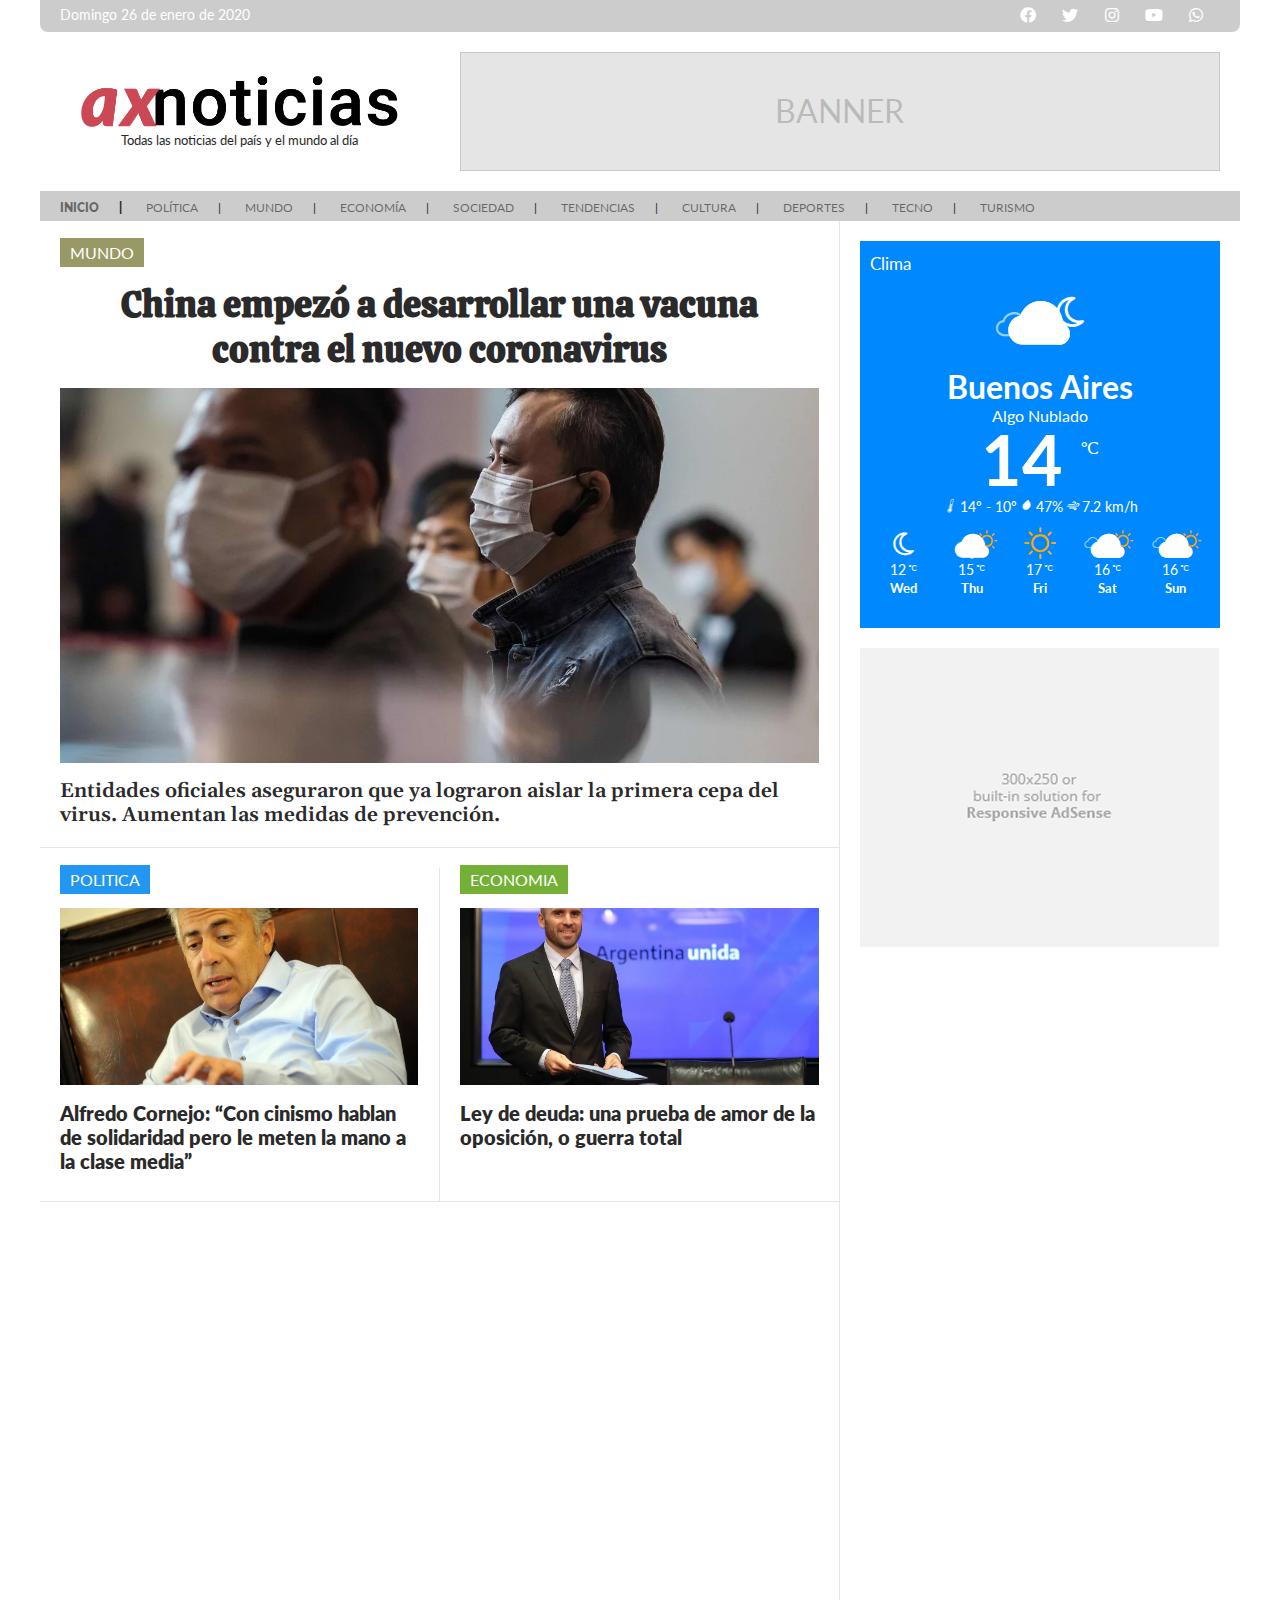
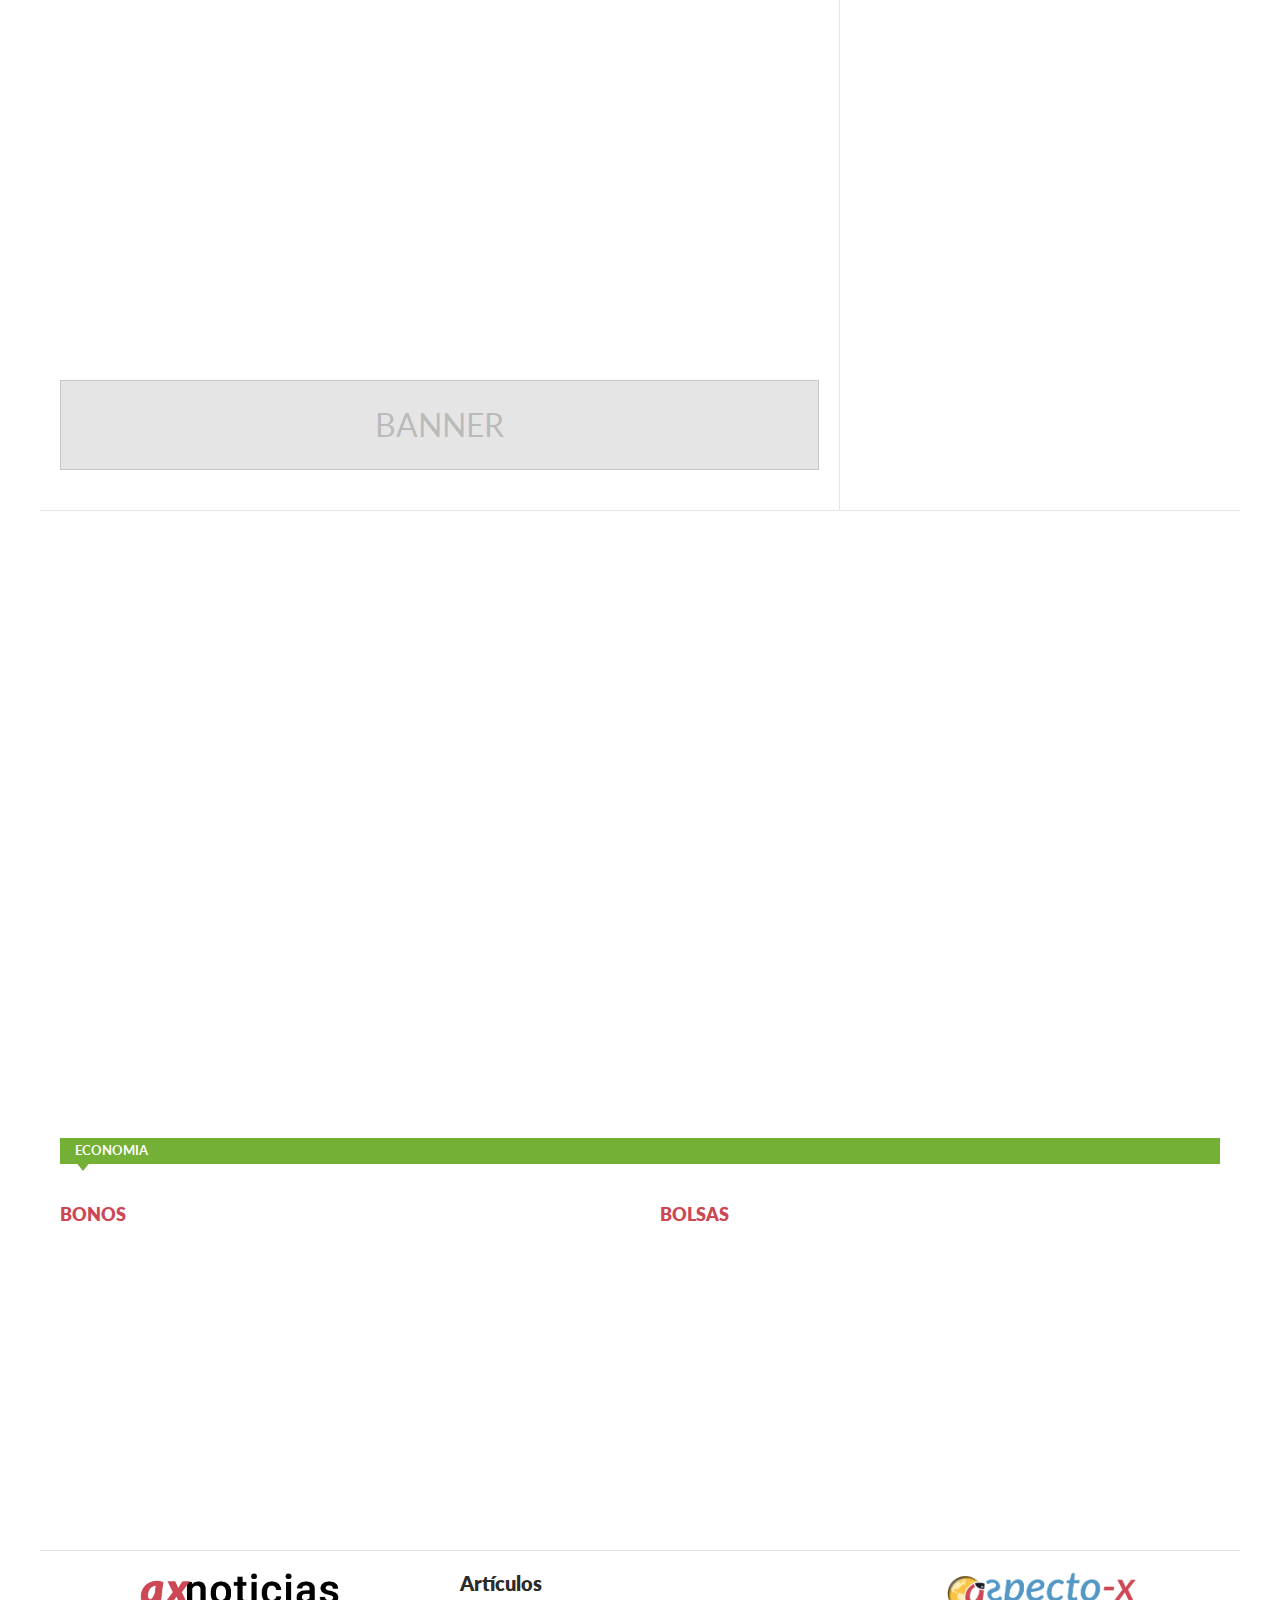
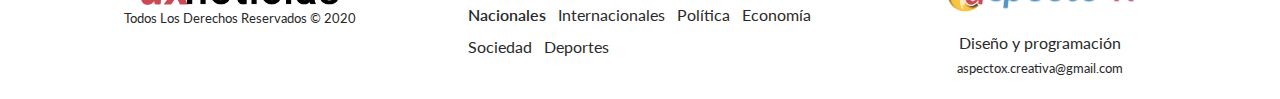
<file: index.html>
<!DOCTYPE html>
<html lang="es">

<head>
    <meta charset="UTF-8">
    <meta name="viewport" content="width=device-width, initial-scale=1.0">
    <meta http-equiv="X-UA-Compatible" content="ie=edge">

    <title>AxNoticias - Template 10</title>

    <!-- Descripcion del sitio -->
    <meta name="description" content="Descripción de página. No más de 155 caracteres." />

    <!-- Google Authorship and Publisher Markup -->
    <link rel="author" href=" https://plus.google.com/[Perfil_de_Google+]/posts" />
    <link rel="publisher" href="https://plus.google.com/[Google+_Perfil_de_Página]" />

    <!-- Schema.org markup for Google+ -->
    <meta itemprop="name" content="Nombre o título acá">
    <meta itemprop="description" content="Esta es la descripción de la página">
    <meta itemprop="image" content="http://www.ejemplo.com/imagen.jpg">

    <!-- Twitter Card data -->
    <meta name="twitter:card" content="summary_large_image">
    <meta name="twitter:site" content="@publisher_handle">
    <meta name="twitter:title" content="Título de la página">
    <meta name="twitter:description" content="Descripción de la página menor a 200 caracteres">
    <meta name="twitter:creator " content="@author_handle">
    <!-- Imagen de sumario de Twitter debe al menos tener 280x150px -->
    <meta name="twitter:image:src" content="http://www.ejemplo.com/imagen.html">

    <!-- Open Graph data -->
    <meta property="og:title" content="Título aquí" />
    <meta property="og:type" content="article" />
    <meta property="og:url" content=" http://www.ejemplo.com/" />
    <meta property="og:image" content=" http://ejemplo.com/imagen.jpg" />
    <meta property="og:description" content="Descripcion aquí" />
    <meta property="og:site_name" content="Nombre del sitio, ej. MiTienda" />
    <meta property="article:published_time" content="2013-09-17T05:59:00+01:00" />
    <meta property="article:modified_time" content="2013-09-16T19:08:47+01:00" />
    <meta property="article:section" content="Sección del artículo" />
    <meta property="article:tag" content="Etiqueta del artículo" />
    <meta property="fb:admins" content="Número de ID de Facebook" />

    <!-- Fonts -->
    <!-- Open Sans -->
    <link href="https://fonts.googleapis.com/css?family=Open+Sans:300,300i,400,400i,600,600i,700,700i,800,800i&display=swap " rel="stylesheet ">

    <!-- Calistoga -->
    <link href="https://fonts.googleapis.com/css?family=Calistoga&display=swap" rel="stylesheet">

    <!-- Galasio -->
    <link href="https://fonts.googleapis.com/css?family=Gelasio:400,500,600,700&display=swap" rel="stylesheet">

    <!-- Lato -->
    <link href="https://fonts.googleapis.com/css?family=Lato:100,100i,300,300i,400,400i,700,700i,900,900i&display=swap " rel="stylesheet ">

    <!-- Estilos Css -->
    <link rel="stylesheet " href="css/ax-portenio.css ">
    <link rel="stylesheet " href="css/ax-fonts.css ">
    <link rel="stylesheet " href="css/ax-logos.css ">
    <link rel="stylesheet " href="css/extras.css ">
    <link rel="stylesheet " href="css/template.css ">
    <link rel="stylesheet " href="css/animate.css ">
    <link rel="stylesheet " href="css/widgets.min.css ">

</head>

<body>

    <!-- Contenedor general -->
    <div class="container general">
        <div class="row ">

            <!-- Header -->
            <header class="header ">
                <div class="container">
                    <div class="row">

                        <div class="col-12 header-top d-flex align-items-baseline">
                            <div class="date">Domingo 26 de enero de 2020</div>
                            <ul class="header-social-lista">
                                <li class="header-social_item"><a href="https://facebook.com" class="btn transparent circle"><i class="axl axl-facebook"></i></a></li>
                                <li class="header-social_item"><a href="https://twitter.com" class="btn transparent circle"><i class="axl axl-twitter"></i></a></li>
                                <li class="header-social_item"><a href="https://instagram.com" class="btn transparent circle"><i class="axl axl-instagram"></i></a></li>
                                <li class="header-social_item"><a href="https://youtube.com" class="btn transparent circle"><i class="axl axl-youtube"></i></a></li>
                                <li class="header-social_item"><a href="https://web.whatsapp.com" class="btn transparent circle"><i class="axl axl-whatsapp"></i></a></li>
                            </ul>
                        </div>

                        <div class="d-sm-none d-md-flex col-md-4">
                            <div class="header-logo">
                                <img src="images/logo.png" alt="" class="header-logo_img">
                                <small>Todas las noticias del país y el mundo al día</small>
                            </div>
                        </div>

                        <div class="d-sm-none d-md-flex col-md-8">
                            <div class="header-banner">banner</div>
                        </div>

                    </div>
                </div>
            </header>
            <!-- Fin Header -->

            <!-- Navbar -->
            <nav class="navbar">
                <ul class="menu" style="touch-action: auto;">
                    <li class="menu-item active"><a href="#">Inicio</a></li>
                    <li class="menu-item"><a href="#">Política</a></li>
                    <li class="menu-item"><a href="#">Mundo</a></li>
                    <li class="menu-item"><a href="#">Economía</a></li>
                    <li class="menu-item"><a href="#">Sociedad</a></li>
                    <li class="menu-item"><a href="#">Tendencias</a></li>
                    <li class="menu-item"><a href="#">Cultura</a></li>
                    <li class="menu-item"><a href="#">Deportes</a></li>
                    <li class="menu-item"><a href="#">Tecno</a></li>
                    <li class="menu-item"><a href="#">Turismo</a></li>
                </ul>
            </nav>
            <!-- Fin Navbar -->

            <!-- Main -->
            <main class="main ">
                <div class="container ">
                    <div class="row ">

                        <!-- Columna Main -->
                        <div class="col-sm-12 col-md-8 colum-main">

                            <div class="row">
                                <article class="col-12 article-item_uno wow fadeInUp">
                                    <span class="seccion mundo">mundo</span>
                                    <h1 class="title"><a href="#">China empezó a desarrollar una vacuna<br>contra el nuevo coronavirus</a></h1>
                                    <img src="fotos/virus-china.webp" alt="" class="img-responsive">
                                    <p class="article-item_copete">Entidades oficiales aseguraron que ya lograron aislar la primera cepa del virus. Aumentan las medidas de prevención.</p>
                                </article>

                                <article class="col-sm-12 col-md-6 article-item_x2 wow fadeInUp">
                                    <span class="seccion politica">politica</span>
                                    <img src="fotos/alfredo-cornejo.webp" alt="" class="img-responsive">
                                    <h3 class="title"><a href="#">Alfredo Cornejo: “Con cinismo hablan de solidaridad pero le meten la mano a la clase media”</a></h3>
                                </article>

                                <article class="col-sm-12 col-md-6 article-item_x2 wow fadeInUp">
                                    <span class="seccion economia">economia</span>
                                    <img src="fotos/ministro-martin.webp" alt="" class="img-responsive">
                                    <h3 class="title"><a href="#">Ley de deuda: una prueba de amor de la oposición, o guerra total</a></h3>
                                </article>

                                <artile class="col-12">
                                    <ul class="news-list">
                                        <li class="news-item wow fadeInUp">
                                            <img src="fotos/fernandez.webp" alt="" class="img-responsive news-images">
                                            <div class="news-list-text">
                                                <span class="section-list colorPolitica">politica</span>
                                                <h3 class="title"><a href="#">Alberto Fernández: “Necesitamos una definición medianamente rápida sobre el problema de la deuda”</a></h3>
                                                <p class="copete">El Jefe de Estado se refirió al viaje a Estados Unidos del ministro de Economía, Martín Guzman, para reunirse con autoridades del FMI.</p>
                                            </div>
                                        </li>
                                        <li class="news-item wow fadeInUp">
                                            <img src="fotos/uvaswebp.webp" alt="" class="img-responsive news-images">
                                            <div class="news-list-text">
                                                <span class="section-list colorEconomia">economia</span>
                                                <h3 class="title"><a href="#">Ley de alquileres, créditos UVA y Procrear: qué planea hacer el Gobierno</a></h3>
                                                <p class="copete">La ministra de Desarrollo Territorial y Hábitat, María Eugenia Bielsa, consideró que “necesitamos un Estados menos burocrático y con más acción”.</p>
                                            </div>
                                        </li>
                                        <li class="news-item wow fadeInUp">
                                            <img src="fotos/trump.jpg" alt="" class="img-responsive news-images">
                                            <div class="news-list-text">
                                                <span class="section-list colorMundo">mundo</span>
                                                <h3 class="title"><a href="#">Estados Unidos no restituirá los aranceles a la importación de los productos derivados del acero y el aluminio provenientes de la Argentina</a></h3>
                                                <p class="copete">La medida comenzará a regir el 8 de febrero y alcanza a los artículos cuyo precio supera en por lo menos dos tercios el costo total de los materiales.</p>
                                            </div>
                                        </li>
                                    </ul>
                                </artile>

                                <div class="d-sm-none d-md-flex col-md-12">
                                    <div class="main-banner">banner</div>
                                </div>

                            </div>

                        </div>
                        <!-- Fin Columna Main -->

                        <!-- Columna Aside -->
                        <aside class="d-sm-none col-sm-12 d-md-block col-md-4 colum-aside" data-sticky-container style="margin-bottom: 1.25rem;">
                            <div class="sticky">
                                <div class="weather-widget">
                                    <div class="widget-title">
                                        Clima
                                    </div>
                                    <div class="weather-wrap is-animated">
                                        <div class="weather-icon-and-city">
                                            <div class="weather-icon">
                                                <div class="icon-cloud"></div>
                                                <div class="icon-cloud-behind"></div>
                                                <div class="icon-basecloud-bg"></div>
                                                <div class="icon-moon-animi"></div>
                                            </div>
                                            <div class="weather-name">Buenos Aires</div>
                                            <div class="weather-desc">Algo nublado</div>
                                        </div>
                                        <div class="weather-todays-stats">
                                            <div class="weather-current-temp"> 14 <sup>℃</sup> </div>
                                            <div class="weather-more-todays-stats">
                                                <div class="weather_highlow"> <i aria-hidden="true" class="icon-tie tie-icon-thermometer-half"></i> 14º - 10º </div>
                                                <div class="weather_humidty"> <i aria-hidden="true" class="icon-tie tie-icon-raindrop"></i> <span class="screen-reader-text"></span> 47% </div>
                                                <div class="weather_wind"> <i aria-hidden="true" class="icon-tie tie-icon-wind"></i> <span class="screen-reader-text"></span> 7.2 km/h</div>
                                            </div>
                                        </div>
                                        <div class="weather-forecast small-weather-icons weather_days_5">
                                            <div class="weather-forecast-day">
                                                <div class="weather-icon">
                                                    <div class="icon-moon"></div>
                                                </div>
                                                <div class="weather-forecast-day-temp">12<sup>℃</sup></div>
                                                <div class="weather-forecast-day-abbr">Wed</div>
                                            </div>
                                            <div class="weather-forecast-day">
                                                <div class="weather-icon">
                                                    <div class="basecloud"></div>
                                                    <div class="icon-basecloud-bg"></div>
                                                    <div class="animi-icons-wrap">
                                                        <div class="icon-rainy-animi"></div>
                                                        <div class="icon-rainy-animi-2"></div>
                                                        <div class="icon-rainy-animi-4"></div>
                                                        <div class="icon-rainy-animi-5"></div>
                                                    </div>
                                                    <div class="icon-sun-animi"></div>
                                                </div>
                                                <div class="weather-forecast-day-temp">15<sup>℃</sup></div>
                                                <div class="weather-forecast-day-abbr">Thu</div>
                                            </div>
                                            <div class="weather-forecast-day">
                                                <div class="weather-icon">
                                                    <div class="icon-sun"></div>
                                                </div>
                                                <div class="weather-forecast-day-temp">17<sup>℃</sup></div>
                                                <div class="weather-forecast-day-abbr">Fri</div>
                                            </div>
                                            <div class="weather-forecast-day">
                                                <div class="weather-icon">
                                                    <div class="icon-cloud"></div>
                                                    <div class="icon-cloud-behind"></div>
                                                    <div class="icon-basecloud-bg"></div>
                                                    <div class="icon-sun-animi"></div>
                                                </div>
                                                <div class="weather-forecast-day-temp">16<sup>℃</sup></div>
                                                <div class="weather-forecast-day-abbr">Sat</div>
                                            </div>
                                            <div class="weather-forecast-day">
                                                <div class="weather-icon">
                                                    <div class="icon-cloud"></div>
                                                    <div class="icon-cloud-behind"></div>
                                                    <div class="icon-basecloud-bg"></div>
                                                    <div class="icon-sun-animi"></div>
                                                </div>
                                                <div class="weather-forecast-day-temp">16<sup>℃</sup></div>
                                                <div class="weather-forecast-day-abbr">Sun</div>
                                            </div>
                                        </div>
                                    </div>
                                    <div class="clearfix"></div>
                                </div>

                                <div class="d-sm-none d-md-block banner-aside">
                                    <img src="images/ad_300x250.png" alt="" class="img-responsive">
                                </div>

                            </div>

                        </aside>
                        <!-- Fin Columna Aside -->

                        <!-- Columna12 -->
                        <div class="col-12 columna12">

                            <div class="contenedor-news">

                                <div class="row">

                                    <div class="col-sm-12 col-md-3 news-whiteItem wow fadeInUp">
                                        <img src="fotos/kove-bryant.webp" alt="" class="img-responsive news-whiteItem_img">
                                        <div class="news-whiteItem_content">
                                            <span class="colorDeporte">deporte</span>
                                            <h3 class="news-whiteItem_title"><a href="#">El momento en el que informan la muerte de Kobe Bryant en un partido de NBA</a></h3>
                                            <p class="copete">Ocurrió en el duelo entre Denver Nuggets y Houston Rockets. Además, en el partido de Toronto Raptors y San Antonio Spurs, los jugadores le rindieron un homenaje.</p>
                                        </div>
                                    </div>

                                    <div class="col-sm-12 col-md-3 news-whiteItem wow fadeInUp">
                                        <img src="fotos/fmi.webp" alt="" class="img-responsive news-whiteItem_img">
                                        <div class="news-whiteItem_content">
                                            <span class="colorEconomia">economia</span>
                                            <h3 class="news-whiteItem_title"><a href="#">El Gobierno creó una unidad técnica que elaborará la estrategia de negociación con el FMI</a></h3>
                                            <p class="copete">Como había adelantado Infobae, el organismo estará a cargo de Emiliano Libman, quien cuenta con experiencia en el campo internacional, a partir de sus actividades en Massachusetts. La medida fue anunciada a
                                                través de la Resolución 17/2020 publicada en el Boletín Oficial.</p>
                                        </div>
                                    </div>

                                    <div class="col-sm-12 col-md-3 news-whiteItem wow fadeInUp">
                                        <img src="fotos/Auschwitz.webp" alt="" class="img-responsive news-whiteItem_img">
                                        <div class="news-whiteItem_content">
                                            <span class="colorSociedad">sociedad</span>
                                            <h3 class="news-whiteItem_title"><a href="#">La liberación de Auschwitz, la fábrica de muerte: espectros y pilas de cadáveres</a></h3>
                                            <p class="copete">l 27 de enero de 1945, hace 75 años, el ejército soviético ingresaba al campo de exterminio en Polonia. Se encontraron con el horror, Quedaban sólo 7 mil personas desfallecientes, que ya no tenían aspecto humano.
                                                y los muertos se multiplicaban en cada rincón. Cómo fue la creación del campo, los métodos asesinos, el horror de los nazis. Y el final.</p>
                                        </div>
                                    </div>

                                    <div class="col-sm-12 col-md-3 news-whiteItem wow fadeInUp">
                                        <img src="fotos/bala.webp" alt="" class="img-responsive news-whiteItem_img">
                                        <div class="news-whiteItem_content">
                                            <span class="colorEspectaculo">espectaculo</span>
                                            <h3 class="news-whiteItem_title"><a href="#">Carlitos Balá reunió a varias generaciones en Mar del Plata y cantó sus mayores éxitos</a></h3>
                                            <p class="copete">El artista infantil brilló ante familias enteras que lo ovacionaron y acompañaron entonando sus clásicos más conocidos.</p>
                                        </div>
                                    </div>

                                    <div class="col-12 m-t-20">
                                        <div class="title-section-separator">
                                            <h5 class="title economia">economia</h5>
                                            <div class="arrow-down-widget triang-economia"></div>
                                        </div>
                                    </div>

                                    <div class="col-sm-12 col-md-6 cotizaciones">
                                        <h6>BONOS</h6>
                                        <style>
                                            .embed-responsive-item {
                                                max-width: 100%;
                                                width: 100%;
                                                border: none!important;
                                                -webkit-overflow-scrolling: touch!important;
                                                transition: height 150ms ease-in-out;
                                                min-height: 240px
                                            }
                                        </style>
                                        <div class="wrapper clearfix pb-feature pb-layout-item pb-f-global-blank-html no-align">
                                            <iframe scrolling="no" class="embed-responsive-item" src="https://widget.economico.infobae.com/#/BONDS01/AO20D?range=now" id="iFrameResizer2" style="overflow: hidden; height: 270px;"></iframe>
                                        </div>
                                    </div>
                                    <div class="col-sm-12 col-md-6 cotizaciones">
                                        <h6>BOLSAS</h6>
                                        <div class="wrapper clearfix pb-feature pb-layout-item pb-f-global-blank-html no-align">
                                            <iframe scrolling="no" class="embed-responsive-item" src="https://widget.economico.infobae.com/#/STOCKMARKET01/MERVAL?range=now" id="iFrameResizer3" style="overflow: hidden; height: 270px;"></iframe>
                                        </div>
                                    </div>

                                </div>

                            </div>

                        </div>
                        <!-- Fin Columna12 -->

                    </div>
                </div>
            </main>
            <!-- Fin Main -->

            <!-- Footer -->
            <footer class="footer ">
                <div class="container ">
                    <div class="row ">

                        <div class="col-sm-12 col-md-4 text-center">
                            <img src="images/logo.png" alt="" class="img-responsive m-b-1" width="200px">
                            <small class="d-block">Todos Los Derechos Reservados © 2020</small>
                        </div>
                        <div class="col-sm-12 col-md-4">
                            <h5>Artículos</h5>
                            <a href="#" class="footer-menu-item active">Nacionales</a>
                            <a href="#" class="footer-menu-item">Internacionales</a>
                            <a href="#" class="footer-menu-item">Política</a>
                            <a href="#" class="footer-menu-item">Economía</a>
                            <a href="#" class="footer-menu-item">Sociedad</a>
                            <a href="#" class="footer-menu-item">Deportes</a>
                        </div>
                        <div class="col-sm-12 col-md-4 text-center">
                            <img src="images/LogoN.png" alt="" class="img-responsive" width="200px">
                            <p style="margin-bottom: 0;">Diseño y programación</p>
                            <small>aspectox.creativa@gmail.com</small>
                        </div>
                    </div>

                </div>
            </footer>
            <!-- Fin Footer -->

        </div>
    </div>
    <!-- Fin Contenedor general -->

    <!-- Archivos Js -->
    <script src="js/sticky.min.js"></script>
    <script>
        var sticky = new Sticky('.sticky');
    </script>


    <script src="js/jquery.min.js "></script>

    <script src="js/wow.min.js"></script>
    <script>
        new WOW().init();
    </script>

</body>

</html>
</file>
<file: css/ax-portenio.css>
/*------------------------------------------
**           Ax-Portenio 1.5
**             01/06/2018
**        Realizado por: AspectoX
**        http://aspectox.esy.es/
**      aspectox.creativa@gmail.com
**------------------------------------------*/
:root {
  --facebook: #0561AF;
  --twitter: #00BFF3;
  --youtube: #CC181E;
  --linkedin: #0077B5;
  --pinterest: #BD081C;
  --instagram: #CD486B;
  --whatsapp: #65D64A;
  --default: #f0f2f4;
  --primary: #2980b9;
  --secondary: #9C28B1;
  --tertiary: #3E52B1;
  --success: #75b036;
  --info: #2196F3;
  --warning: #FDC109;
  --danger: #F94139;
  --light: #F8F9FA;
  --dark: #545B62;
  --blue: #33ccff;
  --breakpoint-xs: 0;
  --breakpoint-sm: 610px;
  --breakpoint-md: 816px;
  --breakpoint-lg: 1024px;
  --breakpoint-xl: 1260px;
  --font-family-sans-serif: -apple-system, BlinkMacSystemFont, "Segoe UI", Roboto, "Helvetica Neue", Arial, sans-serif, "Apple Color Emoji", "Segoe UI Emoji", "Segoe UI Symbol";
  --font-family-monospace: SFMono-Regular, Menlo, Monaco, Consolas, "Liberation Mono", "Courier New", monospace;
}

*,
*::before,
*::after {
  -webkit-box-sizing: border-box;
          box-sizing: border-box;
}

html {
  font-family: sans-serif;
  line-height: 1.15;
  -webkit-text-size-adjust: 100%;
  -ms-text-size-adjust: 100%;
  -ms-overflow-style: scrollbar;
  -webkit-tap-highlight-color: rgba(42, 42, 42, 0);
}

@-ms-viewport {
  width: device-width;
}

article,
aside,
figcaption,
figure,
footer,
header,
hgroup,
main,
nav,
section {
  display: block;
}

body {
  margin: 0;
  font-family: -apple-system, BlinkMacSystemFont, "Segoe UI", Roboto, "Helvetica Neue", Arial, sans-serif, "Apple Color Emoji", "Segoe UI Emoji", "Segoe UI Symbol";
  font-size: 1rem;
  font-weight: 400;
  line-height: 1.5;
  color: #2A2A2A;
  text-align: left;
  background-color: #ffffff;
}

[tabindex="-1"]:focus {
  outline: 0 !important;
}

hr {
  -webkit-box-sizing: content-box;
          box-sizing: content-box;
  height: 0;
  overflow: visible;
}

h1,
h2,
h3,
h4,
h5,
h6 {
  margin-top: 0;
  margin-bottom: 0.5rem;
}

p {
  margin-top: 0;
  margin-bottom: 1rem;
}

abbr[title],
abbr[data-original-title] {
  text-decoration: underline;
  -webkit-text-decoration: underline dotted;
          text-decoration: underline dotted;
  cursor: help;
  border-bottom: 0;
}

address {
  margin-bottom: 1rem;
  font-style: normal;
  line-height: inherit;
}

ol,
ul,
dl {
  margin-top: 0;
  margin-bottom: 1rem;
}

ol ol,
ul ul,
ol ul,
ul ol {
  margin-bottom: 0;
}

dt {
  font-weight: 700;
}

dd {
  margin-bottom: .5rem;
  margin-left: 0;
}

blockquote {
  margin: 0 0 1rem;
}

dfn {
  font-style: italic;
}

b,
strong {
  font-weight: bolder;
}

small {
  font-size: 80%;
}

sub,
sup {
  position: relative;
  font-size: 75%;
  line-height: 0;
  vertical-align: baseline;
}

sub {
  bottom: -.25em;
}

sup {
  top: -.5em;
}

a {
  color: #2A2A2A;
  text-decoration: none;
  background-color: transparent;
  -webkit-text-decoration-skip: objects;
}

a:hover {
  color: #CB4854;
  text-decoration: underline;
}

a:not([href]):not([tabindex]) {
  color: inherit;
  text-decoration: none;
}

a:not([href]):not([tabindex]):hover, a:not([href]):not([tabindex]):focus {
  color: inherit;
  text-decoration: none;
}

a:not([href]):not([tabindex]):focus {
  outline: 0;
}

pre,
code,
kbd,
samp {
  font-family: SFMono-Regular, Menlo, Monaco, Consolas, "Liberation Mono", "Courier New", monospace;
  font-size: 1em;
}

pre {
  margin-top: 0;
  margin-bottom: 1rem;
  overflow: auto;
  -ms-overflow-style: scrollbar;
}

figure {
  margin: 0 0 1rem;
}

img {
  vertical-align: middle;
  border-style: none;
}

svg:not(:root) {
  overflow: hidden;
  vertical-align: middle;
}

table {
  border-collapse: collapse;
}

caption {
  padding-top: .75rem;
  padding-bottom: .75rem;
  color: #BFBFBF;
  text-align: left;
  caption-side: bottom;
}

th {
  text-align: inherit;
}

label {
  display: inline-block;
  margin-bottom: .5rem;
}

button {
  border-radius: 0;
}

button:focus {
  outline: 1px dotted;
  outline: 5px auto -webkit-focus-ring-color;
}

input,
button,
select,
optgroup,
textarea {
  margin: 0;
  font-family: inherit;
  font-size: inherit;
  line-height: inherit;
}

button,
input {
  overflow: visible;
}

button,
select {
  text-transform: none;
}

button,
html [type="button"],
[type="reset"],
[type="submit"] {
  -webkit-appearance: button;
}

button::-moz-focus-inner,
[type="button"]::-moz-focus-inner,
[type="reset"]::-moz-focus-inner,
[type="submit"]::-moz-focus-inner {
  padding: 0;
  border-style: none;
}

input[type="radio"],
input[type="checkbox"] {
  -webkit-box-sizing: border-box;
          box-sizing: border-box;
  padding: 0;
}

input[type="date"],
input[type="time"],
input[type="datetime-local"],
input[type="month"] {
  -webkit-appearance: listbox;
}

textarea {
  overflow: auto;
  resize: vertical;
}

fieldset {
  min-width: 0;
  padding: 0;
  margin: 0;
  border: 0;
}

legend {
  display: block;
  width: 100%;
  max-width: 100%;
  padding: 0;
  margin-bottom: .5rem;
  font-size: 1.5rem;
  line-height: inherit;
  color: inherit;
  white-space: normal;
}

progress {
  vertical-align: baseline;
}

[type="number"]::-webkit-inner-spin-button,
[type="number"]::-webkit-outer-spin-button {
  height: auto;
}

[type="search"] {
  outline-offset: -2px;
  -webkit-appearance: none;
}

[type="search"]::-webkit-search-cancel-button,
[type="search"]::-webkit-search-decoration {
  -webkit-appearance: none;
}

::-webkit-file-upload-button {
  font: inherit;
  -webkit-appearance: button;
}

output {
  display: inline-block;
}

summary {
  display: list-item;
  cursor: pointer;
}

template {
  display: none;
}

[hidden] {
  display: none !important;
}

h1,
h2,
h3,
h4,
h5,
h6,
.h1,
.h2,
.h3,
.h4,
.h5,
.h6 {
  margin-bottom: 0.5rem;
  font-family: inherit;
  font-weight: 500;
  line-height: 1.2;
  color: inherit;
}

h1,
.h1 {
  font-size: 2.375em;
}

h2,
.h2 {
  font-size: 2.25em;
}

h3,
.h3 {
  font-size: 1.875em;
}

h4,
.h4 {
  font-size: 1.625em;
}

h5,
.h5 {
  font-size: 1.25em;
}

h6,
.h6 {
  font-size: 1.125em;
}

.lead {
  font-size: 1.25rem;
  font-weight: 300;
}

.display-1 {
  font-size: 2.375em;
  font-weight: 300;
  line-height: 1.2;
}

.display-2 {
  font-size: 2.25em;
  font-weight: 300;
  line-height: 1.2;
}

.display-3 {
  font-size: 1.875em;
  font-weight: 300;
  line-height: 1.2;
}

.display-4 {
  font-size: 1.625em;
  font-weight: 300;
  line-height: 1.2;
}

.display-5 {
  font-size: 1.25em;
  font-weight: 300;
  line-height: 1.2;
}

.display-6 {
  font-size: 1.125em;
  font-weight: 300;
  line-height: 1.2;
}

hr {
  margin-top: 1rem;
  margin-bottom: 1rem;
  border: 0;
  border-top: 1px solid rgba(42, 42, 42, 0.1);
}

small,
.small {
  font-size: 80%;
  font-weight: 400;
}

mark,
.mark {
  padding: .2em;
  background-color: #99ffdd;
}

.list-unstyled {
  padding-left: 0;
  list-style: none;
}

.list-inline {
  padding-left: 0;
  list-style: none;
}

.list-inline-item {
  display: inline-block;
}

.list-inline-item:not(:last-child) {
  margin-right: .5rem;
}

.initialism {
  font-size: 90%;
  text-transform: uppercase;
}

blockquote,
.blockquote {
  margin-bottom: 1rem;
  font-size: 1.25rem;
  color: #808080;
  quotes: "\201C" "\201D";
}

blockquote::before,
.blockquote::before {
  content: open-quote;
  font-size: 4rem;
  color: #BFBFBF;
}

blockquote::after,
.blockquote::after {
  content: close-quote;
  font-size: 4rem;
  color: #BFBFBF;
}

.blockquote-footer {
  display: block;
  font-size: 80%;
  color: #CCCCCC;
}

.blockquote-footer::before {
  content: "\2014 \00A0";
}

.hll {
  background-color: #ffc;
}

.c {
  color: #999;
}

.k {
  color: #069;
}

.o {
  color: #555;
}

.cm {
  color: #999;
}

.cp {
  color: #099;
}

.c1 {
  color: #999;
}

.cs {
  color: #999;
}

.gd {
  background-color: #fcc;
  border: 1px solid #c00;
}

.ge {
  font-style: italic;
}

.gr {
  color: #f00;
}

.gh {
  color: #030;
}

.gi {
  background-color: #cfc;
  border: 1px solid #0c0;
}

.go {
  color: #aaa;
}

.gp {
  color: #009;
}

.gu {
  color: #030;
}

.gt {
  color: #9c6;
}

.kc {
  color: #069;
}

.kd {
  color: #069;
}

.kn {
  color: #069;
}

.kp {
  color: #069;
}

.kr {
  color: #069;
}

.kt {
  color: #078;
}

.m {
  color: #f60;
}

.s {
  color: #d44950;
}

.na {
  color: #4f9fcf;
}

.nb {
  color: #366;
}

.nc {
  color: #0a8;
}

.no {
  color: #360;
}

.nd {
  color: #99f;
}

.ni {
  color: #999;
}

.ne {
  color: #c00;
}

.nf {
  color: #c0f;
}

.nl {
  color: #99f;
}

.nn {
  color: #0cf;
}

.nt {
  color: #2f6f9f;
}

.nv {
  color: #033;
}

.ow {
  color: #000;
}

.w {
  color: #bbb;
}

.mf {
  color: #f60;
}

.mh {
  color: #f60;
}

.mi {
  color: #f60;
}

.mo {
  color: #f60;
}

.sb {
  color: #c30;
}

.sc {
  color: #c30;
}

.sd {
  font-style: italic;
  color: #c30;
}

.s2 {
  color: #c30;
}

.se {
  color: #c30;
}

.sh {
  color: #c30;
}

.si {
  color: #a00;
}

.sx {
  color: #c30;
}

.sr {
  color: #3aa;
}

.s1 {
  color: #c30;
}

.ss {
  color: #fc3;
}

.bp {
  color: #366;
}

.vc {
  color: #033;
}

.vg {
  color: #033;
}

.vi {
  color: #033;
}

.il {
  color: #f60;
}

.css .o,
.css .o + .nt,
.css .nt + .nt {
  color: #999;
}

.language-bash::before,
.language-sh::before {
  color: #009;
  content: "$ ";
  -webkit-user-select: none;
     -moz-user-select: none;
      -ms-user-select: none;
          user-select: none;
}

.language-powershell::before {
  color: #009;
  content: "PM> ";
  -webkit-user-select: none;
     -moz-user-select: none;
      -ms-user-select: none;
          user-select: none;
}

.highlight {
  padding: 1rem;
  margin-top: 1rem;
  margin-bottom: 1rem;
  background-color: #f8f9fa;
  -ms-overflow-style: -ms-autohiding-scrollbar;
  border-radius: 4px;
}

.highlight pre code {
  font-size: inherit;
  color: #212529;
}

.highlight pre {
  display: block;
  font-size: 87.5%;
  padding: 0;
  margin-top: 0;
  margin-bottom: 0;
  background-color: transparent;
  border: 0;
}

.img-responsive {
  max-width: 100%;
  height: auto;
}

.img-thumbnail {
  padding: .25rem;
  background-color: #ffffff;
  border: 1px solid #CCCCCC;
  border-radius: 0.25rem;
  -webkit-box-shadow: 0 1px 2px rgba(42, 42, 42, 0.075);
          box-shadow: 0 1px 2px rgba(42, 42, 42, 0.075);
  max-width: 100%;
  height: auto;
}

.figure {
  display: inline-block;
}

.figure-img {
  margin-bottom: 0.5rem;
  line-height: 1;
}

.figure-caption {
  font-size: 90%;
  color: #CCCCCC;
}

.container {
  width: 100%;
  padding-right: 20px;
  padding-left: 20px;
  margin-right: auto;
  margin-left: auto;
}

@media (min-width: 610px) {
  .container {
    max-width: 574px;
  }
}

@media (min-width: 816px) {
  .container {
    max-width: 768px;
  }
}

@media (min-width: 1024px) {
  .container {
    max-width: 992px;
  }
}

@media (min-width: 1260px) {
  .container {
    max-width: 1200px;
  }
}

.container-full {
  width: 100%;
  padding-right: 20px;
  padding-left: 20px;
  margin-right: auto;
  margin-left: auto;
}

.row {
  display: -webkit-box;
  display: -ms-flexbox;
  display: flex;
  -ms-flex-wrap: wrap;
      flex-wrap: wrap;
  margin-right: -20px;
  margin-left: -20px;
}

.no-gutters {
  margin-right: 0;
  margin-left: 0;
}

.no-gutters > .col,
.no-gutters > [class*="col-"] {
  padding-right: 0;
  padding-left: 0;
}

.col-1, .col-2, .col-3, .col-4, .col-5, .col-6, .col-7, .col-8, .col-9, .col-10, .col-11, .col-12, .col,
.col-auto, .col-sm-1, .col-sm-2, .col-sm-3, .col-sm-4, .col-sm-5, .col-sm-6, .col-sm-7, .col-sm-8, .col-sm-9, .col-sm-10, .col-sm-11, .col-sm-12, .col-sm,
.col-sm-auto, .col-md-1, .col-md-2, .col-md-3, .col-md-4, .col-md-5, .col-md-6, .col-md-7, .col-md-8, .col-md-9, .col-md-10, .col-md-11, .col-md-12, .col-md,
.col-md-auto, .col-lg-1, .col-lg-2, .col-lg-3, .col-lg-4, .col-lg-5, .col-lg-6, .col-lg-7, .col-lg-8, .col-lg-9, .col-lg-10, .col-lg-11, .col-lg-12, .col-lg,
.col-lg-auto, .col-xl-1, .col-xl-2, .col-xl-3, .col-xl-4, .col-xl-5, .col-xl-6, .col-xl-7, .col-xl-8, .col-xl-9, .col-xl-10, .col-xl-11, .col-xl-12, .col-xl,
.col-xl-auto {
  position: relative;
  width: 100%;
  min-height: 1px;
  padding-right: 15px;
  padding-left: 15px;
}

.col {
  -ms-flex-preferred-size: 0;
      flex-basis: 0;
  -webkit-box-flex: 1;
      -ms-flex-positive: 1;
          flex-grow: 1;
  max-width: 100%;
}

.col-auto {
  -webkit-box-flex: 0;
      -ms-flex: 0 0 auto;
          flex: 0 0 auto;
  width: auto;
  max-width: none;
}

.col-1 {
  -webkit-box-flex: 0;
      -ms-flex: 0 0 8.33333%;
          flex: 0 0 8.33333%;
  max-width: 8.33333%;
}

.col-2 {
  -webkit-box-flex: 0;
      -ms-flex: 0 0 16.66667%;
          flex: 0 0 16.66667%;
  max-width: 16.66667%;
}

.col-3 {
  -webkit-box-flex: 0;
      -ms-flex: 0 0 25%;
          flex: 0 0 25%;
  max-width: 25%;
}

.col-4 {
  -webkit-box-flex: 0;
      -ms-flex: 0 0 33.33333%;
          flex: 0 0 33.33333%;
  max-width: 33.33333%;
}

.col-5 {
  -webkit-box-flex: 0;
      -ms-flex: 0 0 41.66667%;
          flex: 0 0 41.66667%;
  max-width: 41.66667%;
}

.col-6 {
  -webkit-box-flex: 0;
      -ms-flex: 0 0 50%;
          flex: 0 0 50%;
  max-width: 50%;
}

.col-7 {
  -webkit-box-flex: 0;
      -ms-flex: 0 0 58.33333%;
          flex: 0 0 58.33333%;
  max-width: 58.33333%;
}

.col-8 {
  -webkit-box-flex: 0;
      -ms-flex: 0 0 66.66667%;
          flex: 0 0 66.66667%;
  max-width: 66.66667%;
}

.col-9 {
  -webkit-box-flex: 0;
      -ms-flex: 0 0 75%;
          flex: 0 0 75%;
  max-width: 75%;
}

.col-10 {
  -webkit-box-flex: 0;
      -ms-flex: 0 0 83.33333%;
          flex: 0 0 83.33333%;
  max-width: 83.33333%;
}

.col-11 {
  -webkit-box-flex: 0;
      -ms-flex: 0 0 91.66667%;
          flex: 0 0 91.66667%;
  max-width: 91.66667%;
}

.col-12 {
  -webkit-box-flex: 0;
      -ms-flex: 0 0 100%;
          flex: 0 0 100%;
  max-width: 100%;
}

.order-first {
  -webkit-box-ordinal-group: 0;
      -ms-flex-order: -1;
          order: -1;
}

.order-1 {
  -webkit-box-ordinal-group: 2;
      -ms-flex-order: 1;
          order: 1;
}

.order-2 {
  -webkit-box-ordinal-group: 3;
      -ms-flex-order: 2;
          order: 2;
}

.order-3 {
  -webkit-box-ordinal-group: 4;
      -ms-flex-order: 3;
          order: 3;
}

.order-4 {
  -webkit-box-ordinal-group: 5;
      -ms-flex-order: 4;
          order: 4;
}

.order-5 {
  -webkit-box-ordinal-group: 6;
      -ms-flex-order: 5;
          order: 5;
}

.order-6 {
  -webkit-box-ordinal-group: 7;
      -ms-flex-order: 6;
          order: 6;
}

.order-7 {
  -webkit-box-ordinal-group: 8;
      -ms-flex-order: 7;
          order: 7;
}

.order-8 {
  -webkit-box-ordinal-group: 9;
      -ms-flex-order: 8;
          order: 8;
}

.order-9 {
  -webkit-box-ordinal-group: 10;
      -ms-flex-order: 9;
          order: 9;
}

.order-10 {
  -webkit-box-ordinal-group: 11;
      -ms-flex-order: 10;
          order: 10;
}

.order-11 {
  -webkit-box-ordinal-group: 12;
      -ms-flex-order: 11;
          order: 11;
}

.order-12 {
  -webkit-box-ordinal-group: 13;
      -ms-flex-order: 12;
          order: 12;
}

.offset-1 {
  margin-left: 8.33333%;
}

.offset-2 {
  margin-left: 16.66667%;
}

.offset-3 {
  margin-left: 25%;
}

.offset-4 {
  margin-left: 33.33333%;
}

.offset-5 {
  margin-left: 41.66667%;
}

.offset-6 {
  margin-left: 50%;
}

.offset-7 {
  margin-left: 58.33333%;
}

.offset-8 {
  margin-left: 66.66667%;
}

.offset-9 {
  margin-left: 75%;
}

.offset-10 {
  margin-left: 83.33333%;
}

.offset-11 {
  margin-left: 91.66667%;
}

@media (min-width: 610px) {
  .col-sm {
    -ms-flex-preferred-size: 0;
        flex-basis: 0;
    -webkit-box-flex: 1;
        -ms-flex-positive: 1;
            flex-grow: 1;
    max-width: 100%;
  }
  .col-sm-auto {
    -webkit-box-flex: 0;
        -ms-flex: 0 0 auto;
            flex: 0 0 auto;
    width: auto;
    max-width: none;
  }
  .col-sm-1 {
    -webkit-box-flex: 0;
        -ms-flex: 0 0 8.33333%;
            flex: 0 0 8.33333%;
    max-width: 8.33333%;
  }
  .col-sm-2 {
    -webkit-box-flex: 0;
        -ms-flex: 0 0 16.66667%;
            flex: 0 0 16.66667%;
    max-width: 16.66667%;
  }
  .col-sm-3 {
    -webkit-box-flex: 0;
        -ms-flex: 0 0 25%;
            flex: 0 0 25%;
    max-width: 25%;
  }
  .col-sm-4 {
    -webkit-box-flex: 0;
        -ms-flex: 0 0 33.33333%;
            flex: 0 0 33.33333%;
    max-width: 33.33333%;
  }
  .col-sm-5 {
    -webkit-box-flex: 0;
        -ms-flex: 0 0 41.66667%;
            flex: 0 0 41.66667%;
    max-width: 41.66667%;
  }
  .col-sm-6 {
    -webkit-box-flex: 0;
        -ms-flex: 0 0 50%;
            flex: 0 0 50%;
    max-width: 50%;
  }
  .col-sm-7 {
    -webkit-box-flex: 0;
        -ms-flex: 0 0 58.33333%;
            flex: 0 0 58.33333%;
    max-width: 58.33333%;
  }
  .col-sm-8 {
    -webkit-box-flex: 0;
        -ms-flex: 0 0 66.66667%;
            flex: 0 0 66.66667%;
    max-width: 66.66667%;
  }
  .col-sm-9 {
    -webkit-box-flex: 0;
        -ms-flex: 0 0 75%;
            flex: 0 0 75%;
    max-width: 75%;
  }
  .col-sm-10 {
    -webkit-box-flex: 0;
        -ms-flex: 0 0 83.33333%;
            flex: 0 0 83.33333%;
    max-width: 83.33333%;
  }
  .col-sm-11 {
    -webkit-box-flex: 0;
        -ms-flex: 0 0 91.66667%;
            flex: 0 0 91.66667%;
    max-width: 91.66667%;
  }
  .col-sm-12 {
    -webkit-box-flex: 0;
        -ms-flex: 0 0 100%;
            flex: 0 0 100%;
    max-width: 100%;
  }
  .order-sm-first {
    -webkit-box-ordinal-group: 0;
        -ms-flex-order: -1;
            order: -1;
  }
  .order-sm-1 {
    -webkit-box-ordinal-group: 2;
        -ms-flex-order: 1;
            order: 1;
  }
  .order-sm-2 {
    -webkit-box-ordinal-group: 3;
        -ms-flex-order: 2;
            order: 2;
  }
  .order-sm-3 {
    -webkit-box-ordinal-group: 4;
        -ms-flex-order: 3;
            order: 3;
  }
  .order-sm-4 {
    -webkit-box-ordinal-group: 5;
        -ms-flex-order: 4;
            order: 4;
  }
  .order-sm-5 {
    -webkit-box-ordinal-group: 6;
        -ms-flex-order: 5;
            order: 5;
  }
  .order-sm-6 {
    -webkit-box-ordinal-group: 7;
        -ms-flex-order: 6;
            order: 6;
  }
  .order-sm-7 {
    -webkit-box-ordinal-group: 8;
        -ms-flex-order: 7;
            order: 7;
  }
  .order-sm-8 {
    -webkit-box-ordinal-group: 9;
        -ms-flex-order: 8;
            order: 8;
  }
  .order-sm-9 {
    -webkit-box-ordinal-group: 10;
        -ms-flex-order: 9;
            order: 9;
  }
  .order-sm-10 {
    -webkit-box-ordinal-group: 11;
        -ms-flex-order: 10;
            order: 10;
  }
  .order-sm-11 {
    -webkit-box-ordinal-group: 12;
        -ms-flex-order: 11;
            order: 11;
  }
  .order-sm-12 {
    -webkit-box-ordinal-group: 13;
        -ms-flex-order: 12;
            order: 12;
  }
  .offset-sm-0 {
    margin-left: 0;
  }
  .offset-sm-1 {
    margin-left: 8.33333%;
  }
  .offset-sm-2 {
    margin-left: 16.66667%;
  }
  .offset-sm-3 {
    margin-left: 25%;
  }
  .offset-sm-4 {
    margin-left: 33.33333%;
  }
  .offset-sm-5 {
    margin-left: 41.66667%;
  }
  .offset-sm-6 {
    margin-left: 50%;
  }
  .offset-sm-7 {
    margin-left: 58.33333%;
  }
  .offset-sm-8 {
    margin-left: 66.66667%;
  }
  .offset-sm-9 {
    margin-left: 75%;
  }
  .offset-sm-10 {
    margin-left: 83.33333%;
  }
  .offset-sm-11 {
    margin-left: 91.66667%;
  }
}

@media (min-width: 816px) {
  .col-md {
    -ms-flex-preferred-size: 0;
        flex-basis: 0;
    -webkit-box-flex: 1;
        -ms-flex-positive: 1;
            flex-grow: 1;
    max-width: 100%;
  }
  .col-md-auto {
    -webkit-box-flex: 0;
        -ms-flex: 0 0 auto;
            flex: 0 0 auto;
    width: auto;
    max-width: none;
  }
  .col-md-1 {
    -webkit-box-flex: 0;
        -ms-flex: 0 0 8.33333%;
            flex: 0 0 8.33333%;
    max-width: 8.33333%;
  }
  .col-md-2 {
    -webkit-box-flex: 0;
        -ms-flex: 0 0 16.66667%;
            flex: 0 0 16.66667%;
    max-width: 16.66667%;
  }
  .col-md-3 {
    -webkit-box-flex: 0;
        -ms-flex: 0 0 25%;
            flex: 0 0 25%;
    max-width: 25%;
  }
  .col-md-4 {
    -webkit-box-flex: 0;
        -ms-flex: 0 0 33.33333%;
            flex: 0 0 33.33333%;
    max-width: 33.33333%;
  }
  .col-md-5 {
    -webkit-box-flex: 0;
        -ms-flex: 0 0 41.66667%;
            flex: 0 0 41.66667%;
    max-width: 41.66667%;
  }
  .col-md-6 {
    -webkit-box-flex: 0;
        -ms-flex: 0 0 50%;
            flex: 0 0 50%;
    max-width: 50%;
  }
  .col-md-7 {
    -webkit-box-flex: 0;
        -ms-flex: 0 0 58.33333%;
            flex: 0 0 58.33333%;
    max-width: 58.33333%;
  }
  .col-md-8 {
    -webkit-box-flex: 0;
        -ms-flex: 0 0 66.66667%;
            flex: 0 0 66.66667%;
    max-width: 66.66667%;
  }
  .col-md-9 {
    -webkit-box-flex: 0;
        -ms-flex: 0 0 75%;
            flex: 0 0 75%;
    max-width: 75%;
  }
  .col-md-10 {
    -webkit-box-flex: 0;
        -ms-flex: 0 0 83.33333%;
            flex: 0 0 83.33333%;
    max-width: 83.33333%;
  }
  .col-md-11 {
    -webkit-box-flex: 0;
        -ms-flex: 0 0 91.66667%;
            flex: 0 0 91.66667%;
    max-width: 91.66667%;
  }
  .col-md-12 {
    -webkit-box-flex: 0;
        -ms-flex: 0 0 100%;
            flex: 0 0 100%;
    max-width: 100%;
  }
  .order-md-first {
    -webkit-box-ordinal-group: 0;
        -ms-flex-order: -1;
            order: -1;
  }
  .order-md-1 {
    -webkit-box-ordinal-group: 2;
        -ms-flex-order: 1;
            order: 1;
  }
  .order-md-2 {
    -webkit-box-ordinal-group: 3;
        -ms-flex-order: 2;
            order: 2;
  }
  .order-md-3 {
    -webkit-box-ordinal-group: 4;
        -ms-flex-order: 3;
            order: 3;
  }
  .order-md-4 {
    -webkit-box-ordinal-group: 5;
        -ms-flex-order: 4;
            order: 4;
  }
  .order-md-5 {
    -webkit-box-ordinal-group: 6;
        -ms-flex-order: 5;
            order: 5;
  }
  .order-md-6 {
    -webkit-box-ordinal-group: 7;
        -ms-flex-order: 6;
            order: 6;
  }
  .order-md-7 {
    -webkit-box-ordinal-group: 8;
        -ms-flex-order: 7;
            order: 7;
  }
  .order-md-8 {
    -webkit-box-ordinal-group: 9;
        -ms-flex-order: 8;
            order: 8;
  }
  .order-md-9 {
    -webkit-box-ordinal-group: 10;
        -ms-flex-order: 9;
            order: 9;
  }
  .order-md-10 {
    -webkit-box-ordinal-group: 11;
        -ms-flex-order: 10;
            order: 10;
  }
  .order-md-11 {
    -webkit-box-ordinal-group: 12;
        -ms-flex-order: 11;
            order: 11;
  }
  .order-md-12 {
    -webkit-box-ordinal-group: 13;
        -ms-flex-order: 12;
            order: 12;
  }
  .offset-md-0 {
    margin-left: 0;
  }
  .offset-md-1 {
    margin-left: 8.33333%;
  }
  .offset-md-2 {
    margin-left: 16.66667%;
  }
  .offset-md-3 {
    margin-left: 25%;
  }
  .offset-md-4 {
    margin-left: 33.33333%;
  }
  .offset-md-5 {
    margin-left: 41.66667%;
  }
  .offset-md-6 {
    margin-left: 50%;
  }
  .offset-md-7 {
    margin-left: 58.33333%;
  }
  .offset-md-8 {
    margin-left: 66.66667%;
  }
  .offset-md-9 {
    margin-left: 75%;
  }
  .offset-md-10 {
    margin-left: 83.33333%;
  }
  .offset-md-11 {
    margin-left: 91.66667%;
  }
}

@media (min-width: 1024px) {
  .col-lg {
    -ms-flex-preferred-size: 0;
        flex-basis: 0;
    -webkit-box-flex: 1;
        -ms-flex-positive: 1;
            flex-grow: 1;
    max-width: 100%;
  }
  .col-lg-auto {
    -webkit-box-flex: 0;
        -ms-flex: 0 0 auto;
            flex: 0 0 auto;
    width: auto;
    max-width: none;
  }
  .col-lg-1 {
    -webkit-box-flex: 0;
        -ms-flex: 0 0 8.33333%;
            flex: 0 0 8.33333%;
    max-width: 8.33333%;
  }
  .col-lg-2 {
    -webkit-box-flex: 0;
        -ms-flex: 0 0 16.66667%;
            flex: 0 0 16.66667%;
    max-width: 16.66667%;
  }
  .col-lg-3 {
    -webkit-box-flex: 0;
        -ms-flex: 0 0 25%;
            flex: 0 0 25%;
    max-width: 25%;
  }
  .col-lg-4 {
    -webkit-box-flex: 0;
        -ms-flex: 0 0 33.33333%;
            flex: 0 0 33.33333%;
    max-width: 33.33333%;
  }
  .col-lg-5 {
    -webkit-box-flex: 0;
        -ms-flex: 0 0 41.66667%;
            flex: 0 0 41.66667%;
    max-width: 41.66667%;
  }
  .col-lg-6 {
    -webkit-box-flex: 0;
        -ms-flex: 0 0 50%;
            flex: 0 0 50%;
    max-width: 50%;
  }
  .col-lg-7 {
    -webkit-box-flex: 0;
        -ms-flex: 0 0 58.33333%;
            flex: 0 0 58.33333%;
    max-width: 58.33333%;
  }
  .col-lg-8 {
    -webkit-box-flex: 0;
        -ms-flex: 0 0 66.66667%;
            flex: 0 0 66.66667%;
    max-width: 66.66667%;
  }
  .col-lg-9 {
    -webkit-box-flex: 0;
        -ms-flex: 0 0 75%;
            flex: 0 0 75%;
    max-width: 75%;
  }
  .col-lg-10 {
    -webkit-box-flex: 0;
        -ms-flex: 0 0 83.33333%;
            flex: 0 0 83.33333%;
    max-width: 83.33333%;
  }
  .col-lg-11 {
    -webkit-box-flex: 0;
        -ms-flex: 0 0 91.66667%;
            flex: 0 0 91.66667%;
    max-width: 91.66667%;
  }
  .col-lg-12 {
    -webkit-box-flex: 0;
        -ms-flex: 0 0 100%;
            flex: 0 0 100%;
    max-width: 100%;
  }
  .order-lg-first {
    -webkit-box-ordinal-group: 0;
        -ms-flex-order: -1;
            order: -1;
  }
  .order-lg-1 {
    -webkit-box-ordinal-group: 2;
        -ms-flex-order: 1;
            order: 1;
  }
  .order-lg-2 {
    -webkit-box-ordinal-group: 3;
        -ms-flex-order: 2;
            order: 2;
  }
  .order-lg-3 {
    -webkit-box-ordinal-group: 4;
        -ms-flex-order: 3;
            order: 3;
  }
  .order-lg-4 {
    -webkit-box-ordinal-group: 5;
        -ms-flex-order: 4;
            order: 4;
  }
  .order-lg-5 {
    -webkit-box-ordinal-group: 6;
        -ms-flex-order: 5;
            order: 5;
  }
  .order-lg-6 {
    -webkit-box-ordinal-group: 7;
        -ms-flex-order: 6;
            order: 6;
  }
  .order-lg-7 {
    -webkit-box-ordinal-group: 8;
        -ms-flex-order: 7;
            order: 7;
  }
  .order-lg-8 {
    -webkit-box-ordinal-group: 9;
        -ms-flex-order: 8;
            order: 8;
  }
  .order-lg-9 {
    -webkit-box-ordinal-group: 10;
        -ms-flex-order: 9;
            order: 9;
  }
  .order-lg-10 {
    -webkit-box-ordinal-group: 11;
        -ms-flex-order: 10;
            order: 10;
  }
  .order-lg-11 {
    -webkit-box-ordinal-group: 12;
        -ms-flex-order: 11;
            order: 11;
  }
  .order-lg-12 {
    -webkit-box-ordinal-group: 13;
        -ms-flex-order: 12;
            order: 12;
  }
  .offset-lg-0 {
    margin-left: 0;
  }
  .offset-lg-1 {
    margin-left: 8.33333%;
  }
  .offset-lg-2 {
    margin-left: 16.66667%;
  }
  .offset-lg-3 {
    margin-left: 25%;
  }
  .offset-lg-4 {
    margin-left: 33.33333%;
  }
  .offset-lg-5 {
    margin-left: 41.66667%;
  }
  .offset-lg-6 {
    margin-left: 50%;
  }
  .offset-lg-7 {
    margin-left: 58.33333%;
  }
  .offset-lg-8 {
    margin-left: 66.66667%;
  }
  .offset-lg-9 {
    margin-left: 75%;
  }
  .offset-lg-10 {
    margin-left: 83.33333%;
  }
  .offset-lg-11 {
    margin-left: 91.66667%;
  }
}

@media (min-width: 1260px) {
  .col-xl {
    -ms-flex-preferred-size: 0;
        flex-basis: 0;
    -webkit-box-flex: 1;
        -ms-flex-positive: 1;
            flex-grow: 1;
    max-width: 100%;
  }
  .col-xl-auto {
    -webkit-box-flex: 0;
        -ms-flex: 0 0 auto;
            flex: 0 0 auto;
    width: auto;
    max-width: none;
  }
  .col-xl-1 {
    -webkit-box-flex: 0;
        -ms-flex: 0 0 8.33333%;
            flex: 0 0 8.33333%;
    max-width: 8.33333%;
  }
  .col-xl-2 {
    -webkit-box-flex: 0;
        -ms-flex: 0 0 16.66667%;
            flex: 0 0 16.66667%;
    max-width: 16.66667%;
  }
  .col-xl-3 {
    -webkit-box-flex: 0;
        -ms-flex: 0 0 25%;
            flex: 0 0 25%;
    max-width: 25%;
  }
  .col-xl-4 {
    -webkit-box-flex: 0;
        -ms-flex: 0 0 33.33333%;
            flex: 0 0 33.33333%;
    max-width: 33.33333%;
  }
  .col-xl-5 {
    -webkit-box-flex: 0;
        -ms-flex: 0 0 41.66667%;
            flex: 0 0 41.66667%;
    max-width: 41.66667%;
  }
  .col-xl-6 {
    -webkit-box-flex: 0;
        -ms-flex: 0 0 50%;
            flex: 0 0 50%;
    max-width: 50%;
  }
  .col-xl-7 {
    -webkit-box-flex: 0;
        -ms-flex: 0 0 58.33333%;
            flex: 0 0 58.33333%;
    max-width: 58.33333%;
  }
  .col-xl-8 {
    -webkit-box-flex: 0;
        -ms-flex: 0 0 66.66667%;
            flex: 0 0 66.66667%;
    max-width: 66.66667%;
  }
  .col-xl-9 {
    -webkit-box-flex: 0;
        -ms-flex: 0 0 75%;
            flex: 0 0 75%;
    max-width: 75%;
  }
  .col-xl-10 {
    -webkit-box-flex: 0;
        -ms-flex: 0 0 83.33333%;
            flex: 0 0 83.33333%;
    max-width: 83.33333%;
  }
  .col-xl-11 {
    -webkit-box-flex: 0;
        -ms-flex: 0 0 91.66667%;
            flex: 0 0 91.66667%;
    max-width: 91.66667%;
  }
  .col-xl-12 {
    -webkit-box-flex: 0;
        -ms-flex: 0 0 100%;
            flex: 0 0 100%;
    max-width: 100%;
  }
  .order-xl-first {
    -webkit-box-ordinal-group: 0;
        -ms-flex-order: -1;
            order: -1;
  }
  .order-xl-1 {
    -webkit-box-ordinal-group: 2;
        -ms-flex-order: 1;
            order: 1;
  }
  .order-xl-2 {
    -webkit-box-ordinal-group: 3;
        -ms-flex-order: 2;
            order: 2;
  }
  .order-xl-3 {
    -webkit-box-ordinal-group: 4;
        -ms-flex-order: 3;
            order: 3;
  }
  .order-xl-4 {
    -webkit-box-ordinal-group: 5;
        -ms-flex-order: 4;
            order: 4;
  }
  .order-xl-5 {
    -webkit-box-ordinal-group: 6;
        -ms-flex-order: 5;
            order: 5;
  }
  .order-xl-6 {
    -webkit-box-ordinal-group: 7;
        -ms-flex-order: 6;
            order: 6;
  }
  .order-xl-7 {
    -webkit-box-ordinal-group: 8;
        -ms-flex-order: 7;
            order: 7;
  }
  .order-xl-8 {
    -webkit-box-ordinal-group: 9;
        -ms-flex-order: 8;
            order: 8;
  }
  .order-xl-9 {
    -webkit-box-ordinal-group: 10;
        -ms-flex-order: 9;
            order: 9;
  }
  .order-xl-10 {
    -webkit-box-ordinal-group: 11;
        -ms-flex-order: 10;
            order: 10;
  }
  .order-xl-11 {
    -webkit-box-ordinal-group: 12;
        -ms-flex-order: 11;
            order: 11;
  }
  .order-xl-12 {
    -webkit-box-ordinal-group: 13;
        -ms-flex-order: 12;
            order: 12;
  }
  .offset-xl-0 {
    margin-left: 0;
  }
  .offset-xl-1 {
    margin-left: 8.33333%;
  }
  .offset-xl-2 {
    margin-left: 16.66667%;
  }
  .offset-xl-3 {
    margin-left: 25%;
  }
  .offset-xl-4 {
    margin-left: 33.33333%;
  }
  .offset-xl-5 {
    margin-left: 41.66667%;
  }
  .offset-xl-6 {
    margin-left: 50%;
  }
  .offset-xl-7 {
    margin-left: 58.33333%;
  }
  .offset-xl-8 {
    margin-left: 66.66667%;
  }
  .offset-xl-9 {
    margin-left: 75%;
  }
  .offset-xl-10 {
    margin-left: 83.33333%;
  }
  .offset-xl-11 {
    margin-left: 91.66667%;
  }
}

.table {
  width: 100%;
  max-width: 100%;
  margin-bottom: 1rem;
  background-color: transparent;
}

.table th,
.table td {
  padding: 0.75rem;
  vertical-align: top;
  border-top: 1px solid #CCCCCC !important;
}

.table thead th {
  vertical-align: bottom;
  border-bottom: 2px solid #CCCCCC !important;
}

.table tbody + tbody {
  border-top: 2px solid #CCCCCC;
}

.table .table {
  background-color: #ffffff;
}

.table-sm th,
.table-sm td {
  padding: 0.3rem !important;
}

.table-bordered {
  border: 1px solid #CCCCCC;
}

.table-bordered th,
.table-bordered td {
  border: 1px solid #CCCCCC;
}

.table-bordered thead th,
.table-bordered thead td {
  border-bottom-width: 2px;
}

.table-borderless th,
.table-borderless td,
.table-borderless thead th,
.table-borderless tbody + tbody {
  border: 0;
}

.table-striped tbody tr:nth-of-type(odd) {
  background-color: rgba(0, 0, 0, 0.05);
}

.table-hover tbody tr:hover {
  background-color: rgba(0, 0, 0, 0.075);
}

.tabla-default,
.tabla-default > th,
.tabla-default > td {
  background-color: #fbfbfc;
}

.tabla-hover .tabla-default:hover, .tabla-hover .tabla-default:focus {
  background-color: #ececf1;
}

.tabla-hover .tabla-default:hover > td,
.tabla-hover .tabla-default:hover > th, .tabla-hover .tabla-default:focus > td,
.tabla-hover .tabla-default:focus > th {
  background-color: #ececf1;
}

.tabla-primary,
.tabla-primary > th,
.tabla-primary > td {
  background-color: #c3dbeb;
}

.tabla-hover .tabla-primary:hover, .tabla-hover .tabla-primary:focus {
  background-color: #b0d0e5;
}

.tabla-hover .tabla-primary:hover > td,
.tabla-hover .tabla-primary:hover > th, .tabla-hover .tabla-primary:focus > td,
.tabla-hover .tabla-primary:focus > th {
  background-color: #b0d0e5;
}

.tabla-secondary,
.tabla-secondary > th,
.tabla-secondary > td {
  background-color: #e3c3e9;
}

.tabla-hover .tabla-secondary:hover, .tabla-hover .tabla-secondary:focus {
  background-color: #dab0e2;
}

.tabla-hover .tabla-secondary:hover > td,
.tabla-hover .tabla-secondary:hover > th, .tabla-hover .tabla-secondary:focus > td,
.tabla-hover .tabla-secondary:focus > th {
  background-color: #dab0e2;
}

.tabla-tertiary,
.tabla-tertiary > th,
.tabla-tertiary > td {
  background-color: #c9cfe9;
}

.tabla-hover .tabla-tertiary:hover, .tabla-hover .tabla-tertiary:focus {
  background-color: #b7bfe2;
}

.tabla-hover .tabla-tertiary:hover > td,
.tabla-hover .tabla-tertiary:hover > th, .tabla-hover .tabla-tertiary:focus > td,
.tabla-hover .tabla-tertiary:focus > th {
  background-color: #b7bfe2;
}

.tabla-success,
.tabla-success > th,
.tabla-success > td {
  background-color: #d8e9c7;
}

.tabla-hover .tabla-success:hover, .tabla-hover .tabla-success:focus {
  background-color: #cbe2b5;
}

.tabla-hover .tabla-success:hover > td,
.tabla-hover .tabla-success:hover > th, .tabla-hover .tabla-success:focus > td,
.tabla-hover .tabla-success:focus > th {
  background-color: #cbe2b5;
}

.tabla-info,
.tabla-info > th,
.tabla-info > td {
  background-color: #c1e2fc;
}

.tabla-hover .tabla-info:hover, .tabla-hover .tabla-info:focus {
  background-color: #a9d7fb;
}

.tabla-hover .tabla-info:hover > td,
.tabla-hover .tabla-info:hover > th, .tabla-hover .tabla-info:focus > td,
.tabla-hover .tabla-info:focus > th {
  background-color: #a9d7fb;
}

.tabla-warning,
.tabla-warning > th,
.tabla-warning > td {
  background-color: #feeeba;
}

.tabla-hover .tabla-warning:hover, .tabla-hover .tabla-warning:focus {
  background-color: #fee8a1;
}

.tabla-hover .tabla-warning:hover > td,
.tabla-hover .tabla-warning:hover > th, .tabla-hover .tabla-warning:focus > td,
.tabla-hover .tabla-warning:focus > th {
  background-color: #fee8a1;
}

.tabla-danger,
.tabla-danger > th,
.tabla-danger > td {
  background-color: #fdcac8;
}

.tabla-hover .tabla-danger:hover, .tabla-hover .tabla-danger:focus {
  background-color: #fcb2af;
}

.tabla-hover .tabla-danger:hover > td,
.tabla-hover .tabla-danger:hover > th, .tabla-hover .tabla-danger:focus > td,
.tabla-hover .tabla-danger:focus > th {
  background-color: #fcb2af;
}

.tabla-light,
.tabla-light > th,
.tabla-light > td {
  background-color: #fdfdfe;
}

.tabla-hover .tabla-light:hover, .tabla-hover .tabla-light:focus {
  background-color: #ececf6;
}

.tabla-hover .tabla-light:hover > td,
.tabla-hover .tabla-light:hover > th, .tabla-hover .tabla-light:focus > td,
.tabla-hover .tabla-light:focus > th {
  background-color: #ececf6;
}

.tabla-dark,
.tabla-dark > th,
.tabla-dark > td {
  background-color: #cfd1d3;
}

.tabla-hover .tabla-dark:hover, .tabla-hover .tabla-dark:focus {
  background-color: #c2c4c7;
}

.tabla-hover .tabla-dark:hover > td,
.tabla-hover .tabla-dark:hover > th, .tabla-hover .tabla-dark:focus > td,
.tabla-hover .tabla-dark:focus > th {
  background-color: #c2c4c7;
}

.tabla-blue,
.tabla-blue > th,
.tabla-blue > td {
  background-color: #c6f1ff;
}

.tabla-hover .tabla-blue:hover, .tabla-hover .tabla-blue:focus {
  background-color: #adebff;
}

.tabla-hover .tabla-blue:hover > td,
.tabla-hover .tabla-blue:hover > th, .tabla-hover .tabla-blue:focus > td,
.tabla-hover .tabla-blue:focus > th {
  background-color: #adebff;
}

.tabla-active,
.tabla-active > th,
.tabla-active > td {
  background-color: rgba(42, 42, 42, 0.075);
}

.tabla-hover .tabla-active:hover, .tabla-hover .tabla-active:focus {
  background-color: rgba(29, 29, 29, 0.075);
}

.tabla-hover .tabla-active:hover > td,
.tabla-hover .tabla-active:hover > th, .tabla-hover .tabla-active:focus > td,
.tabla-hover .tabla-active:focus > th {
  background-color: rgba(29, 29, 29, 0.075);
}

.table .thead-dark th {
  color: #ffffff;
  background-color: #545B62;
  border-color: #dfdfdf;
}

.table .thead-light th {
  color: #808080;
  background-color: #F8F9FA;
  border-color: #CCCCCC;
}

.table-dark {
  color: #ffffff;
  background-color: #545B62;
}

.table-dark th,
.table-dark td,
.table-dark thead th {
  border-color: #CCCCCC;
}

.table-dark.table-bordered {
  border: 0;
}

.table-dark.table-striped tbody tr:nth-of-type(odd) {
  background-color: rgba(255, 255, 255, 0.05);
}

.table-dark.table-hover tbody tr:hover {
  background-color: rgba(255, 255, 255, 0.075);
}

@media (max-width: 609.98px) {
  .table-responsive-sm {
    display: block;
    width: 100%;
    overflow-x: auto;
    -webkit-overflow-scrolling: touch;
    -ms-overflow-style: -ms-autohiding-scrollbar;
  }
  .table-responsive-sm > .table-bordered {
    border: 0;
  }
}

@media (max-width: 815.98px) {
  .table-responsive-md {
    display: block;
    width: 100%;
    overflow-x: auto;
    -webkit-overflow-scrolling: touch;
    -ms-overflow-style: -ms-autohiding-scrollbar;
  }
  .table-responsive-md > .table-bordered {
    border: 0;
  }
}

@media (max-width: 1023.98px) {
  .table-responsive-lg {
    display: block;
    width: 100%;
    overflow-x: auto;
    -webkit-overflow-scrolling: touch;
    -ms-overflow-style: -ms-autohiding-scrollbar;
  }
  .table-responsive-lg > .table-bordered {
    border: 0;
  }
}

@media (max-width: 1259.98px) {
  .table-responsive-xl {
    display: block;
    width: 100%;
    overflow-x: auto;
    -webkit-overflow-scrolling: touch;
    -ms-overflow-style: -ms-autohiding-scrollbar;
  }
  .table-responsive-xl > .table-bordered {
    border: 0;
  }
}

.table-responsive {
  display: block;
  width: 100%;
  overflow-x: auto;
  -webkit-overflow-scrolling: touch;
  -ms-overflow-style: -ms-autohiding-scrollbar;
}

.table-responsive > .table-bordered {
  border: 0;
}

input[type=text],
input[type=password],
input[type=email],
input[type=url],
input[type=date],
input[type=month],
input[type=time],
input[type=datetime],
input[type=datetime-local],
input[type=week],
input[type=number],
input[type=search],
input[type=tel],
input[type=color],
select,
textarea,
.input-file {
  display: block;
  width: 100%;
  padding: 0.375rem 0.75rem;
  font-size: 1rem;
  line-height: 1.5;
  color: #808080;
  background-color: #ffffff;
  background-image: none;
  background-clip: padding-box;
  border: 1px solid #CCCCCC;
  border-radius: 0.25rem;
  -webkit-transition: border-color ease-in-out 0.15s, -webkit-box-shadow ease-in-out 0.15s;
  transition: border-color ease-in-out 0.15s, -webkit-box-shadow ease-in-out 0.15s;
  transition: border-color ease-in-out 0.15s, box-shadow ease-in-out 0.15s;
  transition: border-color ease-in-out 0.15s, box-shadow ease-in-out 0.15s, -webkit-box-shadow ease-in-out 0.15s;
}

input[type=text]::-ms-expand,
input[type=password]::-ms-expand,
input[type=email]::-ms-expand,
input[type=url]::-ms-expand,
input[type=date]::-ms-expand,
input[type=month]::-ms-expand,
input[type=time]::-ms-expand,
input[type=datetime]::-ms-expand,
input[type=datetime-local]::-ms-expand,
input[type=week]::-ms-expand,
input[type=number]::-ms-expand,
input[type=search]::-ms-expand,
input[type=tel]::-ms-expand,
input[type=color]::-ms-expand,
select::-ms-expand,
textarea::-ms-expand,
.input-file::-ms-expand {
  background-color: transparent;
  border: 0;
}

input[type=text]:focus,
input[type=password]:focus,
input[type=email]:focus,
input[type=url]:focus,
input[type=date]:focus,
input[type=month]:focus,
input[type=time]:focus,
input[type=datetime]:focus,
input[type=datetime-local]:focus,
input[type=week]:focus,
input[type=number]:focus,
input[type=search]:focus,
input[type=tel]:focus,
input[type=color]:focus,
select:focus,
textarea:focus,
.input-file:focus {
  color: #808080;
  background-color: #ffffff;
  border-color: #80bdff;
  outline: none;
  -webkit-box-shadow: 0 0 0 0.2rem rgba(0, 123, 255, 0.25);
          box-shadow: 0 0 0 0.2rem rgba(0, 123, 255, 0.25);
}

input[type=text]::-webkit-input-placeholder,
input[type=password]::-webkit-input-placeholder,
input[type=email]::-webkit-input-placeholder,
input[type=url]::-webkit-input-placeholder,
input[type=date]::-webkit-input-placeholder,
input[type=month]::-webkit-input-placeholder,
input[type=time]::-webkit-input-placeholder,
input[type=datetime]::-webkit-input-placeholder,
input[type=datetime-local]::-webkit-input-placeholder,
input[type=week]::-webkit-input-placeholder,
input[type=number]::-webkit-input-placeholder,
input[type=search]::-webkit-input-placeholder,
input[type=tel]::-webkit-input-placeholder,
input[type=color]::-webkit-input-placeholder,
select::-webkit-input-placeholder,
textarea::-webkit-input-placeholder,
.input-file::-webkit-input-placeholder {
  color: #BFBFBF;
  opacity: 1;
}

input[type=text]:-ms-input-placeholder,
input[type=password]:-ms-input-placeholder,
input[type=email]:-ms-input-placeholder,
input[type=url]:-ms-input-placeholder,
input[type=date]:-ms-input-placeholder,
input[type=month]:-ms-input-placeholder,
input[type=time]:-ms-input-placeholder,
input[type=datetime]:-ms-input-placeholder,
input[type=datetime-local]:-ms-input-placeholder,
input[type=week]:-ms-input-placeholder,
input[type=number]:-ms-input-placeholder,
input[type=search]:-ms-input-placeholder,
input[type=tel]:-ms-input-placeholder,
input[type=color]:-ms-input-placeholder,
select:-ms-input-placeholder,
textarea:-ms-input-placeholder,
.input-file:-ms-input-placeholder {
  color: #BFBFBF;
  opacity: 1;
}

input[type=text]::-ms-input-placeholder,
input[type=password]::-ms-input-placeholder,
input[type=email]::-ms-input-placeholder,
input[type=url]::-ms-input-placeholder,
input[type=date]::-ms-input-placeholder,
input[type=month]::-ms-input-placeholder,
input[type=time]::-ms-input-placeholder,
input[type=datetime]::-ms-input-placeholder,
input[type=datetime-local]::-ms-input-placeholder,
input[type=week]::-ms-input-placeholder,
input[type=number]::-ms-input-placeholder,
input[type=search]::-ms-input-placeholder,
input[type=tel]::-ms-input-placeholder,
input[type=color]::-ms-input-placeholder,
select::-ms-input-placeholder,
textarea::-ms-input-placeholder,
.input-file::-ms-input-placeholder {
  color: #BFBFBF;
  opacity: 1;
}

input[type=text]::placeholder,
input[type=password]::placeholder,
input[type=email]::placeholder,
input[type=url]::placeholder,
input[type=date]::placeholder,
input[type=month]::placeholder,
input[type=time]::placeholder,
input[type=datetime]::placeholder,
input[type=datetime-local]::placeholder,
input[type=week]::placeholder,
input[type=number]::placeholder,
input[type=search]::placeholder,
input[type=tel]::placeholder,
input[type=color]::placeholder,
select::placeholder,
textarea::placeholder,
.input-file::placeholder {
  color: #BFBFBF;
  opacity: 1;
}

input[type=text]:disabled, input[type=text][readonly],
input[type=password]:disabled,
input[type=password][readonly],
input[type=email]:disabled,
input[type=email][readonly],
input[type=url]:disabled,
input[type=url][readonly],
input[type=date]:disabled,
input[type=date][readonly],
input[type=month]:disabled,
input[type=month][readonly],
input[type=time]:disabled,
input[type=time][readonly],
input[type=datetime]:disabled,
input[type=datetime][readonly],
input[type=datetime-local]:disabled,
input[type=datetime-local][readonly],
input[type=week]:disabled,
input[type=week][readonly],
input[type=number]:disabled,
input[type=number][readonly],
input[type=search]:disabled,
input[type=search][readonly],
input[type=tel]:disabled,
input[type=tel][readonly],
input[type=color]:disabled,
input[type=color][readonly],
select:disabled,
select[readonly],
textarea:disabled,
textarea[readonly],
.input-file:disabled,
.input-file[readonly] {
  background-color: #F2F2F2;
  opacity: 2;
}

select:not([size]):not([multiple]) {
  height: calc(2.25rem + 2px);
}

select:focus::-ms-value {
  color: #808080;
  background-color: #fff;
}

input[type="file"], input[type="range"] {
  display: block;
}

select[multiple] {
  height: auto !important;
}

textarea {
  height: auto !important;
}

label.label-form, .group label, .row label {
  padding-top: calc(0.375rem + 1px);
  padding-bottom: calc(0.375rem + 1px);
  margin-bottom: 0;
}

.label-form-lg {
  padding-top: calc(0.5rem + 1px);
  padding-bottom: calc(0.5rem + 1px);
  font-size: 1.25rem;
  line-height: 1.5;
}

.label-form-sm {
  padding-top: calc(0.25rem + 1px);
  padding-bottom: calc(0.25rem + 1px);
  font-size: 0.875rem;
  line-height: 1.5;
}

.form-legend {
  padding-top: 0.375rem;
  padding-bottom: 0.375rem;
  margin-bottom: 0;
  font-size: 1rem;
}

.form-plaintext {
  padding-top: 0.375rem !important;
  padding-bottom: 0.375rem !important;
  margin-bottom: 0;
  line-height: 1.5;
  background-color: transparent !important;
  border: solid transparent !important;
  border-width: 1px 0;
}

.form-plaintext.label-form-sm, .input-group-sm > .form-plaintext input,
.input-group-sm > .form-plaintext.input-group-addon,
.input-group-sm > .input-group-boton > .form-plaintext.boton, .form-plaintext input.lg, .input-group-lg > .form-plaintext input,
.input-group-lg > .form-plaintext.input-group-addon,
.input-group-lg > .input-group-boton > .form-plaintext.boton {
  padding-right: 0;
  padding-left: 0;
}

input.sm, .input-group-sm > input,
.input-group-sm > .input-group-addon,
.input-group-sm > .input-group-boton > .boton {
  padding: 0.25rem 0.5rem;
  font-size: 0.875rem;
  line-height: 1.5;
  border-radius: 0.2rem;
}

select.sm:not([size]):not([multiple]), .input-group-sm > select:not([size]):not([multiple]),
.input-group-sm > select.input-group-addon:not([size]):not([multiple]),
.input-group-sm > .input-group-boton > select.boton:not([size]):not([multiple]) {
  height: calc(1.8125rem + 2px);
}

input.lg, .input-group-lg > input,
.input-group-lg > .input-group-addon,
.input-group-lg > .input-group-boton > .boton {
  padding: 0.5rem 1rem;
  font-size: 1.25rem;
  line-height: 1.5;
  border-radius: 0.3rem;
}

select.lg:not([size]):not([multiple]), .input-group-lg > select:not([size]):not([multiple]),
.input-group-lg > select.input-group-addon:not([size]):not([multiple]),
.input-group-lg > .input-group-boton > select.boton:not([size]):not([multiple]) {
  height: calc(2.875rem + 2px);
}

.input-file {
  position: relative;
  height: 38px;
}

.input-file input[type="file"] {
  width: 100%;
  opacity: 0;
  position: absolute;
  left: 0;
  top: 0;
  cursor: pointer;
  z-index: 3;
}

.input-file::after {
  width: auto;
  content: "Subir arcivo";
  color: #ffffff;
  background-color: #545B62;
  border: 1px solid #484e54;
  border-radius: 0.25rem;
  padding: 0.094em 0.75rem;
  margin-top: 0.1875rem;
  line-height: 1.5;
  position: absolute;
  top: 0;
  right: 2px;
}

.input-file-text {
  display: block;
  line-height: 1.2;
  position: absolute;
}

.form-group {
  margin-bottom: 1rem;
}

.form-text {
  display: block;
  margin-top: 0.25rem;
}

.form-row {
  display: -webkit-box;
  display: -ms-flexbox;
  display: flex;
  margin-right: -5px;
  margin-left: -5px;
}

.form-row > .col,
.form-row > [class*="col-"] {
  padding-right: 5px;
  padding-left: 5px;
}

.form-check {
  position: relative;
  display: block;
  margin-bottom: .5rem;
}

.form-check label {
  padding: 0;
  vertical-align: middle;
}

.check-inline {
  display: inline-block;
  margin-right: .75rem;
}

.form-inline {
  display: -webkit-box;
  display: -ms-flexbox;
  display: flex;
  -webkit-box-orient: horizontal;
  -webkit-box-direction: normal;
      -ms-flex-flow: row wrap;
          flex-flow: row wrap;
  -webkit-box-align: center;
      -ms-flex-align: center;
          align-items: center;
}

.form-inline .form-check {
  width: 100%;
}

@media (min-width: 610px) {
  .form-inline label {
    display: -webkit-box;
    display: -ms-flexbox;
    display: flex;
    -webkit-box-align: center;
        -ms-flex-align: center;
            align-items: center;
    -webkit-box-pack: start;
        -ms-flex-pack: start;
            justify-content: start;
    margin-bottom: 0;
  }
  .form-inline .form-group {
    display: -webkit-box;
    display: -ms-flexbox;
    display: flex;
    -webkit-box-flex: 0;
        -ms-flex: 0 0 auto;
            flex: 0 0 auto;
    -webkit-box-orient: horizontal;
    -webkit-box-direction: normal;
        -ms-flex-flow: row wrap;
            flex-flow: row wrap;
    -webkit-box-align: center;
        -ms-flex-align: center;
            align-items: center;
    margin-bottom: 0;
  }
  .form-inline .form-control {
    display: inline-block;
    width: auto;
    vertical-align: middle;
  }
  .form-inline .form-control-plaintext {
    display: inline-block;
  }
  .form-inline .input-group,
  .form-inline .custom-select {
    width: auto;
  }
  .form-inline .form-check {
    display: -webkit-box;
    display: -ms-flexbox;
    display: flex;
    -webkit-box-align: center;
        -ms-flex-align: center;
            align-items: center;
    -webkit-box-pack: center;
        -ms-flex-pack: center;
            justify-content: center;
    width: auto;
    padding-left: 0;
  }
  .form-inline .form-check-input {
    position: relative;
    margin-top: 0;
    margin-right: .3rem;
    margin-left: 0;
  }
  .form-inline .custom-control {
    -webkit-box-align: center;
        -ms-flex-align: center;
            align-items: center;
    -webkit-box-pack: center;
        -ms-flex-pack: center;
            justify-content: center;
  }
  .form-inline .custom-control-label {
    margin-bottom: 0;
  }
}

input[type="radio"],
input[type="checkbox"] {
  -webkit-appearance: none;
     -moz-appearance: none;
          appearance: none;
  position: relative;
  width: 20px !important;
  height: 20px;
  padding: 2px;
  background-color: transparent;
  border-radius: 0.25rem;
  margin-right: .3125rem;
  top: 3px;
  cursor: pointer;
}

input[type="radio"]:disabled, input[type="checkbox"]:disabled {
  background-color: #e9ecef;
  opacity: 0.5;
}

input[type="checkbox"]:after {
  content: "\f096";
  font-family: 'FontAwesome';
  font-size: 25px;
  line-height: 15px;
  color: #BFBFBF;
}

input[type="checkbox"]:unchecked:after {
  content: "\f096";
  font-family: 'FontAwesome';
  color: #BFBFBF;
}

input[type="checkbox"]:checked:after {
  content: "\f096";
  font-family: 'FontAwesome';
  font-size: 25px;
  line-height: 15px;
  color: #2980b9;
}

input[type="checkbox"]:checked:before {
  content: "\f046";
  position: absolute;
  font-family: 'FontAwesome';
  font-size: 25px;
  line-height: 15px;
  color: #2980b9;
}

input[type="radio"]:after {
  content: "\f1db";
  font-family: 'FontAwesome';
  font-size: 25px;
  line-height: 15px;
  color: #BFBFBF;
}

input[type="radio"]:unchecked:after {
  content: "\f1db";
  font-family: 'FontAwesome';
  color: #BFBFBF;
}

input[type="radio"]:checked:after {
  content: "\f1db";
  font-family: 'FontAwesome';
  font-size: 25px;
  line-height: 15px;
  color: #2980b9;
}

input[type="radio"]:checked:before {
  content: "\f111";
  position: absolute;
  font-family: 'FontAwesome';
  font-size: 12px;
  line-height: 1.5;
  color: #2980b9;
  left: 7.5px;
}

input[type="radio"]:disabled {
  border-radius: 50%;
}

/* Complemento redio buttom modificados
   Estilo group-radio


	Ejemplo:
	<div class="group-radio">
		<label class="on">
			<input type="radio" name="toggle">
			<span>Masculino</span>
		</label>
		<label class="off">
			<input type="radio" name="toggle">
			<span>Femenino</span>
		</label>
	</div>
-----------------------------------------*/
.group-radio {
  overflow: auto;
}

.group-radio label {
  float: left;
  color: #ffffff;
}

.group-radio label.on span:first-of-type {
  border-radius: 4px 0 0 4px;
  border-right: none;
}

.group-radio label.on input[type=radio]:checked + span {
  background: #75b036;
  color: #ffffff;
  border-top: 1px solid #4e7524;
  border-bottom: 1px solid #4e7524;
  border-left: 1px solid #4e7524;
  border-right: none;
  padding: 6px 12px;
}

.group-radio label.off span:last-of-type {
  border-radius: 0 4px 4px 0;
  border-left: none;
}

.group-radio label.off input[type=radio]:checked + span {
  background: #F94139;
  color: #ffffff;
  border-top: 1px solid #df1007;
  border-bottom: 1px solid #df1007;
  border-right: 1px solid #df1007;
  border-left: none;
  padding: 6px 12px;
}

.group-radio label span {
  background-color: #BFBFBF;
  border: 1px solid #CCCCCC;
  text-align: center;
  padding: 6px 12px;
  display: block;
}

.group-radio label input[type=radio] {
  display: none;
}

.group-radio input[type=radio]:checked + span {
  background-color: #f0f2f4;
  border: 1px solid #CCCCCC;
  color: #ffffff;
}

/*  Complemento Checkbox buttom modificados
	Estilo Switch

	Ejemplo

	<label class="switch">
	  <input type="checkbox" checked>
	  <div class="slider round"></div>
	</label>

--------------------------------------------------*/
.switch {
  position: relative;
  display: inline-block;
  width: 50px;
  height: 24px;
}

.switch input {
  display: none;
}

.slider {
  position: absolute;
  cursor: pointer;
  top: 0;
  left: 0;
  right: 0;
  bottom: 0;
  background-color: #BFBFBF;
  -webkit-transition: .4s;
  transition: .4s;
}

.slider:before {
  position: absolute;
  content: "";
  height: 16px;
  width: 16px;
  left: 4px;
  bottom: 4px;
  background-color: #ffffff;
  -webkit-transition: .4s;
  transition: .4s;
}

input:checked + .slider {
  background-color: #2980b9;
}

input:focus + .slider {
  -webkit-box-shadow: 0 0 1px #2980b9;
          box-shadow: 0 0 1px #2980b9;
}

input:checked + .slider:before {
  -webkit-transform: translateX(26px);
  transform: translateX(26px);
}

.slider.round {
  border-radius: 34px;
}

.slider.round:before {
  border-radius: 50%;
}

.switch.disabled, .slide {
  opacity: 0.5;
  cursor: not-allowed !important;
}

.slide.disabled {
  cursor: not-allowed;
}

.input-icon-left {
  display: block;
  width: 100%;
  position: relative;
}

.input-icon-left > input[type=text],
.input-icon-left > input[type=password] {
  padding-left: 45px;
}

.input-icon-left > i.fa {
  color: #BFBFBF;
  position: absolute;
  top: 11px;
  left: 12px;
  padding-right: 10px;
  border-right: 1px solid #CCCCCC;
}

.input-icon-right {
  display: block;
  width: 100%;
  position: relative;
}

.input-icon-right > input[type=text],
.input-icon-right > input[type=password] {
  padding-right: 45px;
}

.input-icon-right > i.fa {
  color: #BFBFBF;
  position: absolute;
  top: 11px;
  right: 12px;
  padding-left: 10px;
  border-left: 1px solid #CCCCCC;
}

.btn:not(:disabled):not(.disabled) {
  cursor: pointer;
}

.btn {
  display: inline-block;
  background-color: transparent;
  font-weight: 400;
  line-height: 1.5;
  text-align: center;
  vertical-align: middle;
  white-space: nowrap;
  -webkit-user-select: none;
     -moz-user-select: none;
      -ms-user-select: none;
          user-select: none;
  border: 1px solid transparent;
  padding: 6px 12px;
  border-radius: 0.25rem;
  -webkit-transition: color .15s ease-in-out,background-color .15s ease-in-out,border-color .15s ease-in-out,-webkit-box-shadow .15s ease-in-out;
  transition: color .15s ease-in-out,background-color .15s ease-in-out,border-color .15s ease-in-out,-webkit-box-shadow .15s ease-in-out;
  transition: color .15s ease-in-out,background-color .15s ease-in-out,border-color .15s ease-in-out,box-shadow .15s ease-in-out;
  transition: color .15s ease-in-out,background-color .15s ease-in-out,border-color .15s ease-in-out,box-shadow .15s ease-in-out,-webkit-box-shadow .15s ease-in-out;
  margin: 0 2px;
}

.btn:hover, .btn.hover {
  border: 1px solid transparent;
  text-decoration: none;
}

.btn:focus, .btn.focus {
  border: 1px solid transparent;
  -webkit-box-shadow: 0px 0px 4px;
          box-shadow: 0px 0px 4px;
}

.btn.disabled, .btn:disabled {
  pointer-events: none;
  cursor: default;
  opacity: .40;
}

.btn:last-child {
  margin-right: 0px;
}

.btn.btn-default {
  color: #2A2A2A;
  background-color: #f0f2f4;
  border-color: #dadfe4;
}

.btn.btn-default:hover {
  color: #ffffff;
  background-color: #dadfe4;
  border-color: #b5bfc9;
  text-decoration: none;
}

.btn.btn-default:focus {
  -webkit-box-shadow: 0 0 0 0.2rem rgba(240, 242, 244, 0.5);
          box-shadow: 0 0 0 0.2rem rgba(240, 242, 244, 0.5);
}

.btn.btn-default:disabled {
  background-color: #f0f2f4;
  border-color: #e1e5e9;
}

.btn.btn-default:not([disabled]):not(.disabled):active, .btn.btn-default:not([disabled]):not(.disabled).active,
.show > .btn.btn-default.dropdown-toggle {
  color: #ffffff;
  background-color: #c4ccd4;
  border-color: #aeb9c3;
  -webkit-box-shadow: 0 0 0 0.2rem rgba(240, 242, 244, 0.5);
          box-shadow: 0 0 0 0.2rem rgba(240, 242, 244, 0.5);
}

.btn.btn-primary {
  color: #ffffff;
  background-color: #2980b9;
  border-color: #226a9a;
}

.btn.btn-primary:hover {
  color: #ffffff;
  background-color: #226a9a;
  border-color: #164666;
  text-decoration: none;
}

.btn.btn-primary:focus {
  -webkit-box-shadow: 0 0 0 0.2rem rgba(41, 128, 185, 0.5);
          box-shadow: 0 0 0 0.2rem rgba(41, 128, 185, 0.5);
}

.btn.btn-primary:disabled {
  background-color: #2980b9;
  border-color: #2472a4;
}

.btn.btn-primary:not([disabled]):not(.disabled):active, .btn.btn-primary:not([disabled]):not(.disabled).active,
.show > .btn.btn-primary.dropdown-toggle {
  color: #ffffff;
  background-color: #1b557a;
  border-color: #143f5b;
  -webkit-box-shadow: 0 0 0 0.2rem rgba(41, 128, 185, 0.5);
          box-shadow: 0 0 0 0.2rem rgba(41, 128, 185, 0.5);
}

.btn.btn-secondary {
  color: #ffffff;
  background-color: #9C28B1;
  border-color: #812192;
}

.btn.btn-secondary:hover {
  color: #ffffff;
  background-color: #812192;
  border-color: #53155e;
  text-decoration: none;
}

.btn.btn-secondary:focus {
  -webkit-box-shadow: 0 0 0 0.2rem rgba(156, 40, 177, 0.5);
          box-shadow: 0 0 0 0.2rem rgba(156, 40, 177, 0.5);
}

.btn.btn-secondary:disabled {
  background-color: #9C28B1;
  border-color: #8a239c;
}

.btn.btn-secondary:not([disabled]):not(.disabled):active, .btn.btn-secondary:not([disabled]):not(.disabled).active,
.show > .btn.btn-secondary.dropdown-toggle {
  color: #ffffff;
  background-color: #651a73;
  border-color: #4a1353;
  -webkit-box-shadow: 0 0 0 0.2rem rgba(156, 40, 177, 0.5);
          box-shadow: 0 0 0 0.2rem rgba(156, 40, 177, 0.5);
}

.btn.btn-tertiary {
  color: #ffffff;
  background-color: #3E52B1;
  border-color: #344595;
}

.btn.btn-tertiary:hover {
  color: #ffffff;
  background-color: #344595;
  border-color: #242f65;
  text-decoration: none;
}

.btn.btn-tertiary:focus {
  -webkit-box-shadow: 0 0 0 0.2rem rgba(62, 82, 177, 0.5);
          box-shadow: 0 0 0 0.2rem rgba(62, 82, 177, 0.5);
}

.btn.btn-tertiary:disabled {
  background-color: #3E52B1;
  border-color: #37499e;
}

.btn.btn-tertiary:not([disabled]):not(.disabled):active, .btn.btn-tertiary:not([disabled]):not(.disabled).active,
.show > .btn.btn-tertiary.dropdown-toggle {
  color: #ffffff;
  background-color: #2a3878;
  border-color: #202b5c;
  -webkit-box-shadow: 0 0 0 0.2rem rgba(62, 82, 177, 0.5);
          box-shadow: 0 0 0 0.2rem rgba(62, 82, 177, 0.5);
}

.btn.btn-success {
  color: #ffffff;
  background-color: #75b036;
  border-color: #62932d;
}

.btn.btn-success:hover {
  color: #ffffff;
  background-color: #62932d;
  border-color: #41621e;
  text-decoration: none;
}

.btn.btn-success:focus {
  -webkit-box-shadow: 0 0 0 0.2rem rgba(117, 176, 54, 0.5);
          box-shadow: 0 0 0 0.2rem rgba(117, 176, 54, 0.5);
}

.btn.btn-success:disabled {
  background-color: #75b036;
  border-color: #689c30;
}

.btn.btn-success:not([disabled]):not(.disabled):active, .btn.btn-success:not([disabled]):not(.disabled).active,
.show > .btn.btn-success.dropdown-toggle {
  color: #ffffff;
  background-color: #4e7524;
  border-color: #3b581b;
  -webkit-box-shadow: 0 0 0 0.2rem rgba(117, 176, 54, 0.5);
          box-shadow: 0 0 0 0.2rem rgba(117, 176, 54, 0.5);
}

.btn.btn-info {
  color: #ffffff;
  background-color: #2196F3;
  border-color: #0c83e2;
}

.btn.btn-info:hover {
  color: #ffffff;
  background-color: #0c83e2;
  border-color: #0960a5;
  text-decoration: none;
}

.btn.btn-info:focus {
  -webkit-box-shadow: 0 0 0 0.2rem rgba(33, 150, 243, 0.5);
          box-shadow: 0 0 0 0.2rem rgba(33, 150, 243, 0.5);
}

.btn.btn-info:disabled {
  background-color: #2196F3;
  border-color: #0d8aee;
}

.btn.btn-info:not([disabled]):not(.disabled):active, .btn.btn-info:not([disabled]):not(.disabled).active,
.show > .btn.btn-info.dropdown-toggle {
  color: #ffffff;
  background-color: #0a6ebd;
  border-color: #085999;
  -webkit-box-shadow: 0 0 0 0.2rem rgba(33, 150, 243, 0.5);
          box-shadow: 0 0 0 0.2rem rgba(33, 150, 243, 0.5);
}

.btn.btn-warning {
  color: #2A2A2A;
  background-color: #FDC109;
  border-color: #dea802;
}

.btn.btn-warning:hover {
  color: #ffffff;
  background-color: #dea802;
  border-color: #9f7801;
  text-decoration: none;
}

.btn.btn-warning:focus {
  -webkit-box-shadow: 0 0 0 0.2rem rgba(253, 193, 9, 0.5);
          box-shadow: 0 0 0 0.2rem rgba(253, 193, 9, 0.5);
}

.btn.btn-warning:disabled {
  background-color: #FDC109;
  border-color: #ebb102;
}

.btn.btn-warning:not([disabled]):not(.disabled):active, .btn.btn-warning:not([disabled]):not(.disabled).active,
.show > .btn.btn-warning.dropdown-toggle {
  color: #ffffff;
  background-color: #b88b01;
  border-color: #926e01;
  -webkit-box-shadow: 0 0 0 0.2rem rgba(253, 193, 9, 0.5);
          box-shadow: 0 0 0 0.2rem rgba(253, 193, 9, 0.5);
}

.btn.btn-danger {
  color: #ffffff;
  background-color: #F94139;
  border-color: #f81d14;
}

.btn.btn-danger:hover {
  color: #ffffff;
  background-color: #f81d14;
  border-color: #c60e06;
  text-decoration: none;
}

.btn.btn-danger:focus {
  -webkit-box-shadow: 0 0 0 0.2rem rgba(249, 65, 57, 0.5);
          box-shadow: 0 0 0 0.2rem rgba(249, 65, 57, 0.5);
}

.btn.btn-danger:disabled {
  background-color: #F94139;
  border-color: #f82920;
}

.btn.btn-danger:not([disabled]):not(.disabled):active, .btn.btn-danger:not([disabled]):not(.disabled).active,
.show > .btn.btn-danger.dropdown-toggle {
  color: #ffffff;
  background-color: #df1007;
  border-color: #ba0d06;
  -webkit-box-shadow: 0 0 0 0.2rem rgba(249, 65, 57, 0.5);
          box-shadow: 0 0 0 0.2rem rgba(249, 65, 57, 0.5);
}

.btn.btn-light {
  color: #2A2A2A;
  background-color: #F8F9FA;
  border-color: #e2e6ea;
}

.btn.btn-light:hover {
  color: #ffffff;
  background-color: #e2e6ea;
  border-color: #bdc6d0;
  text-decoration: none;
}

.btn.btn-light:focus {
  -webkit-box-shadow: 0 0 0 0.2rem rgba(248, 249, 250, 0.5);
          box-shadow: 0 0 0 0.2rem rgba(248, 249, 250, 0.5);
}

.btn.btn-light:disabled {
  background-color: #F8F9FA;
  border-color: #e9ecef;
}

.btn.btn-light:not([disabled]):not(.disabled):active, .btn.btn-light:not([disabled]):not(.disabled).active,
.show > .btn.btn-light.dropdown-toggle {
  color: #ffffff;
  background-color: #cbd3da;
  border-color: #b5c0ca;
  -webkit-box-shadow: 0 0 0 0.2rem rgba(248, 249, 250, 0.5);
          box-shadow: 0 0 0 0.2rem rgba(248, 249, 250, 0.5);
}

.btn.btn-dark {
  color: #ffffff;
  background-color: #545B62;
  border-color: #42484d;
}

.btn.btn-dark:hover {
  color: #ffffff;
  background-color: #42484d;
  border-color: #25282b;
  text-decoration: none;
}

.btn.btn-dark:focus {
  -webkit-box-shadow: 0 0 0 0.2rem rgba(84, 91, 98, 0.5);
          box-shadow: 0 0 0 0.2rem rgba(84, 91, 98, 0.5);
}

.btn.btn-dark:disabled {
  background-color: #545B62;
  border-color: #484e54;
}

.btn.btn-dark:not([disabled]):not(.disabled):active, .btn.btn-dark:not([disabled]):not(.disabled).active,
.show > .btn.btn-dark.dropdown-toggle {
  color: #ffffff;
  background-color: #313539;
  border-color: #1f2224;
  -webkit-box-shadow: 0 0 0 0.2rem rgba(84, 91, 98, 0.5);
          box-shadow: 0 0 0 0.2rem rgba(84, 91, 98, 0.5);
}

.btn.btn-blue {
  color: #2A2A2A;
  background-color: #33ccff;
  border-color: #0dc2ff;
}

.btn.btn-blue:hover {
  color: #ffffff;
  background-color: #0dc2ff;
  border-color: #0099cc;
  text-decoration: none;
}

.btn.btn-blue:focus {
  -webkit-box-shadow: 0 0 0 0.2rem rgba(51, 204, 255, 0.5);
          box-shadow: 0 0 0 0.2rem rgba(51, 204, 255, 0.5);
}

.btn.btn-blue:disabled {
  background-color: #33ccff;
  border-color: #1ac6ff;
}

.btn.btn-blue:not([disabled]):not(.disabled):active, .btn.btn-blue:not([disabled]):not(.disabled).active,
.show > .btn.btn-blue.dropdown-toggle {
  color: #ffffff;
  background-color: #00ace6;
  border-color: #008fbf;
  -webkit-box-shadow: 0 0 0 0.2rem rgba(51, 204, 255, 0.5);
          box-shadow: 0 0 0 0.2rem rgba(51, 204, 255, 0.5);
}

.btn.btn-facebook {
  color: #ffffff;
  background-color: #0561AF;
  border-color: #044c8a;
}

.btn.btn-facebook:hover {
  color: #ffffff;
  background-color: #044c8a;
  border-color: #022a4c;
  text-decoration: none;
}

.btn.btn-facebook:focus {
  -webkit-box-shadow: 0 0 0 0.2rem rgba(5, 97, 175, 0.5);
          box-shadow: 0 0 0 0.2rem rgba(5, 97, 175, 0.5);
}

.btn.btn-facebook:disabled {
  background-color: #0561AF;
  border-color: #045396;
}

.btn.btn-facebook:not([disabled]):not(.disabled):active, .btn.btn-facebook:not([disabled]):not(.disabled).active,
.show > .btn.btn-facebook.dropdown-toggle {
  color: #ffffff;
  background-color: #033865;
  border-color: #02233f;
  -webkit-box-shadow: 0 0 0 0.2rem rgba(5, 97, 175, 0.5);
          box-shadow: 0 0 0 0.2rem rgba(5, 97, 175, 0.5);
}

.btn.btn-twitter {
  color: #ffffff;
  background-color: #00BFF3;
  border-color: #00a1cd;
}

.btn.btn-twitter:hover {
  color: #ffffff;
  background-color: #00a1cd;
  border-color: #006f8d;
  text-decoration: none;
}

.btn.btn-twitter:focus {
  -webkit-box-shadow: 0 0 0 0.2rem rgba(0, 191, 243, 0.5);
          box-shadow: 0 0 0 0.2rem rgba(0, 191, 243, 0.5);
}

.btn.btn-twitter:disabled {
  background-color: #00BFF3;
  border-color: #00abda;
}

.btn.btn-twitter:not([disabled]):not(.disabled):active, .btn.btn-twitter:not([disabled]):not(.disabled).active,
.show > .btn.btn-twitter.dropdown-toggle {
  color: #ffffff;
  background-color: #0083a7;
  border-color: #006580;
  -webkit-box-shadow: 0 0 0 0.2rem rgba(0, 191, 243, 0.5);
          box-shadow: 0 0 0 0.2rem rgba(0, 191, 243, 0.5);
}

.btn.btn-youtube {
  color: #ffffff;
  background-color: #CC181E;
  border-color: #aa1419;
}

.btn.btn-youtube:hover {
  color: #ffffff;
  background-color: #aa1419;
  border-color: #710d11;
  text-decoration: none;
}

.btn.btn-youtube:focus {
  -webkit-box-shadow: 0 0 0 0.2rem rgba(204, 24, 30, 0.5);
          box-shadow: 0 0 0 0.2rem rgba(204, 24, 30, 0.5);
}

.btn.btn-youtube:disabled {
  background-color: #CC181E;
  border-color: #b5151b;
}

.btn.btn-youtube:not([disabled]):not(.disabled):active, .btn.btn-youtube:not([disabled]):not(.disabled).active,
.show > .btn.btn-youtube.dropdown-toggle {
  color: #ffffff;
  background-color: #881014;
  border-color: #650c0f;
  -webkit-box-shadow: 0 0 0 0.2rem rgba(204, 24, 30, 0.5);
          box-shadow: 0 0 0 0.2rem rgba(204, 24, 30, 0.5);
}

.btn.btn-linkedin {
  color: #ffffff;
  background-color: #0077B5;
  border-color: #005e8f;
}

.btn.btn-linkedin:hover {
  color: #ffffff;
  background-color: #005e8f;
  border-color: #00344f;
  text-decoration: none;
}

.btn.btn-linkedin:focus {
  -webkit-box-shadow: 0 0 0 0.2rem rgba(0, 119, 181, 0.5);
          box-shadow: 0 0 0 0.2rem rgba(0, 119, 181, 0.5);
}

.btn.btn-linkedin:disabled {
  background-color: #0077B5;
  border-color: #00669c;
}

.btn.btn-linkedin:not([disabled]):not(.disabled):active, .btn.btn-linkedin:not([disabled]):not(.disabled).active,
.show > .btn.btn-linkedin.dropdown-toggle {
  color: #ffffff;
  background-color: #004569;
  border-color: #002c42;
  -webkit-box-shadow: 0 0 0 0.2rem rgba(0, 119, 181, 0.5);
          box-shadow: 0 0 0 0.2rem rgba(0, 119, 181, 0.5);
}

.btn.btn-pinterest {
  color: #ffffff;
  background-color: #BD081C;
  border-color: #980617;
}

.btn.btn-pinterest:hover {
  color: #ffffff;
  background-color: #980617;
  border-color: #5b040e;
  text-decoration: none;
}

.btn.btn-pinterest:focus {
  -webkit-box-shadow: 0 0 0 0.2rem rgba(189, 8, 28, 0.5);
          box-shadow: 0 0 0 0.2rem rgba(189, 8, 28, 0.5);
}

.btn.btn-pinterest:disabled {
  background-color: #BD081C;
  border-color: #a50718;
}

.btn.btn-pinterest:not([disabled]):not(.disabled):active, .btn.btn-pinterest:not([disabled]):not(.disabled).active,
.show > .btn.btn-pinterest.dropdown-toggle {
  color: #ffffff;
  background-color: #740511;
  border-color: #4f030c;
  -webkit-box-shadow: 0 0 0 0.2rem rgba(189, 8, 28, 0.5);
          box-shadow: 0 0 0 0.2rem rgba(189, 8, 28, 0.5);
}

.btn.btn-instagram {
  color: #ffffff;
  background-color: #CD486B;
  border-color: #bc3357;
}

.btn.btn-instagram:hover {
  color: #ffffff;
  background-color: #bc3357;
  border-color: #892640;
  text-decoration: none;
}

.btn.btn-instagram:focus {
  -webkit-box-shadow: 0 0 0 0.2rem rgba(205, 72, 107, 0.5);
          box-shadow: 0 0 0 0.2rem rgba(205, 72, 107, 0.5);
}

.btn.btn-instagram:disabled {
  background-color: #CD486B;
  border-color: #c6365c;
}

.btn.btn-instagram:not([disabled]):not(.disabled):active, .btn.btn-instagram:not([disabled]):not(.disabled).active,
.show > .btn.btn-instagram.dropdown-toggle {
  color: #ffffff;
  background-color: #9d2b49;
  border-color: #7f233b;
  -webkit-box-shadow: 0 0 0 0.2rem rgba(205, 72, 107, 0.5);
          box-shadow: 0 0 0 0.2rem rgba(205, 72, 107, 0.5);
}

.btn.btn-whatsapp {
  color: #2A2A2A;
  background-color: #65D64A;
  border-color: #4dcc2e;
}

.btn.btn-whatsapp:hover {
  color: #ffffff;
  background-color: #4dcc2e;
  border-color: #399822;
  text-decoration: none;
}

.btn.btn-whatsapp:focus {
  -webkit-box-shadow: 0 0 0 0.2rem rgba(101, 214, 74, 0.5);
          box-shadow: 0 0 0 0.2rem rgba(101, 214, 74, 0.5);
}

.btn.btn-whatsapp:disabled {
  background-color: #65D64A;
  border-color: #53d135;
}

.btn.btn-whatsapp:not([disabled]):not(.disabled):active, .btn.btn-whatsapp:not([disabled]):not(.disabled).active,
.show > .btn.btn-whatsapp.dropdown-toggle {
  color: #ffffff;
  background-color: #41ac27;
  border-color: #358d20;
  -webkit-box-shadow: 0 0 0 0.2rem rgba(101, 214, 74, 0.5);
          box-shadow: 0 0 0 0.2rem rgba(101, 214, 74, 0.5);
}

.btn.btn-outline-default {
  color: #f0f2f4;
  background-color: transparent;
  background-image: none;
  border-color: #f0f2f4;
}

.btn.btn-outline-default:hover, .btn.btn-outline-default.hover {
  color: #ffffff;
  background-color: #f0f2f4;
  border-color: #f0f2f4;
  text-decoration: none;
}

.btn.btn-outline-default:focus, .btn.btn-outline-default.focus {
  -webkit-box-shadow: 0 0 0 0.2rem rgba(240, 242, 244, 0.5);
          box-shadow: 0 0 0 0.2rem rgba(240, 242, 244, 0.5);
}

.btn.btn-outline-default.disabled, .btn.btn-outline-default:disabled {
  color: #f0f2f4;
  background-color: transparent;
}

.btn.btn-outline-default:not([disabled]):not(.disabled):active, .btn.btn-outline-default:not([disabled]):not(.disabled).active,
.show > .btn.btn-outline-default.dropdown-toggle {
  color: #ffffff;
  background-color: #f0f2f4;
  border-color: #f0f2f4;
  -webkit-box-shadow: 0 0 0 0.2rem rgba(240, 242, 244, 0.5);
          box-shadow: 0 0 0 0.2rem rgba(240, 242, 244, 0.5);
}

.btn.btn-outline-primary {
  color: #2980b9;
  background-color: transparent;
  background-image: none;
  border-color: #2980b9;
}

.btn.btn-outline-primary:hover, .btn.btn-outline-primary.hover {
  color: #ffffff;
  background-color: #2980b9;
  border-color: #2980b9;
  text-decoration: none;
}

.btn.btn-outline-primary:focus, .btn.btn-outline-primary.focus {
  -webkit-box-shadow: 0 0 0 0.2rem rgba(41, 128, 185, 0.5);
          box-shadow: 0 0 0 0.2rem rgba(41, 128, 185, 0.5);
}

.btn.btn-outline-primary.disabled, .btn.btn-outline-primary:disabled {
  color: #2980b9;
  background-color: transparent;
}

.btn.btn-outline-primary:not([disabled]):not(.disabled):active, .btn.btn-outline-primary:not([disabled]):not(.disabled).active,
.show > .btn.btn-outline-primary.dropdown-toggle {
  color: #ffffff;
  background-color: #2980b9;
  border-color: #2980b9;
  -webkit-box-shadow: 0 0 0 0.2rem rgba(41, 128, 185, 0.5);
          box-shadow: 0 0 0 0.2rem rgba(41, 128, 185, 0.5);
}

.btn.btn-outline-secondary {
  color: #9C28B1;
  background-color: transparent;
  background-image: none;
  border-color: #9C28B1;
}

.btn.btn-outline-secondary:hover, .btn.btn-outline-secondary.hover {
  color: #ffffff;
  background-color: #9C28B1;
  border-color: #9C28B1;
  text-decoration: none;
}

.btn.btn-outline-secondary:focus, .btn.btn-outline-secondary.focus {
  -webkit-box-shadow: 0 0 0 0.2rem rgba(156, 40, 177, 0.5);
          box-shadow: 0 0 0 0.2rem rgba(156, 40, 177, 0.5);
}

.btn.btn-outline-secondary.disabled, .btn.btn-outline-secondary:disabled {
  color: #9C28B1;
  background-color: transparent;
}

.btn.btn-outline-secondary:not([disabled]):not(.disabled):active, .btn.btn-outline-secondary:not([disabled]):not(.disabled).active,
.show > .btn.btn-outline-secondary.dropdown-toggle {
  color: #ffffff;
  background-color: #9C28B1;
  border-color: #9C28B1;
  -webkit-box-shadow: 0 0 0 0.2rem rgba(156, 40, 177, 0.5);
          box-shadow: 0 0 0 0.2rem rgba(156, 40, 177, 0.5);
}

.btn.btn-outline-tertiary {
  color: #3E52B1;
  background-color: transparent;
  background-image: none;
  border-color: #3E52B1;
}

.btn.btn-outline-tertiary:hover, .btn.btn-outline-tertiary.hover {
  color: #ffffff;
  background-color: #3E52B1;
  border-color: #3E52B1;
  text-decoration: none;
}

.btn.btn-outline-tertiary:focus, .btn.btn-outline-tertiary.focus {
  -webkit-box-shadow: 0 0 0 0.2rem rgba(62, 82, 177, 0.5);
          box-shadow: 0 0 0 0.2rem rgba(62, 82, 177, 0.5);
}

.btn.btn-outline-tertiary.disabled, .btn.btn-outline-tertiary:disabled {
  color: #3E52B1;
  background-color: transparent;
}

.btn.btn-outline-tertiary:not([disabled]):not(.disabled):active, .btn.btn-outline-tertiary:not([disabled]):not(.disabled).active,
.show > .btn.btn-outline-tertiary.dropdown-toggle {
  color: #ffffff;
  background-color: #3E52B1;
  border-color: #3E52B1;
  -webkit-box-shadow: 0 0 0 0.2rem rgba(62, 82, 177, 0.5);
          box-shadow: 0 0 0 0.2rem rgba(62, 82, 177, 0.5);
}

.btn.btn-outline-success {
  color: #75b036;
  background-color: transparent;
  background-image: none;
  border-color: #75b036;
}

.btn.btn-outline-success:hover, .btn.btn-outline-success.hover {
  color: #ffffff;
  background-color: #75b036;
  border-color: #75b036;
  text-decoration: none;
}

.btn.btn-outline-success:focus, .btn.btn-outline-success.focus {
  -webkit-box-shadow: 0 0 0 0.2rem rgba(117, 176, 54, 0.5);
          box-shadow: 0 0 0 0.2rem rgba(117, 176, 54, 0.5);
}

.btn.btn-outline-success.disabled, .btn.btn-outline-success:disabled {
  color: #75b036;
  background-color: transparent;
}

.btn.btn-outline-success:not([disabled]):not(.disabled):active, .btn.btn-outline-success:not([disabled]):not(.disabled).active,
.show > .btn.btn-outline-success.dropdown-toggle {
  color: #ffffff;
  background-color: #75b036;
  border-color: #75b036;
  -webkit-box-shadow: 0 0 0 0.2rem rgba(117, 176, 54, 0.5);
          box-shadow: 0 0 0 0.2rem rgba(117, 176, 54, 0.5);
}

.btn.btn-outline-info {
  color: #2196F3;
  background-color: transparent;
  background-image: none;
  border-color: #2196F3;
}

.btn.btn-outline-info:hover, .btn.btn-outline-info.hover {
  color: #ffffff;
  background-color: #2196F3;
  border-color: #2196F3;
  text-decoration: none;
}

.btn.btn-outline-info:focus, .btn.btn-outline-info.focus {
  -webkit-box-shadow: 0 0 0 0.2rem rgba(33, 150, 243, 0.5);
          box-shadow: 0 0 0 0.2rem rgba(33, 150, 243, 0.5);
}

.btn.btn-outline-info.disabled, .btn.btn-outline-info:disabled {
  color: #2196F3;
  background-color: transparent;
}

.btn.btn-outline-info:not([disabled]):not(.disabled):active, .btn.btn-outline-info:not([disabled]):not(.disabled).active,
.show > .btn.btn-outline-info.dropdown-toggle {
  color: #ffffff;
  background-color: #2196F3;
  border-color: #2196F3;
  -webkit-box-shadow: 0 0 0 0.2rem rgba(33, 150, 243, 0.5);
          box-shadow: 0 0 0 0.2rem rgba(33, 150, 243, 0.5);
}

.btn.btn-outline-warning {
  color: #FDC109;
  background-color: transparent;
  background-image: none;
  border-color: #FDC109;
}

.btn.btn-outline-warning:hover, .btn.btn-outline-warning.hover {
  color: #ffffff;
  background-color: #FDC109;
  border-color: #FDC109;
  text-decoration: none;
}

.btn.btn-outline-warning:focus, .btn.btn-outline-warning.focus {
  -webkit-box-shadow: 0 0 0 0.2rem rgba(253, 193, 9, 0.5);
          box-shadow: 0 0 0 0.2rem rgba(253, 193, 9, 0.5);
}

.btn.btn-outline-warning.disabled, .btn.btn-outline-warning:disabled {
  color: #FDC109;
  background-color: transparent;
}

.btn.btn-outline-warning:not([disabled]):not(.disabled):active, .btn.btn-outline-warning:not([disabled]):not(.disabled).active,
.show > .btn.btn-outline-warning.dropdown-toggle {
  color: #ffffff;
  background-color: #FDC109;
  border-color: #FDC109;
  -webkit-box-shadow: 0 0 0 0.2rem rgba(253, 193, 9, 0.5);
          box-shadow: 0 0 0 0.2rem rgba(253, 193, 9, 0.5);
}

.btn.btn-outline-danger {
  color: #F94139;
  background-color: transparent;
  background-image: none;
  border-color: #F94139;
}

.btn.btn-outline-danger:hover, .btn.btn-outline-danger.hover {
  color: #ffffff;
  background-color: #F94139;
  border-color: #F94139;
  text-decoration: none;
}

.btn.btn-outline-danger:focus, .btn.btn-outline-danger.focus {
  -webkit-box-shadow: 0 0 0 0.2rem rgba(249, 65, 57, 0.5);
          box-shadow: 0 0 0 0.2rem rgba(249, 65, 57, 0.5);
}

.btn.btn-outline-danger.disabled, .btn.btn-outline-danger:disabled {
  color: #F94139;
  background-color: transparent;
}

.btn.btn-outline-danger:not([disabled]):not(.disabled):active, .btn.btn-outline-danger:not([disabled]):not(.disabled).active,
.show > .btn.btn-outline-danger.dropdown-toggle {
  color: #ffffff;
  background-color: #F94139;
  border-color: #F94139;
  -webkit-box-shadow: 0 0 0 0.2rem rgba(249, 65, 57, 0.5);
          box-shadow: 0 0 0 0.2rem rgba(249, 65, 57, 0.5);
}

.btn.btn-outline-light {
  color: #F8F9FA;
  background-color: transparent;
  background-image: none;
  border-color: #F8F9FA;
}

.btn.btn-outline-light:hover, .btn.btn-outline-light.hover {
  color: #ffffff;
  background-color: #F8F9FA;
  border-color: #F8F9FA;
  text-decoration: none;
}

.btn.btn-outline-light:focus, .btn.btn-outline-light.focus {
  -webkit-box-shadow: 0 0 0 0.2rem rgba(248, 249, 250, 0.5);
          box-shadow: 0 0 0 0.2rem rgba(248, 249, 250, 0.5);
}

.btn.btn-outline-light.disabled, .btn.btn-outline-light:disabled {
  color: #F8F9FA;
  background-color: transparent;
}

.btn.btn-outline-light:not([disabled]):not(.disabled):active, .btn.btn-outline-light:not([disabled]):not(.disabled).active,
.show > .btn.btn-outline-light.dropdown-toggle {
  color: #ffffff;
  background-color: #F8F9FA;
  border-color: #F8F9FA;
  -webkit-box-shadow: 0 0 0 0.2rem rgba(248, 249, 250, 0.5);
          box-shadow: 0 0 0 0.2rem rgba(248, 249, 250, 0.5);
}

.btn.btn-outline-dark {
  color: #545B62;
  background-color: transparent;
  background-image: none;
  border-color: #545B62;
}

.btn.btn-outline-dark:hover, .btn.btn-outline-dark.hover {
  color: #ffffff;
  background-color: #545B62;
  border-color: #545B62;
  text-decoration: none;
}

.btn.btn-outline-dark:focus, .btn.btn-outline-dark.focus {
  -webkit-box-shadow: 0 0 0 0.2rem rgba(84, 91, 98, 0.5);
          box-shadow: 0 0 0 0.2rem rgba(84, 91, 98, 0.5);
}

.btn.btn-outline-dark.disabled, .btn.btn-outline-dark:disabled {
  color: #545B62;
  background-color: transparent;
}

.btn.btn-outline-dark:not([disabled]):not(.disabled):active, .btn.btn-outline-dark:not([disabled]):not(.disabled).active,
.show > .btn.btn-outline-dark.dropdown-toggle {
  color: #ffffff;
  background-color: #545B62;
  border-color: #545B62;
  -webkit-box-shadow: 0 0 0 0.2rem rgba(84, 91, 98, 0.5);
          box-shadow: 0 0 0 0.2rem rgba(84, 91, 98, 0.5);
}

.btn.btn-outline-blue {
  color: #33ccff;
  background-color: transparent;
  background-image: none;
  border-color: #33ccff;
}

.btn.btn-outline-blue:hover, .btn.btn-outline-blue.hover {
  color: #ffffff;
  background-color: #33ccff;
  border-color: #33ccff;
  text-decoration: none;
}

.btn.btn-outline-blue:focus, .btn.btn-outline-blue.focus {
  -webkit-box-shadow: 0 0 0 0.2rem rgba(51, 204, 255, 0.5);
          box-shadow: 0 0 0 0.2rem rgba(51, 204, 255, 0.5);
}

.btn.btn-outline-blue.disabled, .btn.btn-outline-blue:disabled {
  color: #33ccff;
  background-color: transparent;
}

.btn.btn-outline-blue:not([disabled]):not(.disabled):active, .btn.btn-outline-blue:not([disabled]):not(.disabled).active,
.show > .btn.btn-outline-blue.dropdown-toggle {
  color: #ffffff;
  background-color: #33ccff;
  border-color: #33ccff;
  -webkit-box-shadow: 0 0 0 0.2rem rgba(51, 204, 255, 0.5);
          box-shadow: 0 0 0 0.2rem rgba(51, 204, 255, 0.5);
}

.btn.btn-outline-facebook {
  color: #0561AF;
  background-color: transparent;
  background-image: none;
  border-color: #0561AF;
}

.btn.btn-outline-facebook:hover, .btn.btn-outline-facebook.hover {
  color: #ffffff;
  background-color: #0561AF;
  border-color: #0561AF;
  text-decoration: none;
}

.btn.btn-outline-facebook:focus, .btn.btn-outline-facebook.focus {
  -webkit-box-shadow: 0 0 0 0.2rem rgba(5, 97, 175, 0.5);
          box-shadow: 0 0 0 0.2rem rgba(5, 97, 175, 0.5);
}

.btn.btn-outline-facebook.disabled, .btn.btn-outline-facebook:disabled {
  color: #0561AF;
  background-color: transparent;
}

.btn.btn-outline-facebook:not([disabled]):not(.disabled):active, .btn.btn-outline-facebook:not([disabled]):not(.disabled).active,
.show > .btn.btn-outline-facebook.dropdown-toggle {
  color: #ffffff;
  background-color: #0561AF;
  border-color: #0561AF;
  -webkit-box-shadow: 0 0 0 0.2rem rgba(5, 97, 175, 0.5);
          box-shadow: 0 0 0 0.2rem rgba(5, 97, 175, 0.5);
}

.btn.btn-outline-twitter {
  color: #00BFF3;
  background-color: transparent;
  background-image: none;
  border-color: #00BFF3;
}

.btn.btn-outline-twitter:hover, .btn.btn-outline-twitter.hover {
  color: #ffffff;
  background-color: #00BFF3;
  border-color: #00BFF3;
  text-decoration: none;
}

.btn.btn-outline-twitter:focus, .btn.btn-outline-twitter.focus {
  -webkit-box-shadow: 0 0 0 0.2rem rgba(0, 191, 243, 0.5);
          box-shadow: 0 0 0 0.2rem rgba(0, 191, 243, 0.5);
}

.btn.btn-outline-twitter.disabled, .btn.btn-outline-twitter:disabled {
  color: #00BFF3;
  background-color: transparent;
}

.btn.btn-outline-twitter:not([disabled]):not(.disabled):active, .btn.btn-outline-twitter:not([disabled]):not(.disabled).active,
.show > .btn.btn-outline-twitter.dropdown-toggle {
  color: #ffffff;
  background-color: #00BFF3;
  border-color: #00BFF3;
  -webkit-box-shadow: 0 0 0 0.2rem rgba(0, 191, 243, 0.5);
          box-shadow: 0 0 0 0.2rem rgba(0, 191, 243, 0.5);
}

.btn.btn-outline-youtube {
  color: #CC181E;
  background-color: transparent;
  background-image: none;
  border-color: #CC181E;
}

.btn.btn-outline-youtube:hover, .btn.btn-outline-youtube.hover {
  color: #ffffff;
  background-color: #CC181E;
  border-color: #CC181E;
  text-decoration: none;
}

.btn.btn-outline-youtube:focus, .btn.btn-outline-youtube.focus {
  -webkit-box-shadow: 0 0 0 0.2rem rgba(204, 24, 30, 0.5);
          box-shadow: 0 0 0 0.2rem rgba(204, 24, 30, 0.5);
}

.btn.btn-outline-youtube.disabled, .btn.btn-outline-youtube:disabled {
  color: #CC181E;
  background-color: transparent;
}

.btn.btn-outline-youtube:not([disabled]):not(.disabled):active, .btn.btn-outline-youtube:not([disabled]):not(.disabled).active,
.show > .btn.btn-outline-youtube.dropdown-toggle {
  color: #ffffff;
  background-color: #CC181E;
  border-color: #CC181E;
  -webkit-box-shadow: 0 0 0 0.2rem rgba(204, 24, 30, 0.5);
          box-shadow: 0 0 0 0.2rem rgba(204, 24, 30, 0.5);
}

.btn.btn-outline-linkedin {
  color: #0077B5;
  background-color: transparent;
  background-image: none;
  border-color: #0077B5;
}

.btn.btn-outline-linkedin:hover, .btn.btn-outline-linkedin.hover {
  color: #ffffff;
  background-color: #0077B5;
  border-color: #0077B5;
  text-decoration: none;
}

.btn.btn-outline-linkedin:focus, .btn.btn-outline-linkedin.focus {
  -webkit-box-shadow: 0 0 0 0.2rem rgba(0, 119, 181, 0.5);
          box-shadow: 0 0 0 0.2rem rgba(0, 119, 181, 0.5);
}

.btn.btn-outline-linkedin.disabled, .btn.btn-outline-linkedin:disabled {
  color: #0077B5;
  background-color: transparent;
}

.btn.btn-outline-linkedin:not([disabled]):not(.disabled):active, .btn.btn-outline-linkedin:not([disabled]):not(.disabled).active,
.show > .btn.btn-outline-linkedin.dropdown-toggle {
  color: #ffffff;
  background-color: #0077B5;
  border-color: #0077B5;
  -webkit-box-shadow: 0 0 0 0.2rem rgba(0, 119, 181, 0.5);
          box-shadow: 0 0 0 0.2rem rgba(0, 119, 181, 0.5);
}

.btn.btn-outline-pinterest {
  color: #BD081C;
  background-color: transparent;
  background-image: none;
  border-color: #BD081C;
}

.btn.btn-outline-pinterest:hover, .btn.btn-outline-pinterest.hover {
  color: #ffffff;
  background-color: #BD081C;
  border-color: #BD081C;
  text-decoration: none;
}

.btn.btn-outline-pinterest:focus, .btn.btn-outline-pinterest.focus {
  -webkit-box-shadow: 0 0 0 0.2rem rgba(189, 8, 28, 0.5);
          box-shadow: 0 0 0 0.2rem rgba(189, 8, 28, 0.5);
}

.btn.btn-outline-pinterest.disabled, .btn.btn-outline-pinterest:disabled {
  color: #BD081C;
  background-color: transparent;
}

.btn.btn-outline-pinterest:not([disabled]):not(.disabled):active, .btn.btn-outline-pinterest:not([disabled]):not(.disabled).active,
.show > .btn.btn-outline-pinterest.dropdown-toggle {
  color: #ffffff;
  background-color: #BD081C;
  border-color: #BD081C;
  -webkit-box-shadow: 0 0 0 0.2rem rgba(189, 8, 28, 0.5);
          box-shadow: 0 0 0 0.2rem rgba(189, 8, 28, 0.5);
}

.btn.btn-outline-instagram {
  color: #CD486B;
  background-color: transparent;
  background-image: none;
  border-color: #CD486B;
}

.btn.btn-outline-instagram:hover, .btn.btn-outline-instagram.hover {
  color: #ffffff;
  background-color: #CD486B;
  border-color: #CD486B;
  text-decoration: none;
}

.btn.btn-outline-instagram:focus, .btn.btn-outline-instagram.focus {
  -webkit-box-shadow: 0 0 0 0.2rem rgba(205, 72, 107, 0.5);
          box-shadow: 0 0 0 0.2rem rgba(205, 72, 107, 0.5);
}

.btn.btn-outline-instagram.disabled, .btn.btn-outline-instagram:disabled {
  color: #CD486B;
  background-color: transparent;
}

.btn.btn-outline-instagram:not([disabled]):not(.disabled):active, .btn.btn-outline-instagram:not([disabled]):not(.disabled).active,
.show > .btn.btn-outline-instagram.dropdown-toggle {
  color: #ffffff;
  background-color: #CD486B;
  border-color: #CD486B;
  -webkit-box-shadow: 0 0 0 0.2rem rgba(205, 72, 107, 0.5);
          box-shadow: 0 0 0 0.2rem rgba(205, 72, 107, 0.5);
}

.btn.btn-outline-whatsapp {
  color: #65D64A;
  background-color: transparent;
  background-image: none;
  border-color: #65D64A;
}

.btn.btn-outline-whatsapp:hover, .btn.btn-outline-whatsapp.hover {
  color: #ffffff;
  background-color: #65D64A;
  border-color: #65D64A;
  text-decoration: none;
}

.btn.btn-outline-whatsapp:focus, .btn.btn-outline-whatsapp.focus {
  -webkit-box-shadow: 0 0 0 0.2rem rgba(101, 214, 74, 0.5);
          box-shadow: 0 0 0 0.2rem rgba(101, 214, 74, 0.5);
}

.btn.btn-outline-whatsapp.disabled, .btn.btn-outline-whatsapp:disabled {
  color: #65D64A;
  background-color: transparent;
}

.btn.btn-outline-whatsapp:not([disabled]):not(.disabled):active, .btn.btn-outline-whatsapp:not([disabled]):not(.disabled).active,
.show > .btn.btn-outline-whatsapp.dropdown-toggle {
  color: #ffffff;
  background-color: #65D64A;
  border-color: #65D64A;
  -webkit-box-shadow: 0 0 0 0.2rem rgba(101, 214, 74, 0.5);
          box-shadow: 0 0 0 0.2rem rgba(101, 214, 74, 0.5);
}

.btn.btn-round-default {
  color: #ffffff;
  background-color: #f0f2f4;
  border-color: #ffffff;
  border-radius: 1rem;
}

.btn.btn-round-default:hover {
  color: #ffffff;
  background-color: #dadfe4;
  border-color: #e6e6e6;
  text-decoration: none;
}

.btn.btn-round-default:focus {
  -webkit-box-shadow: 0 0 0 0.2rem rgba(255, 255, 255, 0.5);
          box-shadow: 0 0 0 0.2rem rgba(255, 255, 255, 0.5);
}

.btn.btn-round-default:disabled {
  background-color: #f0f2f4;
  border-color: #ffffff;
}

.btn.btn-round-default:not([disabled]):not(.disabled):active, .btn.btn-round-default:not([disabled]):not(.disabled).active,
.show > .btn.btn-round-default.dropdown-toggle {
  color: #ffffff;
  background-color: #d3d9de;
  border-color: #dfdfdf;
  -webkit-box-shadow: 0 0 0 0.2rem rgba(255, 255, 255, 0.5);
          box-shadow: 0 0 0 0.2rem rgba(255, 255, 255, 0.5);
}

.btn.btn-round-primary {
  color: #ffffff;
  background-color: #2980b9;
  border-color: #ffffff;
  border-radius: 1rem;
}

.btn.btn-round-primary:hover {
  color: #ffffff;
  background-color: #226a9a;
  border-color: #e6e6e6;
  text-decoration: none;
}

.btn.btn-round-primary:focus {
  -webkit-box-shadow: 0 0 0 0.2rem rgba(255, 255, 255, 0.5);
          box-shadow: 0 0 0 0.2rem rgba(255, 255, 255, 0.5);
}

.btn.btn-round-primary:disabled {
  background-color: #2980b9;
  border-color: #ffffff;
}

.btn.btn-round-primary:not([disabled]):not(.disabled):active, .btn.btn-round-primary:not([disabled]):not(.disabled).active,
.show > .btn.btn-round-primary.dropdown-toggle {
  color: #ffffff;
  background-color: #20638f;
  border-color: #dfdfdf;
  -webkit-box-shadow: 0 0 0 0.2rem rgba(255, 255, 255, 0.5);
          box-shadow: 0 0 0 0.2rem rgba(255, 255, 255, 0.5);
}

.btn.btn-round-secondary {
  color: #ffffff;
  background-color: #9C28B1;
  border-color: #ffffff;
  border-radius: 1rem;
}

.btn.btn-round-secondary:hover {
  color: #ffffff;
  background-color: #812192;
  border-color: #e6e6e6;
  text-decoration: none;
}

.btn.btn-round-secondary:focus {
  -webkit-box-shadow: 0 0 0 0.2rem rgba(255, 255, 255, 0.5);
          box-shadow: 0 0 0 0.2rem rgba(255, 255, 255, 0.5);
}

.btn.btn-round-secondary:disabled {
  background-color: #9C28B1;
  border-color: #ffffff;
}

.btn.btn-round-secondary:not([disabled]):not(.disabled):active, .btn.btn-round-secondary:not([disabled]):not(.disabled).active,
.show > .btn.btn-round-secondary.dropdown-toggle {
  color: #ffffff;
  background-color: #771f87;
  border-color: #dfdfdf;
  -webkit-box-shadow: 0 0 0 0.2rem rgba(255, 255, 255, 0.5);
          box-shadow: 0 0 0 0.2rem rgba(255, 255, 255, 0.5);
}

.btn.btn-round-tertiary {
  color: #ffffff;
  background-color: #3E52B1;
  border-color: #ffffff;
  border-radius: 1rem;
}

.btn.btn-round-tertiary:hover {
  color: #ffffff;
  background-color: #344595;
  border-color: #e6e6e6;
  text-decoration: none;
}

.btn.btn-round-tertiary:focus {
  -webkit-box-shadow: 0 0 0 0.2rem rgba(255, 255, 255, 0.5);
          box-shadow: 0 0 0 0.2rem rgba(255, 255, 255, 0.5);
}

.btn.btn-round-tertiary:disabled {
  background-color: #3E52B1;
  border-color: #ffffff;
}

.btn.btn-round-tertiary:not([disabled]):not(.disabled):active, .btn.btn-round-tertiary:not([disabled]):not(.disabled).active,
.show > .btn.btn-round-tertiary.dropdown-toggle {
  color: #ffffff;
  background-color: #31418b;
  border-color: #dfdfdf;
  -webkit-box-shadow: 0 0 0 0.2rem rgba(255, 255, 255, 0.5);
          box-shadow: 0 0 0 0.2rem rgba(255, 255, 255, 0.5);
}

.btn.btn-round-success {
  color: #ffffff;
  background-color: #75b036;
  border-color: #ffffff;
  border-radius: 1rem;
}

.btn.btn-round-success:hover {
  color: #ffffff;
  background-color: #62932d;
  border-color: #e6e6e6;
  text-decoration: none;
}

.btn.btn-round-success:focus {
  -webkit-box-shadow: 0 0 0 0.2rem rgba(255, 255, 255, 0.5);
          box-shadow: 0 0 0 0.2rem rgba(255, 255, 255, 0.5);
}

.btn.btn-round-success:disabled {
  background-color: #75b036;
  border-color: #ffffff;
}

.btn.btn-round-success:not([disabled]):not(.disabled):active, .btn.btn-round-success:not([disabled]):not(.disabled).active,
.show > .btn.btn-round-success.dropdown-toggle {
  color: #ffffff;
  background-color: #5b892a;
  border-color: #dfdfdf;
  -webkit-box-shadow: 0 0 0 0.2rem rgba(255, 255, 255, 0.5);
          box-shadow: 0 0 0 0.2rem rgba(255, 255, 255, 0.5);
}

.btn.btn-round-info {
  color: #ffffff;
  background-color: #2196F3;
  border-color: #ffffff;
  border-radius: 1rem;
}

.btn.btn-round-info:hover {
  color: #ffffff;
  background-color: #0c83e2;
  border-color: #e6e6e6;
  text-decoration: none;
}

.btn.btn-round-info:focus {
  -webkit-box-shadow: 0 0 0 0.2rem rgba(255, 255, 255, 0.5);
          box-shadow: 0 0 0 0.2rem rgba(255, 255, 255, 0.5);
}

.btn.btn-round-info:disabled {
  background-color: #2196F3;
  border-color: #ffffff;
}

.btn.btn-round-info:not([disabled]):not(.disabled):active, .btn.btn-round-info:not([disabled]):not(.disabled).active,
.show > .btn.btn-round-info.dropdown-toggle {
  color: #ffffff;
  background-color: #0c7cd5;
  border-color: #dfdfdf;
  -webkit-box-shadow: 0 0 0 0.2rem rgba(255, 255, 255, 0.5);
          box-shadow: 0 0 0 0.2rem rgba(255, 255, 255, 0.5);
}

.btn.btn-round-warning {
  color: #ffffff;
  background-color: #FDC109;
  border-color: #ffffff;
  border-radius: 1rem;
}

.btn.btn-round-warning:hover {
  color: #ffffff;
  background-color: #dea802;
  border-color: #e6e6e6;
  text-decoration: none;
}

.btn.btn-round-warning:focus {
  -webkit-box-shadow: 0 0 0 0.2rem rgba(255, 255, 255, 0.5);
          box-shadow: 0 0 0 0.2rem rgba(255, 255, 255, 0.5);
}

.btn.btn-round-warning:disabled {
  background-color: #FDC109;
  border-color: #ffffff;
}

.btn.btn-round-warning:not([disabled]):not(.disabled):active, .btn.btn-round-warning:not([disabled]):not(.disabled).active,
.show > .btn.btn-round-warning.dropdown-toggle {
  color: #ffffff;
  background-color: #d19e02;
  border-color: #dfdfdf;
  -webkit-box-shadow: 0 0 0 0.2rem rgba(255, 255, 255, 0.5);
          box-shadow: 0 0 0 0.2rem rgba(255, 255, 255, 0.5);
}

.btn.btn-round-danger {
  color: #ffffff;
  background-color: #F94139;
  border-color: #ffffff;
  border-radius: 1rem;
}

.btn.btn-round-danger:hover {
  color: #ffffff;
  background-color: #f81d14;
  border-color: #e6e6e6;
  text-decoration: none;
}

.btn.btn-round-danger:focus {
  -webkit-box-shadow: 0 0 0 0.2rem rgba(255, 255, 255, 0.5);
          box-shadow: 0 0 0 0.2rem rgba(255, 255, 255, 0.5);
}

.btn.btn-round-danger:disabled {
  background-color: #F94139;
  border-color: #ffffff;
}

.btn.btn-round-danger:not([disabled]):not(.disabled):active, .btn.btn-round-danger:not([disabled]):not(.disabled).active,
.show > .btn.btn-round-danger.dropdown-toggle {
  color: #ffffff;
  background-color: #f81208;
  border-color: #dfdfdf;
  -webkit-box-shadow: 0 0 0 0.2rem rgba(255, 255, 255, 0.5);
          box-shadow: 0 0 0 0.2rem rgba(255, 255, 255, 0.5);
}

.btn.btn-round-light {
  color: #ffffff;
  background-color: #F8F9FA;
  border-color: #ffffff;
  border-radius: 1rem;
}

.btn.btn-round-light:hover {
  color: #ffffff;
  background-color: #e2e6ea;
  border-color: #e6e6e6;
  text-decoration: none;
}

.btn.btn-round-light:focus {
  -webkit-box-shadow: 0 0 0 0.2rem rgba(255, 255, 255, 0.5);
          box-shadow: 0 0 0 0.2rem rgba(255, 255, 255, 0.5);
}

.btn.btn-round-light:disabled {
  background-color: #F8F9FA;
  border-color: #ffffff;
}

.btn.btn-round-light:not([disabled]):not(.disabled):active, .btn.btn-round-light:not([disabled]):not(.disabled).active,
.show > .btn.btn-round-light.dropdown-toggle {
  color: #ffffff;
  background-color: #dae0e5;
  border-color: #dfdfdf;
  -webkit-box-shadow: 0 0 0 0.2rem rgba(255, 255, 255, 0.5);
          box-shadow: 0 0 0 0.2rem rgba(255, 255, 255, 0.5);
}

.btn.btn-round-dark {
  color: #ffffff;
  background-color: #545B62;
  border-color: #ffffff;
  border-radius: 1rem;
}

.btn.btn-round-dark:hover {
  color: #ffffff;
  background-color: #42484d;
  border-color: #e6e6e6;
  text-decoration: none;
}

.btn.btn-round-dark:focus {
  -webkit-box-shadow: 0 0 0 0.2rem rgba(255, 255, 255, 0.5);
          box-shadow: 0 0 0 0.2rem rgba(255, 255, 255, 0.5);
}

.btn.btn-round-dark:disabled {
  background-color: #545B62;
  border-color: #ffffff;
}

.btn.btn-round-dark:not([disabled]):not(.disabled):active, .btn.btn-round-dark:not([disabled]):not(.disabled).active,
.show > .btn.btn-round-dark.dropdown-toggle {
  color: #ffffff;
  background-color: #3c4247;
  border-color: #dfdfdf;
  -webkit-box-shadow: 0 0 0 0.2rem rgba(255, 255, 255, 0.5);
          box-shadow: 0 0 0 0.2rem rgba(255, 255, 255, 0.5);
}

.btn.btn-round-blue {
  color: #ffffff;
  background-color: #33ccff;
  border-color: #ffffff;
  border-radius: 1rem;
}

.btn.btn-round-blue:hover {
  color: #ffffff;
  background-color: #0dc2ff;
  border-color: #e6e6e6;
  text-decoration: none;
}

.btn.btn-round-blue:focus {
  -webkit-box-shadow: 0 0 0 0.2rem rgba(255, 255, 255, 0.5);
          box-shadow: 0 0 0 0.2rem rgba(255, 255, 255, 0.5);
}

.btn.btn-round-blue:disabled {
  background-color: #33ccff;
  border-color: #ffffff;
}

.btn.btn-round-blue:not([disabled]):not(.disabled):active, .btn.btn-round-blue:not([disabled]):not(.disabled).active,
.show > .btn.btn-round-blue.dropdown-toggle {
  color: #ffffff;
  background-color: deepskyblue;
  border-color: #dfdfdf;
  -webkit-box-shadow: 0 0 0 0.2rem rgba(255, 255, 255, 0.5);
          box-shadow: 0 0 0 0.2rem rgba(255, 255, 255, 0.5);
}

.btn.btn-round-facebook {
  color: #ffffff;
  background-color: #0561AF;
  border-color: #ffffff;
  border-radius: 1rem;
}

.btn.btn-round-facebook:hover {
  color: #ffffff;
  background-color: #044c8a;
  border-color: #e6e6e6;
  text-decoration: none;
}

.btn.btn-round-facebook:focus {
  -webkit-box-shadow: 0 0 0 0.2rem rgba(255, 255, 255, 0.5);
          box-shadow: 0 0 0 0.2rem rgba(255, 255, 255, 0.5);
}

.btn.btn-round-facebook:disabled {
  background-color: #0561AF;
  border-color: #ffffff;
}

.btn.btn-round-facebook:not([disabled]):not(.disabled):active, .btn.btn-round-facebook:not([disabled]):not(.disabled).active,
.show > .btn.btn-round-facebook.dropdown-toggle {
  color: #ffffff;
  background-color: #04467d;
  border-color: #dfdfdf;
  -webkit-box-shadow: 0 0 0 0.2rem rgba(255, 255, 255, 0.5);
          box-shadow: 0 0 0 0.2rem rgba(255, 255, 255, 0.5);
}

.btn.btn-round-twitter {
  color: #ffffff;
  background-color: #00BFF3;
  border-color: #ffffff;
  border-radius: 1rem;
}

.btn.btn-round-twitter:hover {
  color: #ffffff;
  background-color: #00a1cd;
  border-color: #e6e6e6;
  text-decoration: none;
}

.btn.btn-round-twitter:focus {
  -webkit-box-shadow: 0 0 0 0.2rem rgba(255, 255, 255, 0.5);
          box-shadow: 0 0 0 0.2rem rgba(255, 255, 255, 0.5);
}

.btn.btn-round-twitter:disabled {
  background-color: #00BFF3;
  border-color: #ffffff;
}

.btn.btn-round-twitter:not([disabled]):not(.disabled):active, .btn.btn-round-twitter:not([disabled]):not(.disabled).active,
.show > .btn.btn-round-twitter.dropdown-toggle {
  color: #ffffff;
  background-color: #0097c0;
  border-color: #dfdfdf;
  -webkit-box-shadow: 0 0 0 0.2rem rgba(255, 255, 255, 0.5);
          box-shadow: 0 0 0 0.2rem rgba(255, 255, 255, 0.5);
}

.btn.btn-round-youtube {
  color: #ffffff;
  background-color: #CC181E;
  border-color: #ffffff;
  border-radius: 1rem;
}

.btn.btn-round-youtube:hover {
  color: #ffffff;
  background-color: #aa1419;
  border-color: #e6e6e6;
  text-decoration: none;
}

.btn.btn-round-youtube:focus {
  -webkit-box-shadow: 0 0 0 0.2rem rgba(255, 255, 255, 0.5);
          box-shadow: 0 0 0 0.2rem rgba(255, 255, 255, 0.5);
}

.btn.btn-round-youtube:disabled {
  background-color: #CC181E;
  border-color: #ffffff;
}

.btn.btn-round-youtube:not([disabled]):not(.disabled):active, .btn.btn-round-youtube:not([disabled]):not(.disabled).active,
.show > .btn.btn-round-youtube.dropdown-toggle {
  color: #ffffff;
  background-color: #9e1317;
  border-color: #dfdfdf;
  -webkit-box-shadow: 0 0 0 0.2rem rgba(255, 255, 255, 0.5);
          box-shadow: 0 0 0 0.2rem rgba(255, 255, 255, 0.5);
}

.btn.btn-round-linkedin {
  color: #ffffff;
  background-color: #0077B5;
  border-color: #ffffff;
  border-radius: 1rem;
}

.btn.btn-round-linkedin:hover {
  color: #ffffff;
  background-color: #005e8f;
  border-color: #e6e6e6;
  text-decoration: none;
}

.btn.btn-round-linkedin:focus {
  -webkit-box-shadow: 0 0 0 0.2rem rgba(255, 255, 255, 0.5);
          box-shadow: 0 0 0 0.2rem rgba(255, 255, 255, 0.5);
}

.btn.btn-round-linkedin:disabled {
  background-color: #0077B5;
  border-color: #ffffff;
}

.btn.btn-round-linkedin:not([disabled]):not(.disabled):active, .btn.btn-round-linkedin:not([disabled]):not(.disabled).active,
.show > .btn.btn-round-linkedin.dropdown-toggle {
  color: #ffffff;
  background-color: #005582;
  border-color: #dfdfdf;
  -webkit-box-shadow: 0 0 0 0.2rem rgba(255, 255, 255, 0.5);
          box-shadow: 0 0 0 0.2rem rgba(255, 255, 255, 0.5);
}

.btn.btn-round-pinterest {
  color: #ffffff;
  background-color: #BD081C;
  border-color: #ffffff;
  border-radius: 1rem;
}

.btn.btn-round-pinterest:hover {
  color: #ffffff;
  background-color: #980617;
  border-color: #e6e6e6;
  text-decoration: none;
}

.btn.btn-round-pinterest:focus {
  -webkit-box-shadow: 0 0 0 0.2rem rgba(255, 255, 255, 0.5);
          box-shadow: 0 0 0 0.2rem rgba(255, 255, 255, 0.5);
}

.btn.btn-round-pinterest:disabled {
  background-color: #BD081C;
  border-color: #ffffff;
}

.btn.btn-round-pinterest:not([disabled]):not(.disabled):active, .btn.btn-round-pinterest:not([disabled]):not(.disabled).active,
.show > .btn.btn-round-pinterest.dropdown-toggle {
  color: #ffffff;
  background-color: #8c0615;
  border-color: #dfdfdf;
  -webkit-box-shadow: 0 0 0 0.2rem rgba(255, 255, 255, 0.5);
          box-shadow: 0 0 0 0.2rem rgba(255, 255, 255, 0.5);
}

.btn.btn-round-instagram {
  color: #ffffff;
  background-color: #CD486B;
  border-color: #ffffff;
  border-radius: 1rem;
}

.btn.btn-round-instagram:hover {
  color: #ffffff;
  background-color: #bc3357;
  border-color: #e6e6e6;
  text-decoration: none;
}

.btn.btn-round-instagram:focus {
  -webkit-box-shadow: 0 0 0 0.2rem rgba(255, 255, 255, 0.5);
          box-shadow: 0 0 0 0.2rem rgba(255, 255, 255, 0.5);
}

.btn.btn-round-instagram:disabled {
  background-color: #CD486B;
  border-color: #ffffff;
}

.btn.btn-round-instagram:not([disabled]):not(.disabled):active, .btn.btn-round-instagram:not([disabled]):not(.disabled).active,
.show > .btn.btn-round-instagram.dropdown-toggle {
  color: #ffffff;
  background-color: #b23052;
  border-color: #dfdfdf;
  -webkit-box-shadow: 0 0 0 0.2rem rgba(255, 255, 255, 0.5);
          box-shadow: 0 0 0 0.2rem rgba(255, 255, 255, 0.5);
}

.btn.btn-round-whatsapp {
  color: #ffffff;
  background-color: #65D64A;
  border-color: #ffffff;
  border-radius: 1rem;
}

.btn.btn-round-whatsapp:hover {
  color: #ffffff;
  background-color: #4dcc2e;
  border-color: #e6e6e6;
  text-decoration: none;
}

.btn.btn-round-whatsapp:focus {
  -webkit-box-shadow: 0 0 0 0.2rem rgba(255, 255, 255, 0.5);
          box-shadow: 0 0 0 0.2rem rgba(255, 255, 255, 0.5);
}

.btn.btn-round-whatsapp:disabled {
  background-color: #65D64A;
  border-color: #ffffff;
}

.btn.btn-round-whatsapp:not([disabled]):not(.disabled):active, .btn.btn-round-whatsapp:not([disabled]):not(.disabled).active,
.show > .btn.btn-round-whatsapp.dropdown-toggle {
  color: #ffffff;
  background-color: #49c12c;
  border-color: #dfdfdf;
  -webkit-box-shadow: 0 0 0 0.2rem rgba(255, 255, 255, 0.5);
          box-shadow: 0 0 0 0.2rem rgba(255, 255, 255, 0.5);
}

.btn.btn-flag-default {
  color: #ffffff;
  background-color: #f0f2f4;
  border-color: #ffffff;
  border-radius: 20% 0.25rem;
}

.btn.btn-flag-default:hover {
  color: #ffffff;
  background-color: #dadfe4;
  border-color: #e6e6e6;
  text-decoration: none;
}

.btn.btn-flag-default:focus {
  -webkit-box-shadow: 0 0 0 0.2rem rgba(255, 255, 255, 0.5);
          box-shadow: 0 0 0 0.2rem rgba(255, 255, 255, 0.5);
}

.btn.btn-flag-default:disabled {
  background-color: #f0f2f4;
  border-color: #ffffff;
}

.btn.btn-flag-default:not([disabled]):not(.disabled):active, .btn.btn-flag-default:not([disabled]):not(.disabled).active,
.show > .btn.btn-flag-default.dropdown-toggle {
  color: #ffffff;
  background-color: #d3d9de;
  border-color: #dfdfdf;
  -webkit-box-shadow: 0 0 0 0.2rem rgba(255, 255, 255, 0.5);
          box-shadow: 0 0 0 0.2rem rgba(255, 255, 255, 0.5);
}

.btn.btn-flag-primary {
  color: #ffffff;
  background-color: #2980b9;
  border-color: #ffffff;
  border-radius: 20% 0.25rem;
}

.btn.btn-flag-primary:hover {
  color: #ffffff;
  background-color: #226a9a;
  border-color: #e6e6e6;
  text-decoration: none;
}

.btn.btn-flag-primary:focus {
  -webkit-box-shadow: 0 0 0 0.2rem rgba(255, 255, 255, 0.5);
          box-shadow: 0 0 0 0.2rem rgba(255, 255, 255, 0.5);
}

.btn.btn-flag-primary:disabled {
  background-color: #2980b9;
  border-color: #ffffff;
}

.btn.btn-flag-primary:not([disabled]):not(.disabled):active, .btn.btn-flag-primary:not([disabled]):not(.disabled).active,
.show > .btn.btn-flag-primary.dropdown-toggle {
  color: #ffffff;
  background-color: #20638f;
  border-color: #dfdfdf;
  -webkit-box-shadow: 0 0 0 0.2rem rgba(255, 255, 255, 0.5);
          box-shadow: 0 0 0 0.2rem rgba(255, 255, 255, 0.5);
}

.btn.btn-flag-secondary {
  color: #ffffff;
  background-color: #9C28B1;
  border-color: #ffffff;
  border-radius: 20% 0.25rem;
}

.btn.btn-flag-secondary:hover {
  color: #ffffff;
  background-color: #812192;
  border-color: #e6e6e6;
  text-decoration: none;
}

.btn.btn-flag-secondary:focus {
  -webkit-box-shadow: 0 0 0 0.2rem rgba(255, 255, 255, 0.5);
          box-shadow: 0 0 0 0.2rem rgba(255, 255, 255, 0.5);
}

.btn.btn-flag-secondary:disabled {
  background-color: #9C28B1;
  border-color: #ffffff;
}

.btn.btn-flag-secondary:not([disabled]):not(.disabled):active, .btn.btn-flag-secondary:not([disabled]):not(.disabled).active,
.show > .btn.btn-flag-secondary.dropdown-toggle {
  color: #ffffff;
  background-color: #771f87;
  border-color: #dfdfdf;
  -webkit-box-shadow: 0 0 0 0.2rem rgba(255, 255, 255, 0.5);
          box-shadow: 0 0 0 0.2rem rgba(255, 255, 255, 0.5);
}

.btn.btn-flag-tertiary {
  color: #ffffff;
  background-color: #3E52B1;
  border-color: #ffffff;
  border-radius: 20% 0.25rem;
}

.btn.btn-flag-tertiary:hover {
  color: #ffffff;
  background-color: #344595;
  border-color: #e6e6e6;
  text-decoration: none;
}

.btn.btn-flag-tertiary:focus {
  -webkit-box-shadow: 0 0 0 0.2rem rgba(255, 255, 255, 0.5);
          box-shadow: 0 0 0 0.2rem rgba(255, 255, 255, 0.5);
}

.btn.btn-flag-tertiary:disabled {
  background-color: #3E52B1;
  border-color: #ffffff;
}

.btn.btn-flag-tertiary:not([disabled]):not(.disabled):active, .btn.btn-flag-tertiary:not([disabled]):not(.disabled).active,
.show > .btn.btn-flag-tertiary.dropdown-toggle {
  color: #ffffff;
  background-color: #31418b;
  border-color: #dfdfdf;
  -webkit-box-shadow: 0 0 0 0.2rem rgba(255, 255, 255, 0.5);
          box-shadow: 0 0 0 0.2rem rgba(255, 255, 255, 0.5);
}

.btn.btn-flag-success {
  color: #ffffff;
  background-color: #75b036;
  border-color: #ffffff;
  border-radius: 20% 0.25rem;
}

.btn.btn-flag-success:hover {
  color: #ffffff;
  background-color: #62932d;
  border-color: #e6e6e6;
  text-decoration: none;
}

.btn.btn-flag-success:focus {
  -webkit-box-shadow: 0 0 0 0.2rem rgba(255, 255, 255, 0.5);
          box-shadow: 0 0 0 0.2rem rgba(255, 255, 255, 0.5);
}

.btn.btn-flag-success:disabled {
  background-color: #75b036;
  border-color: #ffffff;
}

.btn.btn-flag-success:not([disabled]):not(.disabled):active, .btn.btn-flag-success:not([disabled]):not(.disabled).active,
.show > .btn.btn-flag-success.dropdown-toggle {
  color: #ffffff;
  background-color: #5b892a;
  border-color: #dfdfdf;
  -webkit-box-shadow: 0 0 0 0.2rem rgba(255, 255, 255, 0.5);
          box-shadow: 0 0 0 0.2rem rgba(255, 255, 255, 0.5);
}

.btn.btn-flag-info {
  color: #ffffff;
  background-color: #2196F3;
  border-color: #ffffff;
  border-radius: 20% 0.25rem;
}

.btn.btn-flag-info:hover {
  color: #ffffff;
  background-color: #0c83e2;
  border-color: #e6e6e6;
  text-decoration: none;
}

.btn.btn-flag-info:focus {
  -webkit-box-shadow: 0 0 0 0.2rem rgba(255, 255, 255, 0.5);
          box-shadow: 0 0 0 0.2rem rgba(255, 255, 255, 0.5);
}

.btn.btn-flag-info:disabled {
  background-color: #2196F3;
  border-color: #ffffff;
}

.btn.btn-flag-info:not([disabled]):not(.disabled):active, .btn.btn-flag-info:not([disabled]):not(.disabled).active,
.show > .btn.btn-flag-info.dropdown-toggle {
  color: #ffffff;
  background-color: #0c7cd5;
  border-color: #dfdfdf;
  -webkit-box-shadow: 0 0 0 0.2rem rgba(255, 255, 255, 0.5);
          box-shadow: 0 0 0 0.2rem rgba(255, 255, 255, 0.5);
}

.btn.btn-flag-warning {
  color: #ffffff;
  background-color: #FDC109;
  border-color: #ffffff;
  border-radius: 20% 0.25rem;
}

.btn.btn-flag-warning:hover {
  color: #ffffff;
  background-color: #dea802;
  border-color: #e6e6e6;
  text-decoration: none;
}

.btn.btn-flag-warning:focus {
  -webkit-box-shadow: 0 0 0 0.2rem rgba(255, 255, 255, 0.5);
          box-shadow: 0 0 0 0.2rem rgba(255, 255, 255, 0.5);
}

.btn.btn-flag-warning:disabled {
  background-color: #FDC109;
  border-color: #ffffff;
}

.btn.btn-flag-warning:not([disabled]):not(.disabled):active, .btn.btn-flag-warning:not([disabled]):not(.disabled).active,
.show > .btn.btn-flag-warning.dropdown-toggle {
  color: #ffffff;
  background-color: #d19e02;
  border-color: #dfdfdf;
  -webkit-box-shadow: 0 0 0 0.2rem rgba(255, 255, 255, 0.5);
          box-shadow: 0 0 0 0.2rem rgba(255, 255, 255, 0.5);
}

.btn.btn-flag-danger {
  color: #ffffff;
  background-color: #F94139;
  border-color: #ffffff;
  border-radius: 20% 0.25rem;
}

.btn.btn-flag-danger:hover {
  color: #ffffff;
  background-color: #f81d14;
  border-color: #e6e6e6;
  text-decoration: none;
}

.btn.btn-flag-danger:focus {
  -webkit-box-shadow: 0 0 0 0.2rem rgba(255, 255, 255, 0.5);
          box-shadow: 0 0 0 0.2rem rgba(255, 255, 255, 0.5);
}

.btn.btn-flag-danger:disabled {
  background-color: #F94139;
  border-color: #ffffff;
}

.btn.btn-flag-danger:not([disabled]):not(.disabled):active, .btn.btn-flag-danger:not([disabled]):not(.disabled).active,
.show > .btn.btn-flag-danger.dropdown-toggle {
  color: #ffffff;
  background-color: #f81208;
  border-color: #dfdfdf;
  -webkit-box-shadow: 0 0 0 0.2rem rgba(255, 255, 255, 0.5);
          box-shadow: 0 0 0 0.2rem rgba(255, 255, 255, 0.5);
}

.btn.btn-flag-light {
  color: #ffffff;
  background-color: #F8F9FA;
  border-color: #ffffff;
  border-radius: 20% 0.25rem;
}

.btn.btn-flag-light:hover {
  color: #ffffff;
  background-color: #e2e6ea;
  border-color: #e6e6e6;
  text-decoration: none;
}

.btn.btn-flag-light:focus {
  -webkit-box-shadow: 0 0 0 0.2rem rgba(255, 255, 255, 0.5);
          box-shadow: 0 0 0 0.2rem rgba(255, 255, 255, 0.5);
}

.btn.btn-flag-light:disabled {
  background-color: #F8F9FA;
  border-color: #ffffff;
}

.btn.btn-flag-light:not([disabled]):not(.disabled):active, .btn.btn-flag-light:not([disabled]):not(.disabled).active,
.show > .btn.btn-flag-light.dropdown-toggle {
  color: #ffffff;
  background-color: #dae0e5;
  border-color: #dfdfdf;
  -webkit-box-shadow: 0 0 0 0.2rem rgba(255, 255, 255, 0.5);
          box-shadow: 0 0 0 0.2rem rgba(255, 255, 255, 0.5);
}

.btn.btn-flag-dark {
  color: #ffffff;
  background-color: #545B62;
  border-color: #ffffff;
  border-radius: 20% 0.25rem;
}

.btn.btn-flag-dark:hover {
  color: #ffffff;
  background-color: #42484d;
  border-color: #e6e6e6;
  text-decoration: none;
}

.btn.btn-flag-dark:focus {
  -webkit-box-shadow: 0 0 0 0.2rem rgba(255, 255, 255, 0.5);
          box-shadow: 0 0 0 0.2rem rgba(255, 255, 255, 0.5);
}

.btn.btn-flag-dark:disabled {
  background-color: #545B62;
  border-color: #ffffff;
}

.btn.btn-flag-dark:not([disabled]):not(.disabled):active, .btn.btn-flag-dark:not([disabled]):not(.disabled).active,
.show > .btn.btn-flag-dark.dropdown-toggle {
  color: #ffffff;
  background-color: #3c4247;
  border-color: #dfdfdf;
  -webkit-box-shadow: 0 0 0 0.2rem rgba(255, 255, 255, 0.5);
          box-shadow: 0 0 0 0.2rem rgba(255, 255, 255, 0.5);
}

.btn.btn-flag-blue {
  color: #ffffff;
  background-color: #33ccff;
  border-color: #ffffff;
  border-radius: 20% 0.25rem;
}

.btn.btn-flag-blue:hover {
  color: #ffffff;
  background-color: #0dc2ff;
  border-color: #e6e6e6;
  text-decoration: none;
}

.btn.btn-flag-blue:focus {
  -webkit-box-shadow: 0 0 0 0.2rem rgba(255, 255, 255, 0.5);
          box-shadow: 0 0 0 0.2rem rgba(255, 255, 255, 0.5);
}

.btn.btn-flag-blue:disabled {
  background-color: #33ccff;
  border-color: #ffffff;
}

.btn.btn-flag-blue:not([disabled]):not(.disabled):active, .btn.btn-flag-blue:not([disabled]):not(.disabled).active,
.show > .btn.btn-flag-blue.dropdown-toggle {
  color: #ffffff;
  background-color: deepskyblue;
  border-color: #dfdfdf;
  -webkit-box-shadow: 0 0 0 0.2rem rgba(255, 255, 255, 0.5);
          box-shadow: 0 0 0 0.2rem rgba(255, 255, 255, 0.5);
}

.btn.btn-flag-facebook {
  color: #ffffff;
  background-color: #0561AF;
  border-color: #ffffff;
  border-radius: 20% 0.25rem;
}

.btn.btn-flag-facebook:hover {
  color: #ffffff;
  background-color: #044c8a;
  border-color: #e6e6e6;
  text-decoration: none;
}

.btn.btn-flag-facebook:focus {
  -webkit-box-shadow: 0 0 0 0.2rem rgba(255, 255, 255, 0.5);
          box-shadow: 0 0 0 0.2rem rgba(255, 255, 255, 0.5);
}

.btn.btn-flag-facebook:disabled {
  background-color: #0561AF;
  border-color: #ffffff;
}

.btn.btn-flag-facebook:not([disabled]):not(.disabled):active, .btn.btn-flag-facebook:not([disabled]):not(.disabled).active,
.show > .btn.btn-flag-facebook.dropdown-toggle {
  color: #ffffff;
  background-color: #04467d;
  border-color: #dfdfdf;
  -webkit-box-shadow: 0 0 0 0.2rem rgba(255, 255, 255, 0.5);
          box-shadow: 0 0 0 0.2rem rgba(255, 255, 255, 0.5);
}

.btn.btn-flag-twitter {
  color: #ffffff;
  background-color: #00BFF3;
  border-color: #ffffff;
  border-radius: 20% 0.25rem;
}

.btn.btn-flag-twitter:hover {
  color: #ffffff;
  background-color: #00a1cd;
  border-color: #e6e6e6;
  text-decoration: none;
}

.btn.btn-flag-twitter:focus {
  -webkit-box-shadow: 0 0 0 0.2rem rgba(255, 255, 255, 0.5);
          box-shadow: 0 0 0 0.2rem rgba(255, 255, 255, 0.5);
}

.btn.btn-flag-twitter:disabled {
  background-color: #00BFF3;
  border-color: #ffffff;
}

.btn.btn-flag-twitter:not([disabled]):not(.disabled):active, .btn.btn-flag-twitter:not([disabled]):not(.disabled).active,
.show > .btn.btn-flag-twitter.dropdown-toggle {
  color: #ffffff;
  background-color: #0097c0;
  border-color: #dfdfdf;
  -webkit-box-shadow: 0 0 0 0.2rem rgba(255, 255, 255, 0.5);
          box-shadow: 0 0 0 0.2rem rgba(255, 255, 255, 0.5);
}

.btn.btn-flag-youtube {
  color: #ffffff;
  background-color: #CC181E;
  border-color: #ffffff;
  border-radius: 20% 0.25rem;
}

.btn.btn-flag-youtube:hover {
  color: #ffffff;
  background-color: #aa1419;
  border-color: #e6e6e6;
  text-decoration: none;
}

.btn.btn-flag-youtube:focus {
  -webkit-box-shadow: 0 0 0 0.2rem rgba(255, 255, 255, 0.5);
          box-shadow: 0 0 0 0.2rem rgba(255, 255, 255, 0.5);
}

.btn.btn-flag-youtube:disabled {
  background-color: #CC181E;
  border-color: #ffffff;
}

.btn.btn-flag-youtube:not([disabled]):not(.disabled):active, .btn.btn-flag-youtube:not([disabled]):not(.disabled).active,
.show > .btn.btn-flag-youtube.dropdown-toggle {
  color: #ffffff;
  background-color: #9e1317;
  border-color: #dfdfdf;
  -webkit-box-shadow: 0 0 0 0.2rem rgba(255, 255, 255, 0.5);
          box-shadow: 0 0 0 0.2rem rgba(255, 255, 255, 0.5);
}

.btn.btn-flag-linkedin {
  color: #ffffff;
  background-color: #0077B5;
  border-color: #ffffff;
  border-radius: 20% 0.25rem;
}

.btn.btn-flag-linkedin:hover {
  color: #ffffff;
  background-color: #005e8f;
  border-color: #e6e6e6;
  text-decoration: none;
}

.btn.btn-flag-linkedin:focus {
  -webkit-box-shadow: 0 0 0 0.2rem rgba(255, 255, 255, 0.5);
          box-shadow: 0 0 0 0.2rem rgba(255, 255, 255, 0.5);
}

.btn.btn-flag-linkedin:disabled {
  background-color: #0077B5;
  border-color: #ffffff;
}

.btn.btn-flag-linkedin:not([disabled]):not(.disabled):active, .btn.btn-flag-linkedin:not([disabled]):not(.disabled).active,
.show > .btn.btn-flag-linkedin.dropdown-toggle {
  color: #ffffff;
  background-color: #005582;
  border-color: #dfdfdf;
  -webkit-box-shadow: 0 0 0 0.2rem rgba(255, 255, 255, 0.5);
          box-shadow: 0 0 0 0.2rem rgba(255, 255, 255, 0.5);
}

.btn.btn-flag-pinterest {
  color: #ffffff;
  background-color: #BD081C;
  border-color: #ffffff;
  border-radius: 20% 0.25rem;
}

.btn.btn-flag-pinterest:hover {
  color: #ffffff;
  background-color: #980617;
  border-color: #e6e6e6;
  text-decoration: none;
}

.btn.btn-flag-pinterest:focus {
  -webkit-box-shadow: 0 0 0 0.2rem rgba(255, 255, 255, 0.5);
          box-shadow: 0 0 0 0.2rem rgba(255, 255, 255, 0.5);
}

.btn.btn-flag-pinterest:disabled {
  background-color: #BD081C;
  border-color: #ffffff;
}

.btn.btn-flag-pinterest:not([disabled]):not(.disabled):active, .btn.btn-flag-pinterest:not([disabled]):not(.disabled).active,
.show > .btn.btn-flag-pinterest.dropdown-toggle {
  color: #ffffff;
  background-color: #8c0615;
  border-color: #dfdfdf;
  -webkit-box-shadow: 0 0 0 0.2rem rgba(255, 255, 255, 0.5);
          box-shadow: 0 0 0 0.2rem rgba(255, 255, 255, 0.5);
}

.btn.btn-flag-instagram {
  color: #ffffff;
  background-color: #CD486B;
  border-color: #ffffff;
  border-radius: 20% 0.25rem;
}

.btn.btn-flag-instagram:hover {
  color: #ffffff;
  background-color: #bc3357;
  border-color: #e6e6e6;
  text-decoration: none;
}

.btn.btn-flag-instagram:focus {
  -webkit-box-shadow: 0 0 0 0.2rem rgba(255, 255, 255, 0.5);
          box-shadow: 0 0 0 0.2rem rgba(255, 255, 255, 0.5);
}

.btn.btn-flag-instagram:disabled {
  background-color: #CD486B;
  border-color: #ffffff;
}

.btn.btn-flag-instagram:not([disabled]):not(.disabled):active, .btn.btn-flag-instagram:not([disabled]):not(.disabled).active,
.show > .btn.btn-flag-instagram.dropdown-toggle {
  color: #ffffff;
  background-color: #b23052;
  border-color: #dfdfdf;
  -webkit-box-shadow: 0 0 0 0.2rem rgba(255, 255, 255, 0.5);
          box-shadow: 0 0 0 0.2rem rgba(255, 255, 255, 0.5);
}

.btn.btn-flag-whatsapp {
  color: #ffffff;
  background-color: #65D64A;
  border-color: #ffffff;
  border-radius: 20% 0.25rem;
}

.btn.btn-flag-whatsapp:hover {
  color: #ffffff;
  background-color: #4dcc2e;
  border-color: #e6e6e6;
  text-decoration: none;
}

.btn.btn-flag-whatsapp:focus {
  -webkit-box-shadow: 0 0 0 0.2rem rgba(255, 255, 255, 0.5);
          box-shadow: 0 0 0 0.2rem rgba(255, 255, 255, 0.5);
}

.btn.btn-flag-whatsapp:disabled {
  background-color: #65D64A;
  border-color: #ffffff;
}

.btn.btn-flag-whatsapp:not([disabled]):not(.disabled):active, .btn.btn-flag-whatsapp:not([disabled]):not(.disabled).active,
.show > .btn.btn-flag-whatsapp.dropdown-toggle {
  color: #ffffff;
  background-color: #49c12c;
  border-color: #dfdfdf;
  -webkit-box-shadow: 0 0 0 0.2rem rgba(255, 255, 255, 0.5);
          box-shadow: 0 0 0 0.2rem rgba(255, 255, 255, 0.5);
}

.btn.btn-especial-default, .especial-default:focus {
  color: #ffffff;
  background: -webkit-gradient(linear, left top, left bottom, from(rgba(255, 255, 255, 0.8)), color-stop(49%, rgba(255, 255, 255, 0.2)), color-stop(50%, rgba(0, 0, 0, 0.2)), to(rgba(0, 0, 0, 0.5)));
  background: linear-gradient(to bottom, rgba(255, 255, 255, 0.8) 0%, rgba(255, 255, 255, 0.2) 49%, rgba(0, 0, 0, 0.2) 50%, rgba(0, 0, 0, 0.5) 100%);
  background-color: #f0f2f4;
  -webkit-box-shadow: inset 0px 0px 2px 2px rgba(255, 255, 255, 0.8), 0px 0px 4px 3px rgba(0, 0, 0, 0.5);
          box-shadow: inset 0px 0px 2px 2px rgba(255, 255, 255, 0.8), 0px 0px 4px 3px rgba(0, 0, 0, 0.5);
}

.btn.btn-especial-default:not([disabled]):not(.disabled):active, .btn.btn-especial-default:not([disabled]):not(.disabled).active, .especial-default:focus:not([disabled]):not(.disabled):active, .especial-default:focus:not([disabled]):not(.disabled).active {
  background: -webkit-gradient(linear, left top, left bottom, from(rgba(0, 0, 0, 0.5)), color-stop(49%, rgba(0, 0, 0, 0.2)), color-stop(50%, rgba(255, 255, 255, 0.2)), to(rgba(255, 255, 255, 0.8)));
  background: linear-gradient(to bottom, rgba(0, 0, 0, 0.5) 0%, rgba(0, 0, 0, 0.2) 49%, rgba(255, 255, 255, 0.2) 50%, rgba(255, 255, 255, 0.8) 100%);
  background-color: #f0f2f4;
  -webkit-box-shadow: inset 0px 0px 2px 2px rgba(255, 255, 255, 0.8), 0px 0px 4px 3px rgba(0, 0, 0, 0.5);
          box-shadow: inset 0px 0px 2px 2px rgba(255, 255, 255, 0.8), 0px 0px 4px 3px rgba(0, 0, 0, 0.5);
}

.btn.btn-especial-primary, .especial-primary:focus {
  color: #ffffff;
  background: -webkit-gradient(linear, left top, left bottom, from(rgba(255, 255, 255, 0.8)), color-stop(49%, rgba(255, 255, 255, 0.2)), color-stop(50%, rgba(0, 0, 0, 0.2)), to(rgba(0, 0, 0, 0.5)));
  background: linear-gradient(to bottom, rgba(255, 255, 255, 0.8) 0%, rgba(255, 255, 255, 0.2) 49%, rgba(0, 0, 0, 0.2) 50%, rgba(0, 0, 0, 0.5) 100%);
  background-color: #2980b9;
  -webkit-box-shadow: inset 0px 0px 2px 2px rgba(255, 255, 255, 0.8), 0px 0px 4px 3px rgba(0, 0, 0, 0.5);
          box-shadow: inset 0px 0px 2px 2px rgba(255, 255, 255, 0.8), 0px 0px 4px 3px rgba(0, 0, 0, 0.5);
}

.btn.btn-especial-primary:not([disabled]):not(.disabled):active, .btn.btn-especial-primary:not([disabled]):not(.disabled).active, .especial-primary:focus:not([disabled]):not(.disabled):active, .especial-primary:focus:not([disabled]):not(.disabled).active {
  background: -webkit-gradient(linear, left top, left bottom, from(rgba(0, 0, 0, 0.5)), color-stop(49%, rgba(0, 0, 0, 0.2)), color-stop(50%, rgba(255, 255, 255, 0.2)), to(rgba(255, 255, 255, 0.8)));
  background: linear-gradient(to bottom, rgba(0, 0, 0, 0.5) 0%, rgba(0, 0, 0, 0.2) 49%, rgba(255, 255, 255, 0.2) 50%, rgba(255, 255, 255, 0.8) 100%);
  background-color: #2980b9;
  -webkit-box-shadow: inset 0px 0px 2px 2px rgba(255, 255, 255, 0.8), 0px 0px 4px 3px rgba(0, 0, 0, 0.5);
          box-shadow: inset 0px 0px 2px 2px rgba(255, 255, 255, 0.8), 0px 0px 4px 3px rgba(0, 0, 0, 0.5);
}

.btn.btn-especial-secondary, .especial-secondary:focus {
  color: #ffffff;
  background: -webkit-gradient(linear, left top, left bottom, from(rgba(255, 255, 255, 0.8)), color-stop(49%, rgba(255, 255, 255, 0.2)), color-stop(50%, rgba(0, 0, 0, 0.2)), to(rgba(0, 0, 0, 0.5)));
  background: linear-gradient(to bottom, rgba(255, 255, 255, 0.8) 0%, rgba(255, 255, 255, 0.2) 49%, rgba(0, 0, 0, 0.2) 50%, rgba(0, 0, 0, 0.5) 100%);
  background-color: #9c28b1;
  -webkit-box-shadow: inset 0px 0px 2px 2px rgba(255, 255, 255, 0.8), 0px 0px 4px 3px rgba(0, 0, 0, 0.5);
          box-shadow: inset 0px 0px 2px 2px rgba(255, 255, 255, 0.8), 0px 0px 4px 3px rgba(0, 0, 0, 0.5);
}

.btn.btn-especial-secondary:not([disabled]):not(.disabled):active, .btn.btn-especial-secondary:not([disabled]):not(.disabled).active, .especial-secondary:focus:not([disabled]):not(.disabled):active, .especial-secondary:focus:not([disabled]):not(.disabled).active {
  background: -webkit-gradient(linear, left top, left bottom, from(rgba(0, 0, 0, 0.5)), color-stop(49%, rgba(0, 0, 0, 0.2)), color-stop(50%, rgba(255, 255, 255, 0.2)), to(rgba(255, 255, 255, 0.8)));
  background: linear-gradient(to bottom, rgba(0, 0, 0, 0.5) 0%, rgba(0, 0, 0, 0.2) 49%, rgba(255, 255, 255, 0.2) 50%, rgba(255, 255, 255, 0.8) 100%);
  background-color: #9c28b1;
  -webkit-box-shadow: inset 0px 0px 2px 2px rgba(255, 255, 255, 0.8), 0px 0px 4px 3px rgba(0, 0, 0, 0.5);
          box-shadow: inset 0px 0px 2px 2px rgba(255, 255, 255, 0.8), 0px 0px 4px 3px rgba(0, 0, 0, 0.5);
}

.btn.btn-especial-tertiary, .especial-tertiary:focus {
  color: #ffffff;
  background: -webkit-gradient(linear, left top, left bottom, from(rgba(255, 255, 255, 0.8)), color-stop(49%, rgba(255, 255, 255, 0.2)), color-stop(50%, rgba(0, 0, 0, 0.2)), to(rgba(0, 0, 0, 0.5)));
  background: linear-gradient(to bottom, rgba(255, 255, 255, 0.8) 0%, rgba(255, 255, 255, 0.2) 49%, rgba(0, 0, 0, 0.2) 50%, rgba(0, 0, 0, 0.5) 100%);
  background-color: #3e52b1;
  -webkit-box-shadow: inset 0px 0px 2px 2px rgba(255, 255, 255, 0.8), 0px 0px 4px 3px rgba(0, 0, 0, 0.5);
          box-shadow: inset 0px 0px 2px 2px rgba(255, 255, 255, 0.8), 0px 0px 4px 3px rgba(0, 0, 0, 0.5);
}

.btn.btn-especial-tertiary:not([disabled]):not(.disabled):active, .btn.btn-especial-tertiary:not([disabled]):not(.disabled).active, .especial-tertiary:focus:not([disabled]):not(.disabled):active, .especial-tertiary:focus:not([disabled]):not(.disabled).active {
  background: -webkit-gradient(linear, left top, left bottom, from(rgba(0, 0, 0, 0.5)), color-stop(49%, rgba(0, 0, 0, 0.2)), color-stop(50%, rgba(255, 255, 255, 0.2)), to(rgba(255, 255, 255, 0.8)));
  background: linear-gradient(to bottom, rgba(0, 0, 0, 0.5) 0%, rgba(0, 0, 0, 0.2) 49%, rgba(255, 255, 255, 0.2) 50%, rgba(255, 255, 255, 0.8) 100%);
  background-color: #3e52b1;
  -webkit-box-shadow: inset 0px 0px 2px 2px rgba(255, 255, 255, 0.8), 0px 0px 4px 3px rgba(0, 0, 0, 0.5);
          box-shadow: inset 0px 0px 2px 2px rgba(255, 255, 255, 0.8), 0px 0px 4px 3px rgba(0, 0, 0, 0.5);
}

.btn.btn-especial-success, .especial-success:focus {
  color: #ffffff;
  background: -webkit-gradient(linear, left top, left bottom, from(rgba(255, 255, 255, 0.8)), color-stop(49%, rgba(255, 255, 255, 0.2)), color-stop(50%, rgba(0, 0, 0, 0.2)), to(rgba(0, 0, 0, 0.5)));
  background: linear-gradient(to bottom, rgba(255, 255, 255, 0.8) 0%, rgba(255, 255, 255, 0.2) 49%, rgba(0, 0, 0, 0.2) 50%, rgba(0, 0, 0, 0.5) 100%);
  background-color: #75b036;
  -webkit-box-shadow: inset 0px 0px 2px 2px rgba(255, 255, 255, 0.8), 0px 0px 4px 3px rgba(0, 0, 0, 0.5);
          box-shadow: inset 0px 0px 2px 2px rgba(255, 255, 255, 0.8), 0px 0px 4px 3px rgba(0, 0, 0, 0.5);
}

.btn.btn-especial-success:not([disabled]):not(.disabled):active, .btn.btn-especial-success:not([disabled]):not(.disabled).active, .especial-success:focus:not([disabled]):not(.disabled):active, .especial-success:focus:not([disabled]):not(.disabled).active {
  background: -webkit-gradient(linear, left top, left bottom, from(rgba(0, 0, 0, 0.5)), color-stop(49%, rgba(0, 0, 0, 0.2)), color-stop(50%, rgba(255, 255, 255, 0.2)), to(rgba(255, 255, 255, 0.8)));
  background: linear-gradient(to bottom, rgba(0, 0, 0, 0.5) 0%, rgba(0, 0, 0, 0.2) 49%, rgba(255, 255, 255, 0.2) 50%, rgba(255, 255, 255, 0.8) 100%);
  background-color: #75b036;
  -webkit-box-shadow: inset 0px 0px 2px 2px rgba(255, 255, 255, 0.8), 0px 0px 4px 3px rgba(0, 0, 0, 0.5);
          box-shadow: inset 0px 0px 2px 2px rgba(255, 255, 255, 0.8), 0px 0px 4px 3px rgba(0, 0, 0, 0.5);
}

.btn.btn-especial-info, .especial-info:focus {
  color: #ffffff;
  background: -webkit-gradient(linear, left top, left bottom, from(rgba(255, 255, 255, 0.8)), color-stop(49%, rgba(255, 255, 255, 0.2)), color-stop(50%, rgba(0, 0, 0, 0.2)), to(rgba(0, 0, 0, 0.5)));
  background: linear-gradient(to bottom, rgba(255, 255, 255, 0.8) 0%, rgba(255, 255, 255, 0.2) 49%, rgba(0, 0, 0, 0.2) 50%, rgba(0, 0, 0, 0.5) 100%);
  background-color: #2196f3;
  -webkit-box-shadow: inset 0px 0px 2px 2px rgba(255, 255, 255, 0.8), 0px 0px 4px 3px rgba(0, 0, 0, 0.5);
          box-shadow: inset 0px 0px 2px 2px rgba(255, 255, 255, 0.8), 0px 0px 4px 3px rgba(0, 0, 0, 0.5);
}

.btn.btn-especial-info:not([disabled]):not(.disabled):active, .btn.btn-especial-info:not([disabled]):not(.disabled).active, .especial-info:focus:not([disabled]):not(.disabled):active, .especial-info:focus:not([disabled]):not(.disabled).active {
  background: -webkit-gradient(linear, left top, left bottom, from(rgba(0, 0, 0, 0.5)), color-stop(49%, rgba(0, 0, 0, 0.2)), color-stop(50%, rgba(255, 255, 255, 0.2)), to(rgba(255, 255, 255, 0.8)));
  background: linear-gradient(to bottom, rgba(0, 0, 0, 0.5) 0%, rgba(0, 0, 0, 0.2) 49%, rgba(255, 255, 255, 0.2) 50%, rgba(255, 255, 255, 0.8) 100%);
  background-color: #2196f3;
  -webkit-box-shadow: inset 0px 0px 2px 2px rgba(255, 255, 255, 0.8), 0px 0px 4px 3px rgba(0, 0, 0, 0.5);
          box-shadow: inset 0px 0px 2px 2px rgba(255, 255, 255, 0.8), 0px 0px 4px 3px rgba(0, 0, 0, 0.5);
}

.btn.btn-especial-warning, .especial-warning:focus {
  color: #ffffff;
  background: -webkit-gradient(linear, left top, left bottom, from(rgba(255, 255, 255, 0.8)), color-stop(49%, rgba(255, 255, 255, 0.2)), color-stop(50%, rgba(0, 0, 0, 0.2)), to(rgba(0, 0, 0, 0.5)));
  background: linear-gradient(to bottom, rgba(255, 255, 255, 0.8) 0%, rgba(255, 255, 255, 0.2) 49%, rgba(0, 0, 0, 0.2) 50%, rgba(0, 0, 0, 0.5) 100%);
  background-color: #fdc109;
  -webkit-box-shadow: inset 0px 0px 2px 2px rgba(255, 255, 255, 0.8), 0px 0px 4px 3px rgba(0, 0, 0, 0.5);
          box-shadow: inset 0px 0px 2px 2px rgba(255, 255, 255, 0.8), 0px 0px 4px 3px rgba(0, 0, 0, 0.5);
}

.btn.btn-especial-warning:not([disabled]):not(.disabled):active, .btn.btn-especial-warning:not([disabled]):not(.disabled).active, .especial-warning:focus:not([disabled]):not(.disabled):active, .especial-warning:focus:not([disabled]):not(.disabled).active {
  background: -webkit-gradient(linear, left top, left bottom, from(rgba(0, 0, 0, 0.5)), color-stop(49%, rgba(0, 0, 0, 0.2)), color-stop(50%, rgba(255, 255, 255, 0.2)), to(rgba(255, 255, 255, 0.8)));
  background: linear-gradient(to bottom, rgba(0, 0, 0, 0.5) 0%, rgba(0, 0, 0, 0.2) 49%, rgba(255, 255, 255, 0.2) 50%, rgba(255, 255, 255, 0.8) 100%);
  background-color: #fdc109;
  -webkit-box-shadow: inset 0px 0px 2px 2px rgba(255, 255, 255, 0.8), 0px 0px 4px 3px rgba(0, 0, 0, 0.5);
          box-shadow: inset 0px 0px 2px 2px rgba(255, 255, 255, 0.8), 0px 0px 4px 3px rgba(0, 0, 0, 0.5);
}

.btn.btn-especial-danger, .especial-danger:focus {
  color: #ffffff;
  background: -webkit-gradient(linear, left top, left bottom, from(rgba(255, 255, 255, 0.8)), color-stop(49%, rgba(255, 255, 255, 0.2)), color-stop(50%, rgba(0, 0, 0, 0.2)), to(rgba(0, 0, 0, 0.5)));
  background: linear-gradient(to bottom, rgba(255, 255, 255, 0.8) 0%, rgba(255, 255, 255, 0.2) 49%, rgba(0, 0, 0, 0.2) 50%, rgba(0, 0, 0, 0.5) 100%);
  background-color: #f94139;
  -webkit-box-shadow: inset 0px 0px 2px 2px rgba(255, 255, 255, 0.8), 0px 0px 4px 3px rgba(0, 0, 0, 0.5);
          box-shadow: inset 0px 0px 2px 2px rgba(255, 255, 255, 0.8), 0px 0px 4px 3px rgba(0, 0, 0, 0.5);
}

.btn.btn-especial-danger:not([disabled]):not(.disabled):active, .btn.btn-especial-danger:not([disabled]):not(.disabled).active, .especial-danger:focus:not([disabled]):not(.disabled):active, .especial-danger:focus:not([disabled]):not(.disabled).active {
  background: -webkit-gradient(linear, left top, left bottom, from(rgba(0, 0, 0, 0.5)), color-stop(49%, rgba(0, 0, 0, 0.2)), color-stop(50%, rgba(255, 255, 255, 0.2)), to(rgba(255, 255, 255, 0.8)));
  background: linear-gradient(to bottom, rgba(0, 0, 0, 0.5) 0%, rgba(0, 0, 0, 0.2) 49%, rgba(255, 255, 255, 0.2) 50%, rgba(255, 255, 255, 0.8) 100%);
  background-color: #f94139;
  -webkit-box-shadow: inset 0px 0px 2px 2px rgba(255, 255, 255, 0.8), 0px 0px 4px 3px rgba(0, 0, 0, 0.5);
          box-shadow: inset 0px 0px 2px 2px rgba(255, 255, 255, 0.8), 0px 0px 4px 3px rgba(0, 0, 0, 0.5);
}

.btn.btn-especial-light, .especial-light:focus {
  color: #ffffff;
  background: -webkit-gradient(linear, left top, left bottom, from(rgba(255, 255, 255, 0.8)), color-stop(49%, rgba(255, 255, 255, 0.2)), color-stop(50%, rgba(0, 0, 0, 0.2)), to(rgba(0, 0, 0, 0.5)));
  background: linear-gradient(to bottom, rgba(255, 255, 255, 0.8) 0%, rgba(255, 255, 255, 0.2) 49%, rgba(0, 0, 0, 0.2) 50%, rgba(0, 0, 0, 0.5) 100%);
  background-color: #f8f9fa;
  -webkit-box-shadow: inset 0px 0px 2px 2px rgba(255, 255, 255, 0.8), 0px 0px 4px 3px rgba(0, 0, 0, 0.5);
          box-shadow: inset 0px 0px 2px 2px rgba(255, 255, 255, 0.8), 0px 0px 4px 3px rgba(0, 0, 0, 0.5);
}

.btn.btn-especial-light:not([disabled]):not(.disabled):active, .btn.btn-especial-light:not([disabled]):not(.disabled).active, .especial-light:focus:not([disabled]):not(.disabled):active, .especial-light:focus:not([disabled]):not(.disabled).active {
  background: -webkit-gradient(linear, left top, left bottom, from(rgba(0, 0, 0, 0.5)), color-stop(49%, rgba(0, 0, 0, 0.2)), color-stop(50%, rgba(255, 255, 255, 0.2)), to(rgba(255, 255, 255, 0.8)));
  background: linear-gradient(to bottom, rgba(0, 0, 0, 0.5) 0%, rgba(0, 0, 0, 0.2) 49%, rgba(255, 255, 255, 0.2) 50%, rgba(255, 255, 255, 0.8) 100%);
  background-color: #f8f9fa;
  -webkit-box-shadow: inset 0px 0px 2px 2px rgba(255, 255, 255, 0.8), 0px 0px 4px 3px rgba(0, 0, 0, 0.5);
          box-shadow: inset 0px 0px 2px 2px rgba(255, 255, 255, 0.8), 0px 0px 4px 3px rgba(0, 0, 0, 0.5);
}

.btn.btn-especial-dark, .especial-dark:focus {
  color: #ffffff;
  background: -webkit-gradient(linear, left top, left bottom, from(rgba(255, 255, 255, 0.8)), color-stop(49%, rgba(255, 255, 255, 0.2)), color-stop(50%, rgba(0, 0, 0, 0.2)), to(rgba(0, 0, 0, 0.5)));
  background: linear-gradient(to bottom, rgba(255, 255, 255, 0.8) 0%, rgba(255, 255, 255, 0.2) 49%, rgba(0, 0, 0, 0.2) 50%, rgba(0, 0, 0, 0.5) 100%);
  background-color: #545b62;
  -webkit-box-shadow: inset 0px 0px 2px 2px rgba(255, 255, 255, 0.8), 0px 0px 4px 3px rgba(0, 0, 0, 0.5);
          box-shadow: inset 0px 0px 2px 2px rgba(255, 255, 255, 0.8), 0px 0px 4px 3px rgba(0, 0, 0, 0.5);
}

.btn.btn-especial-dark:not([disabled]):not(.disabled):active, .btn.btn-especial-dark:not([disabled]):not(.disabled).active, .especial-dark:focus:not([disabled]):not(.disabled):active, .especial-dark:focus:not([disabled]):not(.disabled).active {
  background: -webkit-gradient(linear, left top, left bottom, from(rgba(0, 0, 0, 0.5)), color-stop(49%, rgba(0, 0, 0, 0.2)), color-stop(50%, rgba(255, 255, 255, 0.2)), to(rgba(255, 255, 255, 0.8)));
  background: linear-gradient(to bottom, rgba(0, 0, 0, 0.5) 0%, rgba(0, 0, 0, 0.2) 49%, rgba(255, 255, 255, 0.2) 50%, rgba(255, 255, 255, 0.8) 100%);
  background-color: #545b62;
  -webkit-box-shadow: inset 0px 0px 2px 2px rgba(255, 255, 255, 0.8), 0px 0px 4px 3px rgba(0, 0, 0, 0.5);
          box-shadow: inset 0px 0px 2px 2px rgba(255, 255, 255, 0.8), 0px 0px 4px 3px rgba(0, 0, 0, 0.5);
}

.btn.btn-especial-blue, .especial-blue:focus {
  color: #ffffff;
  background: -webkit-gradient(linear, left top, left bottom, from(rgba(255, 255, 255, 0.8)), color-stop(49%, rgba(255, 255, 255, 0.2)), color-stop(50%, rgba(0, 0, 0, 0.2)), to(rgba(0, 0, 0, 0.5)));
  background: linear-gradient(to bottom, rgba(255, 255, 255, 0.8) 0%, rgba(255, 255, 255, 0.2) 49%, rgba(0, 0, 0, 0.2) 50%, rgba(0, 0, 0, 0.5) 100%);
  background-color: #33ccff;
  -webkit-box-shadow: inset 0px 0px 2px 2px rgba(255, 255, 255, 0.8), 0px 0px 4px 3px rgba(0, 0, 0, 0.5);
          box-shadow: inset 0px 0px 2px 2px rgba(255, 255, 255, 0.8), 0px 0px 4px 3px rgba(0, 0, 0, 0.5);
}

.btn.btn-especial-blue:not([disabled]):not(.disabled):active, .btn.btn-especial-blue:not([disabled]):not(.disabled).active, .especial-blue:focus:not([disabled]):not(.disabled):active, .especial-blue:focus:not([disabled]):not(.disabled).active {
  background: -webkit-gradient(linear, left top, left bottom, from(rgba(0, 0, 0, 0.5)), color-stop(49%, rgba(0, 0, 0, 0.2)), color-stop(50%, rgba(255, 255, 255, 0.2)), to(rgba(255, 255, 255, 0.8)));
  background: linear-gradient(to bottom, rgba(0, 0, 0, 0.5) 0%, rgba(0, 0, 0, 0.2) 49%, rgba(255, 255, 255, 0.2) 50%, rgba(255, 255, 255, 0.8) 100%);
  background-color: #33ccff;
  -webkit-box-shadow: inset 0px 0px 2px 2px rgba(255, 255, 255, 0.8), 0px 0px 4px 3px rgba(0, 0, 0, 0.5);
          box-shadow: inset 0px 0px 2px 2px rgba(255, 255, 255, 0.8), 0px 0px 4px 3px rgba(0, 0, 0, 0.5);
}

.btn.btn-especial-facebook, .especial-facebook:focus {
  color: #ffffff;
  background: -webkit-gradient(linear, left top, left bottom, from(rgba(255, 255, 255, 0.8)), color-stop(49%, rgba(255, 255, 255, 0.2)), color-stop(50%, rgba(0, 0, 0, 0.2)), to(rgba(0, 0, 0, 0.5)));
  background: linear-gradient(to bottom, rgba(255, 255, 255, 0.8) 0%, rgba(255, 255, 255, 0.2) 49%, rgba(0, 0, 0, 0.2) 50%, rgba(0, 0, 0, 0.5) 100%);
  background-color: #0561af;
  -webkit-box-shadow: inset 0px 0px 2px 2px rgba(255, 255, 255, 0.8), 0px 0px 4px 3px rgba(0, 0, 0, 0.5);
          box-shadow: inset 0px 0px 2px 2px rgba(255, 255, 255, 0.8), 0px 0px 4px 3px rgba(0, 0, 0, 0.5);
}

.btn.btn-especial-facebook:not([disabled]):not(.disabled):active, .btn.btn-especial-facebook:not([disabled]):not(.disabled).active, .especial-facebook:focus:not([disabled]):not(.disabled):active, .especial-facebook:focus:not([disabled]):not(.disabled).active {
  background: -webkit-gradient(linear, left top, left bottom, from(rgba(0, 0, 0, 0.5)), color-stop(49%, rgba(0, 0, 0, 0.2)), color-stop(50%, rgba(255, 255, 255, 0.2)), to(rgba(255, 255, 255, 0.8)));
  background: linear-gradient(to bottom, rgba(0, 0, 0, 0.5) 0%, rgba(0, 0, 0, 0.2) 49%, rgba(255, 255, 255, 0.2) 50%, rgba(255, 255, 255, 0.8) 100%);
  background-color: #0561af;
  -webkit-box-shadow: inset 0px 0px 2px 2px rgba(255, 255, 255, 0.8), 0px 0px 4px 3px rgba(0, 0, 0, 0.5);
          box-shadow: inset 0px 0px 2px 2px rgba(255, 255, 255, 0.8), 0px 0px 4px 3px rgba(0, 0, 0, 0.5);
}

.btn.btn-especial-twitter, .especial-twitter:focus {
  color: #ffffff;
  background: -webkit-gradient(linear, left top, left bottom, from(rgba(255, 255, 255, 0.8)), color-stop(49%, rgba(255, 255, 255, 0.2)), color-stop(50%, rgba(0, 0, 0, 0.2)), to(rgba(0, 0, 0, 0.5)));
  background: linear-gradient(to bottom, rgba(255, 255, 255, 0.8) 0%, rgba(255, 255, 255, 0.2) 49%, rgba(0, 0, 0, 0.2) 50%, rgba(0, 0, 0, 0.5) 100%);
  background-color: #00bff3;
  -webkit-box-shadow: inset 0px 0px 2px 2px rgba(255, 255, 255, 0.8), 0px 0px 4px 3px rgba(0, 0, 0, 0.5);
          box-shadow: inset 0px 0px 2px 2px rgba(255, 255, 255, 0.8), 0px 0px 4px 3px rgba(0, 0, 0, 0.5);
}

.btn.btn-especial-twitter:not([disabled]):not(.disabled):active, .btn.btn-especial-twitter:not([disabled]):not(.disabled).active, .especial-twitter:focus:not([disabled]):not(.disabled):active, .especial-twitter:focus:not([disabled]):not(.disabled).active {
  background: -webkit-gradient(linear, left top, left bottom, from(rgba(0, 0, 0, 0.5)), color-stop(49%, rgba(0, 0, 0, 0.2)), color-stop(50%, rgba(255, 255, 255, 0.2)), to(rgba(255, 255, 255, 0.8)));
  background: linear-gradient(to bottom, rgba(0, 0, 0, 0.5) 0%, rgba(0, 0, 0, 0.2) 49%, rgba(255, 255, 255, 0.2) 50%, rgba(255, 255, 255, 0.8) 100%);
  background-color: #00bff3;
  -webkit-box-shadow: inset 0px 0px 2px 2px rgba(255, 255, 255, 0.8), 0px 0px 4px 3px rgba(0, 0, 0, 0.5);
          box-shadow: inset 0px 0px 2px 2px rgba(255, 255, 255, 0.8), 0px 0px 4px 3px rgba(0, 0, 0, 0.5);
}

.btn.btn-especial-youtube, .especial-youtube:focus {
  color: #ffffff;
  background: -webkit-gradient(linear, left top, left bottom, from(rgba(255, 255, 255, 0.8)), color-stop(49%, rgba(255, 255, 255, 0.2)), color-stop(50%, rgba(0, 0, 0, 0.2)), to(rgba(0, 0, 0, 0.5)));
  background: linear-gradient(to bottom, rgba(255, 255, 255, 0.8) 0%, rgba(255, 255, 255, 0.2) 49%, rgba(0, 0, 0, 0.2) 50%, rgba(0, 0, 0, 0.5) 100%);
  background-color: #cc181e;
  -webkit-box-shadow: inset 0px 0px 2px 2px rgba(255, 255, 255, 0.8), 0px 0px 4px 3px rgba(0, 0, 0, 0.5);
          box-shadow: inset 0px 0px 2px 2px rgba(255, 255, 255, 0.8), 0px 0px 4px 3px rgba(0, 0, 0, 0.5);
}

.btn.btn-especial-youtube:not([disabled]):not(.disabled):active, .btn.btn-especial-youtube:not([disabled]):not(.disabled).active, .especial-youtube:focus:not([disabled]):not(.disabled):active, .especial-youtube:focus:not([disabled]):not(.disabled).active {
  background: -webkit-gradient(linear, left top, left bottom, from(rgba(0, 0, 0, 0.5)), color-stop(49%, rgba(0, 0, 0, 0.2)), color-stop(50%, rgba(255, 255, 255, 0.2)), to(rgba(255, 255, 255, 0.8)));
  background: linear-gradient(to bottom, rgba(0, 0, 0, 0.5) 0%, rgba(0, 0, 0, 0.2) 49%, rgba(255, 255, 255, 0.2) 50%, rgba(255, 255, 255, 0.8) 100%);
  background-color: #cc181e;
  -webkit-box-shadow: inset 0px 0px 2px 2px rgba(255, 255, 255, 0.8), 0px 0px 4px 3px rgba(0, 0, 0, 0.5);
          box-shadow: inset 0px 0px 2px 2px rgba(255, 255, 255, 0.8), 0px 0px 4px 3px rgba(0, 0, 0, 0.5);
}

.btn.btn-especial-linkedin, .especial-linkedin:focus {
  color: #ffffff;
  background: -webkit-gradient(linear, left top, left bottom, from(rgba(255, 255, 255, 0.8)), color-stop(49%, rgba(255, 255, 255, 0.2)), color-stop(50%, rgba(0, 0, 0, 0.2)), to(rgba(0, 0, 0, 0.5)));
  background: linear-gradient(to bottom, rgba(255, 255, 255, 0.8) 0%, rgba(255, 255, 255, 0.2) 49%, rgba(0, 0, 0, 0.2) 50%, rgba(0, 0, 0, 0.5) 100%);
  background-color: #0077b5;
  -webkit-box-shadow: inset 0px 0px 2px 2px rgba(255, 255, 255, 0.8), 0px 0px 4px 3px rgba(0, 0, 0, 0.5);
          box-shadow: inset 0px 0px 2px 2px rgba(255, 255, 255, 0.8), 0px 0px 4px 3px rgba(0, 0, 0, 0.5);
}

.btn.btn-especial-linkedin:not([disabled]):not(.disabled):active, .btn.btn-especial-linkedin:not([disabled]):not(.disabled).active, .especial-linkedin:focus:not([disabled]):not(.disabled):active, .especial-linkedin:focus:not([disabled]):not(.disabled).active {
  background: -webkit-gradient(linear, left top, left bottom, from(rgba(0, 0, 0, 0.5)), color-stop(49%, rgba(0, 0, 0, 0.2)), color-stop(50%, rgba(255, 255, 255, 0.2)), to(rgba(255, 255, 255, 0.8)));
  background: linear-gradient(to bottom, rgba(0, 0, 0, 0.5) 0%, rgba(0, 0, 0, 0.2) 49%, rgba(255, 255, 255, 0.2) 50%, rgba(255, 255, 255, 0.8) 100%);
  background-color: #0077b5;
  -webkit-box-shadow: inset 0px 0px 2px 2px rgba(255, 255, 255, 0.8), 0px 0px 4px 3px rgba(0, 0, 0, 0.5);
          box-shadow: inset 0px 0px 2px 2px rgba(255, 255, 255, 0.8), 0px 0px 4px 3px rgba(0, 0, 0, 0.5);
}

.btn.btn-especial-pinterest, .especial-pinterest:focus {
  color: #ffffff;
  background: -webkit-gradient(linear, left top, left bottom, from(rgba(255, 255, 255, 0.8)), color-stop(49%, rgba(255, 255, 255, 0.2)), color-stop(50%, rgba(0, 0, 0, 0.2)), to(rgba(0, 0, 0, 0.5)));
  background: linear-gradient(to bottom, rgba(255, 255, 255, 0.8) 0%, rgba(255, 255, 255, 0.2) 49%, rgba(0, 0, 0, 0.2) 50%, rgba(0, 0, 0, 0.5) 100%);
  background-color: #bd081c;
  -webkit-box-shadow: inset 0px 0px 2px 2px rgba(255, 255, 255, 0.8), 0px 0px 4px 3px rgba(0, 0, 0, 0.5);
          box-shadow: inset 0px 0px 2px 2px rgba(255, 255, 255, 0.8), 0px 0px 4px 3px rgba(0, 0, 0, 0.5);
}

.btn.btn-especial-pinterest:not([disabled]):not(.disabled):active, .btn.btn-especial-pinterest:not([disabled]):not(.disabled).active, .especial-pinterest:focus:not([disabled]):not(.disabled):active, .especial-pinterest:focus:not([disabled]):not(.disabled).active {
  background: -webkit-gradient(linear, left top, left bottom, from(rgba(0, 0, 0, 0.5)), color-stop(49%, rgba(0, 0, 0, 0.2)), color-stop(50%, rgba(255, 255, 255, 0.2)), to(rgba(255, 255, 255, 0.8)));
  background: linear-gradient(to bottom, rgba(0, 0, 0, 0.5) 0%, rgba(0, 0, 0, 0.2) 49%, rgba(255, 255, 255, 0.2) 50%, rgba(255, 255, 255, 0.8) 100%);
  background-color: #bd081c;
  -webkit-box-shadow: inset 0px 0px 2px 2px rgba(255, 255, 255, 0.8), 0px 0px 4px 3px rgba(0, 0, 0, 0.5);
          box-shadow: inset 0px 0px 2px 2px rgba(255, 255, 255, 0.8), 0px 0px 4px 3px rgba(0, 0, 0, 0.5);
}

.btn.btn-especial-instagram, .especial-instagram:focus {
  color: #ffffff;
  background: -webkit-gradient(linear, left top, left bottom, from(rgba(255, 255, 255, 0.8)), color-stop(49%, rgba(255, 255, 255, 0.2)), color-stop(50%, rgba(0, 0, 0, 0.2)), to(rgba(0, 0, 0, 0.5)));
  background: linear-gradient(to bottom, rgba(255, 255, 255, 0.8) 0%, rgba(255, 255, 255, 0.2) 49%, rgba(0, 0, 0, 0.2) 50%, rgba(0, 0, 0, 0.5) 100%);
  background-color: #cd486b;
  -webkit-box-shadow: inset 0px 0px 2px 2px rgba(255, 255, 255, 0.8), 0px 0px 4px 3px rgba(0, 0, 0, 0.5);
          box-shadow: inset 0px 0px 2px 2px rgba(255, 255, 255, 0.8), 0px 0px 4px 3px rgba(0, 0, 0, 0.5);
}

.btn.btn-especial-instagram:not([disabled]):not(.disabled):active, .btn.btn-especial-instagram:not([disabled]):not(.disabled).active, .especial-instagram:focus:not([disabled]):not(.disabled):active, .especial-instagram:focus:not([disabled]):not(.disabled).active {
  background: -webkit-gradient(linear, left top, left bottom, from(rgba(0, 0, 0, 0.5)), color-stop(49%, rgba(0, 0, 0, 0.2)), color-stop(50%, rgba(255, 255, 255, 0.2)), to(rgba(255, 255, 255, 0.8)));
  background: linear-gradient(to bottom, rgba(0, 0, 0, 0.5) 0%, rgba(0, 0, 0, 0.2) 49%, rgba(255, 255, 255, 0.2) 50%, rgba(255, 255, 255, 0.8) 100%);
  background-color: #cd486b;
  -webkit-box-shadow: inset 0px 0px 2px 2px rgba(255, 255, 255, 0.8), 0px 0px 4px 3px rgba(0, 0, 0, 0.5);
          box-shadow: inset 0px 0px 2px 2px rgba(255, 255, 255, 0.8), 0px 0px 4px 3px rgba(0, 0, 0, 0.5);
}

.btn.btn-especial-whatsapp, .especial-whatsapp:focus {
  color: #ffffff;
  background: -webkit-gradient(linear, left top, left bottom, from(rgba(255, 255, 255, 0.8)), color-stop(49%, rgba(255, 255, 255, 0.2)), color-stop(50%, rgba(0, 0, 0, 0.2)), to(rgba(0, 0, 0, 0.5)));
  background: linear-gradient(to bottom, rgba(255, 255, 255, 0.8) 0%, rgba(255, 255, 255, 0.2) 49%, rgba(0, 0, 0, 0.2) 50%, rgba(0, 0, 0, 0.5) 100%);
  background-color: #65d64a;
  -webkit-box-shadow: inset 0px 0px 2px 2px rgba(255, 255, 255, 0.8), 0px 0px 4px 3px rgba(0, 0, 0, 0.5);
          box-shadow: inset 0px 0px 2px 2px rgba(255, 255, 255, 0.8), 0px 0px 4px 3px rgba(0, 0, 0, 0.5);
}

.btn.btn-especial-whatsapp:not([disabled]):not(.disabled):active, .btn.btn-especial-whatsapp:not([disabled]):not(.disabled).active, .especial-whatsapp:focus:not([disabled]):not(.disabled):active, .especial-whatsapp:focus:not([disabled]):not(.disabled).active {
  background: -webkit-gradient(linear, left top, left bottom, from(rgba(0, 0, 0, 0.5)), color-stop(49%, rgba(0, 0, 0, 0.2)), color-stop(50%, rgba(255, 255, 255, 0.2)), to(rgba(255, 255, 255, 0.8)));
  background: linear-gradient(to bottom, rgba(0, 0, 0, 0.5) 0%, rgba(0, 0, 0, 0.2) 49%, rgba(255, 255, 255, 0.2) 50%, rgba(255, 255, 255, 0.8) 100%);
  background-color: #65d64a;
  -webkit-box-shadow: inset 0px 0px 2px 2px rgba(255, 255, 255, 0.8), 0px 0px 4px 3px rgba(0, 0, 0, 0.5);
          box-shadow: inset 0px 0px 2px 2px rgba(255, 255, 255, 0.8), 0px 0px 4px 3px rgba(0, 0, 0, 0.5);
}

.transparent.trans-default {
  color: #2A2A2A;
}

.transparent.trans-default:hover {
  color: #ffffff;
  background-color: white;
  border-color: white;
}

.transparent.trans-default:focus {
  -webkit-box-shadow: 0 0 0 0.2rem rgba(240, 242, 244, 0.5);
          box-shadow: 0 0 0 0.2rem rgba(240, 242, 244, 0.5);
}

.transparent.trans-default:disabled {
  background-color: #f0f2f4;
  border-color: #e1e5e9;
}

.transparent.trans-default:not([disabled]):not(.disabled):active, .transparent.trans-default:not([disabled]):not(.disabled).active,
.show > .transparent.trans-default.dropdown-toggle {
  color: #ffffff;
  background-color: white;
  border-color: white;
}

.transparent.trans-primary {
  color: #2A2A2A;
}

.transparent.trans-primary:hover {
  color: #ffffff;
  background-color: #96c7e8;
  border-color: #6ab0de;
}

.transparent.trans-primary:focus {
  -webkit-box-shadow: 0 0 0 0.2rem rgba(41, 128, 185, 0.5);
          box-shadow: 0 0 0 0.2rem rgba(41, 128, 185, 0.5);
}

.transparent.trans-primary:disabled {
  background-color: #2980b9;
  border-color: #2472a4;
}

.transparent.trans-primary:not([disabled]):not(.disabled):active, .transparent.trans-primary:not([disabled]):not(.disabled).active,
.show > .transparent.trans-primary.dropdown-toggle {
  color: #ffffff;
  background-color: #55a5d9;
  border-color: #74b6e0;
}

.transparent.trans-secondary {
  color: #2A2A2A;
}

.transparent.trans-secondary:hover {
  color: #ffffff;
  background-color: #d88fe6;
  border-color: #c963dc;
}

.transparent.trans-secondary:focus {
  -webkit-box-shadow: 0 0 0 0.2rem rgba(156, 40, 177, 0.5);
          box-shadow: 0 0 0 0.2rem rgba(156, 40, 177, 0.5);
}

.transparent.trans-secondary:disabled {
  background-color: #9C28B1;
  border-color: #8a239c;
}

.transparent.trans-secondary:not([disabled]):not(.disabled):active, .transparent.trans-secondary:not([disabled]):not(.disabled).active,
.show > .transparent.trans-secondary.dropdown-toggle {
  color: #ffffff;
  background-color: #c24ed7;
  border-color: #cd6ede;
}

.transparent.trans-tertiary {
  color: #2A2A2A;
}

.transparent.trans-tertiary:hover {
  color: #ffffff;
  background-color: #a9b3e1;
  border-color: #8290d3;
}

.transparent.trans-tertiary:focus {
  -webkit-box-shadow: 0 0 0 0.2rem rgba(62, 82, 177, 0.5);
          box-shadow: 0 0 0 0.2rem rgba(62, 82, 177, 0.5);
}

.transparent.trans-tertiary:disabled {
  background-color: #3E52B1;
  border-color: #37499e;
}

.transparent.trans-tertiary:not([disabled]):not(.disabled):active, .transparent.trans-tertiary:not([disabled]):not(.disabled).active,
.show > .transparent.trans-tertiary.dropdown-toggle {
  color: #ffffff;
  background-color: #6f7fcd;
  border-color: #8b98d6;
}

.transparent.trans-success {
  color: #2A2A2A;
}

.transparent.trans-success:hover {
  color: #ffffff;
  background-color: #c2e2a0;
  border-color: #a8d577;
}

.transparent.trans-success:focus {
  -webkit-box-shadow: 0 0 0 0.2rem rgba(117, 176, 54, 0.5);
          box-shadow: 0 0 0 0.2rem rgba(117, 176, 54, 0.5);
}

.transparent.trans-success:disabled {
  background-color: #75b036;
  border-color: #689c30;
}

.transparent.trans-success:not([disabled]):not(.disabled):active, .transparent.trans-success:not([disabled]):not(.disabled).active,
.show > .transparent.trans-success.dropdown-toggle {
  color: #ffffff;
  background-color: #9bcf63;
  border-color: #aed881;
}

.transparent.trans-info {
  color: #2A2A2A;
}

.transparent.trans-info:hover {
  color: #ffffff;
  background-color: #b5dcfb;
  border-color: #82c4f8;
}

.transparent.trans-info:focus {
  -webkit-box-shadow: 0 0 0 0.2rem rgba(33, 150, 243, 0.5);
          box-shadow: 0 0 0 0.2rem rgba(33, 150, 243, 0.5);
}

.transparent.trans-info:disabled {
  background-color: #2196F3;
  border-color: #0d8aee;
}

.transparent.trans-info:not([disabled]):not(.disabled):active, .transparent.trans-info:not([disabled]):not(.disabled).active,
.show > .transparent.trans-info.dropdown-toggle {
  color: #ffffff;
  background-color: #6ab8f7;
  border-color: #8ec9f9;
}

.transparent.trans-warning {
  color: #2A2A2A;
}

.transparent.trans-warning:hover {
  color: #ffffff;
  background-color: #fee8a3;
  border-color: #fedb6e;
}

.transparent.trans-warning:focus {
  -webkit-box-shadow: 0 0 0 0.2rem rgba(253, 193, 9, 0.5);
          box-shadow: 0 0 0 0.2rem rgba(253, 193, 9, 0.5);
}

.transparent.trans-warning:disabled {
  background-color: #FDC109;
  border-color: #ebb102;
}

.transparent.trans-warning:not([disabled]):not(.disabled):active, .transparent.trans-warning:not([disabled]):not(.disabled).active,
.show > .transparent.trans-warning.dropdown-toggle {
  color: #ffffff;
  background-color: #fed455;
  border-color: #fede7b;
}

.transparent.trans-danger {
  color: #2A2A2A;
}

.transparent.trans-danger:hover {
  color: #ffffff;
  background-color: #fed2d0;
  border-color: #fca09c;
}

.transparent.trans-danger:focus {
  -webkit-box-shadow: 0 0 0 0.2rem rgba(249, 65, 57, 0.5);
          box-shadow: 0 0 0 0.2rem rgba(249, 65, 57, 0.5);
}

.transparent.trans-danger:disabled {
  background-color: #F94139;
  border-color: #f82920;
}

.transparent.trans-danger:not([disabled]):not(.disabled):active, .transparent.trans-danger:not([disabled]):not(.disabled).active,
.show > .transparent.trans-danger.dropdown-toggle {
  color: #ffffff;
  background-color: #fb8883;
  border-color: #fcaca8;
}

.transparent.trans-light {
  color: #2A2A2A;
}

.transparent.trans-light:hover {
  color: #ffffff;
  background-color: white;
  border-color: white;
}

.transparent.trans-light:focus {
  -webkit-box-shadow: 0 0 0 0.2rem rgba(248, 249, 250, 0.5);
          box-shadow: 0 0 0 0.2rem rgba(248, 249, 250, 0.5);
}

.transparent.trans-light:disabled {
  background-color: #F8F9FA;
  border-color: #e9ecef;
}

.transparent.trans-light:not([disabled]):not(.disabled):active, .transparent.trans-light:not([disabled]):not(.disabled).active,
.show > .transparent.trans-light.dropdown-toggle {
  color: #ffffff;
  background-color: white;
  border-color: white;
}

.transparent.trans-dark {
  color: #2A2A2A;
}

.transparent.trans-dark:hover {
  color: #ffffff;
  background-color: #a2a9af;
  border-color: #858e97;
}

.transparent.trans-dark:focus {
  -webkit-box-shadow: 0 0 0 0.2rem rgba(84, 91, 98, 0.5);
          box-shadow: 0 0 0 0.2rem rgba(84, 91, 98, 0.5);
}

.transparent.trans-dark:disabled {
  background-color: #545B62;
  border-color: #484e54;
}

.transparent.trans-dark:not([disabled]):not(.disabled):active, .transparent.trans-dark:not([disabled]):not(.disabled).active,
.show > .transparent.trans-dark.dropdown-toggle {
  color: #ffffff;
  background-color: #78818b;
  border-color: #8c949d;
}

.transparent.trans-blue {
  color: #2A2A2A;
}

.transparent.trans-blue:hover {
  color: #ffffff;
  background-color: #cff3ff;
  border-color: #99e6ff;
}

.transparent.trans-blue:focus {
  -webkit-box-shadow: 0 0 0 0.2rem rgba(51, 204, 255, 0.5);
          box-shadow: 0 0 0 0.2rem rgba(51, 204, 255, 0.5);
}

.transparent.trans-blue:disabled {
  background-color: #33ccff;
  border-color: #1ac6ff;
}

.transparent.trans-blue:not([disabled]):not(.disabled):active, .transparent.trans-blue:not([disabled]):not(.disabled).active,
.show > .transparent.trans-blue.dropdown-toggle {
  color: #ffffff;
  background-color: #80dfff;
  border-color: #a6e9ff;
}

.transparent.trans-facebook {
  color: #2A2A2A;
}

.transparent.trans-facebook:hover {
  color: #ffffff;
  background-color: #55affa;
  border-color: #2196f9;
}

.transparent.trans-facebook:focus {
  -webkit-box-shadow: 0 0 0 0.2rem rgba(5, 97, 175, 0.5);
          box-shadow: 0 0 0 0.2rem rgba(5, 97, 175, 0.5);
}

.transparent.trans-facebook:disabled {
  background-color: #0561AF;
  border-color: #045396;
}

.transparent.trans-facebook:not([disabled]):not(.disabled):active, .transparent.trans-facebook:not([disabled]):not(.disabled).active,
.show > .transparent.trans-facebook.dropdown-toggle {
  color: #ffffff;
  background-color: #098af8;
  border-color: #2e9cf9;
}

.transparent.trans-twitter {
  color: #2A2A2A;
}

.transparent.trans-twitter:hover {
  color: #ffffff;
  background-color: #90e7ff;
  border-color: #5adcff;
}

.transparent.trans-twitter:focus {
  -webkit-box-shadow: 0 0 0 0.2rem rgba(0, 191, 243, 0.5);
          box-shadow: 0 0 0 0.2rem rgba(0, 191, 243, 0.5);
}

.transparent.trans-twitter:disabled {
  background-color: #00BFF3;
  border-color: #00abda;
}

.transparent.trans-twitter:not([disabled]):not(.disabled):active, .transparent.trans-twitter:not([disabled]):not(.disabled).active,
.show > .transparent.trans-twitter.dropdown-toggle {
  color: #ffffff;
  background-color: #41d6ff;
  border-color: #67deff;
}

.transparent.trans-youtube {
  color: #2A2A2A;
}

.transparent.trans-youtube:hover {
  color: #ffffff;
  background-color: #f28e91;
  border-color: #ec5e63;
}

.transparent.trans-youtube:focus {
  -webkit-box-shadow: 0 0 0 0.2rem rgba(204, 24, 30, 0.5);
          box-shadow: 0 0 0 0.2rem rgba(204, 24, 30, 0.5);
}

.transparent.trans-youtube:disabled {
  background-color: #CC181E;
  border-color: #b5151b;
}

.transparent.trans-youtube:not([disabled]):not(.disabled):active, .transparent.trans-youtube:not([disabled]):not(.disabled).active,
.show > .transparent.trans-youtube.dropdown-toggle {
  color: #ffffff;
  background-color: #e9474d;
  border-color: #ed696e;
}

.transparent.trans-linkedin {
  color: #2A2A2A;
}

.transparent.trans-linkedin:hover {
  color: #ffffff;
  background-color: #52c4ff;
  border-color: #1cb1ff;
}

.transparent.trans-linkedin:focus {
  -webkit-box-shadow: 0 0 0 0.2rem rgba(0, 119, 181, 0.5);
          box-shadow: 0 0 0 0.2rem rgba(0, 119, 181, 0.5);
}

.transparent.trans-linkedin:disabled {
  background-color: #0077B5;
  border-color: #00669c;
}

.transparent.trans-linkedin:not([disabled]):not(.disabled):active, .transparent.trans-linkedin:not([disabled]):not(.disabled).active,
.show > .transparent.trans-linkedin.dropdown-toggle {
  color: #ffffff;
  background-color: #03a9ff;
  border-color: #29b6ff;
}

.transparent.trans-pinterest {
  color: #2A2A2A;
}

.transparent.trans-pinterest:hover {
  color: #ffffff;
  background-color: #f96878;
  border-color: #f6354a;
}

.transparent.trans-pinterest:focus {
  -webkit-box-shadow: 0 0 0 0.2rem rgba(189, 8, 28, 0.5);
          box-shadow: 0 0 0 0.2rem rgba(189, 8, 28, 0.5);
}

.transparent.trans-pinterest:disabled {
  background-color: #BD081C;
  border-color: #a50718;
}

.transparent.trans-pinterest:not([disabled]):not(.disabled):active, .transparent.trans-pinterest:not([disabled]):not(.disabled).active,
.show > .transparent.trans-pinterest.dropdown-toggle {
  color: #ffffff;
  background-color: #f51c34;
  border-color: #f74155;
}

.transparent.trans-instagram {
  color: #2A2A2A;
}

.transparent.trans-instagram:hover {
  color: #ffffff;
  background-color: #eec2ce;
  border-color: #e398ac;
}

.transparent.trans-instagram:focus {
  -webkit-box-shadow: 0 0 0 0.2rem rgba(205, 72, 107, 0.5);
          box-shadow: 0 0 0 0.2rem rgba(205, 72, 107, 0.5);
}

.transparent.trans-instagram:disabled {
  background-color: #CD486B;
  border-color: #c6365c;
}

.transparent.trans-instagram:not([disabled]):not(.disabled):active, .transparent.trans-instagram:not([disabled]):not(.disabled).active,
.show > .transparent.trans-instagram.dropdown-toggle {
  color: #ffffff;
  background-color: #dd849c;
  border-color: #e6a2b4;
}

.transparent.trans-whatsapp {
  color: #2A2A2A;
}

.transparent.trans-whatsapp:hover {
  color: #ffffff;
  background-color: #d1f3c9;
  border-color: #ace99d;
}

.transparent.trans-whatsapp:focus {
  -webkit-box-shadow: 0 0 0 0.2rem rgba(101, 214, 74, 0.5);
          box-shadow: 0 0 0 0.2rem rgba(101, 214, 74, 0.5);
}

.transparent.trans-whatsapp:disabled {
  background-color: #65D64A;
  border-color: #53d135;
}

.transparent.trans-whatsapp:not([disabled]):not(.disabled):active, .transparent.trans-whatsapp:not([disabled]):not(.disabled).active,
.show > .transparent.trans-whatsapp.dropdown-toggle {
  color: #ffffff;
  background-color: #9ae488;
  border-color: #b5eba8;
}

.btn.default,
.btn.outline-default,
.btn.round-default,
.btn.flag-default,
.btn.especial-default,
.btn.especial-light,
.btn.light,
.btn.outline-light,
.btn.round-light,
.btn.flag-light {
  color: #2A2A2A !important;
  border-color: #CCCCCC !important;
}

.btn.light {
  color: #2A2A2A !important;
}

.btn-link {
  font-weight: normal;
  color: #2980b9;
  background-color: transparent;
}

.btn-link:hover, .btn-link.hover {
  color: #CB4854;
  text-decoration: none;
  background-color: transparent;
  border-color: transparent;
}

.btn-link:focus, .btn-link.focus {
  border-color: transparent;
  -webkit-box-shadow: none;
          box-shadow: none;
}

.btn-link:disabled, .btn-link.disabled {
  color: #BFBFBF;
}

.btn-block {
  display: block;
  width: 100%;
}

.btn-block + .btn-block {
  margin-top: .5rem;
}

input[type="submit"].btn-block,
input[type="reset"].btn-block,
input[type="button"].btn-block {
  width: 100%;
}

.btn > input[type="radio"] {
  display: none;
}

.btn-lg {
  height: 3rem;
  padding: .5rem 1rem;
  font-size: 1.25rem;
  line-height: 1.5;
  border-radius: 0.3rem;
}

.btn-sm {
  height: 1.6rem;
  padding: .25rem .5rem;
  font-size: 0.775rem;
  line-height: 1.2;
  border-radius: 0.2rem;
}

.btn-group,
.btn-group-vertical {
  position: relative;
  display: -webkit-inline-box;
  display: -ms-inline-flexbox;
  display: inline-flex;
  vertical-align: middle;
}

.btn-group > .btn,
.btn-group-vertical > .btn {
  position: relative;
  -webkit-box-flex: 0;
      -ms-flex: 0 1 auto;
          flex: 0 1 auto;
  margin: 0;
}

.btn-group > .btn:hover, .btn-group > .btn.hover,
.btn-group-vertical > .btn:hover,
.btn-group-vertical > .btn.hover {
  border: 1px solid transparent;
  text-decoration: none;
  z-index: 2;
}

.btn-group > .btn:focus, .btn-group > .btn:active, .btn-group > .btn.active,
.btn-group-vertical > .btn:focus,
.btn-group-vertical > .btn:active,
.btn-group-vertical > .btn.active {
  z-index: 2;
}

.btn-group .btn + .btn,
.btn-group .btn + .btn-group,
.btn-group .btn-group + .btn,
.btn-group .btn-group + .btn-group,
.btn-group-vertical .btn + .btn,
.btn-group-vertical .btn + .btn-group,
.btn-group-vertical .btn-group + .btn,
.btn-group-vertical .btn-group + .btn-group {
  margin-left: -3px;
}

.btn-toolbar {
  display: -webkit-box;
  display: -ms-flexbox;
  display: flex;
  -ms-flex-wrap: wrap;
      flex-wrap: wrap;
  -webkit-box-pack: start;
      -ms-flex-pack: start;
          justify-content: flex-start;
}

.btn-toolbar .input-group {
  width: auto;
}

.btn-group > .btn:not(:first-child):not(:last-child):not(.dropdown-toggle) {
  border-radius: 0;
}

.btn-group > .btn:first-child {
  margin-left: 0;
}

.btn-group > .btn:first-child:not(:last-child):not(.dropdown-toggle) {
  border-top-right-radius: 0;
  border-bottom-right-radius: 0;
}

.btn-group > .btn:last-child:not(:first-child),
.btn-group > .dropdown-toggle:not(:first-child) {
  border-top-left-radius: 0;
  border-bottom-left-radius: 0;
}

.btn-group > .btn-group {
  float: left;
}

.btn-group > .btn-group:not(:first-child):not(:last-child) > .btn {
  border-radius: 0;
}

.btn-group > .btn-group:first-child:not(:last-child) > .btn:last-child,
.btn-group > .btn-group:first-child:not(:last-child) > .dropdown-toggle {
  border-top-right-radius: 0;
  border-bottom-right-radius: 0;
}

.btn-group > .btn-group:last-child:not(:first-child) > .btn:first-child {
  border-top-left-radius: 0;
  border-bottom-left-radius: 0;
}

.btn-group-sm > .btn {
  height: 1.6rem;
  padding: .25rem .5rem;
  font-size: 0.775rem;
  line-height: 1.5;
  border-radius: 0.2rem;
}

.btn-group-lg > .btn {
  height: 3rem;
  padding: .5rem 1rem;
  font-size: 1.25rem;
  line-height: 1.5;
  border-radius: 0.3rem;
}

.btn + .dropdown-toggle-split {
  padding-right: 0.5625rem;
  padding-left: 0.5625rem;
}

.btn + .dropdown-toggle-split::after {
  margin-left: 0;
}

.btn-sm + .dropdown-toggle-split {
  padding-right: 0.375rem;
  padding-left: 0.375rem;
}

.btn-lg + .dropdown-toggle-split {
  padding-right: 0.75rem;
  padding-left: 0.75rem;
}

.btn-group.show .dropdown-toggle {
  -webkit-box-shadow: inset 0 3px 5px rgba(42, 42, 42, 0.125);
          box-shadow: inset 0 3px 5px rgba(42, 42, 42, 0.125);
}

.btn-group.show .dropdown-toggle.btn-link {
  -webkit-box-shadow: none;
          box-shadow: none;
}

.btn-group-vertical {
  -webkit-box-orient: vertical;
  -webkit-box-direction: normal;
      -ms-flex-direction: column;
          flex-direction: column;
  -webkit-box-align: start;
      -ms-flex-align: start;
          align-items: flex-start;
  -webkit-box-pack: center;
      -ms-flex-pack: center;
          justify-content: center;
}

.btn-group-vertical .btn,
.btn-group-vertical .btn-group {
  width: 100%;
}

.btn-group-vertical > .btn + .btn,
.btn-group-vertical > .btn + .btn-group,
.btn-group-vertical > .btn-group + .btn,
.btn-group-vertical > .btn-group + .btn-group {
  margin-top: -3px;
  margin-left: 0;
}

.btn-group-vertical > .btn:not(:first-child):not(:last-child) {
  border-radius: 0;
}

.btn-group-vertical > .btn:first-child:not(:last-child) {
  border-bottom-left-radius: 0;
  border-bottom-right-radius: 0;
}

.btn-group-vertical > .btn:last-child:not(:first-child) {
  border-top-left-radius: 0;
  border-top-right-radius: 0;
}

.btn-group-vertical > .btn-group:not(:first-child):not(:last-child) > .btn {
  border-radius: 0;
}

.btn-group-vertical > .btn-group:first-child:not(:last-child) > .btn:last-child,
.btn-group-vertical > .btn-group:first-child:not(:last-child) > .dropdown-toggle {
  border-bottom-left-radius: 0;
  border-bottom-right-radius: 0;
}

.btn-group-vertical > .btn-group:last-child:not(:first-child) > .btn:first-child {
  border-top-left-radius: 0;
  border-top-right-radius: 0;
}

[data-toggle="buttons"] > .btn input[type="radio"],
[data-toggle="buttons"] > .btn input[type="checkbox"],
[data-toggle="buttons"] > .btn-group > .btn input[type="radio"],
[data-toggle="buttons"] > .btn-group > .btn input[type="checkbox"] {
  position: absolute;
  clip: rect(0, 0, 0, 0);
  pointer-events: none;
}

.btn > .btn-icon {
  margin-left: 6px;
  padding: 6px 0px 6px 12px;
  border-left: 1px solid rgba(42, 42, 42, 0.3);
}

.icon-left {
  margin-right: 6px;
}

.icon-right {
  margin-left: 6px;
}

.btn > i.fa, .btn > i.fal {
  margin-right: 6px;
}

.btn .caret {
  margin-left: 0;
}

.fade {
  -webkit-transition: opacity 0.15s linear;
  transition: opacity 0.15s linear;
}

@media screen and (prefers-reduced-motion: reduce) {
  .fade {
    -webkit-transition: none;
    transition: none;
  }
}

.fade:not(.show) {
  opacity: 0;
}

.collapse:not(.show) {
  display: none;
}

.collapsing {
  position: relative;
  height: 0;
  overflow: hidden;
  -webkit-transition: height 0.35s ease;
  transition: height 0.35s ease;
}

@media screen and (prefers-reduced-motion: reduce) {
  .collapsing {
    -webkit-transition: none;
    transition: none;
  }
}

.dropup,
.dropdown {
  position: relative;
}

.nav-link.dropdown-toggle {
  display: -webkit-inline-box;
  display: -ms-inline-flexbox;
  display: inline-flex;
}

.nav-link.dropdown-toggle::after {
  margin-left: 0.5em;
  margin-top: 0.5rem;
}

.navbar-dark .navbar-nav .nav-item.dropdown .nav-link.dropdown-toggle {
  display: -webkit-inline-box;
  display: -ms-inline-flexbox;
  display: inline-flex;
}

.navbar-dark .navbar-nav .nav-item.dropdown .nav-link.dropdown-toggle::after {
  color: rgba(255, 255, 255, 0.3) !important;
  margin-left: 0.5em;
  margin-top: 0.5rem;
}

.dropdown-toggle::after {
  display: inline-block;
  width: 0;
  height: 0;
  color: rgba(255, 255, 255, 0.5);
  margin-left: 0.255em;
  vertical-align: 0.180em;
  content: "";
  border-top: 0.3em solid;
  border-right: 0.3em solid transparent;
  border-bottom: 0;
  border-left: 0.3em solid transparent;
}

.default.dropdown-toggle::after,
.light.dropdown-toggle::after {
  color: rgba(42, 42, 42, 0.5);
}

.dropdown-toggle:empty::after {
  margin-left: 0;
}

.dropdown-menu {
  position: absolute;
  top: 100%;
  left: 0;
  z-index: 1000;
  display: none;
  float: left;
  min-width: 10rem;
  padding: 0.5rem 0;
  margin: 0.125rem 0 0;
  font-size: 1rem;
  color: #2A2A2A;
  text-align: left;
  list-style: none;
  background-color: #fff;
  background-clip: padding-box;
  border: 1px solid rgba(0, 0, 0, 0.15);
  border-radius: 0.25rem;
  -webkit-box-shadow: 0 0.5rem 1rem rgba(42, 42, 42, 0.175);
          box-shadow: 0 0.5rem 1rem rgba(42, 42, 42, 0.175);
}

.dropup .dropdown-menu {
  margin-top: 0;
  margin-bottom: 0.125rem;
}

.dropup .dropdown-toggle::after {
  display: inline-block;
  width: 0;
  height: 0;
  margin-left: 0.255em;
  vertical-align: 0.255em;
  content: "";
  border-top: 0;
  border-right: 0.3em solid transparent;
  border-bottom: 0.3em solid;
  border-left: 0.3em solid transparent;
}

.dropup .dropdown-toggle:empty::after {
  margin-left: 0;
}

.dropdown-divider {
  height: 0;
  margin: 0.5rem 0;
  overflow: hidden;
  border-top: 1px solid #CCCCCC;
}

.dropdown-item {
  display: block;
  width: 100%;
  padding: 0.25rem 1.5rem;
  clear: both;
  font-weight: 400;
  color: #2A2A2A !important;
  text-align: inherit;
  white-space: nowrap;
  background: none;
  border: 0;
}

.dropdown-item:focus, .dropdown-item:hover {
  color: #ffffff !important;
  text-decoration: none;
  background-color: #6ab0de;
}

.dropdown-item.active, .dropdown-item:active {
  color: #ffffff !important;
  text-decoration: none;
  background-color: #2980b9;
}

.dropdown-item.disabled, .dropdown-item:disabled {
  color: #868e96;
  background-color: transparent;
}

.dropdown-menu.show {
  display: block;
}

.dropdown-header {
  display: block;
  padding: 0.5rem 1.5rem;
  margin-bottom: 0;
  font-size: 0.875rem;
  color: #868e96;
  white-space: nowrap;
}

.caret {
  display: inline-block;
  width: 0;
  height: 0;
  margin-left: 2px;
  vertical-align: middle;
  border-top: 4px dashed;
  border-top: 4px solid\9;
  border-right: 4px solid transparent;
  border-left: 4px solid transparent;
}

.input-group {
  position: relative;
  display: -webkit-box;
  display: -ms-flexbox;
  display: flex;
  -webkit-box-align: stretch;
      -ms-flex-align: stretch;
          align-items: stretch;
  width: 100%;
}

.input-group > input {
  position: relative;
  width: 1%;
  -webkit-box-flex: 1;
      -ms-flex: 1 1 auto;
          flex: 1 1 auto;
  margin-bottom: 0;
  z-index: 2;
}

.input-group > input + input {
  margin-left: -1px;
}

.input-group > :focus {
  z-index: 3;
}

.input-group > input, .input-group:not(:last-child) {
  border-top-right-radius: 0;
  border-bottom-right-radius: 0;
}

.input-group:not(:first-child) {
  border-top-left-radius: 0;
  border-bottom-left-radius: 0;
}

.input-group-prepend,
.input-group-append {
  display: -webkit-box;
  display: -ms-flexbox;
  display: flex;
}

.input-group-prepend .boton,
.input-group-append .boton {
  position: relative;
  z-index: 2;
}

.input-group-prepend .boton + .boton,
.input-group-prepend .boton + .input-group-text,
.input-group-prepend .input-group-text + .input-group-text,
.input-group-prepend .input-group-text + .boton,
.input-group-append .boton + .boton,
.input-group-append .boton + .input-group-text,
.input-group-append .input-group-text + .input-group-text,
.input-group-append .input-group-text + .boton {
  margin-left: -3px;
}

.input-group-prepend {
  margin-left: 3px;
}

.input-group-append {
  margin-left: 3px;
}

.input-group-append button.boton, .input-group-append > button.boton + button.boton {
  margin-left: -3px;
}

.input-group-text {
  display: -webkit-box;
  display: -ms-flexbox;
  display: flex;
  -webkit-box-align: center;
      -ms-flex-align: center;
          align-items: center;
  padding: 0.375rem 0.85rem;
  margin-bottom: 0;
  font-size: 1rem;
  font-weight: 400;
  line-height: 1.5;
  color: #2A2A2A;
  text-align: center;
  white-space: nowrap;
  background-color: #F2F2F2;
  border: 1px solid #CCCCCC;
  border-radius: 0.25rem;
}

.input-group-text input[type="radio"],
.input-group-text input[type="checkbox"] {
  margin-top: -7px;
}

.input-group-append > .input-group-text {
  margin-left: -4px;
}

.input-group-prepend > .input-group-text {
  margin-left: -4px;
}

.input-group > .input-group-prepend > .boton,
.input-group > .input-group-prepend > .input-group-text,
.input-group > .input-group-append:not(:last-child) > .boton,
.input-group > .input-group-append:not(:last-child) > .input-group-text,
.input-group > .input-group-append:last-child > .boton:not(:last-child):not(.dropdown-toggle),
.input-group > .input-group-append:last-child > .input-group-text:not(:last-child) {
  border-top-right-radius: 0;
  border-bottom-right-radius: 0;
}

.input-group > .input-group-append > .boton,
.input-group > .input-group-append > .input-group-text,
.input-group > .input-group-prepend:not(:first-child) > .boton,
.input-group > .input-group-prepend:not(:first-child) > .input-group-text,
.input-group > .input-group-prepend:first-child > .boton:not(:first-child),
.input-group > .input-group-prepend:first-child > .input-group-text:not(:first-child) {
  border-top-left-radius: 0;
  border-bottom-left-radius: 0;
}

.input-group-addon,
.input-group-boton,
.input-group .form-control {
  display: -webkit-box;
  display: -ms-flexbox;
  display: flex;
  -webkit-box-align: center;
      -ms-flex-align: center;
          align-items: center;
}

.input-group-addon:not(:first-child):not(:last-child),
.input-group-boton:not(:first-child):not(:last-child),
.input-group .form-control:not(:first-child):not(:last-child) {
  border-radius: 0;
}

.input-group-addon,
.input-group-boton {
  white-space: nowrap;
}

.input-group-addon {
  padding: 0.375rem 0.75rem;
  margin-bottom: 0;
  font-size: 1rem;
  font-weight: 400;
  line-height: 1.5;
  color: #2A2A2A;
  text-align: center;
  background-color: #F2F2F2;
  border: 1px solid #CCCCCC;
  border-radius: 0.25rem;
}

.input-group-addon input.sm {
  padding: 0.25rem 0.5rem;
  font-size: 0.875rem;
  border-radius: 0.2rem;
}

.input-group-addon input.lg {
  padding: 0.5rem 1rem;
  font-size: 1.25rem;
  border-radius: 0.3rem;
}

.input-group-addon input[type="radio"],
.input-group-addon input[type="checkbox"] {
  margin-top: 0;
}

.input-group input:not(:last-child),
.input-group textarea:not(:last-child),
.input-group-addon:not(:last-child),
.input-group-boton:not(:last-child) > .boton,
.input-group-boton:not(:last-child) > .boton-group > .boton,
.input-group-boton:not(:last-child) > .dropdown-toggle,
.input-group-boton:not(:first-child) > .boton:not(:last-child):not(.dropdown-toggle),
.input-group-boton:not(:first-child) > .boton-group:not(:last-child) > .boton {
  border-top-right-radius: 0;
  border-bottom-right-radius: 0;
}

.input-group input:not(:first-child),
.input-group textarea:not(:first-child),
.input-group-addon:not(:first-child),
.input-group-boton:not(:first-child) > .boton,
.input-group-boton:not(:first-child) > .boton-group > .boton,
.input-group-boton:not(:first-child) > .dropdown-toggle,
.input-group-boton:not(:last-child) > .boton:not(:first-child),
.input-group-boton:not(:last-child) > .boton-group:not(:first-child) > .boton {
  border-top-left-radius: 0;
  border-bottom-left-radius: 0;
}

input + .input-group-addon:not(:first-child) {
  border-left: 0;
}

.input-group-boton {
  position: relative;
  -webkit-box-align: stretch;
      -ms-flex-align: stretch;
          align-items: stretch;
  font-size: 0;
  white-space: nowrap;
}

.input-group-boton > .boton {
  position: relative;
}

.input-group-boton > .boton + .boton {
  margin-left: -1px;
}

.input-group-boton > .boton:focus, .input-group-boton > .boton:active, .input-group-boton > .boton:hover {
  z-index: 3;
}

.input-group-boton:not(:last-child) > .boton,
.input-group-boton:not(:last-child) > .boton-group {
  margin-right: -1px;
}

.input-group-boton:not(:first-child) > .boton,
.input-group-boton:not(:first-child) > .boton-group {
  z-index: 2;
  margin-left: 0;
}

.input-group-boton:not(:first-child) > .boton:first-child,
.input-group-boton:not(:first-child) > .boton-group:first-child {
  margin-left: -1px;
}

.input-group-boton:not(:first-child) > .boton:focus, .input-group-boton:not(:first-child) > .boton:active, .input-group-boton:not(:first-child) > .boton:hover,
.input-group-boton:not(:first-child) > .boton-group:focus,
.input-group-boton:not(:first-child) > .boton-group:active,
.input-group-boton:not(:first-child) > .boton-group:hover {
  z-index: 3;
}

.nav {
  display: -webkit-box;
  display: -ms-flexbox;
  display: flex;
  -ms-flex-wrap: wrap;
      flex-wrap: wrap;
  padding-left: 0;
  margin-bottom: 0;
  list-style: none;
}

.nav-link {
  display: block;
  padding: .5rem 1rem;
}

.nav-link:hover, .nav-link:focus {
  text-decoration: none;
}

.nav-link.disabled {
  color: #CCCCCC;
}

.nav-tabs {
  border-bottom: 1px solid #CCCCCC;
}

.nav-tabs .nav-item {
  margin-bottom: -2px;
}

.nav-tabs .nav-link {
  border: 1px solid transparent;
  border-top-left-radius: 4px;
  border-top-right-radius: 4px;
}

.nav-tabs .nav-link:hover, .nav-tabs .nav-link:focus {
  border-color: #BFBFBF #BFBFBF #CCCCCC;
}

.nav-tabs .nav-link.disabled {
  color: #CCCCCC;
  background-color: transparent;
  border-color: transparent;
}

.nav-tabs .nav-link.active,
.nav-tabs .nav-item.show .nav-link {
  color: #2980b9;
  background-color: #ffffff;
  border-color: #CCCCCC;
  border-bottom: #ffffff;
}

.nav-tabs .dropdown-menu {
  margin-top: -1px;
  border-top-left-radius: 0;
  border-top-right-radius: 0;
}

.nav-pills .nav-link {
  border-radius: 0.25rem;
}

.nav-pills .nav-link.active,
.nav-pills .show > .nav-link {
  color: #ffffff;
  background-color: #2980b9;
}

.nav-fill .nav-item {
  -webkit-box-flex: 1;
      -ms-flex: 1 1 auto;
          flex: 1 1 auto;
  text-align: center;
}

.nav-justified .nav-item {
  -ms-flex-preferred-size: 0;
      flex-basis: 0;
  -webkit-box-flex: 1;
      -ms-flex-positive: 1;
          flex-grow: 1;
  text-align: center;
}

.tab-content > .tab-pane {
  display: none;
}

.tab-content > .active {
  display: block;
}

.navbar {
  position: relative;
  display: -webkit-box;
  display: -ms-flexbox;
  display: flex;
  -ms-flex-wrap: wrap;
      flex-wrap: wrap;
  -webkit-box-align: center;
      -ms-flex-align: center;
          align-items: center;
  -webkit-box-pack: justify;
      -ms-flex-pack: justify;
          justify-content: space-between;
  padding: 0.5rem 1rem;
}

.navbar > .container,
.navbar > .container-full {
  display: -webkit-box;
  display: -ms-flexbox;
  display: flex;
  -ms-flex-wrap: wrap;
      flex-wrap: wrap;
  -webkit-box-align: center;
      -ms-flex-align: center;
          align-items: center;
  -webkit-box-pack: justify;
      -ms-flex-pack: justify;
          justify-content: space-between;
}

.navbar-brand {
  display: inline-block;
  padding-top: 0.3125rem;
  padding-bottom: 0.3125rem;
  margin-right: 1rem;
  font-size: 1.25rem;
  line-height: inherit;
  white-space: nowrap;
}

.navbar-brand:hover, .navbar-brand:focus {
  text-decoration: none;
}

.navbar-nav {
  display: -webkit-box;
  display: -ms-flexbox;
  display: flex;
  -webkit-box-orient: vertical;
  -webkit-box-direction: normal;
      -ms-flex-direction: column;
          flex-direction: column;
  padding-left: 0;
  margin-bottom: 0;
  list-style: none;
}

.navbar-nav .nav-link {
  padding-right: 0;
  padding-left: 0;
}

.navbar-nav .dropdown-menu {
  position: static;
  float: none;
}

.navbar-text {
  display: inline-block;
  padding-top: .5rem;
  padding-bottom: .5rem;
}

.navbar-collapse {
  -ms-flex-preferred-size: 100%;
      flex-basis: 100%;
  -webkit-box-flex: 1;
      -ms-flex-positive: 1;
          flex-grow: 1;
  -webkit-box-align: center;
      -ms-flex-align: center;
          align-items: center;
}

.navbar-toggler {
  padding: .25rem .75rem;
  font-size: 1.25rem;
  line-height: 1;
  background-color: transparent;
  border: 1px solid transparent;
  border-radius: 0.25rem;
}

.navbar-toggler:hover, .navbar-toggler:focus {
  text-decoration: none;
}

.navbar-toggler:not(:disabled):not(.disabled) {
  cursor: pointer;
}

.navbar-toggler-icon {
  display: inline-block;
  width: 1.5em;
  height: 1.5em;
  vertical-align: middle;
  content: "";
  background: no-repeat center center;
  background-size: 100% 100%;
}

@media (max-width: 609.98px) {
  .navbar-expand-sm > .container,
  .navbar-expand-sm > .container-full {
    padding-right: 0;
    padding-left: 0;
  }
}

@media (min-width: 610px) {
  .navbar-expand-sm {
    -webkit-box-orient: horizontal;
    -webkit-box-direction: normal;
        -ms-flex-flow: row nowrap;
            flex-flow: row nowrap;
    -webkit-box-pack: start;
        -ms-flex-pack: start;
            justify-content: flex-start;
  }
  .navbar-expand-sm .navbar-nav {
    -webkit-box-orient: horizontal;
    -webkit-box-direction: normal;
        -ms-flex-direction: row;
            flex-direction: row;
  }
  .navbar-expand-sm .navbar-nav .dropdown-menu {
    position: absolute;
  }
  .navbar-expand-sm .navbar-nav .nav-link {
    padding-right: .5rem;
    padding-left: .5rem;
  }
  .navbar-expand-sm > .container,
  .navbar-expand-sm > .container-fluid {
    -ms-flex-wrap: nowrap;
        flex-wrap: nowrap;
  }
  .navbar-expand-sm .navbar-collapse {
    display: -webkit-box !important;
    display: -ms-flexbox !important;
    display: flex !important;
    -ms-flex-preferred-size: auto;
        flex-basis: auto;
  }
  .navbar-expand-sm .navbar-toggler {
    display: none;
  }
}

@media (max-width: 815.98px) {
  .navbar-expand-md > .container,
  .navbar-expand-md > .container-full {
    padding-right: 0;
    padding-left: 0;
  }
}

@media (min-width: 816px) {
  .navbar-expand-md {
    -webkit-box-orient: horizontal;
    -webkit-box-direction: normal;
        -ms-flex-flow: row nowrap;
            flex-flow: row nowrap;
    -webkit-box-pack: start;
        -ms-flex-pack: start;
            justify-content: flex-start;
  }
  .navbar-expand-md .navbar-nav {
    -webkit-box-orient: horizontal;
    -webkit-box-direction: normal;
        -ms-flex-direction: row;
            flex-direction: row;
  }
  .navbar-expand-md .navbar-nav .dropdown-menu {
    position: absolute;
  }
  .navbar-expand-md .navbar-nav .nav-link {
    padding-right: .5rem;
    padding-left: .5rem;
  }
  .navbar-expand-md > .container,
  .navbar-expand-md > .container-fluid {
    -ms-flex-wrap: nowrap;
        flex-wrap: nowrap;
  }
  .navbar-expand-md .navbar-collapse {
    display: -webkit-box !important;
    display: -ms-flexbox !important;
    display: flex !important;
    -ms-flex-preferred-size: auto;
        flex-basis: auto;
  }
  .navbar-expand-md .navbar-toggler {
    display: none;
  }
}

@media (max-width: 1023.98px) {
  .navbar-expand-lg > .container,
  .navbar-expand-lg > .container-full {
    padding-right: 0;
    padding-left: 0;
  }
}

@media (min-width: 1024px) {
  .navbar-expand-lg {
    -webkit-box-orient: horizontal;
    -webkit-box-direction: normal;
        -ms-flex-flow: row nowrap;
            flex-flow: row nowrap;
    -webkit-box-pack: start;
        -ms-flex-pack: start;
            justify-content: flex-start;
  }
  .navbar-expand-lg .navbar-nav {
    -webkit-box-orient: horizontal;
    -webkit-box-direction: normal;
        -ms-flex-direction: row;
            flex-direction: row;
  }
  .navbar-expand-lg .navbar-nav .dropdown-menu {
    position: absolute;
  }
  .navbar-expand-lg .navbar-nav .nav-link {
    padding-right: .5rem;
    padding-left: .5rem;
  }
  .navbar-expand-lg > .container,
  .navbar-expand-lg > .container-fluid {
    -ms-flex-wrap: nowrap;
        flex-wrap: nowrap;
  }
  .navbar-expand-lg .navbar-collapse {
    display: -webkit-box !important;
    display: -ms-flexbox !important;
    display: flex !important;
    -ms-flex-preferred-size: auto;
        flex-basis: auto;
  }
  .navbar-expand-lg .navbar-toggler {
    display: none;
  }
}

@media (max-width: 1259.98px) {
  .navbar-expand-xl > .container,
  .navbar-expand-xl > .container-full {
    padding-right: 0;
    padding-left: 0;
  }
}

@media (min-width: 1260px) {
  .navbar-expand-xl {
    -webkit-box-orient: horizontal;
    -webkit-box-direction: normal;
        -ms-flex-flow: row nowrap;
            flex-flow: row nowrap;
    -webkit-box-pack: start;
        -ms-flex-pack: start;
            justify-content: flex-start;
  }
  .navbar-expand-xl .navbar-nav {
    -webkit-box-orient: horizontal;
    -webkit-box-direction: normal;
        -ms-flex-direction: row;
            flex-direction: row;
  }
  .navbar-expand-xl .navbar-nav .dropdown-menu {
    position: absolute;
  }
  .navbar-expand-xl .navbar-nav .nav-link {
    padding-right: .5rem;
    padding-left: .5rem;
  }
  .navbar-expand-xl > .container,
  .navbar-expand-xl > .container-fluid {
    -ms-flex-wrap: nowrap;
        flex-wrap: nowrap;
  }
  .navbar-expand-xl .navbar-collapse {
    display: -webkit-box !important;
    display: -ms-flexbox !important;
    display: flex !important;
    -ms-flex-preferred-size: auto;
        flex-basis: auto;
  }
  .navbar-expand-xl .navbar-toggler {
    display: none;
  }
}

.navbar-expand {
  -webkit-box-orient: horizontal;
  -webkit-box-direction: normal;
      -ms-flex-flow: row nowrap;
          flex-flow: row nowrap;
  -webkit-box-pack: start;
      -ms-flex-pack: start;
          justify-content: flex-start;
}

.navbar-expand > .container,
.navbar-expand > .container-full {
  padding-right: 0;
  padding-left: 0;
}

.navbar-expand .navbar-nav {
  -webkit-box-orient: horizontal;
  -webkit-box-direction: normal;
      -ms-flex-direction: row;
          flex-direction: row;
}

.navbar-expand .navbar-nav .dropdown-menu {
  position: absolute;
}

.navbar-expand .navbar-nav .nav-link {
  padding-right: .5rem;
  padding-left: .5rem;
}

.navbar-expand > .container,
.navbar-expand > .container-fluid {
  -ms-flex-wrap: nowrap;
      flex-wrap: nowrap;
}

.navbar-expand .navbar-collapse {
  display: -webkit-box !important;
  display: -ms-flexbox !important;
  display: flex !important;
  -ms-flex-preferred-size: auto;
      flex-basis: auto;
}

.navbar-expand .navbar-toggler {
  display: none;
}

.navbar-light .navbar-brand {
  color: rgba(42, 42, 42, 0.5);
}

.navbar-light .navbar-brand:hover, .navbar-light .navbar-brand:focus {
  color: #2a2a2a;
}

.navbar-light .navbar-nav .nav-link {
  color: rgba(42, 42, 42, 0.5);
}

.navbar-light .navbar-nav .nav-link:hover, .navbar-light .navbar-nav .nav-link:focus {
  color: #2a2a2a;
}

.navbar-light .navbar-nav .nav-link.disabled {
  color: #CCCCCC;
}

.navbar-light .navbar-nav .show > .nav-link,
.navbar-light .navbar-nav .active > .nav-link,
.navbar-light .navbar-nav .nav-link.show,
.navbar-light .navbar-nav .nav-link.active {
  color: #2a2a2a;
}

.navbar-light .navbar-toggler {
  color: rgba(42, 42, 42, 0.5);
  border-color: #CCCCCC;
}

.navbar-light .navbar-toggler-icon {
  background-image: url("data:image/svg+xml;charset=utf8,<svg viewBox='0 0 30 30' xmlns='http://www.w3.org/2000/svg'><path stroke='rgba(42, 42, 42, 0.5)' stroke-width='2' stroke-linecap='round' stroke-miterlimit='10' d='M4 7h22M4 15h22M4 23h22'/></svg>");
}

.navbar-light .navbar-text {
  color: rgba(42, 42, 42, 0.5);
}

.navbar-light .navbar-text a {
  color: rgba(42, 42, 42, 0.5);
}

.navbar-light .navbar-text a:hover, .navbar-light .navbar-text a:focus {
  color: #2a2a2a;
}

.navbar-dark .navbar-brand {
  color: rgba(255, 255, 255, 0.5);
}

.navbar-dark .navbar-brand:hover, .navbar-dark .navbar-brand:focus {
  color: white;
}

.navbar-dark .navbar-nav .nav-link {
  color: rgba(255, 255, 255, 0.5);
}

.navbar-dark .navbar-nav .nav-link:hover, .navbar-dark .navbar-nav .nav-link:focus {
  color: white;
}

.navbar-dark .navbar-nav .nav-link.disabled {
  color: #CCCCCC;
}

.navbar-dark .navbar-nav .show > .nav-link,
.navbar-dark .navbar-nav .active > .nav-link,
.navbar-dark .navbar-nav .nav-link.show,
.navbar-dark .navbar-nav .nav-link.active {
  color: white;
}

.navbar-dark .navbar-toggler {
  color: rgba(255, 255, 255, 0.5);
  border-color: #CCCCCC;
}

.navbar-dark .navbar-toggler-icon {
  background-image: url("data:image/svg+xml;charset=utf8,<svg viewBox='0 0 30 30' xmlns='http://www.w3.org/2000/svg'><path stroke='rgba(255, 255, 255, 0.5)' stroke-width='2' stroke-linecap='round' stroke-miterlimit='10' d='M4 7h22M4 15h22M4 23h22'/></svg>");
}

.navbar-dark .navbar-text {
  color: rgba(255, 255, 255, 0.5);
}

.navbar-dark .navbar-text a {
  color: white;
}

.navbar-dark .navbar-text a:hover, .navbar-dark .navbar-text a:focus {
  color: white;
}

.card {
  position: relative;
  display: -webkit-box;
  display: -ms-flexbox;
  display: flex;
  -webkit-box-orient: vertical;
  -webkit-box-direction: normal;
      -ms-flex-direction: column;
          flex-direction: column;
  min-width: 0;
  word-wrap: break-word;
  background-color: #ffffff;
  background-clip: border-box;
  border: 1px solid rgba(42, 42, 42, 0.125);
  border-radius: 0.25rem;
}

.card > hr {
  margin-right: 0;
  margin-left: 0;
}

.card > .list-group:first-child .list-group-item:first-child {
  border-top-left-radius: 0.25rem;
  border-top-right-radius: 0.25rem;
}

.card > .list-group:last-child .list-group-item:last-child {
  border-bottom-right-radius: 0.25rem;
  border-bottom-left-radius: 0.25rem;
}

.card-body {
  display: -webkit-box;
  display: -ms-flexbox;
  display: flex;
  -ms-flex-wrap: wrap;
      flex-wrap: wrap;
  -webkit-box-flex: 1;
      -ms-flex: 1 1 auto;
          flex: 1 1 auto;
  padding: 1.25rem;
}

.card-title {
  margin-bottom: .75rem;
}

.card-subtitle {
  margin-top: -0.375rem;
  margin-bottom: 0;
}

.card-text:last-child {
  margin-bottom: 0;
}

.card-link:hover {
  text-decoration: none;
}

.card-link + .card-link {
  margin-left: 1.25rem;
}

.card-header {
  padding: .75rem 1.25rem;
  margin-bottom: 0;
  background-color: rgba(42, 42, 42, 0.03);
  border-bottom: 1px solid rgba(42, 42, 42, 0.125);
}

.card-header:first-child {
  border-radius: calc(0.25rem - 1px) calc(0.25rem - 1px) 0 0;
}

.card-header + .list-group .list-group-item:first-child {
  border-top: 0;
}

.card-footer {
  padding: .75rem 1.25rem;
  background-color: rgba(42, 42, 42, 0.03);
  border-top: 1px solid rgba(42, 42, 42, 0.125);
}

.card-footer:last-child {
  border-radius: 0 0 calc(0.25rem - 1px) calc(0.25rem - 1px);
}

.card-header-tabs {
  margin-right: -0.625rem;
  margin-bottom: -.75rem;
  margin-left: -0.625rem;
  border-bottom: 0;
}

.card-header-pills {
  margin-right: -0.625rem;
  margin-left: -0.625rem;
}

.card-img-overlay {
  position: absolute;
  top: 0;
  right: 0;
  bottom: 0;
  left: 0;
  padding: 1.25rem;
}

.card-img {
  width: 100%;
  border-radius: calc(0.25rem - 1px);
}

.card-img-top {
  width: 100%;
  border-top-left-radius: calc(0.25rem - 1px);
  border-top-right-radius: calc(0.25rem - 1px);
}

.card-img-bottom {
  width: 100%;
  border-bottom-right-radius: calc(0.25rem - 1px);
  border-bottom-left-radius: calc(0.25rem - 1px);
}

.card-deck {
  display: -webkit-box;
  display: -ms-flexbox;
  display: flex;
  -webkit-box-orient: vertical;
  -webkit-box-direction: normal;
      -ms-flex-direction: column;
          flex-direction: column;
}

.card-deck .card {
  margin-bottom: 20px;
}

@media (min-width: 610px) {
  .card-deck {
    -webkit-box-orient: horizontal;
    -webkit-box-direction: normal;
        -ms-flex-flow: row wrap;
            flex-flow: row wrap;
    margin-right: -20px;
    margin-left: -20px;
  }
  .card-deck .card {
    display: -webkit-box;
    display: -ms-flexbox;
    display: flex;
    -webkit-box-flex: 1;
        -ms-flex: 1 0 0%;
            flex: 1 0 0%;
    -webkit-box-orient: vertical;
    -webkit-box-direction: normal;
        -ms-flex-direction: column;
            flex-direction: column;
    margin-right: 20px;
    margin-bottom: 0;
    margin-left: 20px;
  }
}

.card-group {
  display: -webkit-box;
  display: -ms-flexbox;
  display: flex;
  -webkit-box-orient: vertical;
  -webkit-box-direction: normal;
      -ms-flex-direction: column;
          flex-direction: column;
}

.card-group > .card {
  margin-bottom: 20px;
}

@media (min-width: 610px) {
  .card-group {
    -webkit-box-orient: horizontal;
    -webkit-box-direction: normal;
        -ms-flex-flow: row wrap;
            flex-flow: row wrap;
  }
  .card-group > .card {
    -webkit-box-flex: 1;
        -ms-flex: 1 0 0%;
            flex: 1 0 0%;
    margin-bottom: 0;
  }
  .card-group > .card + .card {
    margin-left: 0;
    border-left: 0;
  }
  .card-group > .card:first-child {
    border-top-right-radius: 0;
    border-bottom-right-radius: 0;
  }
  .card-group > .card:first-child .card-img-top,
  .card-group > .card:first-child .card-header {
    border-top-right-radius: 0;
  }
  .card-group > .card:first-child .card-img-bottom,
  .card-group > .card:first-child .card-footer {
    border-bottom-right-radius: 0;
  }
  .card-group > .card:last-child {
    border-top-left-radius: 0;
    border-bottom-left-radius: 0;
  }
  .card-group > .card:last-child .card-img-top,
  .card-group > .card:last-child .card-header {
    border-top-left-radius: 0;
  }
  .card-group > .card:last-child .card-img-bottom,
  .card-group > .card:last-child .card-footer {
    border-bottom-left-radius: 0;
  }
  .card-group > .card:only-child {
    border-radius: 0.25rem;
  }
  .card-group > .card:only-child .card-img-top,
  .card-group > .card:only-child .card-header {
    border-top-left-radius: 0.25rem;
    border-top-right-radius: 0.25rem;
  }
  .card-group > .card:only-child .card-img-bottom,
  .card-group > .card:only-child .card-footer {
    border-bottom-right-radius: 0.25rem;
    border-bottom-left-radius: 0.25rem;
  }
  .card-group > .card:not(:first-child):not(:last-child):not(:only-child) {
    border-radius: 0;
  }
  .card-group > .card:not(:first-child):not(:last-child):not(:only-child) .card-img-top,
  .card-group > .card:not(:first-child):not(:last-child):not(:only-child) .card-img-bottom,
  .card-group > .card:not(:first-child):not(:last-child):not(:only-child) .card-header,
  .card-group > .card:not(:first-child):not(:last-child):not(:only-child) .card-footer {
    border-radius: 0;
  }
}

.card-columns .card {
  margin-bottom: .75rem;
}

@media (min-width: 610px) {
  .card-columns {
    -webkit-column-count: 3;
            column-count: 3;
    -webkit-column-gap: 1.25rem;
            column-gap: 1.25rem;
    orphans: 1;
    widows: 1;
  }
  .card-columns .card {
    display: inline-block;
    width: 100%;
  }
}

.accordion .card:not(:first-of-type):not(:last-of-type) {
  border-bottom: 0;
  border-radius: 0;
}

.accordion .card:not(:first-of-type) .card-header:first-child {
  border-radius: 0;
}

.accordion .card:first-of-type {
  border-bottom: 0;
  border-bottom-right-radius: 0;
  border-bottom-left-radius: 0;
}

.accordion .card:last-of-type {
  border-top-left-radius: 0;
  border-top-right-radius: 0;
}

.breadcrumb {
  display: -webkit-box;
  display: -ms-flexbox;
  display: flex;
  -ms-flex-wrap: wrap;
      flex-wrap: wrap;
  padding: .75rem 1rem;
  margin-bottom: 1rem;
  list-style: none;
  background-color: #F2F2F2;
  border-radius: 0.25rem;
}

.breadcrumb-item + .breadcrumb-item {
  padding-left: .5rem;
}

.breadcrumb-item + .breadcrumb-item::before {
  display: inline-block;
  padding-right: .5rem;
  color: #808080;
  content: url([data-uri]);
}

.breadcrumb-item + .breadcrumb-item:hover::before {
  text-decoration: underline;
}

.breadcrumb-item + .breadcrumb-item:hover::before {
  text-decoration: none;
}

.breadcrumb-item.active {
  color: #808080;
}

.badge {
  display: inline-block;
  padding: .25em .4rem;
  font-size: 75%;
  font-weight: 700;
  line-height: 1;
  text-align: center;
  white-space: nowrap;
  vertical-align: baseline;
  border-radius: 0.25rem;
}

.badge:empty {
  display: none;
}

.btn .badge {
  position: relative;
  top: -1px;
}

.badge-pill {
  padding-right: .6em;
  padding-left: .6em;
  border-radius: 10rem;
}

.badge-default {
  color: #2A2A2A;
  background-color: #f0f2f4;
}

.badge-default[href]:hover, .badge-default[href]:focus {
  color: #2A2A2A;
  text-decoration: none;
  background-color: #d3d9de;
}

.badge-primary {
  color: #ffffff;
  background-color: #2980b9;
}

.badge-primary[href]:hover, .badge-primary[href]:focus {
  color: #ffffff;
  text-decoration: none;
  background-color: #20638f;
}

.badge-secondary {
  color: #ffffff;
  background-color: #9C28B1;
}

.badge-secondary[href]:hover, .badge-secondary[href]:focus {
  color: #ffffff;
  text-decoration: none;
  background-color: #771f87;
}

.badge-tertiary {
  color: #ffffff;
  background-color: #3E52B1;
}

.badge-tertiary[href]:hover, .badge-tertiary[href]:focus {
  color: #ffffff;
  text-decoration: none;
  background-color: #31418b;
}

.badge-success {
  color: #ffffff;
  background-color: #75b036;
}

.badge-success[href]:hover, .badge-success[href]:focus {
  color: #ffffff;
  text-decoration: none;
  background-color: #5b892a;
}

.badge-info {
  color: #ffffff;
  background-color: #2196F3;
}

.badge-info[href]:hover, .badge-info[href]:focus {
  color: #ffffff;
  text-decoration: none;
  background-color: #0c7cd5;
}

.badge-warning {
  color: #2A2A2A;
  background-color: #FDC109;
}

.badge-warning[href]:hover, .badge-warning[href]:focus {
  color: #2A2A2A;
  text-decoration: none;
  background-color: #d19e02;
}

.badge-danger {
  color: #ffffff;
  background-color: #F94139;
}

.badge-danger[href]:hover, .badge-danger[href]:focus {
  color: #ffffff;
  text-decoration: none;
  background-color: #f81208;
}

.badge-light {
  color: #2A2A2A;
  background-color: #F8F9FA;
}

.badge-light[href]:hover, .badge-light[href]:focus {
  color: #2A2A2A;
  text-decoration: none;
  background-color: #dae0e5;
}

.badge-dark {
  color: #ffffff;
  background-color: #545B62;
}

.badge-dark[href]:hover, .badge-dark[href]:focus {
  color: #ffffff;
  text-decoration: none;
  background-color: #3c4247;
}

.badge-blue {
  color: #2A2A2A;
  background-color: #33ccff;
}

.badge-blue[href]:hover, .badge-blue[href]:focus {
  color: #2A2A2A;
  text-decoration: none;
  background-color: deepskyblue;
}

.pagination {
  display: -webkit-box;
  display: -ms-flexbox;
  display: flex;
  padding-left: 0;
  list-style: none;
  border-radius: 0.25rem;
}

.page-link {
  position: relative;
  display: block;
  padding: .5rem .75rem;
  margin-left: -1px;
  line-height: 1.25;
  color: #2980b9;
  background-color: #ffffff;
  border: 1px solid #CCCCCC;
}

.page-link:hover {
  z-index: 2;
  color: #CB4854;
  text-decoration: none;
  background-color: #F2F2F2;
  border-color: #CCCCCC;
}

.page-link:focus {
  z-index: 2;
  outline: 0;
  -webkit-box-shadow: 0 0 0 0.2remh rgba(41, 128, 185, 0.25);
          box-shadow: 0 0 0 0.2remh rgba(41, 128, 185, 0.25);
}

.page-link:not(:disabled):not(.disabled) {
  cursor: pointer;
}

.page-item:first-child .page-link {
  margin-left: 0;
  border-top-left-radius: 0.25rem;
  border-bottom-left-radius: 0.25rem;
}

.page-item:last-child .page-link {
  border-top-right-radius: 0.25rem;
  border-bottom-right-radius: 0.25rem;
}

.page-item.active .page-link {
  z-index: 1;
  color: #ffffff;
  background-color: rgba(41, 128, 185, 0.25);
  border-color: rgba(41, 128, 185, 0.25);
}

.page-item.disabled .page-link {
  color: #BFBFBF;
  pointer-events: none;
  cursor: auto;
  background-color: #ffffff;
  border-color: #CCCCCC;
}

.pagination-lg .page-link {
  padding: 0.75rem 1.5rem;
  font-size: 1.25rem;
  line-height: 1.5;
}

.pagination-lg .page-item:first-child .page-link {
  border-top-left-radius: 0.3rem;
  border-bottom-left-radius: 0.3rem;
}

.pagination-lg .page-item:last-child .page-link {
  border-top-right-radius: 0.3rem;
  border-bottom-right-radius: 0.3rem;
}

.pagination-sm .page-link {
  padding: 0.25rem 0.5rem;
  font-size: 0.875rem;
  line-height: 1.2;
}

.pagination-sm .page-item:first-child .page-link {
  border-top-left-radius: 0.2rem;
  border-bottom-left-radius: 0.2rem;
}

.pagination-sm .page-item:last-child .page-link {
  border-top-right-radius: 0.2rem;
  border-bottom-right-radius: 0.2rem;
}

.alert {
  position: relative;
  padding: .75rem 1.25rem;
  margin-bottom: 1rem;
  border: 1px solid transparent;
  border-radius: 0.25rem;
}

.alert-heading {
  color: inherit;
}

.alert-link {
  font-weight: 700;
}

.alert-dismissible {
  padding-right: 4rem;
}

.alert-dismissible .close {
  position: absolute;
  top: 0;
  right: 0;
  padding: .75rem 1.25rem;
  color: inherit;
}

.alert-default {
  color: #919293;
  border-color: #fbfbfc;
  background-color: #fcfcfd;
}

.alert-default hr {
  border-top-color: #ececf1;
}

.alert-default .alert-link {
  color: #77797a;
}

.alert-primary {
  color: #295774;
  border-color: #c3dbeb;
  background-color: #d4e6f1;
}

.alert-primary hr {
  border-top-color: #b0d0e5;
}

.alert-primary .alert-link {
  color: #1c3b4e;
}

.alert-secondary {
  color: #652970;
  border-color: #e3c3e9;
  background-color: #ebd4ef;
}

.alert-secondary hr {
  border-top-color: #dab0e2;
}

.alert-secondary .alert-link {
  color: #431b4b;
}

.alert-tertiary {
  color: #343f70;
  border-color: #c9cfe9;
  background-color: #d8dcef;
}

.alert-tertiary hr {
  border-top-color: #b7bfe2;
}

.alert-tertiary .alert-link {
  color: #242b4d;
}

.alert-success {
  color: #517030;
  border-color: #d8e9c7;
  background-color: #e3efd7;
}

.alert-success hr {
  border-top-color: #cbe2b5;
}

.alert-success .alert-link {
  color: #374c21;
}

.alert-info {
  color: #256293;
  border-color: #c1e2fc;
  background-color: #d3eafd;
}

.alert-info hr {
  border-top-color: #a9d7fb;
}

.alert-info .alert-link {
  color: #1b476a;
}

.alert-warning {
  color: #987919;
  border-color: #feeeba;
  background-color: #fff3ce;
}

.alert-warning hr {
  border-top-color: #fee8a1;
}

.alert-warning .alert-link {
  color: #6c5612;
}

.alert-danger {
  color: #963632;
  border-color: #fdcac8;
  background-color: #fed9d7;
}

.alert-danger hr {
  border-top-color: #fcb2af;
}

.alert-danger .alert-link {
  color: #702825;
}

.alert-light {
  color: #959696;
  border-color: #fdfdfe;
  background-color: #fefefe;
}

.alert-light hr {
  border-top-color: #ececf6;
}

.alert-light .alert-link {
  color: #7b7d7d;
}

.alert-dark {
  color: #404347;
  border-color: #cfd1d3;
  background-color: #dddee0;
}

.alert-dark hr {
  border-top-color: #c2c4c7;
}

.alert-dark .alert-link {
  color: #282a2c;
}

.alert-blue {
  color: #2f7e99;
  border-color: #c6f1ff;
  background-color: #d6f5ff;
}

.alert-blue hr {
  border-top-color: #adebff;
}

.alert-blue .alert-link {
  color: #235e72;
}

.close {
  float: right;
  font-size: 1.5rem;
  font-weight: 700;
  line-height: 1;
  color: #2A2A2A;
  text-shadow: 0 1px 0 #ffffff;
  opacity: .5;
}

.close:not(:disabled):not(.disabled) {
  cursor: pointer;
}

.close:not(:disabled):not(.disabled):hover, .close:not(:disabled):not(.disabled):focus {
  color: #2A2A2A;
  text-decoration: none;
  opacity: .75;
}

button.close {
  padding: 0;
  background-color: transparent;
  border: 0;
  -webkit-appearance: none;
}

.collapse-link {
  float: right;
  font-size: 1.5rem;
  font-weight: 700;
  line-height: 1;
  color: #2A2A2A;
  text-shadow: 0 1px 0 #ffffff;
  opacity: .5;
}

.collapse-link:not(:disabled):not(.disabled) {
  cursor: pointer;
}

.collapse-link:not(:disabled):not(.disabled):hover, .collapse-link:not(:disabled):not(.disabled):focus {
  color: #2A2A2A;
  text-decoration: none;
  opacity: .75;
}

button.collapse-link {
  padding: 0;
  background-color: transparent;
  border: 0;
  -webkit-appearance: none;
}

@-webkit-keyframes progress-bar-stripes {
  from {
    background-position: 1rem 0;
  }
  to {
    background-position: 0 0;
  }
}

@keyframes progress-bar-stripes {
  from {
    background-position: 1rem 0;
  }
  to {
    background-position: 0 0;
  }
}

.progress {
  display: -webkit-box;
  display: -ms-flexbox;
  display: flex;
  height: 1rem;
  overflow: hidden;
  font-size: 0.75rem;
  background-color: #F2F2F2;
  border-radius: 0.25rem;
  -webkit-box-shadow: inset 0 0.1rem 0.1rem rgba(42, 42, 42, 0.1);
          box-shadow: inset 0 0.1rem 0.1rem rgba(42, 42, 42, 0.1);
}

.progress-bar {
  display: -webkit-box;
  display: -ms-flexbox;
  display: flex;
  -webkit-box-orient: vertical;
  -webkit-box-direction: normal;
      -ms-flex-direction: column;
          flex-direction: column;
  -webkit-box-pack: center;
      -ms-flex-pack: center;
          justify-content: center;
  color: #ffffff;
  text-align: center;
  white-space: nowrap;
  background-color: #2980b9;
  -webkit-transition: width .6s ease;
  transition: width .6s ease;
}

.progress-bar-striped {
  background-image: linear-gradient(45deg, rgba(255, 255, 255, 0.15) 25%, transparent 25%, transparent 50%, rgba(255, 255, 255, 0.15) 50%, rgba(255, 255, 255, 0.15) 75%, transparent 75%, transparent);
  background-size: 1rem 1rem;
}

.progress-bar-animated {
  -webkit-animation: progress-bar-stripes 1s linear infinite;
          animation: progress-bar-stripes 1s linear infinite;
}

.media {
  display: -webkit-box;
  display: -ms-flexbox;
  display: flex;
  -webkit-box-align: start;
      -ms-flex-align: start;
          align-items: flex-start;
}

.media-body {
  -webkit-box-flex: 1;
      -ms-flex: 1;
          flex: 1;
}

.list-group {
  display: -webkit-box;
  display: -ms-flexbox;
  display: flex;
  -webkit-box-orient: vertical;
  -webkit-box-direction: normal;
      -ms-flex-direction: column;
          flex-direction: column;
  padding-left: 0;
  margin-bottom: 0;
}

.list-group-item-action {
  width: 100%;
  color: #808080;
  text-align: inherit;
}

.list-group-item-action:hover, .list-group-item-action:focus {
  color: #808080;
  text-decoration: none;
  background-color: #F2F2F2;
}

.list-group-item-action:active {
  color: #808080;
  background-color: #2980b9;
}

.list-group-item {
  position: relative;
  display: block;
  padding: .75rem 1.25rem;
  margin-bottom: -1px;
  background-color: #ffffff;
  border: 1px solid #CCCCCC;
}

.list-group-item:first-child {
  border-top-left-radius: 0.25rem;
  border-top-right-radius: 0.25rem;
}

.list-group-item:last-child {
  margin-bottom: 0;
  border-bottom-right-radius: 0.25rem;
  border-bottom-left-radius: 0.25rem;
}

.list-group-item:hover, .list-group-item:focus {
  z-index: 1;
  text-decoration: none;
}

.list-group-item.disabled, .list-group-item:disabled {
  color: #CCCCCC;
  background-color: #F2F2F2;
}

.list-group-item.active {
  z-index: 2;
  color: #ffffff;
  background-color: #2980b9;
  border-color: #CCCCCC;
}

.list-group-flush .list-group-item {
  border-right: 0;
  border-left: 0;
  border-radius: 0;
}

.list-group-flush:first-child .list-group-item:first-child {
  border-top: 0;
}

.list-group-flush:last-child .list-group-item:last-child {
  border-bottom: 0;
}

.list-group-item-default {
  color: #919293;
  background-color: #fbfbfc;
}

.list-group-item-default.list-group-item-action:hover, .list-group-item-default.list-group-item-action:focus {
  color: #919293;
  background-color: #ececf1;
}

.list-group-item-default.list-group-item-action.active {
  color: #ffffff;
  background-color: #919293;
  border-color: #919293;
}

.list-group-item-primary {
  color: #295774;
  background-color: #c3dbeb;
}

.list-group-item-primary.list-group-item-action:hover, .list-group-item-primary.list-group-item-action:focus {
  color: #295774;
  background-color: #b0d0e5;
}

.list-group-item-primary.list-group-item-action.active {
  color: #ffffff;
  background-color: #295774;
  border-color: #295774;
}

.list-group-item-secondary {
  color: #652970;
  background-color: #e3c3e9;
}

.list-group-item-secondary.list-group-item-action:hover, .list-group-item-secondary.list-group-item-action:focus {
  color: #652970;
  background-color: #dab0e2;
}

.list-group-item-secondary.list-group-item-action.active {
  color: #ffffff;
  background-color: #652970;
  border-color: #652970;
}

.list-group-item-tertiary {
  color: #343f70;
  background-color: #c9cfe9;
}

.list-group-item-tertiary.list-group-item-action:hover, .list-group-item-tertiary.list-group-item-action:focus {
  color: #343f70;
  background-color: #b7bfe2;
}

.list-group-item-tertiary.list-group-item-action.active {
  color: #ffffff;
  background-color: #343f70;
  border-color: #343f70;
}

.list-group-item-success {
  color: #517030;
  background-color: #d8e9c7;
}

.list-group-item-success.list-group-item-action:hover, .list-group-item-success.list-group-item-action:focus {
  color: #517030;
  background-color: #cbe2b5;
}

.list-group-item-success.list-group-item-action.active {
  color: #ffffff;
  background-color: #517030;
  border-color: #517030;
}

.list-group-item-info {
  color: #256293;
  background-color: #c1e2fc;
}

.list-group-item-info.list-group-item-action:hover, .list-group-item-info.list-group-item-action:focus {
  color: #256293;
  background-color: #a9d7fb;
}

.list-group-item-info.list-group-item-action.active {
  color: #ffffff;
  background-color: #256293;
  border-color: #256293;
}

.list-group-item-warning {
  color: #987919;
  background-color: #feeeba;
}

.list-group-item-warning.list-group-item-action:hover, .list-group-item-warning.list-group-item-action:focus {
  color: #987919;
  background-color: #fee8a1;
}

.list-group-item-warning.list-group-item-action.active {
  color: #ffffff;
  background-color: #987919;
  border-color: #987919;
}

.list-group-item-danger {
  color: #963632;
  background-color: #fdcac8;
}

.list-group-item-danger.list-group-item-action:hover, .list-group-item-danger.list-group-item-action:focus {
  color: #963632;
  background-color: #fcb2af;
}

.list-group-item-danger.list-group-item-action.active {
  color: #ffffff;
  background-color: #963632;
  border-color: #963632;
}

.list-group-item-light {
  color: #959696;
  background-color: #fdfdfe;
}

.list-group-item-light.list-group-item-action:hover, .list-group-item-light.list-group-item-action:focus {
  color: #959696;
  background-color: #ececf6;
}

.list-group-item-light.list-group-item-action.active {
  color: #ffffff;
  background-color: #959696;
  border-color: #959696;
}

.list-group-item-dark {
  color: #404347;
  background-color: #cfd1d3;
}

.list-group-item-dark.list-group-item-action:hover, .list-group-item-dark.list-group-item-action:focus {
  color: #404347;
  background-color: #c2c4c7;
}

.list-group-item-dark.list-group-item-action.active {
  color: #ffffff;
  background-color: #404347;
  border-color: #404347;
}

.list-group-item-blue {
  color: #2f7e99;
  background-color: #c6f1ff;
}

.list-group-item-blue.list-group-item-action:hover, .list-group-item-blue.list-group-item-action:focus {
  color: #2f7e99;
  background-color: #adebff;
}

.list-group-item-blue.list-group-item-action.active {
  color: #ffffff;
  background-color: #2f7e99;
  border-color: #2f7e99;
}

.modal-open {
  overflow: hidden;
}

.modal {
  position: fixed;
  top: 0;
  right: 0;
  bottom: 0;
  left: 0;
  z-index: 1050;
  display: none;
  overflow: hidden;
  outline: 0;
}

.modal-open .modal {
  overflow-x: hidden;
  overflow-y: auto;
}

.modal-dialog {
  position: relative;
  width: auto;
  margin: .5rem;
  pointer-events: none;
}

.modal.fade .modal-dialog {
  -webkit-transition: -webkit-transform 0.3s ease-out;
  transition: -webkit-transform 0.3s ease-out;
  transition: transform 0.3s ease-out;
  transition: transform 0.3s ease-out, -webkit-transform 0.3s ease-out;
  -webkit-transform: translate(0, -25%);
          transform: translate(0, -25%);
}

.modal.show .modal-dialog {
  -webkit-transform: translate(0, 0);
          transform: translate(0, 0);
}

.modal-dialog-centered {
  display: -webkit-box;
  display: -ms-flexbox;
  display: flex;
  -webkit-box-align: center;
      -ms-flex-align: center;
          align-items: center;
  min-height: calc(100% - (0.5rem * 2));
}

.modal-content {
  position: relative;
  display: -webkit-box;
  display: -ms-flexbox;
  display: flex;
  -webkit-box-orient: vertical;
  -webkit-box-direction: normal;
      -ms-flex-direction: column;
          flex-direction: column;
  width: 100%;
  pointer-events: auto;
  background-color: #ffffff;
  background-clip: padding-box;
  border: 1px solid #CCCCCC;
  border-radius: 0.3rem;
  -webkit-box-shadow: 0 0.25rem 0.5rem rgba(42, 42, 42, 0.5);
          box-shadow: 0 0.25rem 0.5rem rgba(42, 42, 42, 0.5);
  outline: 0;
}

.modal-backdrop {
  position: fixed;
  top: 0;
  right: 0;
  bottom: 0;
  left: 0;
  z-index: 1040;
  background-color: #2A2A2A;
}

.modal-backdrop.fade {
  opacity: 0;
}

.modal-backdrop.show {
  opacity: .5;
}

.modal-header {
  display: -webkit-box;
  display: -ms-flexbox;
  display: flex;
  -webkit-box-align: start;
      -ms-flex-align: start;
          align-items: flex-start;
  -webkit-box-pack: justify;
      -ms-flex-pack: justify;
          justify-content: space-between;
  padding: 1rem;
  border-bottom: 1px solid #CCCCCC;
  border-top-left-radius: 0.25rem;
  border-top-right-radius: 0.25rem;
}

.modal-header .close {
  padding: 1rem;
  margin: -1rem -1rem -1rem auto;
}

.modal-title {
  margin-bottom: 0;
  line-height: 1.5;
}

.modal-body {
  position: relative;
  -webkit-box-flex: 1;
      -ms-flex: 1 1 auto;
          flex: 1 1 auto;
  padding: 1rem;
}

.modal-footer {
  display: -webkit-box;
  display: -ms-flexbox;
  display: flex;
  -webkit-box-align: center;
      -ms-flex-align: center;
          align-items: center;
  -webkit-box-pack: end;
      -ms-flex-pack: end;
          justify-content: flex-end;
  padding: 1rem;
  border-top: 1px solid #CCCCCC;
}

.modal-footer > :not(:first-child) {
  margin-left: .25rem;
}

.modal-footer > :not(:last-child) {
  margin-right: .25rem;
}

.modal-scrollbar-measure {
  position: absolute;
  top: -9999px;
  width: 50px;
  height: 50px;
  overflow: scroll;
}

@media (min-width: 610px) {
  .modal-dialog {
    max-width: 500px;
    margin: 1.75rem auto;
  }
  .modal-dialog-centered {
    min-height: calc(100% - (1.75rem * 2));
  }
  .modal-content {
    -webkit-box-shadow: 0 0.5rem 1rem rgba(42, 42, 42, 0.5);
            box-shadow: 0 0.5rem 1rem rgba(42, 42, 42, 0.5);
  }
  .modal-sm {
    max-width: 300px;
  }
}

@media (min-width: 1024px) {
  .modal-lg {
    max-width: 800px;
  }
}

.tooltip {
  position: absolute;
  z-index: 1070;
  display: block;
  margin: 0;
  font-family: -apple-system, BlinkMacSystemFont, "Segoe UI", Roboto, "Helvetica Neue", Arial, sans-serif, "Apple Color Emoji", "Segoe UI Emoji", "Segoe UI Symbol";
  font-style: normal;
  font-weight: 400;
  line-height: 1.5;
  text-align: left;
  text-align: start;
  text-decoration: none;
  text-shadow: none;
  text-transform: none;
  letter-spacing: normal;
  word-break: normal;
  word-spacing: normal;
  white-space: normal;
  line-break: auto;
  font-size: 0.875rem;
  word-wrap: break-word;
  opacity: 0;
}

.tooltip.show {
  opacity: .9;
}

.tooltip .arrow {
  position: absolute;
  display: block;
  width: .8rem;
  height: .4rem;
}

.tooltip .arrow::before {
  position: absolute;
  content: "";
  border-color: transparent;
  border-style: solid;
}

.bs-tooltip-top, .bs-tooltip-auto[x-placement^="top"] {
  padding: .4rem 0;
}

.bs-tooltip-top .arrow, .bs-tooltip-auto[x-placement^="top"] .arrow {
  bottom: 0;
}

.bs-tooltip-top .arrow::before, .bs-tooltip-auto[x-placement^="top"] .arrow::before {
  top: 0;
  border-width: 0.4rem 0.4rem 0;
  border-top-color: #2A2A2A;
}

.bs-tooltip-right, .bs-tooltip-auto[x-placement^="right"] {
  padding: 0 .4rem;
}

.bs-tooltip-right .arrow, .bs-tooltip-auto[x-placement^="right"] .arrow {
  left: 0;
  width: .4rem;
  height: .8rem;
}

.bs-tooltip-right .arrow::before, .bs-tooltip-auto[x-placement^="right"] .arrow::before {
  right: 0;
  border-width: 0.4rem 0.4rem 0.4rem 0;
  border-right-color: #2A2A2A;
}

.bs-tooltip-bottom, .bs-tooltip-auto[x-placement^="bottom"] {
  padding: .4rem 0;
}

.bs-tooltip-bottom .arrow, .bs-tooltip-auto[x-placement^="bottom"] .arrow {
  top: 0;
}

.bs-tooltip-bottom .arrow::before, .bs-tooltip-auto[x-placement^="bottom"] .arrow::before {
  bottom: 0;
  border-width: 0 0.4rem 0.4rem;
  border-bottom-color: #2A2A2A;
}

.bs-tooltip-left, .bs-tooltip-auto[x-placement^="left"] {
  padding: 0 .4rem;
}

.bs-tooltip-left .arrow, .bs-tooltip-auto[x-placement^="left"] .arrow {
  right: 0;
  width: .4rem;
  height: .8rem;
}

.bs-tooltip-left .arrow::before, .bs-tooltip-auto[x-placement^="left"] .arrow::before {
  left: 0;
  border-width: 0.4rem 0 0.4rem 0.4rem;
  border-left-color: #2A2A2A;
}

.tooltip-inner {
  max-width: 200px;
  padding: .25rem .5rem;
  color: #ffffff;
  text-align: center;
  background-color: #2A2A2A;
  border-radius: 0.25rem;
}

.popover {
  position: absolute;
  top: 0;
  left: 0;
  z-index: 1060;
  display: block;
  max-width: 276px;
  font-family: -apple-system, BlinkMacSystemFont, "Segoe UI", Roboto, "Helvetica Neue", Arial, sans-serif, "Apple Color Emoji", "Segoe UI Emoji", "Segoe UI Symbol";
  font-style: normal;
  font-weight: 400;
  line-height: 1.5;
  text-align: left;
  text-align: start;
  text-decoration: none;
  text-shadow: none;
  text-transform: none;
  letter-spacing: normal;
  word-break: normal;
  word-spacing: normal;
  white-space: normal;
  line-break: auto;
  font-size: 0.875rem;
  word-wrap: break-word;
  background-color: #ffffff;
  background-clip: padding-box;
  border: 1px solid #CCCCCC;
  border-radius: 0.3rem;
  -webkit-box-shadow: 0 0.25rem 0.5rem rgba(42, 42, 42, 0.2);
          box-shadow: 0 0.25rem 0.5rem rgba(42, 42, 42, 0.2);
}

.popover .arrow {
  position: absolute;
  display: block;
  width: 1rem;
  height: .5rem;
  margin: 0 0.3rem;
}

.popover .arrow::before, .popover .arrow::after {
  position: absolute;
  display: block;
  content: "";
  border-color: transparent;
  border-style: solid;
}

.bs-popover-top, .bs-popover-auto[x-placement^="top"] {
  margin-bottom: .5rem;
}

.bs-popover-top .arrow, .bs-popover-auto[x-placement^="top"] .arrow {
  bottom: calc((0.5rem + 0.075rem) * -1);
}

.bs-popover-top .arrow::before, .bs-popover-auto[x-placement^="top"] .arrow::before,
.bs-popover-top .arrow::after,
.bs-popover-auto[x-placement^="top"] .arrow::after {
  border-width: 0.5rem 0.5rem 0;
}

.bs-popover-top .arrow::before, .bs-popover-auto[x-placement^="top"] .arrow::before {
  bottom: 0;
  border-top-color: #cccccc;
}


.bs-popover-top .arrow::after,
.bs-popover-auto[x-placement^="top"] .arrow::after {
  bottom: 1px;
  border-top-color: #ffffff;
}

.bs-popover-right, .bs-popover-auto[x-placement^="right"] {
  margin-left: .5rem;
}

.bs-popover-right .arrow, .bs-popover-auto[x-placement^="right"] .arrow {
  left: calc((0.5rem + 0.075rem) * -1);
  width: .5rem;
  height: 1rem;
  margin: 0.3rem 0;
}

.bs-popover-right .arrow::before, .bs-popover-auto[x-placement^="right"] .arrow::before,
.bs-popover-right .arrow::after,
.bs-popover-auto[x-placement^="right"] .arrow::after {
  border-width: 0.5rem 0.5rem 0.5rem 0;
}

.bs-popover-right .arrow::before, .bs-popover-auto[x-placement^="right"] .arrow::before {
  left: 0;
  border-right-color: #cccccc;
}


.bs-popover-right .arrow::after,
.bs-popover-auto[x-placement^="right"] .arrow::after {
  left: 1px;
  border-right-color: #ffffff;
}

.bs-popover-bottom, .bs-popover-auto[x-placement^="bottom"] {
  margin-top: .5rem;
}

.bs-popover-bottom .arrow, .bs-popover-auto[x-placement^="bottom"] .arrow {
  top: calc((0.5rem + 0.075rem) * -1);
}

.bs-popover-bottom .arrow::before, .bs-popover-auto[x-placement^="bottom"] .arrow::before,
.bs-popover-bottom .arrow::after,
.bs-popover-auto[x-placement^="bottom"] .arrow::after {
  border-width: 0 0.5rem 0.5rem 0.5rem;
}

.bs-popover-bottom .arrow::before, .bs-popover-auto[x-placement^="bottom"] .arrow::before {
  top: 0;
  border-bottom-color: #cccccc;
}


.bs-popover-bottom .arrow::after,
.bs-popover-auto[x-placement^="bottom"] .arrow::after {
  top: 1px;
  border-bottom-color: #ffffff;
}

.bs-popover-bottom .popover-header::before, .bs-popover-auto[x-placement^="bottom"] .popover-header::before {
  position: absolute;
  top: 0;
  left: 50%;
  display: block;
  width: 1rem;
  margin-left: -0.5rem;
  content: "";
  border-bottom: 1px solid #f7f7f7;
}

.bs-popover-left, .bs-popover-auto[x-placement^="left"] {
  margin-right: .5rem;
}

.bs-popover-left .arrow, .bs-popover-auto[x-placement^="left"] .arrow {
  right: calc((0.5rem + 0.07rem) * -1);
  width: .5rem;
  height: 1rem;
  margin: 0.3rem 0;
}

.bs-popover-left .arrow::before, .bs-popover-auto[x-placement^="left"] .arrow::before,
.bs-popover-left .arrow::after,
.bs-popover-auto[x-placement^="left"] .arrow::after {
  border-width: 0.5rem 0 0.5rem 0.5rem;
}

.bs-popover-left .arrow::before, .bs-popover-auto[x-placement^="left"] .arrow::before {
  right: 0;
  border-left-color: #cccccc;
}


.bs-popover-left .arrow::after,
.bs-popover-auto[x-placement^="left"] .arrow::after {
  right: 1pxh;
  border-left-color: #ffffff;
}

.popover-header {
  padding: .5rem .75rem;
  margin-bottom: 0;
  font-size: 1rem;
  color: inherit;
  background-color: #f7f7f7;
  border-bottom: 1px solid #ebebeb;
  border-top-left-radius: calc(0.3rem - 1px);
  border-top-right-radius: calc(0.3rem - 1px);
}

.popover-header:empty {
  display: none;
}

.popover-body {
  padding: .5rem .75rem;
  color: #2A2A2A;
}

.carousel {
  position: relative;
}

.carousel-inner {
  position: relative;
  width: 100%;
  overflow: hidden;
}

.carousel-item {
  position: relative;
  display: none;
  -webkit-box-align: center;
      -ms-flex-align: center;
          align-items: center;
  width: 100%;
  -webkit-backface-visibility: hidden;
          backface-visibility: hidden;
  -webkit-perspective: 1000px;
          perspective: 1000px;
}

.carousel-item.active,
.carousel-item-next,
.carousel-item-prev {
  display: block;
  -webkit-transition: -webkit-transform .6s ease;
  transition: -webkit-transform .6s ease;
  transition: transform .6s ease;
  transition: transform .6s ease, -webkit-transform .6s ease;
}

.carousel-item-next,
.carousel-item-prev {
  position: absolute;
  top: 0;
}

.carousel-item-next.carousel-item-left,
.carousel-item-prev.carousel-item-right {
  -webkit-transform: translateX(0);
          transform: translateX(0);
}

@supports ((-webkit-transform-style: preserve-3d) or (transform-style: preserve-3d)) {
  .carousel-item-next.carousel-item-left,
  .carousel-item-prev.carousel-item-right {
    -webkit-transform: translate3d(0, 0, 0);
            transform: translate3d(0, 0, 0);
  }
}

.carousel-item-next,
.active.carousel-item-right {
  -webkit-transform: translateX(100%);
          transform: translateX(100%);
}

@supports ((-webkit-transform-style: preserve-3d) or (transform-style: preserve-3d)) {
  .carousel-item-next,
  .active.carousel-item-right {
    -webkit-transform: translate3d(100%, 0, 0);
            transform: translate3d(100%, 0, 0);
  }
}

.carousel-item-prev,
.active.carousel-item-left {
  -webkit-transform: translateX(-100%);
          transform: translateX(-100%);
}

@supports ((-webkit-transform-style: preserve-3d) or (transform-style: preserve-3d)) {
  .carousel-item-prev,
  .active.carousel-item-left {
    -webkit-transform: translate3d(-100%, 0, 0);
            transform: translate3d(-100%, 0, 0);
  }
}

.carousel-fade .carousel-item {
  opacity: 0;
  -webkit-transition-duration: .6s;
          transition-duration: .6s;
  -webkit-transition-property: opacity;
  transition-property: opacity;
}

.carousel-fade .carousel-item.active,
.carousel-fade .carousel-item-next.carousel-item-left,
.carousel-fade .carousel-item-prev.carousel-item-right {
  opacity: 1;
}

.carousel-fade .active.carousel-item-left,
.carousel-fade .active.carousel-item-right {
  opacity: 0;
}

.carousel-fade .carousel-item-next,
.carousel-fade .carousel-item-prev,
.carousel-fade .carousel-item.active,
.carousel-fade .active.carousel-item-left,
.carousel-fade .active.carousel-item-prev {
  -webkit-transform: translateX(0);
          transform: translateX(0);
}

@supports ((-webkit-transform-style: preserve-3d) or (transform-style: preserve-3d)) {
  .carousel-fade .carousel-item-next,
  .carousel-fade .carousel-item-prev,
  .carousel-fade .carousel-item.active,
  .carousel-fade .active.carousel-item-left,
  .carousel-fade .active.carousel-item-prev {
    -webkit-transform: translate3d(0, 0, 0);
            transform: translate3d(0, 0, 0);
  }
}

.carousel-control-prev,
.carousel-control-next {
  position: absolute;
  top: 0;
  bottom: 0;
  display: -webkit-box;
  display: -ms-flexbox;
  display: flex;
  -webkit-box-align: center;
      -ms-flex-align: center;
          align-items: center;
  -webkit-box-pack: center;
      -ms-flex-pack: center;
          justify-content: center;
  width: 15%;
  color: #ffffff;
  text-align: center;
  opacity: .5;
}

.carousel-control-prev:hover, .carousel-control-prev:focus,
.carousel-control-next:hover,
.carousel-control-next:focus {
  color: #ffffff;
  text-decoration: none;
  outline: 0;
  opacity: .9;
}

.carousel-control-prev {
  left: 0;
  background: -webkit-gradient(linear, left top, right top, from(rgba(42, 42, 42, 0.25)), to(rgba(42, 42, 42, 0.001)));
  background: linear-gradient(90deg, rgba(42, 42, 42, 0.25), rgba(42, 42, 42, 0.001));
}

.carousel-control-next {
  right: 0;
  background: -webkit-gradient(linear, right top, left top, from(rgba(42, 42, 42, 0.25)), to(rgba(42, 42, 42, 0.001)));
  background: linear-gradient(270deg, rgba(42, 42, 42, 0.25), rgba(42, 42, 42, 0.001));
}

.carousel-control-prev-icon,
.carousel-control-next-icon {
  display: inline-block;
  width: 20px;
  height: 20px;
  background: transparent no-repeat center center;
  background-size: 100% 100%;
}

.carousel-control-prev-icon {
  background-image: url("data:image/svg+xml;charset=utf8,%3Csvg xmlns='http://www.w3.org/2000/svg' fill='#ffffff' viewBox='0 0 8 8'%3E%3Cpath d='M5.25 0l-4 4 4 4 1.5-1.5-2.5-2.5 2.5-2.5-1.5-1.5z'/%3E%3C/svg%3E");
}

.carousel-control-next-icon {
  background-image: url("data:image/svg+xml;charset=utf8,%3Csvg xmlns='http://www.w3.org/2000/svg' fill='#ffffff' viewBox='0 0 8 8'%3E%3Cpath d='M2.75 0l-1.5 1.5 2.5 2.5-2.5 2.5 1.5 1.5 4-4-4-4z'/%3E%3C/svg%3E");
}

.carousel-indicators {
  position: absolute;
  right: 0;
  bottom: 10px;
  left: 0;
  z-index: 15;
  display: -webkit-box;
  display: -ms-flexbox;
  display: flex;
  -webkit-box-pack: center;
      -ms-flex-pack: center;
          justify-content: center;
  padding-left: 0;
  margin-right: 15%;
  margin-left: 15%;
  list-style: none;
}

.carousel-indicators li {
  position: relative;
  -webkit-box-flex: 0;
      -ms-flex: 0 1 auto;
          flex: 0 1 auto;
  width: 30px;
  height: 3px;
  margin-right: 3px;
  margin-left: 3px;
  text-indent: -999px;
  cursor: pointer;
  background-color: rgba(255, 255, 255, 0.5);
}

.carousel-indicators li::before {
  position: absolute;
  top: -10px;
  left: 0;
  display: inline-block;
  width: 100%;
  height: 10px;
  content: "";
}

.carousel-indicators li::after {
  position: absolute;
  bottom: -10px;
  left: 0;
  display: inline-block;
  width: 100%;
  height: 10px;
  content: "";
}

.carousel-indicators .active {
  background-color: #ffffff;
}

.carousel-caption {
  position: absolute;
  right: 15%;
  bottom: 20px;
  left: 15%;
  z-index: 10;
  padding-top: 20px;
  padding-bottom: 20px;
  color: #ffffff;
  text-align: center;
}

.align-baseline {
  vertical-align: baseline !important;
}

.align-top {
  vertical-align: top !important;
}

.align-middle {
  vertical-align: middle !important;
}

.align-bottom {
  vertical-align: bottom !important;
}

.align-text-bottom {
  vertical-align: text-bottom !important;
}

.align-text-top {
  vertical-align: text-top !important;
}

.bg-default {
  background-color: #f0f2f4 !important;
}

a.bg-default:hover, a.bg-default:focus,
button.bg-default:hover,
button.bg-default:focus {
  background-color: #d3d9de !important;
}

.bg-primary {
  background-color: #2980b9 !important;
}

a.bg-primary:hover, a.bg-primary:focus,
button.bg-primary:hover,
button.bg-primary:focus {
  background-color: #20638f !important;
}

.bg-secondary {
  background-color: #9C28B1 !important;
}

a.bg-secondary:hover, a.bg-secondary:focus,
button.bg-secondary:hover,
button.bg-secondary:focus {
  background-color: #771f87 !important;
}

.bg-tertiary {
  background-color: #3E52B1 !important;
}

a.bg-tertiary:hover, a.bg-tertiary:focus,
button.bg-tertiary:hover,
button.bg-tertiary:focus {
  background-color: #31418b !important;
}

.bg-success {
  background-color: #75b036 !important;
}

a.bg-success:hover, a.bg-success:focus,
button.bg-success:hover,
button.bg-success:focus {
  background-color: #5b892a !important;
}

.bg-info {
  background-color: #2196F3 !important;
}

a.bg-info:hover, a.bg-info:focus,
button.bg-info:hover,
button.bg-info:focus {
  background-color: #0c7cd5 !important;
}

.bg-warning {
  background-color: #FDC109 !important;
}

a.bg-warning:hover, a.bg-warning:focus,
button.bg-warning:hover,
button.bg-warning:focus {
  background-color: #d19e02 !important;
}

.bg-danger {
  background-color: #F94139 !important;
}

a.bg-danger:hover, a.bg-danger:focus,
button.bg-danger:hover,
button.bg-danger:focus {
  background-color: #f81208 !important;
}

.bg-light {
  background-color: #F8F9FA !important;
}

a.bg-light:hover, a.bg-light:focus,
button.bg-light:hover,
button.bg-light:focus {
  background-color: #dae0e5 !important;
}

.bg-dark {
  background-color: #545B62 !important;
}

a.bg-dark:hover, a.bg-dark:focus,
button.bg-dark:hover,
button.bg-dark:focus {
  background-color: #3c4247 !important;
}

.bg-blue {
  background-color: #33ccff !important;
}

a.bg-blue:hover, a.bg-blue:focus,
button.bg-blue:hover,
button.bg-blue:focus {
  background-color: deepskyblue !important;
}

.bg-gradient-default {
  background: #f0f2f4 -webkit-gradient(linear, left top, left bottom, from(#f2f4f6), to(#f0f2f4)) repeat-x !important;
  background: #f0f2f4 linear-gradient(180deg, #f2f4f6, #f0f2f4) repeat-x !important;
}

.bg-gradient-primary {
  background: #2980b9 -webkit-gradient(linear, left top, left bottom, from(#4993c4), to(#2980b9)) repeat-x !important;
  background: #2980b9 linear-gradient(180deg, #4993c4, #2980b9) repeat-x !important;
}

.bg-gradient-secondary {
  background: #9C28B1 -webkit-gradient(linear, left top, left bottom, from(#ab48bd), to(#9C28B1)) repeat-x !important;
  background: #9C28B1 linear-gradient(180deg, #ab48bd, #9C28B1) repeat-x !important;
}

.bg-gradient-tertiary {
  background: #3E52B1 -webkit-gradient(linear, left top, left bottom, from(#5b6cbd), to(#3E52B1)) repeat-x !important;
  background: #3E52B1 linear-gradient(180deg, #5b6cbd, #3E52B1) repeat-x !important;
}

.bg-gradient-success {
  background: #75b036 -webkit-gradient(linear, left top, left bottom, from(#8abc54), to(#75b036)) repeat-x !important;
  background: #75b036 linear-gradient(180deg, #8abc54, #75b036) repeat-x !important;
}

.bg-gradient-info {
  background: #2196F3 -webkit-gradient(linear, left top, left bottom, from(#42a6f5), to(#2196F3)) repeat-x !important;
  background: #2196F3 linear-gradient(180deg, #42a6f5, #2196F3) repeat-x !important;
}

.bg-gradient-warning {
  background: #FDC109 -webkit-gradient(linear, left top, left bottom, from(#fdca2e), to(#FDC109)) repeat-x !important;
  background: #FDC109 linear-gradient(180deg, #fdca2e, #FDC109) repeat-x !important;
}

.bg-gradient-danger {
  background: #F94139 -webkit-gradient(linear, left top, left bottom, from(#fa5e57), to(#F94139)) repeat-x !important;
  background: #F94139 linear-gradient(180deg, #fa5e57, #F94139) repeat-x !important;
}

.bg-gradient-light {
  background: #F8F9FA -webkit-gradient(linear, left top, left bottom, from(#f9fafb), to(#F8F9FA)) repeat-x !important;
  background: #F8F9FA linear-gradient(180deg, #f9fafb, #F8F9FA) repeat-x !important;
}

.bg-gradient-dark {
  background: #545B62 -webkit-gradient(linear, left top, left bottom, from(#6e747a), to(#545B62)) repeat-x !important;
  background: #545B62 linear-gradient(180deg, #6e747a, #545B62) repeat-x !important;
}

.bg-gradient-blue {
  background: #33ccff -webkit-gradient(linear, left top, left bottom, from(#52d4ff), to(#33ccff)) repeat-x !important;
  background: #33ccff linear-gradient(180deg, #52d4ff, #33ccff) repeat-x !important;
}

.bg-white {
  background-color: #ffffff !important;
}

.bg-transparent {
  background-color: transparent !important;
}

.border {
  border: 1px solid #CCCCCC !important;
}

.border-top {
  border-top: 1px solid #CCCCCC !important;
}

.border-right {
  border-right: 1px solid #CCCCCC !important;
}

.border-bottom {
  border-bottom: 1px solid #CCCCCC !important;
}

.border-left {
  border-left: 1px solid #CCCCCC !important;
}

.border-0 {
  border: 0 !important;
}

.border-top-0 {
  border-top: 0 !important;
}

.border-right-0 {
  border-right: 0 !important;
}

.border-bottom-0 {
  border-bottom: 0 !important;
}

.border-left-0 {
  border-left: 0 !important;
}

.border-default {
  border-color: #f0f2f4 !important;
}

.border-primary {
  border-color: #2980b9 !important;
}

.border-secondary {
  border-color: #9C28B1 !important;
}

.border-tertiary {
  border-color: #3E52B1 !important;
}

.border-success {
  border-color: #75b036 !important;
}

.border-info {
  border-color: #2196F3 !important;
}

.border-warning {
  border-color: #FDC109 !important;
}

.border-danger {
  border-color: #F94139 !important;
}

.border-light {
  border-color: #F8F9FA !important;
}

.border-dark {
  border-color: #545B62 !important;
}

.border-blue {
  border-color: #33ccff !important;
}

.border-white {
  border-color: #ffffff !important;
}

.pildora {
  border-radius: 1rem !important;
}

.rounded {
  border-radius: 0.25rem !important;
}

.rounded-top {
  border-top-left-radius: 0.25rem !important;
  border-top-right-radius: 0.25rem !important;
}

.rounded-right {
  border-top-right-radius: 0.25rem !important;
  border-bottom-right-radius: 0.25rem !important;
}

.rounded-bottom {
  border-bottom-right-radius: 0.25rem !important;
  border-bottom-left-radius: 0.25rem !important;
}

.rounded-left {
  border-top-left-radius: 0.25rem !important;
  border-bottom-left-radius: 0.25rem !important;
}

.rounded-circle {
  border-radius: 50% !important;
}

.rounded-0 {
  border-radius: 0 !important;
}

.clearfix::after {
  display: block;
  clear: both;
  content: "";
}

.d-none {
  display: none !important;
}

.d-inline {
  display: inline !important;
}

.d-inline-block {
  display: inline-block !important;
}

.d-block {
  display: block !important;
}

.d-table {
  display: table !important;
}

.d-table-row {
  display: table-row !important;
}

.d-table-cell {
  display: table-cell !important;
}

.d-flex {
  display: -webkit-box !important;
  display: -ms-flexbox !important;
  display: flex !important;
}

.d-inline-flex {
  display: -webkit-inline-box !important;
  display: -ms-inline-flexbox !important;
  display: inline-flex !important;
}

@media (min-width: 610px) {
  .d-sm-none {
    display: none !important;
  }
  .d-sm-inline {
    display: inline !important;
  }
  .d-sm-inline-block {
    display: inline-block !important;
  }
  .d-sm-block {
    display: block !important;
  }
  .d-sm-table {
    display: table !important;
  }
  .d-sm-table-row {
    display: table-row !important;
  }
  .d-sm-table-cell {
    display: table-cell !important;
  }
  .d-sm-flex {
    display: -webkit-box !important;
    display: -ms-flexbox !important;
    display: flex !important;
  }
  .d-sm-inline-flex {
    display: -webkit-inline-box !important;
    display: -ms-inline-flexbox !important;
    display: inline-flex !important;
  }
}

@media (min-width: 816px) {
  .d-md-none {
    display: none !important;
  }
  .d-md-inline {
    display: inline !important;
  }
  .d-md-inline-block {
    display: inline-block !important;
  }
  .d-md-block {
    display: block !important;
  }
  .d-md-table {
    display: table !important;
  }
  .d-md-table-row {
    display: table-row !important;
  }
  .d-md-table-cell {
    display: table-cell !important;
  }
  .d-md-flex {
    display: -webkit-box !important;
    display: -ms-flexbox !important;
    display: flex !important;
  }
  .d-md-inline-flex {
    display: -webkit-inline-box !important;
    display: -ms-inline-flexbox !important;
    display: inline-flex !important;
  }
}

@media (min-width: 1024px) {
  .d-lg-none {
    display: none !important;
  }
  .d-lg-inline {
    display: inline !important;
  }
  .d-lg-inline-block {
    display: inline-block !important;
  }
  .d-lg-block {
    display: block !important;
  }
  .d-lg-table {
    display: table !important;
  }
  .d-lg-table-row {
    display: table-row !important;
  }
  .d-lg-table-cell {
    display: table-cell !important;
  }
  .d-lg-flex {
    display: -webkit-box !important;
    display: -ms-flexbox !important;
    display: flex !important;
  }
  .d-lg-inline-flex {
    display: -webkit-inline-box !important;
    display: -ms-inline-flexbox !important;
    display: inline-flex !important;
  }
}

@media (min-width: 1260px) {
  .d-xl-none {
    display: none !important;
  }
  .d-xl-inline {
    display: inline !important;
  }
  .d-xl-inline-block {
    display: inline-block !important;
  }
  .d-xl-block {
    display: block !important;
  }
  .d-xl-table {
    display: table !important;
  }
  .d-xl-table-row {
    display: table-row !important;
  }
  .d-xl-table-cell {
    display: table-cell !important;
  }
  .d-xl-flex {
    display: -webkit-box !important;
    display: -ms-flexbox !important;
    display: flex !important;
  }
  .d-xl-inline-flex {
    display: -webkit-inline-box !important;
    display: -ms-inline-flexbox !important;
    display: inline-flex !important;
  }
}

@media print {
  .d-print-none {
    display: none !important;
  }
  .d-print-inline {
    display: inline !important;
  }
  .d-print-inline-block {
    display: inline-block !important;
  }
  .d-print-block {
    display: block !important;
  }
  .d-print-table {
    display: table !important;
  }
  .d-print-table-row {
    display: table-row !important;
  }
  .d-print-table-cell {
    display: table-cell !important;
  }
  .d-print-flex {
    display: -webkit-box !important;
    display: -ms-flexbox !important;
    display: flex !important;
  }
  .d-print-inline-flex {
    display: -webkit-inline-box !important;
    display: -ms-inline-flexbox !important;
    display: inline-flex !important;
  }
}

.embed-responsive {
  position: relative;
  display: block;
  width: 100%;
  padding: 0;
  overflow: hidden;
}

.embed-responsive::before {
  display: block;
  content: "";
}

.embed-responsive .embed-responsive-item,
.embed-responsive iframe,
.embed-responsive embed,
.embed-responsive object,
.embed-responsive video {
  position: absolute;
  top: 0;
  bottom: 0;
  left: 0;
  width: 100%;
  height: 100%;
  border: 0;
}

.embed-responsive-21by9::before {
  padding-top: 42.85714%;
}

.embed-responsive-16by9::before {
  padding-top: 56.25%;
}

.embed-responsive-4by3::before {
  padding-top: 75%;
}

.embed-responsive-1by1::before {
  padding-top: 100%;
}

.flex-row {
  -webkit-box-orient: horizontal !important;
  -webkit-box-direction: normal !important;
      -ms-flex-direction: row !important;
          flex-direction: row !important;
}

.flex-column {
  -webkit-box-orient: vertical !important;
  -webkit-box-direction: normal !important;
      -ms-flex-direction: column !important;
          flex-direction: column !important;
}

.flex-row-reverse {
  -webkit-box-orient: horizontal !important;
  -webkit-box-direction: reverse !important;
      -ms-flex-direction: row-reverse !important;
          flex-direction: row-reverse !important;
}

.flex-column-reverse {
  -webkit-box-orient: vertical !important;
  -webkit-box-direction: reverse !important;
      -ms-flex-direction: column-reverse !important;
          flex-direction: column-reverse !important;
}

.flex-wrap {
  -ms-flex-wrap: wrap !important;
      flex-wrap: wrap !important;
}

.flex-nowrap {
  -ms-flex-wrap: nowrap !important;
      flex-wrap: nowrap !important;
}

.flex-wrap-reverse {
  -ms-flex-wrap: wrap-reverse !important;
      flex-wrap: wrap-reverse !important;
}

.flex-fill {
  -webkit-box-flex: 1 !important;
      -ms-flex: 1 1 auto !important;
          flex: 1 1 auto !important;
}

.flex-grow-0 {
  -webkit-box-flex: 0 !important;
      -ms-flex-positive: 0 !important;
          flex-grow: 0 !important;
}

.flex-grow-1 {
  -webkit-box-flex: 1 !important;
      -ms-flex-positive: 1 !important;
          flex-grow: 1 !important;
}

.flex-shrink-0 {
  -ms-flex-negative: 0 !important;
      flex-shrink: 0 !important;
}

.flex-shrink-1 {
  -ms-flex-negative: 1 !important;
      flex-shrink: 1 !important;
}

.justify-content-start {
  -webkit-box-pack: start !important;
      -ms-flex-pack: start !important;
          justify-content: flex-start !important;
}

.justify-content-end {
  -webkit-box-pack: end !important;
      -ms-flex-pack: end !important;
          justify-content: flex-end !important;
}

.justify-content-center {
  -webkit-box-pack: center !important;
      -ms-flex-pack: center !important;
          justify-content: center !important;
}

.justify-content-between {
  -webkit-box-pack: justify !important;
      -ms-flex-pack: justify !important;
          justify-content: space-between !important;
}

.justify-content-around {
  -ms-flex-pack: distribute !important;
      justify-content: space-around !important;
}

.align-items-start {
  -webkit-box-align: start !important;
      -ms-flex-align: start !important;
          align-items: flex-start !important;
}

.align-items-end {
  -webkit-box-align: end !important;
      -ms-flex-align: end !important;
          align-items: flex-end !important;
}

.align-items-center {
  -webkit-box-align: center !important;
      -ms-flex-align: center !important;
          align-items: center !important;
}

.align-items-baseline {
  -webkit-box-align: baseline !important;
      -ms-flex-align: baseline !important;
          align-items: baseline !important;
}

.align-items-stretch {
  -webkit-box-align: stretch !important;
      -ms-flex-align: stretch !important;
          align-items: stretch !important;
}

.align-content-start {
  -ms-flex-line-pack: start !important;
      align-content: flex-start !important;
}

.align-content-end {
  -ms-flex-line-pack: end !important;
      align-content: flex-end !important;
}

.align-content-center {
  -ms-flex-line-pack: center !important;
      align-content: center !important;
}

.align-content-between {
  -ms-flex-line-pack: justify !important;
      align-content: space-between !important;
}

.align-content-around {
  -ms-flex-line-pack: distribute !important;
      align-content: space-around !important;
}

.align-content-stretch {
  -ms-flex-line-pack: stretch !important;
      align-content: stretch !important;
}

.align-self-auto {
  -ms-flex-item-align: auto !important;
      -ms-grid-row-align: auto !important;
      align-self: auto !important;
}

.align-self-start {
  -ms-flex-item-align: start !important;
      align-self: flex-start !important;
}

.align-self-end {
  -ms-flex-item-align: end !important;
      align-self: flex-end !important;
}

.align-self-center {
  -ms-flex-item-align: center !important;
      -ms-grid-row-align: center !important;
      align-self: center !important;
}

.align-self-baseline {
  -ms-flex-item-align: baseline !important;
      align-self: baseline !important;
}

.align-self-stretch {
  -ms-flex-item-align: stretch !important;
      -ms-grid-row-align: stretch !important;
      align-self: stretch !important;
}

@media (min-width: 610px) {
  .flex-sm-row {
    -webkit-box-orient: horizontal !important;
    -webkit-box-direction: normal !important;
        -ms-flex-direction: row !important;
            flex-direction: row !important;
  }
  .flex-sm-column {
    -webkit-box-orient: vertical !important;
    -webkit-box-direction: normal !important;
        -ms-flex-direction: column !important;
            flex-direction: column !important;
  }
  .flex-sm-row-reverse {
    -webkit-box-orient: horizontal !important;
    -webkit-box-direction: reverse !important;
        -ms-flex-direction: row-reverse !important;
            flex-direction: row-reverse !important;
  }
  .flex-sm-column-reverse {
    -webkit-box-orient: vertical !important;
    -webkit-box-direction: reverse !important;
        -ms-flex-direction: column-reverse !important;
            flex-direction: column-reverse !important;
  }
  .flex-sm-wrap {
    -ms-flex-wrap: wrap !important;
        flex-wrap: wrap !important;
  }
  .flex-sm-nowrap {
    -ms-flex-wrap: nowrap !important;
        flex-wrap: nowrap !important;
  }
  .flex-sm-wrap-reverse {
    -ms-flex-wrap: wrap-reverse !important;
        flex-wrap: wrap-reverse !important;
  }
  .flex-sm-fill {
    -webkit-box-flex: 1 !important;
        -ms-flex: 1 1 auto !important;
            flex: 1 1 auto !important;
  }
  .flex-sm-grow-0 {
    -webkit-box-flex: 0 !important;
        -ms-flex-positive: 0 !important;
            flex-grow: 0 !important;
  }
  .flex-sm-grow-1 {
    -webkit-box-flex: 1 !important;
        -ms-flex-positive: 1 !important;
            flex-grow: 1 !important;
  }
  .flex-sm-shrink-0 {
    -ms-flex-negative: 0 !important;
        flex-shrink: 0 !important;
  }
  .flex-sm-shrink-1 {
    -ms-flex-negative: 1 !important;
        flex-shrink: 1 !important;
  }
  .justify-content-sm-start {
    -webkit-box-pack: start !important;
        -ms-flex-pack: start !important;
            justify-content: flex-start !important;
  }
  .justify-content-sm-end {
    -webkit-box-pack: end !important;
        -ms-flex-pack: end !important;
            justify-content: flex-end !important;
  }
  .justify-content-sm-center {
    -webkit-box-pack: center !important;
        -ms-flex-pack: center !important;
            justify-content: center !important;
  }
  .justify-content-sm-between {
    -webkit-box-pack: justify !important;
        -ms-flex-pack: justify !important;
            justify-content: space-between !important;
  }
  .justify-content-sm-around {
    -ms-flex-pack: distribute !important;
        justify-content: space-around !important;
  }
  .align-items-sm-start {
    -webkit-box-align: start !important;
        -ms-flex-align: start !important;
            align-items: flex-start !important;
  }
  .align-items-sm-end {
    -webkit-box-align: end !important;
        -ms-flex-align: end !important;
            align-items: flex-end !important;
  }
  .align-items-sm-center {
    -webkit-box-align: center !important;
        -ms-flex-align: center !important;
            align-items: center !important;
  }
  .align-items-sm-baseline {
    -webkit-box-align: baseline !important;
        -ms-flex-align: baseline !important;
            align-items: baseline !important;
  }
  .align-items-sm-stretch {
    -webkit-box-align: stretch !important;
        -ms-flex-align: stretch !important;
            align-items: stretch !important;
  }
  .align-content-sm-start {
    -ms-flex-line-pack: start !important;
        align-content: flex-start !important;
  }
  .align-content-sm-end {
    -ms-flex-line-pack: end !important;
        align-content: flex-end !important;
  }
  .align-content-sm-center {
    -ms-flex-line-pack: center !important;
        align-content: center !important;
  }
  .align-content-sm-between {
    -ms-flex-line-pack: justify !important;
        align-content: space-between !important;
  }
  .align-content-sm-around {
    -ms-flex-line-pack: distribute !important;
        align-content: space-around !important;
  }
  .align-content-sm-stretch {
    -ms-flex-line-pack: stretch !important;
        align-content: stretch !important;
  }
  .align-self-sm-auto {
    -ms-flex-item-align: auto !important;
        -ms-grid-row-align: auto !important;
        align-self: auto !important;
  }
  .align-self-sm-start {
    -ms-flex-item-align: start !important;
        align-self: flex-start !important;
  }
  .align-self-sm-end {
    -ms-flex-item-align: end !important;
        align-self: flex-end !important;
  }
  .align-self-sm-center {
    -ms-flex-item-align: center !important;
        -ms-grid-row-align: center !important;
        align-self: center !important;
  }
  .align-self-sm-baseline {
    -ms-flex-item-align: baseline !important;
        align-self: baseline !important;
  }
  .align-self-sm-stretch {
    -ms-flex-item-align: stretch !important;
        -ms-grid-row-align: stretch !important;
        align-self: stretch !important;
  }
}

@media (min-width: 816px) {
  .flex-md-row {
    -webkit-box-orient: horizontal !important;
    -webkit-box-direction: normal !important;
        -ms-flex-direction: row !important;
            flex-direction: row !important;
  }
  .flex-md-column {
    -webkit-box-orient: vertical !important;
    -webkit-box-direction: normal !important;
        -ms-flex-direction: column !important;
            flex-direction: column !important;
  }
  .flex-md-row-reverse {
    -webkit-box-orient: horizontal !important;
    -webkit-box-direction: reverse !important;
        -ms-flex-direction: row-reverse !important;
            flex-direction: row-reverse !important;
  }
  .flex-md-column-reverse {
    -webkit-box-orient: vertical !important;
    -webkit-box-direction: reverse !important;
        -ms-flex-direction: column-reverse !important;
            flex-direction: column-reverse !important;
  }
  .flex-md-wrap {
    -ms-flex-wrap: wrap !important;
        flex-wrap: wrap !important;
  }
  .flex-md-nowrap {
    -ms-flex-wrap: nowrap !important;
        flex-wrap: nowrap !important;
  }
  .flex-md-wrap-reverse {
    -ms-flex-wrap: wrap-reverse !important;
        flex-wrap: wrap-reverse !important;
  }
  .flex-md-fill {
    -webkit-box-flex: 1 !important;
        -ms-flex: 1 1 auto !important;
            flex: 1 1 auto !important;
  }
  .flex-md-grow-0 {
    -webkit-box-flex: 0 !important;
        -ms-flex-positive: 0 !important;
            flex-grow: 0 !important;
  }
  .flex-md-grow-1 {
    -webkit-box-flex: 1 !important;
        -ms-flex-positive: 1 !important;
            flex-grow: 1 !important;
  }
  .flex-md-shrink-0 {
    -ms-flex-negative: 0 !important;
        flex-shrink: 0 !important;
  }
  .flex-md-shrink-1 {
    -ms-flex-negative: 1 !important;
        flex-shrink: 1 !important;
  }
  .justify-content-md-start {
    -webkit-box-pack: start !important;
        -ms-flex-pack: start !important;
            justify-content: flex-start !important;
  }
  .justify-content-md-end {
    -webkit-box-pack: end !important;
        -ms-flex-pack: end !important;
            justify-content: flex-end !important;
  }
  .justify-content-md-center {
    -webkit-box-pack: center !important;
        -ms-flex-pack: center !important;
            justify-content: center !important;
  }
  .justify-content-md-between {
    -webkit-box-pack: justify !important;
        -ms-flex-pack: justify !important;
            justify-content: space-between !important;
  }
  .justify-content-md-around {
    -ms-flex-pack: distribute !important;
        justify-content: space-around !important;
  }
  .align-items-md-start {
    -webkit-box-align: start !important;
        -ms-flex-align: start !important;
            align-items: flex-start !important;
  }
  .align-items-md-end {
    -webkit-box-align: end !important;
        -ms-flex-align: end !important;
            align-items: flex-end !important;
  }
  .align-items-md-center {
    -webkit-box-align: center !important;
        -ms-flex-align: center !important;
            align-items: center !important;
  }
  .align-items-md-baseline {
    -webkit-box-align: baseline !important;
        -ms-flex-align: baseline !important;
            align-items: baseline !important;
  }
  .align-items-md-stretch {
    -webkit-box-align: stretch !important;
        -ms-flex-align: stretch !important;
            align-items: stretch !important;
  }
  .align-content-md-start {
    -ms-flex-line-pack: start !important;
        align-content: flex-start !important;
  }
  .align-content-md-end {
    -ms-flex-line-pack: end !important;
        align-content: flex-end !important;
  }
  .align-content-md-center {
    -ms-flex-line-pack: center !important;
        align-content: center !important;
  }
  .align-content-md-between {
    -ms-flex-line-pack: justify !important;
        align-content: space-between !important;
  }
  .align-content-md-around {
    -ms-flex-line-pack: distribute !important;
        align-content: space-around !important;
  }
  .align-content-md-stretch {
    -ms-flex-line-pack: stretch !important;
        align-content: stretch !important;
  }
  .align-self-md-auto {
    -ms-flex-item-align: auto !important;
        -ms-grid-row-align: auto !important;
        align-self: auto !important;
  }
  .align-self-md-start {
    -ms-flex-item-align: start !important;
        align-self: flex-start !important;
  }
  .align-self-md-end {
    -ms-flex-item-align: end !important;
        align-self: flex-end !important;
  }
  .align-self-md-center {
    -ms-flex-item-align: center !important;
        -ms-grid-row-align: center !important;
        align-self: center !important;
  }
  .align-self-md-baseline {
    -ms-flex-item-align: baseline !important;
        align-self: baseline !important;
  }
  .align-self-md-stretch {
    -ms-flex-item-align: stretch !important;
        -ms-grid-row-align: stretch !important;
        align-self: stretch !important;
  }
}

@media (min-width: 1024px) {
  .flex-lg-row {
    -webkit-box-orient: horizontal !important;
    -webkit-box-direction: normal !important;
        -ms-flex-direction: row !important;
            flex-direction: row !important;
  }
  .flex-lg-column {
    -webkit-box-orient: vertical !important;
    -webkit-box-direction: normal !important;
        -ms-flex-direction: column !important;
            flex-direction: column !important;
  }
  .flex-lg-row-reverse {
    -webkit-box-orient: horizontal !important;
    -webkit-box-direction: reverse !important;
        -ms-flex-direction: row-reverse !important;
            flex-direction: row-reverse !important;
  }
  .flex-lg-column-reverse {
    -webkit-box-orient: vertical !important;
    -webkit-box-direction: reverse !important;
        -ms-flex-direction: column-reverse !important;
            flex-direction: column-reverse !important;
  }
  .flex-lg-wrap {
    -ms-flex-wrap: wrap !important;
        flex-wrap: wrap !important;
  }
  .flex-lg-nowrap {
    -ms-flex-wrap: nowrap !important;
        flex-wrap: nowrap !important;
  }
  .flex-lg-wrap-reverse {
    -ms-flex-wrap: wrap-reverse !important;
        flex-wrap: wrap-reverse !important;
  }
  .flex-lg-fill {
    -webkit-box-flex: 1 !important;
        -ms-flex: 1 1 auto !important;
            flex: 1 1 auto !important;
  }
  .flex-lg-grow-0 {
    -webkit-box-flex: 0 !important;
        -ms-flex-positive: 0 !important;
            flex-grow: 0 !important;
  }
  .flex-lg-grow-1 {
    -webkit-box-flex: 1 !important;
        -ms-flex-positive: 1 !important;
            flex-grow: 1 !important;
  }
  .flex-lg-shrink-0 {
    -ms-flex-negative: 0 !important;
        flex-shrink: 0 !important;
  }
  .flex-lg-shrink-1 {
    -ms-flex-negative: 1 !important;
        flex-shrink: 1 !important;
  }
  .justify-content-lg-start {
    -webkit-box-pack: start !important;
        -ms-flex-pack: start !important;
            justify-content: flex-start !important;
  }
  .justify-content-lg-end {
    -webkit-box-pack: end !important;
        -ms-flex-pack: end !important;
            justify-content: flex-end !important;
  }
  .justify-content-lg-center {
    -webkit-box-pack: center !important;
        -ms-flex-pack: center !important;
            justify-content: center !important;
  }
  .justify-content-lg-between {
    -webkit-box-pack: justify !important;
        -ms-flex-pack: justify !important;
            justify-content: space-between !important;
  }
  .justify-content-lg-around {
    -ms-flex-pack: distribute !important;
        justify-content: space-around !important;
  }
  .align-items-lg-start {
    -webkit-box-align: start !important;
        -ms-flex-align: start !important;
            align-items: flex-start !important;
  }
  .align-items-lg-end {
    -webkit-box-align: end !important;
        -ms-flex-align: end !important;
            align-items: flex-end !important;
  }
  .align-items-lg-center {
    -webkit-box-align: center !important;
        -ms-flex-align: center !important;
            align-items: center !important;
  }
  .align-items-lg-baseline {
    -webkit-box-align: baseline !important;
        -ms-flex-align: baseline !important;
            align-items: baseline !important;
  }
  .align-items-lg-stretch {
    -webkit-box-align: stretch !important;
        -ms-flex-align: stretch !important;
            align-items: stretch !important;
  }
  .align-content-lg-start {
    -ms-flex-line-pack: start !important;
        align-content: flex-start !important;
  }
  .align-content-lg-end {
    -ms-flex-line-pack: end !important;
        align-content: flex-end !important;
  }
  .align-content-lg-center {
    -ms-flex-line-pack: center !important;
        align-content: center !important;
  }
  .align-content-lg-between {
    -ms-flex-line-pack: justify !important;
        align-content: space-between !important;
  }
  .align-content-lg-around {
    -ms-flex-line-pack: distribute !important;
        align-content: space-around !important;
  }
  .align-content-lg-stretch {
    -ms-flex-line-pack: stretch !important;
        align-content: stretch !important;
  }
  .align-self-lg-auto {
    -ms-flex-item-align: auto !important;
        -ms-grid-row-align: auto !important;
        align-self: auto !important;
  }
  .align-self-lg-start {
    -ms-flex-item-align: start !important;
        align-self: flex-start !important;
  }
  .align-self-lg-end {
    -ms-flex-item-align: end !important;
        align-self: flex-end !important;
  }
  .align-self-lg-center {
    -ms-flex-item-align: center !important;
        -ms-grid-row-align: center !important;
        align-self: center !important;
  }
  .align-self-lg-baseline {
    -ms-flex-item-align: baseline !important;
        align-self: baseline !important;
  }
  .align-self-lg-stretch {
    -ms-flex-item-align: stretch !important;
        -ms-grid-row-align: stretch !important;
        align-self: stretch !important;
  }
}

@media (min-width: 1260px) {
  .flex-xl-row {
    -webkit-box-orient: horizontal !important;
    -webkit-box-direction: normal !important;
        -ms-flex-direction: row !important;
            flex-direction: row !important;
  }
  .flex-xl-column {
    -webkit-box-orient: vertical !important;
    -webkit-box-direction: normal !important;
        -ms-flex-direction: column !important;
            flex-direction: column !important;
  }
  .flex-xl-row-reverse {
    -webkit-box-orient: horizontal !important;
    -webkit-box-direction: reverse !important;
        -ms-flex-direction: row-reverse !important;
            flex-direction: row-reverse !important;
  }
  .flex-xl-column-reverse {
    -webkit-box-orient: vertical !important;
    -webkit-box-direction: reverse !important;
        -ms-flex-direction: column-reverse !important;
            flex-direction: column-reverse !important;
  }
  .flex-xl-wrap {
    -ms-flex-wrap: wrap !important;
        flex-wrap: wrap !important;
  }
  .flex-xl-nowrap {
    -ms-flex-wrap: nowrap !important;
        flex-wrap: nowrap !important;
  }
  .flex-xl-wrap-reverse {
    -ms-flex-wrap: wrap-reverse !important;
        flex-wrap: wrap-reverse !important;
  }
  .flex-xl-fill {
    -webkit-box-flex: 1 !important;
        -ms-flex: 1 1 auto !important;
            flex: 1 1 auto !important;
  }
  .flex-xl-grow-0 {
    -webkit-box-flex: 0 !important;
        -ms-flex-positive: 0 !important;
            flex-grow: 0 !important;
  }
  .flex-xl-grow-1 {
    -webkit-box-flex: 1 !important;
        -ms-flex-positive: 1 !important;
            flex-grow: 1 !important;
  }
  .flex-xl-shrink-0 {
    -ms-flex-negative: 0 !important;
        flex-shrink: 0 !important;
  }
  .flex-xl-shrink-1 {
    -ms-flex-negative: 1 !important;
        flex-shrink: 1 !important;
  }
  .justify-content-xl-start {
    -webkit-box-pack: start !important;
        -ms-flex-pack: start !important;
            justify-content: flex-start !important;
  }
  .justify-content-xl-end {
    -webkit-box-pack: end !important;
        -ms-flex-pack: end !important;
            justify-content: flex-end !important;
  }
  .justify-content-xl-center {
    -webkit-box-pack: center !important;
        -ms-flex-pack: center !important;
            justify-content: center !important;
  }
  .justify-content-xl-between {
    -webkit-box-pack: justify !important;
        -ms-flex-pack: justify !important;
            justify-content: space-between !important;
  }
  .justify-content-xl-around {
    -ms-flex-pack: distribute !important;
        justify-content: space-around !important;
  }
  .align-items-xl-start {
    -webkit-box-align: start !important;
        -ms-flex-align: start !important;
            align-items: flex-start !important;
  }
  .align-items-xl-end {
    -webkit-box-align: end !important;
        -ms-flex-align: end !important;
            align-items: flex-end !important;
  }
  .align-items-xl-center {
    -webkit-box-align: center !important;
        -ms-flex-align: center !important;
            align-items: center !important;
  }
  .align-items-xl-baseline {
    -webkit-box-align: baseline !important;
        -ms-flex-align: baseline !important;
            align-items: baseline !important;
  }
  .align-items-xl-stretch {
    -webkit-box-align: stretch !important;
        -ms-flex-align: stretch !important;
            align-items: stretch !important;
  }
  .align-content-xl-start {
    -ms-flex-line-pack: start !important;
        align-content: flex-start !important;
  }
  .align-content-xl-end {
    -ms-flex-line-pack: end !important;
        align-content: flex-end !important;
  }
  .align-content-xl-center {
    -ms-flex-line-pack: center !important;
        align-content: center !important;
  }
  .align-content-xl-between {
    -ms-flex-line-pack: justify !important;
        align-content: space-between !important;
  }
  .align-content-xl-around {
    -ms-flex-line-pack: distribute !important;
        align-content: space-around !important;
  }
  .align-content-xl-stretch {
    -ms-flex-line-pack: stretch !important;
        align-content: stretch !important;
  }
  .align-self-xl-auto {
    -ms-flex-item-align: auto !important;
        -ms-grid-row-align: auto !important;
        align-self: auto !important;
  }
  .align-self-xl-start {
    -ms-flex-item-align: start !important;
        align-self: flex-start !important;
  }
  .align-self-xl-end {
    -ms-flex-item-align: end !important;
        align-self: flex-end !important;
  }
  .align-self-xl-center {
    -ms-flex-item-align: center !important;
        -ms-grid-row-align: center !important;
        align-self: center !important;
  }
  .align-self-xl-baseline {
    -ms-flex-item-align: baseline !important;
        align-self: baseline !important;
  }
  .align-self-xl-stretch {
    -ms-flex-item-align: stretch !important;
        -ms-grid-row-align: stretch !important;
        align-self: stretch !important;
  }
}

.float-left {
  float: left !important;
}

.float-right {
  float: right !important;
}

.float-none {
  float: none !important;
}

@media (min-width: 610px) {
  .float-sm-left {
    float: left !important;
  }
  .float-sm-right {
    float: right !important;
  }
  .float-sm-none {
    float: none !important;
  }
}

@media (min-width: 816px) {
  .float-md-left {
    float: left !important;
  }
  .float-md-right {
    float: right !important;
  }
  .float-md-none {
    float: none !important;
  }
}

@media (min-width: 1024px) {
  .float-lg-left {
    float: left !important;
  }
  .float-lg-right {
    float: right !important;
  }
  .float-lg-none {
    float: none !important;
  }
}

@media (min-width: 1260px) {
  .float-xl-left {
    float: left !important;
  }
  .float-xl-right {
    float: right !important;
  }
  .float-xl-none {
    float: none !important;
  }
}

.position-static {
  position: static !important;
}

.position-relative {
  position: relative !important;
}

.position-absolute {
  position: absolute !important;
}

.position-fixed {
  position: fixed !important;
}

.position-sticky {
  position: -webkit-sticky !important;
  position: sticky !important;
}

.fixed-top {
  position: fixed;
  top: 0;
  right: 0;
  left: 0;
  z-index: 1030;
}

.fixed-bottom {
  position: fixed;
  right: 0;
  bottom: 0;
  left: 0;
  z-index: 1030;
}

@supports ((position: -webkit-sticky) or (position: sticky)) {
  .sticky-top {
    position: -webkit-sticky;
    position: sticky;
    top: 0;
    z-index: 1020;
  }
}

.sr-only {
  position: absolute;
  width: 1px;
  height: 1px;
  padding: 0;
  overflow: hidden;
  clip: rect(0, 0, 0, 0);
  white-space: nowrap;
  border: 0;
}

.sr-only-focusable:active, .sr-only-focusable:focus {
  position: static;
  width: auto;
  height: auto;
  overflow: visible;
  clip: auto;
  white-space: normal;
}

.shadow-sm {
  -webkit-box-shadow: 0 0.125rem 0.25rem rgba(42, 42, 42, 0.075) !important;
          box-shadow: 0 0.125rem 0.25rem rgba(42, 42, 42, 0.075) !important;
}

.shadow {
  -webkit-box-shadow: 0 0.5rem 1rem rgba(42, 42, 42, 0.15) !important;
          box-shadow: 0 0.5rem 1rem rgba(42, 42, 42, 0.15) !important;
}

.shadow-lg {
  -webkit-box-shadow: 0 1rem 3rem rgba(42, 42, 42, 0.175) !important;
          box-shadow: 0 1rem 3rem rgba(42, 42, 42, 0.175) !important;
}

.shadow-none {
  -webkit-box-shadow: none !important;
          box-shadow: none !important;
}

.w-25 {
  width: 25% !important;
}

.w-50 {
  width: 50% !important;
}

.w-75 {
  width: 75% !important;
}

.w-100 {
  width: 100% !important;
}

.w-auto {
  width: auto !important;
}

.h-25 {
  height: 25% !important;
}

.h-50 {
  height: 50% !important;
}

.h-75 {
  height: 75% !important;
}

.h-100 {
  height: 100% !important;
}

.h-auto {
  height: auto !important;
}

.mw-100 {
  max-width: 100% !important;
}

.mh-100 {
  max-height: 100% !important;
}

.m-0 {
  margin: 0 !important;
}

.m-t-0,
.m-y-0 {
  margin-top: 0 !important;
}

.m-r-0,
.m-x-0 {
  margin-right: 0 !important;
}

.m-b-0,
.m-y-0 {
  margin-bottom: 0 !important;
}

.m-l-0,
.m-x-0 {
  margin-left: 0 !important;
}

.m-1 {
  margin: 0.25rem !important;
}

.m-t-1,
.m-y-1 {
  margin-top: 0.25rem !important;
}

.m-r-1,
.m-x-1 {
  margin-right: 0.25rem !important;
}

.m-b-1,
.m-y-1 {
  margin-bottom: 0.25rem !important;
}

.m-l-1,
.m-x-1 {
  margin-left: 0.25rem !important;
}

.m-2 {
  margin: 0.5rem !important;
}

.m-t-2,
.m-y-2 {
  margin-top: 0.5rem !important;
}

.m-r-2,
.m-x-2 {
  margin-right: 0.5rem !important;
}

.m-b-2,
.m-y-2 {
  margin-bottom: 0.5rem !important;
}

.m-l-2,
.m-x-2 {
  margin-left: 0.5rem !important;
}

.m-3 {
  margin: 1rem !important;
}

.m-t-3,
.m-y-3 {
  margin-top: 1rem !important;
}

.m-r-3,
.m-x-3 {
  margin-right: 1rem !important;
}

.m-b-3,
.m-y-3 {
  margin-bottom: 1rem !important;
}

.m-l-3,
.m-x-3 {
  margin-left: 1rem !important;
}

.m-4 {
  margin: 1.5rem !important;
}

.m-t-4,
.m-y-4 {
  margin-top: 1.5rem !important;
}

.m-r-4,
.m-x-4 {
  margin-right: 1.5rem !important;
}

.m-b-4,
.m-y-4 {
  margin-bottom: 1.5rem !important;
}

.m-l-4,
.m-x-4 {
  margin-left: 1.5rem !important;
}

.m-5 {
  margin: 3rem !important;
}

.m-t-5,
.m-y-5 {
  margin-top: 3rem !important;
}

.m-r-5,
.m-x-5 {
  margin-right: 3rem !important;
}

.m-b-5,
.m-y-5 {
  margin-bottom: 3rem !important;
}

.m-l-5,
.m-x-5 {
  margin-left: 3rem !important;
}

.p-0 {
  padding: 0 !important;
}

.p-t-0,
.p-y-0 {
  padding-top: 0 !important;
}

.p-r-0,
.p-x-0 {
  padding-right: 0 !important;
}

.p-b-0,
.p-y-0 {
  padding-bottom: 0 !important;
}

.p-l-0,
.p-x-0 {
  padding-left: 0 !important;
}

.p-1 {
  padding: 0.25rem !important;
}

.p-t-1,
.p-y-1 {
  padding-top: 0.25rem !important;
}

.p-r-1,
.p-x-1 {
  padding-right: 0.25rem !important;
}

.p-b-1,
.p-y-1 {
  padding-bottom: 0.25rem !important;
}

.p-l-1,
.p-x-1 {
  padding-left: 0.25rem !important;
}

.p-2 {
  padding: 0.5rem !important;
}

.p-t-2,
.p-y-2 {
  padding-top: 0.5rem !important;
}

.p-r-2,
.p-x-2 {
  padding-right: 0.5rem !important;
}

.p-b-2,
.p-y-2 {
  padding-bottom: 0.5rem !important;
}

.p-l-2,
.p-x-2 {
  padding-left: 0.5rem !important;
}

.p-3 {
  padding: 1rem !important;
}

.p-t-3,
.p-y-3 {
  padding-top: 1rem !important;
}

.p-r-3,
.p-x-3 {
  padding-right: 1rem !important;
}

.p-b-3,
.p-y-3 {
  padding-bottom: 1rem !important;
}

.p-l-3,
.p-x-3 {
  padding-left: 1rem !important;
}

.p-4 {
  padding: 1.5rem !important;
}

.p-t-4,
.p-y-4 {
  padding-top: 1.5rem !important;
}

.p-r-4,
.p-x-4 {
  padding-right: 1.5rem !important;
}

.p-b-4,
.p-y-4 {
  padding-bottom: 1.5rem !important;
}

.p-l-4,
.p-x-4 {
  padding-left: 1.5rem !important;
}

.p-5 {
  padding: 3rem !important;
}

.p-t-5,
.p-y-5 {
  padding-top: 3rem !important;
}

.p-r-5,
.p-x-5 {
  padding-right: 3rem !important;
}

.p-b-5,
.p-y-5 {
  padding-bottom: 3rem !important;
}

.p-l-5,
.p-x-5 {
  padding-left: 3rem !important;
}

.m--auto {
  margin: auto !important;
}

.m-t-auto,
.m-y-auto {
  margin-top: auto !important;
}

.m-r-auto,
.m-x-auto {
  margin-right: auto !important;
}

.m-b-auto,
.m-y-auto {
  margin-bottom: auto !important;
}

.m-l-auto,
.m-x-auto {
  margin-left: auto !important;
}

@media (min-width: 610px) {
  .m-sm-0 {
    margin: 0 !important;
  }
  .m-t-sm-0,
  .m-y-sm-0 {
    margin-top: 0 !important;
  }
  .m-r-sm-0,
  .m-x-sm-0 {
    margin-right: 0 !important;
  }
  .m-b-sm-0,
  .m-y-sm-0 {
    margin-bottom: 0 !important;
  }
  .m-l-sm-0,
  .m-x-sm-0 {
    margin-left: 0 !important;
  }
  .m-sm-1 {
    margin: 0.25rem !important;
  }
  .m-t-sm-1,
  .m-y-sm-1 {
    margin-top: 0.25rem !important;
  }
  .m-r-sm-1,
  .m-x-sm-1 {
    margin-right: 0.25rem !important;
  }
  .m-b-sm-1,
  .m-y-sm-1 {
    margin-bottom: 0.25rem !important;
  }
  .m-l-sm-1,
  .m-x-sm-1 {
    margin-left: 0.25rem !important;
  }
  .m-sm-2 {
    margin: 0.5rem !important;
  }
  .m-t-sm-2,
  .m-y-sm-2 {
    margin-top: 0.5rem !important;
  }
  .m-r-sm-2,
  .m-x-sm-2 {
    margin-right: 0.5rem !important;
  }
  .m-b-sm-2,
  .m-y-sm-2 {
    margin-bottom: 0.5rem !important;
  }
  .m-l-sm-2,
  .m-x-sm-2 {
    margin-left: 0.5rem !important;
  }
  .m-sm-3 {
    margin: 1rem !important;
  }
  .m-t-sm-3,
  .m-y-sm-3 {
    margin-top: 1rem !important;
  }
  .m-r-sm-3,
  .m-x-sm-3 {
    margin-right: 1rem !important;
  }
  .m-b-sm-3,
  .m-y-sm-3 {
    margin-bottom: 1rem !important;
  }
  .m-l-sm-3,
  .m-x-sm-3 {
    margin-left: 1rem !important;
  }
  .m-sm-4 {
    margin: 1.5rem !important;
  }
  .m-t-sm-4,
  .m-y-sm-4 {
    margin-top: 1.5rem !important;
  }
  .m-r-sm-4,
  .m-x-sm-4 {
    margin-right: 1.5rem !important;
  }
  .m-b-sm-4,
  .m-y-sm-4 {
    margin-bottom: 1.5rem !important;
  }
  .m-l-sm-4,
  .m-x-sm-4 {
    margin-left: 1.5rem !important;
  }
  .m-sm-5 {
    margin: 3rem !important;
  }
  .m-t-sm-5,
  .m-y-sm-5 {
    margin-top: 3rem !important;
  }
  .m-r-sm-5,
  .m-x-sm-5 {
    margin-right: 3rem !important;
  }
  .m-b-sm-5,
  .m-y-sm-5 {
    margin-bottom: 3rem !important;
  }
  .m-l-sm-5,
  .m-x-sm-5 {
    margin-left: 3rem !important;
  }
  .p-sm-0 {
    padding: 0 !important;
  }
  .p-t-sm-0,
  .p-y-sm-0 {
    padding-top: 0 !important;
  }
  .p-r-sm-0,
  .p-x-sm-0 {
    padding-right: 0 !important;
  }
  .p-b-sm-0,
  .p-y-sm-0 {
    padding-bottom: 0 !important;
  }
  .p-l-sm-0,
  .p-x-sm-0 {
    padding-left: 0 !important;
  }
  .p-sm-1 {
    padding: 0.25rem !important;
  }
  .p-t-sm-1,
  .p-y-sm-1 {
    padding-top: 0.25rem !important;
  }
  .p-r-sm-1,
  .p-x-sm-1 {
    padding-right: 0.25rem !important;
  }
  .p-b-sm-1,
  .p-y-sm-1 {
    padding-bottom: 0.25rem !important;
  }
  .p-l-sm-1,
  .p-x-sm-1 {
    padding-left: 0.25rem !important;
  }
  .p-sm-2 {
    padding: 0.5rem !important;
  }
  .p-t-sm-2,
  .p-y-sm-2 {
    padding-top: 0.5rem !important;
  }
  .p-r-sm-2,
  .p-x-sm-2 {
    padding-right: 0.5rem !important;
  }
  .p-b-sm-2,
  .p-y-sm-2 {
    padding-bottom: 0.5rem !important;
  }
  .p-l-sm-2,
  .p-x-sm-2 {
    padding-left: 0.5rem !important;
  }
  .p-sm-3 {
    padding: 1rem !important;
  }
  .p-t-sm-3,
  .p-y-sm-3 {
    padding-top: 1rem !important;
  }
  .p-r-sm-3,
  .p-x-sm-3 {
    padding-right: 1rem !important;
  }
  .p-b-sm-3,
  .p-y-sm-3 {
    padding-bottom: 1rem !important;
  }
  .p-l-sm-3,
  .p-x-sm-3 {
    padding-left: 1rem !important;
  }
  .p-sm-4 {
    padding: 1.5rem !important;
  }
  .p-t-sm-4,
  .p-y-sm-4 {
    padding-top: 1.5rem !important;
  }
  .p-r-sm-4,
  .p-x-sm-4 {
    padding-right: 1.5rem !important;
  }
  .p-b-sm-4,
  .p-y-sm-4 {
    padding-bottom: 1.5rem !important;
  }
  .p-l-sm-4,
  .p-x-sm-4 {
    padding-left: 1.5rem !important;
  }
  .p-sm-5 {
    padding: 3rem !important;
  }
  .p-t-sm-5,
  .p-y-sm-5 {
    padding-top: 3rem !important;
  }
  .p-r-sm-5,
  .p-x-sm-5 {
    padding-right: 3rem !important;
  }
  .p-b-sm-5,
  .p-y-sm-5 {
    padding-bottom: 3rem !important;
  }
  .p-l-sm-5,
  .p-x-sm-5 {
    padding-left: 3rem !important;
  }
  .m--sm-auto {
    margin: auto !important;
  }
  .m-t-sm-auto,
  .m-y-sm-auto {
    margin-top: auto !important;
  }
  .m-r-sm-auto,
  .m-x-sm-auto {
    margin-right: auto !important;
  }
  .m-b-sm-auto,
  .m-y-sm-auto {
    margin-bottom: auto !important;
  }
  .m-l-sm-auto,
  .m-x-sm-auto {
    margin-left: auto !important;
  }
}

@media (min-width: 816px) {
  .m-md-0 {
    margin: 0 !important;
  }
  .m-t-md-0,
  .m-y-md-0 {
    margin-top: 0 !important;
  }
  .m-r-md-0,
  .m-x-md-0 {
    margin-right: 0 !important;
  }
  .m-b-md-0,
  .m-y-md-0 {
    margin-bottom: 0 !important;
  }
  .m-l-md-0,
  .m-x-md-0 {
    margin-left: 0 !important;
  }
  .m-md-1 {
    margin: 0.25rem !important;
  }
  .m-t-md-1,
  .m-y-md-1 {
    margin-top: 0.25rem !important;
  }
  .m-r-md-1,
  .m-x-md-1 {
    margin-right: 0.25rem !important;
  }
  .m-b-md-1,
  .m-y-md-1 {
    margin-bottom: 0.25rem !important;
  }
  .m-l-md-1,
  .m-x-md-1 {
    margin-left: 0.25rem !important;
  }
  .m-md-2 {
    margin: 0.5rem !important;
  }
  .m-t-md-2,
  .m-y-md-2 {
    margin-top: 0.5rem !important;
  }
  .m-r-md-2,
  .m-x-md-2 {
    margin-right: 0.5rem !important;
  }
  .m-b-md-2,
  .m-y-md-2 {
    margin-bottom: 0.5rem !important;
  }
  .m-l-md-2,
  .m-x-md-2 {
    margin-left: 0.5rem !important;
  }
  .m-md-3 {
    margin: 1rem !important;
  }
  .m-t-md-3,
  .m-y-md-3 {
    margin-top: 1rem !important;
  }
  .m-r-md-3,
  .m-x-md-3 {
    margin-right: 1rem !important;
  }
  .m-b-md-3,
  .m-y-md-3 {
    margin-bottom: 1rem !important;
  }
  .m-l-md-3,
  .m-x-md-3 {
    margin-left: 1rem !important;
  }
  .m-md-4 {
    margin: 1.5rem !important;
  }
  .m-t-md-4,
  .m-y-md-4 {
    margin-top: 1.5rem !important;
  }
  .m-r-md-4,
  .m-x-md-4 {
    margin-right: 1.5rem !important;
  }
  .m-b-md-4,
  .m-y-md-4 {
    margin-bottom: 1.5rem !important;
  }
  .m-l-md-4,
  .m-x-md-4 {
    margin-left: 1.5rem !important;
  }
  .m-md-5 {
    margin: 3rem !important;
  }
  .m-t-md-5,
  .m-y-md-5 {
    margin-top: 3rem !important;
  }
  .m-r-md-5,
  .m-x-md-5 {
    margin-right: 3rem !important;
  }
  .m-b-md-5,
  .m-y-md-5 {
    margin-bottom: 3rem !important;
  }
  .m-l-md-5,
  .m-x-md-5 {
    margin-left: 3rem !important;
  }
  .p-md-0 {
    padding: 0 !important;
  }
  .p-t-md-0,
  .p-y-md-0 {
    padding-top: 0 !important;
  }
  .p-r-md-0,
  .p-x-md-0 {
    padding-right: 0 !important;
  }
  .p-b-md-0,
  .p-y-md-0 {
    padding-bottom: 0 !important;
  }
  .p-l-md-0,
  .p-x-md-0 {
    padding-left: 0 !important;
  }
  .p-md-1 {
    padding: 0.25rem !important;
  }
  .p-t-md-1,
  .p-y-md-1 {
    padding-top: 0.25rem !important;
  }
  .p-r-md-1,
  .p-x-md-1 {
    padding-right: 0.25rem !important;
  }
  .p-b-md-1,
  .p-y-md-1 {
    padding-bottom: 0.25rem !important;
  }
  .p-l-md-1,
  .p-x-md-1 {
    padding-left: 0.25rem !important;
  }
  .p-md-2 {
    padding: 0.5rem !important;
  }
  .p-t-md-2,
  .p-y-md-2 {
    padding-top: 0.5rem !important;
  }
  .p-r-md-2,
  .p-x-md-2 {
    padding-right: 0.5rem !important;
  }
  .p-b-md-2,
  .p-y-md-2 {
    padding-bottom: 0.5rem !important;
  }
  .p-l-md-2,
  .p-x-md-2 {
    padding-left: 0.5rem !important;
  }
  .p-md-3 {
    padding: 1rem !important;
  }
  .p-t-md-3,
  .p-y-md-3 {
    padding-top: 1rem !important;
  }
  .p-r-md-3,
  .p-x-md-3 {
    padding-right: 1rem !important;
  }
  .p-b-md-3,
  .p-y-md-3 {
    padding-bottom: 1rem !important;
  }
  .p-l-md-3,
  .p-x-md-3 {
    padding-left: 1rem !important;
  }
  .p-md-4 {
    padding: 1.5rem !important;
  }
  .p-t-md-4,
  .p-y-md-4 {
    padding-top: 1.5rem !important;
  }
  .p-r-md-4,
  .p-x-md-4 {
    padding-right: 1.5rem !important;
  }
  .p-b-md-4,
  .p-y-md-4 {
    padding-bottom: 1.5rem !important;
  }
  .p-l-md-4,
  .p-x-md-4 {
    padding-left: 1.5rem !important;
  }
  .p-md-5 {
    padding: 3rem !important;
  }
  .p-t-md-5,
  .p-y-md-5 {
    padding-top: 3rem !important;
  }
  .p-r-md-5,
  .p-x-md-5 {
    padding-right: 3rem !important;
  }
  .p-b-md-5,
  .p-y-md-5 {
    padding-bottom: 3rem !important;
  }
  .p-l-md-5,
  .p-x-md-5 {
    padding-left: 3rem !important;
  }
  .m--md-auto {
    margin: auto !important;
  }
  .m-t-md-auto,
  .m-y-md-auto {
    margin-top: auto !important;
  }
  .m-r-md-auto,
  .m-x-md-auto {
    margin-right: auto !important;
  }
  .m-b-md-auto,
  .m-y-md-auto {
    margin-bottom: auto !important;
  }
  .m-l-md-auto,
  .m-x-md-auto {
    margin-left: auto !important;
  }
}

@media (min-width: 1024px) {
  .m-lg-0 {
    margin: 0 !important;
  }
  .m-t-lg-0,
  .m-y-lg-0 {
    margin-top: 0 !important;
  }
  .m-r-lg-0,
  .m-x-lg-0 {
    margin-right: 0 !important;
  }
  .m-b-lg-0,
  .m-y-lg-0 {
    margin-bottom: 0 !important;
  }
  .m-l-lg-0,
  .m-x-lg-0 {
    margin-left: 0 !important;
  }
  .m-lg-1 {
    margin: 0.25rem !important;
  }
  .m-t-lg-1,
  .m-y-lg-1 {
    margin-top: 0.25rem !important;
  }
  .m-r-lg-1,
  .m-x-lg-1 {
    margin-right: 0.25rem !important;
  }
  .m-b-lg-1,
  .m-y-lg-1 {
    margin-bottom: 0.25rem !important;
  }
  .m-l-lg-1,
  .m-x-lg-1 {
    margin-left: 0.25rem !important;
  }
  .m-lg-2 {
    margin: 0.5rem !important;
  }
  .m-t-lg-2,
  .m-y-lg-2 {
    margin-top: 0.5rem !important;
  }
  .m-r-lg-2,
  .m-x-lg-2 {
    margin-right: 0.5rem !important;
  }
  .m-b-lg-2,
  .m-y-lg-2 {
    margin-bottom: 0.5rem !important;
  }
  .m-l-lg-2,
  .m-x-lg-2 {
    margin-left: 0.5rem !important;
  }
  .m-lg-3 {
    margin: 1rem !important;
  }
  .m-t-lg-3,
  .m-y-lg-3 {
    margin-top: 1rem !important;
  }
  .m-r-lg-3,
  .m-x-lg-3 {
    margin-right: 1rem !important;
  }
  .m-b-lg-3,
  .m-y-lg-3 {
    margin-bottom: 1rem !important;
  }
  .m-l-lg-3,
  .m-x-lg-3 {
    margin-left: 1rem !important;
  }
  .m-lg-4 {
    margin: 1.5rem !important;
  }
  .m-t-lg-4,
  .m-y-lg-4 {
    margin-top: 1.5rem !important;
  }
  .m-r-lg-4,
  .m-x-lg-4 {
    margin-right: 1.5rem !important;
  }
  .m-b-lg-4,
  .m-y-lg-4 {
    margin-bottom: 1.5rem !important;
  }
  .m-l-lg-4,
  .m-x-lg-4 {
    margin-left: 1.5rem !important;
  }
  .m-lg-5 {
    margin: 3rem !important;
  }
  .m-t-lg-5,
  .m-y-lg-5 {
    margin-top: 3rem !important;
  }
  .m-r-lg-5,
  .m-x-lg-5 {
    margin-right: 3rem !important;
  }
  .m-b-lg-5,
  .m-y-lg-5 {
    margin-bottom: 3rem !important;
  }
  .m-l-lg-5,
  .m-x-lg-5 {
    margin-left: 3rem !important;
  }
  .p-lg-0 {
    padding: 0 !important;
  }
  .p-t-lg-0,
  .p-y-lg-0 {
    padding-top: 0 !important;
  }
  .p-r-lg-0,
  .p-x-lg-0 {
    padding-right: 0 !important;
  }
  .p-b-lg-0,
  .p-y-lg-0 {
    padding-bottom: 0 !important;
  }
  .p-l-lg-0,
  .p-x-lg-0 {
    padding-left: 0 !important;
  }
  .p-lg-1 {
    padding: 0.25rem !important;
  }
  .p-t-lg-1,
  .p-y-lg-1 {
    padding-top: 0.25rem !important;
  }
  .p-r-lg-1,
  .p-x-lg-1 {
    padding-right: 0.25rem !important;
  }
  .p-b-lg-1,
  .p-y-lg-1 {
    padding-bottom: 0.25rem !important;
  }
  .p-l-lg-1,
  .p-x-lg-1 {
    padding-left: 0.25rem !important;
  }
  .p-lg-2 {
    padding: 0.5rem !important;
  }
  .p-t-lg-2,
  .p-y-lg-2 {
    padding-top: 0.5rem !important;
  }
  .p-r-lg-2,
  .p-x-lg-2 {
    padding-right: 0.5rem !important;
  }
  .p-b-lg-2,
  .p-y-lg-2 {
    padding-bottom: 0.5rem !important;
  }
  .p-l-lg-2,
  .p-x-lg-2 {
    padding-left: 0.5rem !important;
  }
  .p-lg-3 {
    padding: 1rem !important;
  }
  .p-t-lg-3,
  .p-y-lg-3 {
    padding-top: 1rem !important;
  }
  .p-r-lg-3,
  .p-x-lg-3 {
    padding-right: 1rem !important;
  }
  .p-b-lg-3,
  .p-y-lg-3 {
    padding-bottom: 1rem !important;
  }
  .p-l-lg-3,
  .p-x-lg-3 {
    padding-left: 1rem !important;
  }
  .p-lg-4 {
    padding: 1.5rem !important;
  }
  .p-t-lg-4,
  .p-y-lg-4 {
    padding-top: 1.5rem !important;
  }
  .p-r-lg-4,
  .p-x-lg-4 {
    padding-right: 1.5rem !important;
  }
  .p-b-lg-4,
  .p-y-lg-4 {
    padding-bottom: 1.5rem !important;
  }
  .p-l-lg-4,
  .p-x-lg-4 {
    padding-left: 1.5rem !important;
  }
  .p-lg-5 {
    padding: 3rem !important;
  }
  .p-t-lg-5,
  .p-y-lg-5 {
    padding-top: 3rem !important;
  }
  .p-r-lg-5,
  .p-x-lg-5 {
    padding-right: 3rem !important;
  }
  .p-b-lg-5,
  .p-y-lg-5 {
    padding-bottom: 3rem !important;
  }
  .p-l-lg-5,
  .p-x-lg-5 {
    padding-left: 3rem !important;
  }
  .m--lg-auto {
    margin: auto !important;
  }
  .m-t-lg-auto,
  .m-y-lg-auto {
    margin-top: auto !important;
  }
  .m-r-lg-auto,
  .m-x-lg-auto {
    margin-right: auto !important;
  }
  .m-b-lg-auto,
  .m-y-lg-auto {
    margin-bottom: auto !important;
  }
  .m-l-lg-auto,
  .m-x-lg-auto {
    margin-left: auto !important;
  }
}

@media (min-width: 1260px) {
  .m-xl-0 {
    margin: 0 !important;
  }
  .m-t-xl-0,
  .m-y-xl-0 {
    margin-top: 0 !important;
  }
  .m-r-xl-0,
  .m-x-xl-0 {
    margin-right: 0 !important;
  }
  .m-b-xl-0,
  .m-y-xl-0 {
    margin-bottom: 0 !important;
  }
  .m-l-xl-0,
  .m-x-xl-0 {
    margin-left: 0 !important;
  }
  .m-xl-1 {
    margin: 0.25rem !important;
  }
  .m-t-xl-1,
  .m-y-xl-1 {
    margin-top: 0.25rem !important;
  }
  .m-r-xl-1,
  .m-x-xl-1 {
    margin-right: 0.25rem !important;
  }
  .m-b-xl-1,
  .m-y-xl-1 {
    margin-bottom: 0.25rem !important;
  }
  .m-l-xl-1,
  .m-x-xl-1 {
    margin-left: 0.25rem !important;
  }
  .m-xl-2 {
    margin: 0.5rem !important;
  }
  .m-t-xl-2,
  .m-y-xl-2 {
    margin-top: 0.5rem !important;
  }
  .m-r-xl-2,
  .m-x-xl-2 {
    margin-right: 0.5rem !important;
  }
  .m-b-xl-2,
  .m-y-xl-2 {
    margin-bottom: 0.5rem !important;
  }
  .m-l-xl-2,
  .m-x-xl-2 {
    margin-left: 0.5rem !important;
  }
  .m-xl-3 {
    margin: 1rem !important;
  }
  .m-t-xl-3,
  .m-y-xl-3 {
    margin-top: 1rem !important;
  }
  .m-r-xl-3,
  .m-x-xl-3 {
    margin-right: 1rem !important;
  }
  .m-b-xl-3,
  .m-y-xl-3 {
    margin-bottom: 1rem !important;
  }
  .m-l-xl-3,
  .m-x-xl-3 {
    margin-left: 1rem !important;
  }
  .m-xl-4 {
    margin: 1.5rem !important;
  }
  .m-t-xl-4,
  .m-y-xl-4 {
    margin-top: 1.5rem !important;
  }
  .m-r-xl-4,
  .m-x-xl-4 {
    margin-right: 1.5rem !important;
  }
  .m-b-xl-4,
  .m-y-xl-4 {
    margin-bottom: 1.5rem !important;
  }
  .m-l-xl-4,
  .m-x-xl-4 {
    margin-left: 1.5rem !important;
  }
  .m-xl-5 {
    margin: 3rem !important;
  }
  .m-t-xl-5,
  .m-y-xl-5 {
    margin-top: 3rem !important;
  }
  .m-r-xl-5,
  .m-x-xl-5 {
    margin-right: 3rem !important;
  }
  .m-b-xl-5,
  .m-y-xl-5 {
    margin-bottom: 3rem !important;
  }
  .m-l-xl-5,
  .m-x-xl-5 {
    margin-left: 3rem !important;
  }
  .p-xl-0 {
    padding: 0 !important;
  }
  .p-t-xl-0,
  .p-y-xl-0 {
    padding-top: 0 !important;
  }
  .p-r-xl-0,
  .p-x-xl-0 {
    padding-right: 0 !important;
  }
  .p-b-xl-0,
  .p-y-xl-0 {
    padding-bottom: 0 !important;
  }
  .p-l-xl-0,
  .p-x-xl-0 {
    padding-left: 0 !important;
  }
  .p-xl-1 {
    padding: 0.25rem !important;
  }
  .p-t-xl-1,
  .p-y-xl-1 {
    padding-top: 0.25rem !important;
  }
  .p-r-xl-1,
  .p-x-xl-1 {
    padding-right: 0.25rem !important;
  }
  .p-b-xl-1,
  .p-y-xl-1 {
    padding-bottom: 0.25rem !important;
  }
  .p-l-xl-1,
  .p-x-xl-1 {
    padding-left: 0.25rem !important;
  }
  .p-xl-2 {
    padding: 0.5rem !important;
  }
  .p-t-xl-2,
  .p-y-xl-2 {
    padding-top: 0.5rem !important;
  }
  .p-r-xl-2,
  .p-x-xl-2 {
    padding-right: 0.5rem !important;
  }
  .p-b-xl-2,
  .p-y-xl-2 {
    padding-bottom: 0.5rem !important;
  }
  .p-l-xl-2,
  .p-x-xl-2 {
    padding-left: 0.5rem !important;
  }
  .p-xl-3 {
    padding: 1rem !important;
  }
  .p-t-xl-3,
  .p-y-xl-3 {
    padding-top: 1rem !important;
  }
  .p-r-xl-3,
  .p-x-xl-3 {
    padding-right: 1rem !important;
  }
  .p-b-xl-3,
  .p-y-xl-3 {
    padding-bottom: 1rem !important;
  }
  .p-l-xl-3,
  .p-x-xl-3 {
    padding-left: 1rem !important;
  }
  .p-xl-4 {
    padding: 1.5rem !important;
  }
  .p-t-xl-4,
  .p-y-xl-4 {
    padding-top: 1.5rem !important;
  }
  .p-r-xl-4,
  .p-x-xl-4 {
    padding-right: 1.5rem !important;
  }
  .p-b-xl-4,
  .p-y-xl-4 {
    padding-bottom: 1.5rem !important;
  }
  .p-l-xl-4,
  .p-x-xl-4 {
    padding-left: 1.5rem !important;
  }
  .p-xl-5 {
    padding: 3rem !important;
  }
  .p-t-xl-5,
  .p-y-xl-5 {
    padding-top: 3rem !important;
  }
  .p-r-xl-5,
  .p-x-xl-5 {
    padding-right: 3rem !important;
  }
  .p-b-xl-5,
  .p-y-xl-5 {
    padding-bottom: 3rem !important;
  }
  .p-l-xl-5,
  .p-x-xl-5 {
    padding-left: 3rem !important;
  }
  .m--xl-auto {
    margin: auto !important;
  }
  .m-t-xl-auto,
  .m-y-xl-auto {
    margin-top: auto !important;
  }
  .m-r-xl-auto,
  .m-x-xl-auto {
    margin-right: auto !important;
  }
  .m-b-xl-auto,
  .m-y-xl-auto {
    margin-bottom: auto !important;
  }
  .m-l-xl-auto,
  .m-x-xl-auto {
    margin-left: auto !important;
  }
}

.text-monospace {
  font-family: SFMono-Regular, Menlo, Monaco, Consolas, "Liberation Mono", "Courier New", monospace;
}

.text-justify {
  text-align: justify !important;
}

.text-nowrap {
  white-space: nowrap !important;
}

.text-truncate {
  overflow: hidden;
  text-overflow: ellipsis;
  white-space: nowrap;
}

.text-left {
  text-align: left !important;
}

.text-right {
  text-align: right !important;
}

.text-center {
  text-align: center !important;
}

@media (min-width: 610px) {
  .text-sm-left {
    text-align: left !important;
  }
  .text-sm-right {
    text-align: right !important;
  }
  .text-sm-center {
    text-align: center !important;
  }
}

@media (min-width: 816px) {
  .text-md-left {
    text-align: left !important;
  }
  .text-md-right {
    text-align: right !important;
  }
  .text-md-center {
    text-align: center !important;
  }
}

@media (min-width: 1024px) {
  .text-lg-left {
    text-align: left !important;
  }
  .text-lg-right {
    text-align: right !important;
  }
  .text-lg-center {
    text-align: center !important;
  }
}

@media (min-width: 1260px) {
  .text-xl-left {
    text-align: left !important;
  }
  .text-xl-right {
    text-align: right !important;
  }
  .text-xl-center {
    text-align: center !important;
  }
}

.text-lowercase {
  text-transform: lowercase !important;
}

.text-uppercase {
  text-transform: uppercase !important;
}

.text-capitalize {
  text-transform: capitalize !important;
}

.font-weight-light {
  font-weight: 300 !important;
}

.font-weight-normal {
  font-weight: 400 !important;
}

.font-weight-bold {
  font-weight: 700 !important;
}

.font-italic {
  font-style: italic !important;
}

.text-white {
  color: #ffffff !important;
}

.text-default {
  color: #f0f2f4 !important;
}

a.text-default:hover, a.text-default:focus {
  color: #d3d9de !important;
}

.text-primary {
  color: #2980b9 !important;
}

a.text-primary:hover, a.text-primary:focus {
  color: #20638f !important;
}

.text-secondary {
  color: #9C28B1 !important;
}

a.text-secondary:hover, a.text-secondary:focus {
  color: #771f87 !important;
}

.text-tertiary {
  color: #3E52B1 !important;
}

a.text-tertiary:hover, a.text-tertiary:focus {
  color: #31418b !important;
}

.text-success {
  color: #75b036 !important;
}

a.text-success:hover, a.text-success:focus {
  color: #5b892a !important;
}

.text-info {
  color: #2196F3 !important;
}

a.text-info:hover, a.text-info:focus {
  color: #0c7cd5 !important;
}

.text-warning {
  color: #FDC109 !important;
}

a.text-warning:hover, a.text-warning:focus {
  color: #d19e02 !important;
}

.text-danger {
  color: #F94139 !important;
}

a.text-danger:hover, a.text-danger:focus {
  color: #f81208 !important;
}

.text-light {
  color: #F8F9FA !important;
}

a.text-light:hover, a.text-light:focus {
  color: #dae0e5 !important;
}

.text-dark {
  color: #545B62 !important;
}

a.text-dark:hover, a.text-dark:focus {
  color: #3c4247 !important;
}

.text-blue {
  color: #33ccff !important;
}

a.text-blue:hover, a.text-blue:focus {
  color: deepskyblue !important;
}

.text-body {
  color: #2A2A2A !important;
}

.text-muted {
  color: #BFBFBF !important;
}

.text-black-50 {
  color: rgba(42, 42, 42, 0.5) !important;
}

.text-white-50 {
  color: rgba(255, 255, 255, 0.5) !important;
}

.text-hide {
  font: 0/0 a;
  color: transparent;
  text-shadow: none;
  background-color: transparent;
  border: 0;
}

.visible {
  visibility: visible !important;
}

.invisible {
  visibility: hidden !important;
}

.transparent {
  line-height: 1.7;
  text-decoration: none;
  color: rgba(0, 0, 0, 0.3) !important;
  padding: 4.2px 6px 3px 6px !important;
  -webkit-transition: all 0.3s linear !important;
  transition: all 0.3s linear !important;
}

.transparent:hover {
  background-color: rgba(0, 0, 0, 0.1);
  border-radius: 20px;
  -webkit-box-shadow: inset 2px 2px 2px 0px rgba(0, 0, 0, 0.2), inset -2px -2px 2px 0px rgba(255, 255, 255, 0.2);
  box-shadow: inset 2px 2px 2px 0px rgba(0, 0, 0, 0.2), inset -2px -2px 2px 0px rgba(255, 255, 255, 0.2);
}

input.transparent, select.transparent, textarea.transparent {
  background-color: transparent !important;
  border-top: 0px solid transparent !important;
  border-left: 0px solid transparent !important;
  border-right: 0px solid transparent !important;
  border-bottom: 1px solid #CCCCCC;
}

input.transparent:hover, select.transparent:hover, textarea.transparent:hover {
  background-color: rgba(0, 0, 0, 0.05) !important;
  border-radius: 1.563rem;
}

.circle {
  width: 32px;
  height: 32px;
  padding: 3px !important;
  line-height: 1.5;
}

.circle:hover {
  border-radius: 100%;
}

.circle i.fa, .circle i.ax {
  margin-right: 0px;
}

@media print {
  *,
  *::before,
  *::after {
    text-shadow: none !important;
    -webkit-box-shadow: none !important;
            box-shadow: none !important;
  }
  a:not(.btn) {
    text-decoration: underline;
  }
  abbr[title]::after {
    content: " (" attr(title) ")";
  }
  pre {
    white-space: pre-wrap !important;
  }
  pre,
  blockquote {
    border: 1px solid #CCCCCC;
    page-break-inside: avoid;
  }
  thead {
    display: table-header-group;
  }
  tr,
  img {
    page-break-inside: avoid;
  }
  p,
  h2,
  h3 {
    orphans: 3;
    widows: 3;
  }
  h2,
  h3 {
    page-break-after: avoid;
  }
  @page {
    size: a3;
  }
  body {
    min-width: 1024px !important;
  }
  .container {
    min-width: 1024px !important;
  }
  .navbar {
    display: none;
  }
  .badge {
    border: 1px solid #CCCCCC;
  }
  .table {
    border-collapse: collapse !important;
  }
  .table td,
  .table th {
    background-color: #ffffff !important;
  }
  .table-bordered th,
  .table-bordered td {
    border: 1px solid #CCCCCC !important;
  }
  .table-dark {
    color: inherit;
  }
  .table-dark th,
  .table-dark td,
  .table-dark thead th,
  .table-dark tbody + tbody {
    border-color: #CCCCCC;
  }
  .table .thead-dark th {
    color: inherit;
    border-color: #CCCCCC;
  }
}
/*# sourceMappingURL=ax-portenio.css.map */
</file>
<file: css/ax-fonts.css>
@font-face {
    font-family: 'ax-fonts';
    src: url('../fonts/ax-fonts.eot?t70jow');
    src: url('../fonts/ax-fonts.eot?t70jow#iefix') format('embedded-opentype'), url('../fonts/ax-fonts.ttf?t70jow') format('truetype'), url('../fonts/ax-fonts.woff?t70jow') format('woff'), url('../fonts/ax-fonts.svg?t70jow#ax-fonts') format('svg');
    font-weight: normal;
    font-style: normal;
}

i.ax {
    /* use !important to prevent issues with browser extensions that change fonts */
    font-family: 'ax-fonts';
    speak: none;
    font-style: normal;
    font-weight: normal;
    font-variant: normal;
    text-transform: none;
    line-height: 1;
    /* Better Font Rendering =========== */
    -webkit-font-smoothing: antialiased;
    -moz-osx-font-smoothing: grayscale;
}

.ax-abacus:before {
    content: "\e900";
}

.ax-acorn:before {
    content: "\e901";
}

.ax-ad:before {
    content: "\e902";
}

.ax-address-book:before {
    content: "\e903";
}

.ax-address-card:before {
    content: "\e904";
}

.ax-adjust:before {
    content: "\e905";
}

.ax-air-freshener:before {
    content: "\e906";
}

.ax-alarm-clock:before {
    content: "\e907";
}

.ax-alarm-exclamation:before {
    content: "\e908";
}

.ax-alarm-plus:before {
    content: "\e909";
}

.ax-alarm-snooze:before {
    content: "\e90a";
}

.ax-alicorn:before {
    content: "\e90b";
}

.ax-align-center:before {
    content: "\e90c";
}

.ax-align-justify:before {
    content: "\e90d";
}

.ax-align-left:before {
    content: "\e90e";
}

.ax-align-right:before {
    content: "\e90f";
}

.ax-align-slash:before {
    content: "\e910";
}

.ax-allergies:before {
    content: "\e911";
}

.ax-ambulance:before {
    content: "\e912";
}

.ax-american-sign-language-interpreting:before {
    content: "\e913";
}

.ax-analytics:before {
    content: "\e914";
}

.ax-anchor:before {
    content: "\e915";
}

.ax-angel:before {
    content: "\e916";
}

.ax-angle-double-down:before {
    content: "\e917";
}

.ax-angle-double-left:before {
    content: "\e918";
}

.ax-angle-double-right:before {
    content: "\e919";
}

.ax-angle-double-up:before {
    content: "\e91a";
}

.ax-angle-down:before {
    content: "\e91b";
}

.ax-angle-left:before {
    content: "\e91c";
}

.ax-angle-right:before {
    content: "\e91d";
}

.ax-angle-up:before {
    content: "\e91e";
}

.ax-angry:before {
    content: "\e91f";
}

.ax-ankh:before {
    content: "\e920";
}

.ax-apple-alt:before {
    content: "\e921";
}

.ax-apple-crate:before {
    content: "\e922";
}

.ax-archive:before {
    content: "\e923";
}

.ax-archway:before {
    content: "\e924";
}

.ax-arrow-alt-circle-down:before {
    content: "\e925";
}

.ax-arrow-alt-circle-left:before {
    content: "\e926";
}

.ax-arrow-alt-circle-right:before {
    content: "\e927";
}

.ax-arrow-alt-circle-up:before {
    content: "\e928";
}

.ax-arrow-alt-down:before {
    content: "\e929";
}

.ax-arrow-alt-from-bottom:before {
    content: "\e92a";
}

.ax-arrow-alt-from-left:before {
    content: "\e92b";
}

.ax-arrow-alt-from-right:before {
    content: "\e92c";
}

.ax-arrow-alt-from-top:before {
    content: "\e92d";
}

.ax-arrow-alt-left:before {
    content: "\e92e";
}

.ax-arrow-alt-right:before {
    content: "\e92f";
}

.ax-arrow-alt-square-down:before {
    content: "\e930";
}

.ax-arrow-alt-square-left:before {
    content: "\e931";
}

.ax-arrow-alt-square-right:before {
    content: "\e932";
}

.ax-arrow-alt-square-up:before {
    content: "\e933";
}

.ax-arrow-alt-to-bottom:before {
    content: "\e934";
}

.ax-arrow-alt-to-left:before {
    content: "\e935";
}

.ax-arrow-alt-to-right:before {
    content: "\e936";
}

.ax-arrow-alt-to-top:before {
    content: "\e937";
}

.ax-arrow-alt-up:before {
    content: "\e938";
}

.ax-arrow-circle-down:before {
    content: "\e939";
}

.ax-arrow-circle-left:before {
    content: "\e93a";
}

.ax-arrow-circle-right:before {
    content: "\e93b";
}

.ax-arrow-circle-up:before {
    content: "\e93c";
}

.ax-arrow-down:before {
    content: "\e93d";
}

.ax-arrow-from-bottom:before {
    content: "\e93e";
}

.ax-arrow-from-left:before {
    content: "\e93f";
}

.ax-arrow-from-right:before {
    content: "\e940";
}

.ax-arrow-from-top:before {
    content: "\e941";
}

.ax-arrow-left:before {
    content: "\e942";
}

.ax-arrow-right:before {
    content: "\e943";
}

.ax-arrows:before {
    content: "\e944";
}

.ax-arrows-alt:before {
    content: "\e945";
}

.ax-arrows-alt-h:before {
    content: "\e946";
}

.ax-arrows-alt-v:before {
    content: "\e947";
}

.ax-arrows-h:before {
    content: "\e948";
}

.ax-arrow-square-down:before {
    content: "\e949";
}

.ax-arrow-square-left:before {
    content: "\e94a";
}

.ax-arrow-square-right:before {
    content: "\e94b";
}

.ax-arrow-square-up:before {
    content: "\e94c";
}

.ax-arrows-v:before {
    content: "\e94d";
}

.ax-arrow-to-bottom:before {
    content: "\e94e";
}

.ax-arrow-to-left:before {
    content: "\e94f";
}

.ax-arrow-to-right:before {
    content: "\e950";
}

.ax-arrow-to-top:before {
    content: "\e951";
}

.ax-arrow-up:before {
    content: "\e952";
}

.ax-assistive-listening-systems:before {
    content: "\e953";
}

.ax-asterisk:before {
    content: "\e954";
}

.ax-at:before {
    content: "\e955";
}

.ax-atlas:before {
    content: "\e956";
}

.ax-atom:before {
    content: "\e957";
}

.ax-atom-alt:before {
    content: "\e958";
}

.ax-audio-description:before {
    content: "\e959";
}

.ax-award:before {
    content: "\e95a";
}

.ax-axe:before {
    content: "\e95b";
}

.ax-axe-battle:before {
    content: "\e95c";
}

.ax-baby:before {
    content: "\e95d";
}

.ax-baby-carriage:before {
    content: "\e95e";
}

.ax-backpack:before {
    content: "\e95f";
}

.ax-backspace:before {
    content: "\e960";
}

.ax-backward:before {
    content: "\e961";
}

.ax-bacon:before {
    content: "\e962";
}

.ax-badge:before {
    content: "\e963";
}

.ax-badge-check:before {
    content: "\e964";
}

.ax-badge-dollar:before {
    content: "\e965";
}

.ax-badge-percent:before {
    content: "\e966";
}

.ax-badger-honey:before {
    content: "\e967";
}

.ax-bags-shopping:before {
    content: "\e968";
}

.ax-balance-scale:before {
    content: "\e969";
}

.ax-balance-scale-left:before {
    content: "\e96a";
}

.ax-balance-scale-right:before {
    content: "\e96b";
}

.ax-ballot:before {
    content: "\e96c";
}

.ax-ballot-check:before {
    content: "\e96d";
}

.ax-ball-pile:before {
    content: "\e96e";
}

.ax-ban:before {
    content: "\e96f";
}

.ax-band-aid:before {
    content: "\e970";
}

.ax-barcode:before {
    content: "\e971";
}

.ax-barcode-alt:before {
    content: "\e972";
}

.ax-barcode-read:before {
    content: "\e973";
}

.ax-barcode-scan:before {
    content: "\e974";
}

.ax-bars:before {
    content: "\e975";
}

.ax-baseball:before {
    content: "\e976";
}

.ax-baseball-ball:before {
    content: "\e977";
}

.ax-basketball-ball:before {
    content: "\e978";
}

.ax-basketball-hoop:before {
    content: "\e979";
}

.ax-bat:before {
    content: "\e97a";
}

.ax-bath:before {
    content: "\e97b";
}

.ax-battery-bolt:before {
    content: "\e97c";
}

.ax-battery-empty:before {
    content: "\e97d";
}

.ax-battery-full:before {
    content: "\e97e";
}

.ax-battery-half:before {
    content: "\e97f";
}

.ax-battery-quarter:before {
    content: "\e980";
}

.ax-battery-slash:before {
    content: "\e981";
}

.ax-battery-three-quarters:before {
    content: "\e982";
}

.ax-bed:before {
    content: "\e983";
}

.ax-beer:before {
    content: "\e984";
}

.ax-bell:before {
    content: "\e985";
}

.ax-bell-exclamation:before {
    content: "\e986";
}

.ax-bell-plus:before {
    content: "\e987";
}

.ax-bells:before {
    content: "\e988";
}

.ax-bell-school:before {
    content: "\e989";
}

.ax-bell-school-slash:before {
    content: "\e98a";
}

.ax-bell-slash:before {
    content: "\e98b";
}

.ax-bezier-curve:before {
    content: "\e98c";
}

.ax-bible:before {
    content: "\e98d";
}

.ax-bicycle:before {
    content: "\e98e";
}

.ax-biking:before {
    content: "\e98f";
}

.ax-biking-mountain:before {
    content: "\e990";
}

.ax-binoculars:before {
    content: "\e991";
}

.ax-biohazard:before {
    content: "\e992";
}

.ax-birthday-cake:before {
    content: "\e993";
}

.ax-blanket:before {
    content: "\e994";
}

.ax-blender:before {
    content: "\e995";
}

.ax-blender-phone:before {
    content: "\e996";
}

.ax-blind:before {
    content: "\e997";
}

.ax-blog:before {
    content: "\e998";
}

.ax-bold:before {
    content: "\e999";
}

.ax-bolt:before {
    content: "\e99a";
}

.ax-bomb:before {
    content: "\e99b";
}

.ax-bone:before {
    content: "\e99c";
}

.ax-bone-break:before {
    content: "\e99d";
}

.ax-bong:before {
    content: "\e99e";
}

.ax-book:before {
    content: "\e99f";
}

.ax-book-alt:before {
    content: "\e9a0";
}

.ax-book-dead:before {
    content: "\e9a1";
}

.ax-book-heart:before {
    content: "\e9a2";
}

.ax-bookmark:before {
    content: "\e9a3";
}

.ax-book-medical:before {
    content: "\e9a4";
}

.ax-book-open:before {
    content: "\e9a5";
}

.ax-book-reader:before {
    content: "\e9a6";
}

.ax-books:before {
    content: "\e9a7";
}

.ax-books-medical:before {
    content: "\e9a8";
}

.ax-book-spells:before {
    content: "\e9a9";
}

.ax-book-user:before {
    content: "\e9aa";
}

.ax-boot:before {
    content: "\e9ab";
}

.ax-booth-curtain:before {
    content: "\e9ac";
}

.ax-border-all:before {
    content: "\e9ad";
}

.ax-border-bottom:before {
    content: "\e9ae";
}

.ax-border-inner:before {
    content: "\e9af";
}

.ax-border-left:before {
    content: "\e9b0";
}

.ax-border-none:before {
    content: "\e9b1";
}

.ax-border-outer:before {
    content: "\e9b2";
}

.ax-border-right:before {
    content: "\e9b3";
}

.ax-border-style:before {
    content: "\e9b4";
}

.ax-border-style-alt:before {
    content: "\e9b5";
}

.ax-border-top:before {
    content: "\e9b6";
}

.ax-bow-arrow:before {
    content: "\e9b7";
}

.ax-bowling-ball:before {
    content: "\e9b8";
}

.ax-bowling-pins:before {
    content: "\e9b9";
}

.ax-box:before {
    content: "\e9ba";
}

.ax-box-alt:before {
    content: "\e9bb";
}

.ax-box-ballot:before {
    content: "\e9bc";
}

.ax-box-check:before {
    content: "\e9bd";
}

.ax-boxes:before {
    content: "\e9be";
}

.ax-boxes-alt:before {
    content: "\e9bf";
}

.ax-box-fragile:before {
    content: "\e9c0";
}

.ax-box-full:before {
    content: "\e9c1";
}

.ax-box-heart:before {
    content: "\e9c2";
}

.ax-boxing-glove:before {
    content: "\e9c3";
}

.ax-box-open:before {
    content: "\e9c4";
}

.ax-box-up:before {
    content: "\e9c5";
}

.ax-box-usd:before {
    content: "\e9c6";
}

.ax-brackets:before {
    content: "\e9c7";
}

.ax-brackets-curly:before {
    content: "\e9c8";
}

.ax-braille:before {
    content: "\e9c9";
}

.ax-brain:before {
    content: "\e9ca";
}

.ax-bread-loaf:before {
    content: "\e9cb";
}

.ax-bread-slice:before {
    content: "\e9cc";
}

.ax-briefcase:before {
    content: "\e9cd";
}

.ax-briefcase-medical:before {
    content: "\e9ce";
}

.ax-bring-forward:before {
    content: "\e9cf";
}

.ax-bring-front:before {
    content: "\e9d0";
}

.ax-broadcast-tower:before {
    content: "\e9d1";
}

.ax-broom:before {
    content: "\e9d2";
}

.ax-browser:before {
    content: "\e9d3";
}

.ax-brush:before {
    content: "\e9d4";
}

.ax-bug:before {
    content: "\e9d5";
}

.ax-building:before {
    content: "\e9d6";
}

.ax-bullhorn:before {
    content: "\e9d7";
}

.ax-bullseye:before {
    content: "\e9d8";
}

.ax-bullseye-arrow:before {
    content: "\e9d9";
}

.ax-bullseye-pointer:before {
    content: "\e9da";
}

.ax-burger-soda:before {
    content: "\e9db";
}

.ax-burn:before {
    content: "\e9dc";
}

.ax-burrito:before {
    content: "\e9dd";
}

.ax-bus:before {
    content: "\e9de";
}

.ax-bus-alt:before {
    content: "\e9df";
}

.ax-business-time:before {
    content: "\e9e0";
}

.ax-bus-school:before {
    content: "\e9e1";
}

.ax-cabinet-filing:before {
    content: "\e9e2";
}

.ax-calculator:before {
    content: "\e9e3";
}

.ax-calculator-alt:before {
    content: "\e9e4";
}

.ax-calendar:before {
    content: "\e9e5";
}

.ax-calendar-alt:before {
    content: "\e9e6";
}

.ax-calendar-check:before {
    content: "\e9e7";
}

.ax-calendar-day:before {
    content: "\e9e8";
}

.ax-calendar-edit:before {
    content: "\e9e9";
}

.ax-calendar-exclamation:before {
    content: "\e9ea";
}

.ax-calendar-minus:before {
    content: "\e9eb";
}

.ax-calendar-plus:before {
    content: "\e9ec";
}

.ax-calendar-star:before {
    content: "\e9ed";
}

.ax-calendar-times:before {
    content: "\e9ee";
}

.ax-calendar-week:before {
    content: "\e9ef";
}

.ax-camera:before {
    content: "\e9f0";
}

.ax-camera-alt:before {
    content: "\e9f1";
}

.ax-camera-retro:before {
    content: "\e9f2";
}

.ax-campfire:before {
    content: "\e9f3";
}

.ax-campground:before {
    content: "\e9f4";
}

.ax-candle-holder:before {
    content: "\e9f5";
}

.ax-candy-cane:before {
    content: "\e9f6";
}

.ax-candy-corn:before {
    content: "\e9f7";
}

.ax-cannabis:before {
    content: "\e9f8";
}

.ax-capsules:before {
    content: "\e9f9";
}

.ax-car:before {
    content: "\e9fa";
}

.ax-car-alt:before {
    content: "\e9fb";
}

.ax-car-battery:before {
    content: "\e9fc";
}

.ax-car-building:before {
    content: "\e9fd";
}

.ax-car-bump:before {
    content: "\e9fe";
}

.ax-car-bus:before {
    content: "\e9ff";
}

.ax-car-crash:before {
    content: "\ea00";
}

.ax-caret-circle-down:before {
    content: "\ea01";
}

.ax-caret-circle-left:before {
    content: "\ea02";
}

.ax-caret-circle-right:before {
    content: "\ea03";
}

.ax-caret-circle-up:before {
    content: "\ea04";
}

.ax-caret-down:before {
    content: "\ea05";
}

.ax-caret-left:before {
    content: "\ea06";
}

.ax-caret-right:before {
    content: "\ea07";
}

.ax-caret-square-down:before {
    content: "\ea08";
}

.ax-caret-square-left:before {
    content: "\ea09";
}

.ax-caret-square-right:before {
    content: "\ea0a";
}

.ax-caret-square-up:before {
    content: "\ea0b";
}

.ax-caret-up:before {
    content: "\ea0c";
}

.ax-car-garage:before {
    content: "\ea0d";
}

.ax-car-mechanic:before {
    content: "\ea0e";
}

.ax-carrot:before {
    content: "\ea0f";
}

.ax-cars:before {
    content: "\ea10";
}

.ax-car-side:before {
    content: "\ea11";
}

.ax-cart-arrow-down:before {
    content: "\ea12";
}

.ax-car-tilt:before {
    content: "\ea13";
}

.ax-cart-plus:before {
    content: "\ea14";
}

.ax-car-wash:before {
    content: "\ea15";
}

.ax-cash-register:before {
    content: "\ea16";
}

.ax-cat:before {
    content: "\ea17";
}

.ax-cauldron:before {
    content: "\ea18";
}

.ax-certificate:before {
    content: "\ea19";
}

.ax-chair:before {
    content: "\ea1a";
}

.ax-chair-office:before {
    content: "\ea1b";
}

.ax-chalkboard:before {
    content: "\ea1c";
}

.ax-chalkboard-teacher:before {
    content: "\ea1d";
}

.ax-charging-station:before {
    content: "\ea1e";
}

.ax-chart-area:before {
    content: "\ea1f";
}

.ax-chart-bar:before {
    content: "\ea20";
}

.ax-chart-line:before {
    content: "\ea21";
}

.ax-chart-line-down:before {
    content: "\ea22";
}

.ax-chart-network:before {
    content: "\ea23";
}

.ax-chart-pie:before {
    content: "\ea24";
}

.ax-chart-pie-alt:before {
    content: "\ea25";
}

.ax-chart-scatter:before {
    content: "\ea26";
}

.ax-check:before {
    content: "\ea27";
}

.ax-check-circle:before {
    content: "\ea28";
}

.ax-check-double:before {
    content: "\ea29";
}

.ax-check-square:before {
    content: "\ea2a";
}

.ax-cheese:before {
    content: "\ea2b";
}

.ax-cheeseburger:before {
    content: "\ea2c";
}

.ax-cheese-swiss:before {
    content: "\ea2d";
}

.ax-chess:before {
    content: "\ea2e";
}

.ax-chess-bishop:before {
    content: "\ea2f";
}

.ax-chess-bishop-alt:before {
    content: "\ea30";
}

.ax-chess-board:before {
    content: "\ea31";
}

.ax-chess-clock:before {
    content: "\ea32";
}

.ax-chess-clock-alt:before {
    content: "\ea33";
}

.ax-chess-king:before {
    content: "\ea34";
}

.ax-chess-king-alt:before {
    content: "\ea35";
}

.ax-chess-knight:before {
    content: "\ea36";
}

.ax-chess-knight-alt:before {
    content: "\ea37";
}

.ax-chess-pawn:before {
    content: "\ea38";
}

.ax-chess-pawn-alt:before {
    content: "\ea39";
}

.ax-chess-queen:before {
    content: "\ea3a";
}

.ax-chess-queen-alt:before {
    content: "\ea3b";
}

.ax-chess-rook:before {
    content: "\ea3c";
}

.ax-chess-rook-alt:before {
    content: "\ea3d";
}

.ax-chevron-circle-down:before {
    content: "\ea3e";
}

.ax-chevron-circle-left:before {
    content: "\ea3f";
}

.ax-chevron-circle-right:before {
    content: "\ea40";
}

.ax-chevron-circle-up:before {
    content: "\ea41";
}

.ax-chevron-double-down:before {
    content: "\ea42";
}

.ax-chevron-double-left:before {
    content: "\ea43";
}

.ax-chevron-double-right:before {
    content: "\ea44";
}

.ax-chevron-double-up:before {
    content: "\ea45";
}

.ax-chevron-down:before {
    content: "\ea46";
}

.ax-chevron-left:before {
    content: "\ea47";
}

.ax-chevron-right:before {
    content: "\ea48";
}

.ax-chevron-square-down:before {
    content: "\ea49";
}

.ax-chevron-square-left:before {
    content: "\ea4a";
}

.ax-chevron-square-right:before {
    content: "\ea4b";
}

.ax-chevron-square-up:before {
    content: "\ea4c";
}

.ax-chevron-up:before {
    content: "\ea4d";
}

.ax-child:before {
    content: "\ea4e";
}

.ax-chimney:before {
    content: "\ea4f";
}

.ax-churc:before {
    content: "\ea50";
}

.ax-circle:before {
    content: "\ea51";
}

.ax-circle-notch:before {
    content: "\ea52";
}

.ax-city:before {
    content: "\ea53";
}

.ax-claw-marks:before {
    content: "\ea54";
}

.ax-clinic-medical:before {
    content: "\ea55";
}

.ax-clipboard:before {
    content: "\ea56";
}

.ax-clipboard-check:before {
    content: "\ea57";
}

.ax-clipboard-list:before {
    content: "\ea58";
}

.ax-clipboard-list-check:before {
    content: "\ea59";
}

.ax-clipboard-prescription:before {
    content: "\ea5a";
}

.ax-clipboard-user:before {
    content: "\ea5b";
}

.ax-clock:before {
    content: "\ea5c";
}

.ax-clone:before {
    content: "\ea5d";
}

.ax-closed-captioning:before {
    content: "\ea5e";
}

.ax-cloud:before {
    content: "\ea5f";
}

.ax-cloud-download:before {
    content: "\ea60";
}

.ax-cloud-download-alt:before {
    content: "\ea61";
}

.ax-cloud-drizzle:before {
    content: "\ea62";
}

.ax-cloud-hail:before {
    content: "\ea63";
}

.ax-cloud-hail-mixed:before {
    content: "\ea64";
}

.ax-cloud-meatball:before {
    content: "\ea65";
}

.ax-cloud-moon:before {
    content: "\ea66";
}

.ax-cloud-moon-rain:before {
    content: "\ea67";
}

.ax-cloud-rain:before {
    content: "\ea68";
}

.ax-cloud-rainbow:before {
    content: "\ea69";
}

.ax-clouds:before {
    content: "\ea6a";
}

.ax-cloud-showers:before {
    content: "\ea6b";
}

.ax-cloud-showers-heavy:before {
    content: "\ea6c";
}

.ax-cloud-sleet:before {
    content: "\ea6d";
}

.ax-clouds-moon:before {
    content: "\ea6e";
}

.ax-cloud-snow:before {
    content: "\ea6f";
}

.ax-clouds-sun:before {
    content: "\ea70";
}

.ax-cloud-sun:before {
    content: "\ea71";
}

.ax-cloud-sun-rain:before {
    content: "\ea72";
}

.ax-cloud-upload:before {
    content: "\ea73";
}

.ax-cloud-upload-alt:before {
    content: "\ea74";
}

.ax-club:before {
    content: "\ea75";
}

.ax-cocktail:before {
    content: "\ea76";
}

.ax-code:before {
    content: "\ea77";
}

.ax-code-branch:before {
    content: "\ea78";
}

.ax-code-commit:before {
    content: "\ea79";
}

.ax-code-merge:before {
    content: "\ea7a";
}

.ax-coffee:before {
    content: "\ea7b";
}

.ax-coffee-togo:before {
    content: "\ea7c";
}

.ax-coffin:before {
    content: "\ea7d";
}

.ax-cog:before {
    content: "\ea7e";
}

.ax-cogs:before {
    content: "\ea7f";
}

.ax-coin:before {
    content: "\ea80";
}

.ax-coins:before {
    content: "\ea81";
}

.ax-columns:before {
    content: "\ea82";
}

.ax-comment:before {
    content: "\ea83";
}

.ax-comment-alt:before {
    content: "\ea84";
}

.ax-comment-alt-check:before {
    content: "\ea85";
}

.ax-comment-alt-dollar:before {
    content: "\ea86";
}

.ax-comment-alt-dots:before {
    content: "\ea87";
}

.ax-comment-alt-edit:before {
    content: "\ea88";
}

.ax-comment-alt-exclamation:before {
    content: "\ea89";
}

.ax-comment-alt-lines:before {
    content: "\ea8a";
}

.ax-comment-alt-medical:before {
    content: "\ea8b";
}

.ax-comment-alt-minus:before {
    content: "\ea8c";
}

.ax-comment-alt-plus:before {
    content: "\ea8d";
}

.ax-comment-alt-slash:before {
    content: "\ea8e";
}

.ax-comment-alt-smile:before {
    content: "\ea8f";
}

.ax-comment-alt-times:before {
    content: "\ea90";
}

.ax-comment-check:before {
    content: "\ea91";
}

.ax-comment-dollar:before {
    content: "\ea92";
}

.ax-comment-dots:before {
    content: "\ea93";
}

.ax-comment-edit:before {
    content: "\ea94";
}

.ax-comment-exclamation:before {
    content: "\ea95";
}

.ax-comment-lines:before {
    content: "\ea96";
}

.ax-comment-medical:before {
    content: "\ea97";
}

.ax-comment-minus:before {
    content: "\ea98";
}

.ax-comment-plus:before {
    content: "\ea99";
}

.ax-comments:before {
    content: "\ea9a";
}

.ax-comments-alt:before {
    content: "\ea9b";
}

.ax-comments-alt-dollar:before {
    content: "\ea9c";
}

.ax-comments-dollar:before {
    content: "\ea9d";
}

.ax-comment-slash:before {
    content: "\ea9e";
}

.ax-comment-smile:before {
    content: "\ea9f";
}

.ax-comment-times:before {
    content: "\eaa0";
}

.ax-compact-disc:before {
    content: "\eaa1";
}

.ax-compass:before {
    content: "\eaa2";
}

.ax-compass-slash:before {
    content: "\eaa3";
}

.ax-compress:before {
    content: "\eaa4";
}

.ax-compress-alt:before {
    content: "\eaa5";
}

.ax-compress-arrows-alt:before {
    content: "\eaa6";
}

.ax-compress-wide:before {
    content: "\eaa7";
}

.ax-concierge-bell:before {
    content: "\eaa8";
}

.ax-construction:before {
    content: "\eaa9";
}

.ax-container-storage:before {
    content: "\eaaa";
}

.ax-conveyor-belt:before {
    content: "\eaab";
}

.ax-conveyor-belt-alt:before {
    content: "\eaac";
}

.ax-cookie:before {
    content: "\eaad";
}

.ax-cookie-bite:before {
    content: "\eaae";
}

.ax-copy:before {
    content: "\eaaf";
}

.ax-copyright:before {
    content: "\eab0";
}

.ax-corn:before {
    content: "\eab1";
}

.ax-couch:before {
    content: "\eab2";
}

.ax-cow:before {
    content: "\eab3";
}

.ax-credit-card:before {
    content: "\eab4";
}

.ax-credit-card-blank:before {
    content: "\eab5";
}

.ax-credit-card-front:before {
    content: "\eab6";
}

.ax-cricket:before {
    content: "\eab7";
}

.ax-croissant:before {
    content: "\eab8";
}

.ax-crop:before {
    content: "\eab9";
}

.ax-crop-alt:before {
    content: "\eaba";
}

.ax-cross:before {
    content: "\eabb";
}

.ax-crosshairs:before {
    content: "\eabc";
}

.ax-crow:before {
    content: "\eabd";
}

.ax-crown:before {
    content: "\eabe";
}

.ax-crutch:before {
    content: "\eabf";
}

.ax-crutches:before {
    content: "\eac0";
}

.ax-cube:before {
    content: "\eac1";
}

.ax-cubes:before {
    content: "\eac2";
}

.ax-curling:before {
    content: "\eac3";
}

.ax-cut:before {
    content: "\eac4";
}

.ax-dagger:before {
    content: "\eac5";
}

.ax-database:before {
    content: "\eac6";
}

.ax-deaf:before {
    content: "\eac7";
}

.ax-debug:before {
    content: "\eac8";
}

.ax-deer:before {
    content: "\eac9";
}

.ax-deer-rudolph:before {
    content: "\eaca";
}

.ax-democrat:before {
    content: "\eacb";
}

.ax-desktop:before {
    content: "\eacc";
}

.ax-desktop-alt:before {
    content: "\eacd";
}

.ax-dewpoint:before {
    content: "\eace";
}

.ax-dharmachakra:before {
    content: "\eacf";
}

.ax-diagnoses:before {
    content: "\ead0";
}

.ax-diamond:before {
    content: "\ead1";
}

.ax-dice:before {
    content: "\ead2";
}

.ax-dice-d4:before {
    content: "\ead3";
}

.ax-dice-d6:before {
    content: "\ead4";
}

.ax-dice-d8:before {
    content: "\ead5";
}

.ax-dice-d10:before {
    content: "\ead6";
}

.ax-dice-d12:before {
    content: "\ead7";
}

.ax-dice-d20:before {
    content: "\ead8";
}

.ax-dice-five:before {
    content: "\ead9";
}

.ax-dice-four:before {
    content: "\eada";
}

.ax-dice-one:before {
    content: "\eadb";
}

.ax-dice-six:before {
    content: "\eadc";
}

.ax-dice-three:before {
    content: "\eadd";
}

.ax-dice-two:before {
    content: "\eade";
}

.ax-digging:before {
    content: "\eadf";
}

.ax-digital-tachograph:before {
    content: "\eae0";
}

.ax-diploma:before {
    content: "\eae1";
}

.ax-directions:before {
    content: "\eae2";
}

.ax-disease:before {
    content: "\eae3";
}

.ax-divide:before {
    content: "\eae4";
}

.ax-dizzy:before {
    content: "\eae5";
}

.ax-dna:before {
    content: "\eae6";
}

.ax-dog:before {
    content: "\eae7";
}

.ax-dog-leashed:before {
    content: "\eae8";
}

.ax-dollar-sign:before {
    content: "\eae9";
}

.ax-dolly:before {
    content: "\eaea";
}

.ax-dolly-empty:before {
    content: "\eaeb";
}

.ax-dolly-flatbed:before {
    content: "\eaec";
}

.ax-dolly-flatbed-alt:before {
    content: "\eaed";
}

.ax-dolly-flatbed-empty:before {
    content: "\eaee";
}

.ax-donate:before {
    content: "\eaef";
}

.ax-do-not-enter:before {
    content: "\eaf0";
}

.ax-door-closed:before {
    content: "\eaf1";
}

.ax-door-open:before {
    content: "\eaf2";
}

.ax-dot-circle:before {
    content: "\eaf3";
}

.ax-dove:before {
    content: "\eaf4";
}

.ax-download:before {
    content: "\eaf5";
}

.ax-drafting-compass:before {
    content: "\eaf6";
}

.ax-dragon:before {
    content: "\eaf7";
}

.ax-draw-circle:before {
    content: "\eaf8";
}

.ax-draw-polygon:before {
    content: "\eaf9";
}

.ax-draw-square:before {
    content: "\eafa";
}

.ax-dreidel:before {
    content: "\eafb";
}

.ax-drone:before {
    content: "\eafc";
}

.ax-drone-alt:before {
    content: "\eafd";
}

.ax-drum:before {
    content: "\eafe";
}

.ax-drum-steelpan:before {
    content: "\eaff";
}

.ax-drumstick:before {
    content: "\eb00";
}

.ax-drumstick-bite:before {
    content: "\eb01";
}

.ax-dryer:before {
    content: "\eb02";
}

.ax-dryer-alt:before {
    content: "\eb03";
}

.ax-duck:before {
    content: "\eb04";
}

.ax-dumbbell:before {
    content: "\eb05";
}

.ax-dumpster:before {
    content: "\eb06";
}

.ax-dumpster-fire:before {
    content: "\eb07";
}

.ax-dungeon:before {
    content: "\eb08";
}

.ax-ear:before {
    content: "\eb09";
}

.ax-ear-muffs:before {
    content: "\eb0a";
}

.ax-eclipse:before {
    content: "\eb0b";
}

.ax-eclipse-alt:before {
    content: "\eb0c";
}

.ax-edit:before {
    content: "\eb0d";
}

.ax-egg:before {
    content: "\eb0e";
}

.ax-egg-fried:before {
    content: "\eb0f";
}

.ax-eject:before {
    content: "\eb10";
}

.ax-elephant:before {
    content: "\eb11";
}

.ax-ellipsis-h:before {
    content: "\eb12";
}

.ax-ellipsis-h-alt:before {
    content: "\eb13";
}

.ax-ellipsis-v:before {
    content: "\eb14";
}

.ax-ellipsis-v-alt:before {
    content: "\eb15";
}

.ax-empty-set:before {
    content: "\eb16";
}

.ax-engine-warning:before {
    content: "\eb17";
}

.ax-envelope:before {
    content: "\eb18";
}

.ax-envelope-open:before {
    content: "\eb19";
}

.ax-envelope-open-dollar:before {
    content: "\eb1a";
}

.ax-envelope-open-text:before {
    content: "\eb1b";
}

.ax-envelope-square:before {
    content: "\eb1c";
}

.ax-equals:before {
    content: "\eb1d";
}

.ax-eraser:before {
    content: "\eb1e";
}

.ax-ethernet:before {
    content: "\eb1f";
}

.ax-euro-sign:before {
    content: "\eb20";
}

.ax-exchange:before {
    content: "\eb21";
}

.ax-exchange-alt:before {
    content: "\eb22";
}

.ax-exclamation:before {
    content: "\eb23";
}

.ax-exclamation-circle:before {
    content: "\eb24";
}

.ax-exclamation-square:before {
    content: "\eb25";
}

.ax-exclamation-triangle:before {
    content: "\eb26";
}

.ax-expand:before {
    content: "\eb27";
}

.ax-expand-alt:before {
    content: "\eb28";
}

.ax-expand-arrows:before {
    content: "\eb29";
}

.ax-expand-arrows-alt:before {
    content: "\eb2a";
}

.ax-expand-wide:before {
    content: "\eb2b";
}

.ax-external-link:before {
    content: "\eb2c";
}

.ax-external-link-alt:before {
    content: "\eb2d";
}

.ax-external-link-square:before {
    content: "\eb2e";
}

.ax-external-link-square-alt:before {
    content: "\eb2f";
}

.ax-eye:before {
    content: "\eb30";
}

.ax-eye-dropper:before {
    content: "\eb31";
}

.ax-eye-evil:before {
    content: "\eb32";
}

.ax-eye-slash:before {
    content: "\eb33";
}

.ax-fan:before {
    content: "\eb34";
}

.ax-farm:before {
    content: "\eb35";
}

.ax-fast-backward:before {
    content: "\eb36";
}

.ax-fast-forward:before {
    content: "\eb37";
}

.ax-fax:before {
    content: "\eb38";
}

.ax-feather:before {
    content: "\eb39";
}

.ax-feather-alt:before {
    content: "\eb3a";
}

.ax-female:before {
    content: "\eb3b";
}

.ax-field-hockey:before {
    content: "\eb3c";
}

.ax-fighter-jet:before {
    content: "\eb3d";
}

.ax-file:before {
    content: "\eb3e";
}

.ax-file-alt:before {
    content: "\eb3f";
}

.ax-file-archive:before {
    content: "\eb40";
}

.ax-file-audio:before {
    content: "\eb41";
}

.ax-file-certificate:before {
    content: "\eb42";
}

.ax-file-chart-line:before {
    content: "\eb43";
}

.ax-file-chart-pie:before {
    content: "\eb44";
}

.ax-file-check:before {
    content: "\eb45";
}

.ax-file-code:before {
    content: "\eb46";
}

.ax-file-contract:before {
    content: "\eb47";
}

.ax-file-csv:before {
    content: "\eb48";
}

.ax-file-download:before {
    content: "\eb49";
}

.ax-file-edit:before {
    content: "\eb4a";
}

.ax-file-excel:before {
    content: "\eb4b";
}

.ax-file-exclamation:before {
    content: "\eb4c";
}

.ax-file-export:before {
    content: "\eb4d";
}

.ax-file-image:before {
    content: "\eb4e";
}

.ax-file-import:before {
    content: "\eb4f";
}

.ax-file-invoice:before {
    content: "\eb50";
}

.ax-file-invoice-dollar:before {
    content: "\eb51";
}

.ax-file-medical:before {
    content: "\eb52";
}

.ax-file-medical-alt:before {
    content: "\eb53";
}

.ax-file-minus:before {
    content: "\eb54";
}

.ax-file-pdf:before {
    content: "\eb55";
}

.ax-file-plus:before {
    content: "\eb56";
}

.ax-file-powerpoint:before {
    content: "\eb57";
}

.ax-file-prescription:before {
    content: "\eb58";
}

.ax-file-search:before {
    content: "\eb59";
}

.ax-file-signature:before {
    content: "\eb5a";
}

.ax-files-medical:before {
    content: "\eb5b";
}

.ax-file-spreadsheet:before {
    content: "\eb5c";
}

.ax-file-times:before {
    content: "\eb5d";
}

.ax-file-upload:before {
    content: "\eb5e";
}

.ax-file-user:before {
    content: "\eb5f";
}

.ax-file-video:before {
    content: "\eb60";
}

.ax-file-word:before {
    content: "\eb61";
}

.ax-fill:before {
    content: "\eb62";
}

.ax-fill-drip:before {
    content: "\eb63";
}

.ax-film:before {
    content: "\eb64";
}

.ax-film-alt:before {
    content: "\eb65";
}

.ax-filter:before {
    content: "\eb66";
}

.ax-fingerprint:before {
    content: "\eb67";
}

.ax-fire:before {
    content: "\eb68";
}

.ax-fire-alt:before {
    content: "\eb69";
}

.ax-fire-extinguisher:before {
    content: "\eb6a";
}

.ax-fireplace:before {
    content: "\eb6b";
}

.ax-fire-smoke:before {
    content: "\eb6c";
}

.ax-first-aid:before {
    content: "\eb6d";
}

.ax-fish:before {
    content: "\eb6e";
}

.ax-fish-cooked:before {
    content: "\eb6f";
}

.ax-fist-raised:before {
    content: "\eb70";
}

.ax-flag:before {
    content: "\eb71";
}

.ax-flag-alt:before {
    content: "\eb72";
}

.ax-flag-checkered:before {
    content: "\eb73";
}

.ax-flag-usa:before {
    content: "\eb74";
}

.ax-flame:before {
    content: "\eb75";
}

.ax-flask:before {
    content: "\eb76";
}

.ax-flask-poison:before {
    content: "\eb77";
}

.ax-flask-potion:before {
    content: "\eb78";
}

.ax-flower:before {
    content: "\eb79";
}

.ax-flower-daffodil:before {
    content: "\eb7a";
}

.ax-flower-tulip:before {
    content: "\eb7b";
}

.ax-flushed:before {
    content: "\eb7c";
}

.ax-fog:before {
    content: "\eb7d";
}

.ax-folder:before {
    content: "\eb7e";
}

.ax-folder-minus:before {
    content: "\eb7f";
}

.ax-folder-open:before {
    content: "\eb80";
}

.ax-folder-plus:before {
    content: "\eb81";
}

.ax-folders:before {
    content: "\eb82";
}

.ax-folder-times:before {
    content: "\eb83";
}

.ax-folder-tree:before {
    content: "\eb84";
}

.ax-font:before {
    content: "\eb85";
}

.ax-font-case:before {
    content: "\eb86";
}

.ax-football-ball:before {
    content: "\eb87";
}

.ax-football-helmet:before {
    content: "\eb88";
}

.ax-forklift:before {
    content: "\eb89";
}

.ax-forward:before {
    content: "\eb8a";
}

.ax-fragile:before {
    content: "\eb8b";
}

.ax-french-fries:before {
    content: "\eb8c";
}

.ax-frog:before {
    content: "\eb8d";
}

.ax-frosty-head:before {
    content: "\eb8e";
}

.ax-frown:before {
    content: "\eb8f";
}

.ax-frown-open:before {
    content: "\eb90";
}

.ax-function:before {
    content: "\eb91";
}

.ax-funnel-dollar:before {
    content: "\eb92";
}

.ax-futbol:before {
    content: "\eb93";
}

.ax-futbol-alt:before {
    content: "\eb94";
}

.ax-game-board:before {
    content: "\eb95";
}

.ax-game-board-alt:before {
    content: "\eb96";
}

.ax-gamepad:before {
    content: "\eb97";
}

.ax-gas-pump:before {
    content: "\eb98";
}

.ax-gas-pump-slash:before {
    content: "\eb99";
}

.ax-gavel:before {
    content: "\eb9a";
}

.ax-gem:before {
    content: "\eb9b";
}

.ax-genderless:before {
    content: "\eb9c";
}

.ax-ghost:before {
    content: "\eb9d";
}

.ax-gift:before {
    content: "\eb9e";
}

.ax-gift-card:before {
    content: "\eb9f";
}

.ax-gifts:before {
    content: "\eba0";
}

.ax-gingerbread-man:before {
    content: "\eba1";
}

.ax-glass:before {
    content: "\eba2";
}

.ax-glass-champagne:before {
    content: "\eba3";
}

.ax-glass-cheers:before {
    content: "\eba4";
}

.ax-glass-citrus:before {
    content: "\eba5";
}

.ax-glasses:before {
    content: "\eba6";
}

.ax-glasses-alt:before {
    content: "\eba7";
}

.ax-glass-martini:before {
    content: "\eba8";
}

.ax-glass-martini-alt:before {
    content: "\eba9";
}

.ax-glass-whiskey:before {
    content: "\ebaa";
}

.ax-glass-whiskey-rocks:before {
    content: "\ebab";
}

.ax-globe:before {
    content: "\ebac";
}

.ax-globe-africa:before {
    content: "\ebad";
}

.ax-globe-americas:before {
    content: "\ebae";
}

.ax-globe-asia:before {
    content: "\ebaf";
}

.ax-globe-europe:before {
    content: "\ebb0";
}

.ax-globe-snow:before {
    content: "\ebb1";
}

.ax-globe-stand:before {
    content: "\ebb2";
}

.ax-golf-ball:before {
    content: "\ebb3";
}

.ax-golf-club:before {
    content: "\ebb4";
}

.ax-gopuram:before {
    content: "\ebb5";
}

.ax-graduation-cap:before {
    content: "\ebb6";
}

.ax-greater-than:before {
    content: "\ebb7";
}

.ax-greater-than-equal:before {
    content: "\ebb8";
}

.ax-grimace:before {
    content: "\ebb9";
}

.ax-grin:before {
    content: "\ebba";
}

.ax-grin-alt:before {
    content: "\ebbb";
}

.ax-grin-beam:before {
    content: "\ebbc";
}

.ax-grin-beam-sweat:before {
    content: "\ebbd";
}

.ax-grin-hearts:before {
    content: "\ebbe";
}

.ax-grin-squint:before {
    content: "\ebbf";
}

.ax-grin-squint-tears:before {
    content: "\ebc0";
}

.ax-grin-stars:before {
    content: "\ebc1";
}

.ax-grin-tears:before {
    content: "\ebc2";
}

.ax-grin-tongue:before {
    content: "\ebc3";
}

.ax-grin-tongue-squint:before {
    content: "\ebc4";
}

.ax-grin-tongue-wink:before {
    content: "\ebc5";
}

.ax-grin-wink:before {
    content: "\ebc6";
}

.ax-grip-horizontal:before {
    content: "\ebc7";
}

.ax-grip-lines:before {
    content: "\ebc8";
}

.ax-grip-lines-vertical:before {
    content: "\ebc9";
}

.ax-grip-vertical:before {
    content: "\ebca";
}

.ax-guitar:before {
    content: "\ebcb";
}

.ax-h1:before {
    content: "\ebcc";
}

.ax-h2:before {
    content: "\ebcd";
}

.ax-h3:before {
    content: "\ebce";
}

.ax-h4:before {
    content: "\ebcf";
}

.ax-hamburger:before {
    content: "\ebd0";
}

.ax-hammer:before {
    content: "\ebd1";
}

.ax-hammer-war:before {
    content: "\ebd2";
}

.ax-hamsa:before {
    content: "\ebd3";
}

.ax-hand-heart:before {
    content: "\ebd4";
}

.ax-hand-holding:before {
    content: "\ebd5";
}

.ax-hand-holding-box:before {
    content: "\ebd6";
}

.ax-hand-holding-heart:before {
    content: "\ebd7";
}

.ax-hand-holding-magic:before {
    content: "\ebd8";
}

.ax-hand-holding-seedling:before {
    content: "\ebd9";
}

.ax-hand-holding-usd:before {
    content: "\ebda";
}

.ax-hand-holding-water:before {
    content: "\ebdb";
}

.ax-hand-lizard:before {
    content: "\ebdc";
}

.ax-hand-middle-finger:before {
    content: "\ebdd";
}

.ax-hand-paper:before {
    content: "\ebde";
}

.ax-hand-peace:before {
    content: "\ebdf";
}

.ax-hand-point-down:before {
    content: "\ebe0";
}

.ax-hand-pointer:before {
    content: "\ebe1";
}

.ax-hand-point-left:before {
    content: "\ebe2";
}

.ax-hand-point-right:before {
    content: "\ebe3";
}

.ax-hand-point-up:before {
    content: "\ebe4";
}

.ax-hand-receiving:before {
    content: "\ebe5";
}

.ax-hand-rock:before {
    content: "\ebe6";
}

.ax-hands:before {
    content: "\ebe7";
}

.ax-hand-scissors:before {
    content: "\ebe8";
}

.ax-handshake:before {
    content: "\ebe9";
}

.ax-handshake-alt:before {
    content: "\ebea";
}

.ax-hands-heart:before {
    content: "\ebeb";
}

.ax-hands-helping:before {
    content: "\ebec";
}

.ax-hand-spock:before {
    content: "\ebed";
}

.ax-hands-usd:before {
    content: "\ebee";
}

.ax-hanukiah:before {
    content: "\ebef";
}

.ax-hard-hat:before {
    content: "\ebf0";
}

.ax-hashtag:before {
    content: "\ebf1";
}

.ax-hat-chef:before {
    content: "\ebf2";
}

.ax-hat-santa:before {
    content: "\ebf3";
}

.ax-hat-winter:before {
    content: "\ebf4";
}

.ax-hat-witch:before {
    content: "\ebf5";
}

.ax-hat-wizard:before {
    content: "\ebf6";
}

.ax-haykal:before {
    content: "\ebf7";
}

.ax-hdd:before {
    content: "\ebf8";
}

.ax-heading:before {
    content: "\ebf9";
}

.ax-headphones:before {
    content: "\ebfa";
}

.ax-headphones-alt:before {
    content: "\ebfb";
}

.ax-headset:before {
    content: "\ebfc";
}

.ax-head-side:before {
    content: "\ebfd";
}

.ax-head-side-brain:before {
    content: "\ebfe";
}

.ax-head-side-medical:before {
    content: "\ebff";
}

.ax-head-vr:before {
    content: "\ec00";
}

.ax-heart:before {
    content: "\ec01";
}

.ax-heartbeat:before {
    content: "\ec02";
}

.ax-heart-broken:before {
    content: "\ec03";
}

.ax-heart-circle:before {
    content: "\ec04";
}

.ax-heart-rate:before {
    content: "\ec05";
}

.ax-heart-square:before {
    content: "\ec06";
}

.ax-helicopter:before {
    content: "\ec07";
}

.ax-helmet-battle:before {
    content: "\ec08";
}

.ax-hexagon:before {
    content: "\ec09";
}

.ax-highlighter:before {
    content: "\ec0a";
}

.ax-hiking:before {
    content: "\ec0b";
}

.ax-hippo:before {
    content: "\ec0c";
}

.ax-history:before {
    content: "\ec0d";
}

.ax-hockey-mask:before {
    content: "\ec0e";
}

.ax-hockey-puck:before {
    content: "\ec0f";
}

.ax-hockey-sticks:before {
    content: "\ec10";
}

.ax-holly-berry:before {
    content: "\ec11";
}

.ax-home:before {
    content: "\ec12";
}

.ax-home-alt:before {
    content: "\ec13";
}

.ax-home-heart:before {
    content: "\ec14";
}

.ax-home-lg:before {
    content: "\ec15";
}

.ax-home-lg-alt:before {
    content: "\ec16";
}

.ax-hood-cloak:before {
    content: "\ec17";
}

.ax-horizontal-rule:before {
    content: "\ec18";
}

.ax-horse:before {
    content: "\ec19";
}

.ax-horse-head:before {
    content: "\ec1a";
}

.ax-hospital:before {
    content: "\ec1b";
}

.ax-hospital-alt:before {
    content: "\ec1c";
}

.ax-hospitals:before {
    content: "\ec1d";
}

.ax-hospital-symbol:before {
    content: "\ec1e";
}

.ax-hospital-user:before {
    content: "\ec1f";
}

.ax-hotdog:before {
    content: "\ec20";
}

.ax-hotel:before {
    content: "\ec21";
}

.ax-hot-tub:before {
    content: "\ec22";
}

.ax-hourglass:before {
    content: "\ec23";
}

.ax-hourglass-end:before {
    content: "\ec24";
}

.ax-hourglass-half:before {
    content: "\ec25";
}

.ax-hourglass-start:before {
    content: "\ec26";
}

.ax-house-damage:before {
    content: "\ec27";
}

.ax-house-flood:before {
    content: "\ec28";
}

.ax-hryvnia:before {
    content: "\ec29";
}

.ax-h-square:before {
    content: "\ec2a";
}

.ax-humidity:before {
    content: "\ec2b";
}

.ax-hurricane:before {
    content: "\ec2c";
}

.ax-ice-cream:before {
    content: "\ec2d";
}

.ax-ice-skate:before {
    content: "\ec2e";
}

.ax-icicles:before {
    content: "\ec2f";
}

.ax-icons:before {
    content: "\ec30";
}

.ax-icons-alt:before {
    content: "\ec31";
}

.ax-i-cursor:before {
    content: "\ec32";
}

.ax-id-badge:before {
    content: "\ec33";
}

.ax-id-card:before {
    content: "\ec34";
}

.ax-id-card-alt:before {
    content: "\ec35";
}

.ax-igloo:before {
    content: "\ec36";
}

.ax-image:before {
    content: "\ec37";
}

.ax-images:before {
    content: "\ec38";
}

.ax-inbox:before {
    content: "\ec39";
}

.ax-inbox-in:before {
    content: "\ec3a";
}

.ax-inbox-out:before {
    content: "\ec3b";
}

.ax-indent:before {
    content: "\ec3c";
}

.ax-industry:before {
    content: "\ec3d";
}

.ax-industry-alt:before {
    content: "\ec3e";
}

.ax-infinity:before {
    content: "\ec3f";
}

.ax-info:before {
    content: "\ec40";
}

.ax-info-circle:before {
    content: "\ec41";
}

.ax-info-square:before {
    content: "\ec42";
}

.ax-inhaler:before {
    content: "\ec43";
}

.ax-integral:before {
    content: "\ec44";
}

.ax-intersection:before {
    content: "\ec45";
}

.ax-inventory:before {
    content: "\ec46";
}

.ax-island-tropical:before {
    content: "\ec47";
}

.ax-italic:before {
    content: "\ec48";
}

.ax-jack-o-lantern:before {
    content: "\ec49";
}

.ax-jedi:before {
    content: "\ec4a";
}

.ax-joint:before {
    content: "\ec4b";
}

.ax-journal-whills:before {
    content: "\ec4c";
}

.ax-kaaba:before {
    content: "\ec4d";
}

.ax-kerning:before {
    content: "\ec4e";
}

.ax-key:before {
    content: "\ec4f";
}

.ax-keyboard:before {
    content: "\ec50";
}

.ax-keynote:before {
    content: "\ec51";
}

.ax-key-skeleton:before {
    content: "\ec52";
}

.ax-khanda:before {
    content: "\ec53";
}

.ax-kidneys:before {
    content: "\ec54";
}

.ax-kiss:before {
    content: "\ec55";
}

.ax-kiss-beam:before {
    content: "\ec56";
}

.ax-kiss-wink-heart:before {
    content: "\ec57";
}

.ax-kite:before {
    content: "\ec58";
}

.ax-kiwi-bird:before {
    content: "\ec59";
}

.ax-knife-kitchen:before {
    content: "\ec5a";
}

.ax-lambda:before {
    content: "\ec5b";
}

.ax-lamp:before {
    content: "\ec5c";
}

.ax-landmark:before {
    content: "\ec5d";
}

.ax-landmark-alt:before {
    content: "\ec5e";
}

.ax-language:before {
    content: "\ec5f";
}

.ax-laptop:before {
    content: "\ec60";
}

.ax-laptop-code:before {
    content: "\ec61";
}

.ax-laptop-medical:before {
    content: "\ec62";
}

.ax-laugh:before {
    content: "\ec63";
}

.ax-laugh-beam:before {
    content: "\ec64";
}

.ax-laugh-squint:before {
    content: "\ec65";
}

.ax-laugh-wink:before {
    content: "\ec66";
}

.ax-layer-group:before {
    content: "\ec67";
}

.ax-layer-minus:before {
    content: "\ec68";
}

.ax-layer-plus:before {
    content: "\ec69";
}

.ax-leaf:before {
    content: "\ec6a";
}

.ax-leaf-heart:before {
    content: "\ec6b";
}

.ax-leaf-maple:before {
    content: "\ec6c";
}

.ax-leaf-oak:before {
    content: "\ec6d";
}

.ax-lemon:before {
    content: "\ec6e";
}

.ax-less-than:before {
    content: "\ec6f";
}

.ax-less-than-equal:before {
    content: "\ec70";
}

.ax-level-down:before {
    content: "\ec71";
}

.ax-level-down-alt:before {
    content: "\ec72";
}

.ax-level-up:before {
    content: "\ec73";
}

.ax-level-up-alt:before {
    content: "\ec74";
}

.ax-life-ring:before {
    content: "\ec75";
}

.ax-lightbulb:before {
    content: "\ec76";
}

.ax-lightbulb-dollar:before {
    content: "\ec77";
}

.ax-lightbulb-exclamation:before {
    content: "\ec78";
}

.ax-lightbulb-on:before {
    content: "\ec79";
}

.ax-lightbulb-slash:before {
    content: "\ec7a";
}

.ax-lights-holiday:before {
    content: "\ec7b";
}

.ax-line-columns:before {
    content: "\ec7c";
}

.ax-line-height:before {
    content: "\ec7d";
}

.ax-link:before {
    content: "\ec7e";
}

.ax-lips:before {
    content: "\ec7f";
}

.ax-lira-sign:before {
    content: "\ec80";
}

.ax-list:before {
    content: "\ec81";
}

.ax-list-alt:before {
    content: "\ec82";
}

.ax-list-ol:before {
    content: "\ec83";
}

.ax-list-ul:before {
    content: "\ec84";
}

.ax-location:before {
    content: "\ec85";
}

.ax-location-arrow:before {
    content: "\ec86";
}

.ax-location-circle:before {
    content: "\ec87";
}

.ax-location-slash:before {
    content: "\ec88";
}

.ax-lock:before {
    content: "\ec89";
}

.ax-lock-alt:before {
    content: "\ec8a";
}

.ax-lock-open:before {
    content: "\ec8b";
}

.ax-lock-open-alt:before {
    content: "\ec8c";
}

.ax-long-arrow-alt-down:before {
    content: "\ec8d";
}

.ax-long-arrow-alt-left:before {
    content: "\ec8e";
}

.ax-long-arrow-alt-right:before {
    content: "\ec8f";
}

.ax-long-arrow-alt-up:before {
    content: "\ec90";
}

.ax-long-arrow-down:before {
    content: "\ec91";
}

.ax-long-arrow-left:before {
    content: "\ec92";
}

.ax-long-arrow-right:before {
    content: "\ec93";
}

.ax-long-arrow-up:before {
    content: "\ec94";
}

.ax-loveseat:before {
    content: "\ec95";
}

.ax-low-vision:before {
    content: "\ec96";
}

.ax-luchador:before {
    content: "\ec97";
}

.ax-luggage-cart:before {
    content: "\ec98";
}

.ax-lungs:before {
    content: "\ec99";
}

.ax-mace:before {
    content: "\ec9a";
}

.ax-magic:before {
    content: "\ec9b";
}

.ax-magnet:before {
    content: "\ec9c";
}

.ax-mailbox:before {
    content: "\ec9d";
}

.ax-mail-bulk:before {
    content: "\ec9e";
}

.ax-male:before {
    content: "\ec9f";
}

.ax-mandolin:before {
    content: "\eca0";
}

.ax-map:before {
    content: "\eca1";
}

.ax-map-marked:before {
    content: "\eca2";
}

.ax-map-marked-alt:before {
    content: "\eca3";
}

.ax-map-marker:before {
    content: "\eca4";
}

.ax-map-marker-alt:before {
    content: "\eca5";
}

.ax-map-marker-alt-slash:before {
    content: "\eca6";
}

.ax-map-marker-check:before {
    content: "\eca7";
}

.ax-map-marker-edit:before {
    content: "\eca8";
}

.ax-map-marker-exclamation:before {
    content: "\eca9";
}

.ax-map-marker-minus:before {
    content: "\ecaa";
}

.ax-map-marker-plus:before {
    content: "\ecab";
}

.ax-map-marker-question:before {
    content: "\ecac";
}

.ax-map-marker-slash:before {
    content: "\ecad";
}

.ax-map-marker-smile:before {
    content: "\ecae";
}

.ax-map-marker-times:before {
    content: "\ecaf";
}

.ax-map-pin:before {
    content: "\ecb0";
}

.ax-map-signs:before {
    content: "\ecb1";
}

.ax-marker:before {
    content: "\ecb2";
}

.ax-mars:before {
    content: "\ecb3";
}

.ax-mars-double:before {
    content: "\ecb4";
}

.ax-mars-stroke:before {
    content: "\ecb5";
}

.ax-mars-stroke-h:before {
    content: "\ecb6";
}

.ax-mars-stroke-v:before {
    content: "\ecb7";
}

.ax-mask:before {
    content: "\ecb8";
}

.ax-meat:before {
    content: "\ecb9";
}

.ax-medal:before {
    content: "\ecba";
}

.ax-medkit:before {
    content: "\ecbb";
}

.ax-megaphone:before {
    content: "\ecbc";
}

.ax-meh:before {
    content: "\ecbd";
}

.ax-meh-blank:before {
    content: "\ecbe";
}

.ax-meh-rolling-eyes:before {
    content: "\ecbf";
}

.ax-memory:before {
    content: "\ecc0";
}

.ax-menorah:before {
    content: "\ecc1";
}

.ax-mercury:before {
    content: "\ecc2";
}

.ax-meteor:before {
    content: "\ecc3";
}

.ax-microchip:before {
    content: "\ecc4";
}

.ax-microphone:before {
    content: "\ecc5";
}

.ax-microphone-alt:before {
    content: "\ecc6";
}

.ax-microphone-alt-slash:before {
    content: "\ecc7";
}

.ax-microphone-slash:before {
    content: "\ecc8";
}

.ax-microscope:before {
    content: "\ecc9";
}

.ax-mind-share:before {
    content: "\ecca";
}

.ax-minus:before {
    content: "\eccb";
}

.ax-minus-circle:before {
    content: "\eccc";
}

.ax-minus-hexagon:before {
    content: "\eccd";
}

.ax-minus-octagon:before {
    content: "\ecce";
}

.ax-minus-square:before {
    content: "\eccf";
}

.ax-mistletoe:before {
    content: "\ecd0";
}

.ax-mitten:before {
    content: "\ecd1";
}

.ax-mobile:before {
    content: "\ecd2";
}

.ax-mobile-alt:before {
    content: "\ecd3";
}

.ax-mobile-android:before {
    content: "\ecd4";
}

.ax-mobile-android-alt:before {
    content: "\ecd5";
}

.ax-money-bill:before {
    content: "\ecd6";
}

.ax-money-bill-alt:before {
    content: "\ecd7";
}

.ax-money-bill-wave:before {
    content: "\ecd8";
}

.ax-money-bill-wave-alt:before {
    content: "\ecd9";
}

.ax-money-check:before {
    content: "\ecda";
}

.ax-money-check-alt:before {
    content: "\ecdb";
}

.ax-money-check-edit:before {
    content: "\ecdc";
}

.ax-money-check-edit-alt:before {
    content: "\ecdd";
}

.ax-monitor-heart-rate:before {
    content: "\ecde";
}

.ax-monkey:before {
    content: "\ecdf";
}

.ax-monument:before {
    content: "\ece0";
}

.ax-moon:before {
    content: "\ece1";
}

.ax-moon-cloud:before {
    content: "\ece2";
}

.ax-moon-stars:before {
    content: "\ece3";
}

.ax-mortar-pestle:before {
    content: "\ece4";
}

.ax-mosque:before {
    content: "\ece5";
}

.ax-motorcycle:before {
    content: "\ece6";
}

.ax-mountain:before {
    content: "\ece7";
}

.ax-mountains:before {
    content: "\ece8";
}

.ax-mouse-pointer:before {
    content: "\ece9";
}

.ax-mug:before {
    content: "\ecea";
}

.ax-mug-hot:before {
    content: "\eceb";
}

.ax-mug-marshmallows:before {
    content: "\ecec";
}

.ax-mug-tea:before {
    content: "\eced";
}

.ax-music:before {
    content: "\ecee";
}

.ax-narwhal:before {
    content: "\ecef";
}

.ax-network-wired:before {
    content: "\ecf0";
}

.ax-neuter:before {
    content: "\ecf1";
}

.ax-newspaper:before {
    content: "\ecf2";
}

.ax-not-equal:before {
    content: "\ecf3";
}

.ax-notes-medical:before {
    content: "\ecf4";
}

.ax-object-group:before {
    content: "\ecf5";
}

.ax-object-ungroup:before {
    content: "\ecf6";
}

.ax-octagon:before {
    content: "\ecf7";
}

.ax-oil-can:before {
    content: "\ecf8";
}

.ax-oil-temp:before {
    content: "\ecf9";
}

.ax-om:before {
    content: "\ecfa";
}

.ax-omega:before {
    content: "\ecfb";
}

.ax-ornament:before {
    content: "\ecfc";
}

.ax-otter:before {
    content: "\ecfd";
}

.ax-outdent:before {
    content: "\ecfe";
}

.ax-overline:before {
    content: "\ecff";
}

.ax-page-break:before {
    content: "\ed00";
}

.ax-pager:before {
    content: "\ed01";
}

.ax-paint-brush:before {
    content: "\ed02";
}

.ax-paint-brush-alt:before {
    content: "\ed03";
}

.ax-paint-roller:before {
    content: "\ed04";
}

.ax-palette:before {
    content: "\ed05";
}

.ax-pallet:before {
    content: "\ed06";
}

.ax-pallet-alt:before {
    content: "\ed07";
}

.ax-paperclip:before {
    content: "\ed08";
}

.ax-paper-plane:before {
    content: "\ed09";
}

.ax-parachute-box:before {
    content: "\ed0a";
}

.ax-paragraph:before {
    content: "\ed0b";
}

.ax-paragraph-rtl:before {
    content: "\ed0c";
}

.ax-parking:before {
    content: "\ed0d";
}

.ax-parking-circle:before {
    content: "\ed0e";
}

.ax-parking-circle-slash:before {
    content: "\ed0f";
}

.ax-parking-slash:before {
    content: "\ed10";
}

.ax-passport:before {
    content: "\ed11";
}

.ax-pastafarianism:before {
    content: "\ed12";
}

.ax-paste:before {
    content: "\ed13";
}

.ax-pause:before {
    content: "\ed14";
}

.ax-pause-circle:before {
    content: "\ed15";
}

.ax-paw:before {
    content: "\ed16";
}

.ax-paw-alt:before {
    content: "\ed17";
}

.ax-paw-claws:before {
    content: "\ed18";
}

.ax-peace:before {
    content: "\ed19";
}

.ax-pegasus:before {
    content: "\ed1a";
}

.ax-pen:before {
    content: "\ed1b";
}

.ax-pen-alt:before {
    content: "\ed1c";
}

.ax-pencil:before {
    content: "\ed1d";
}

.ax-pencil-alt:before {
    content: "\ed1e";
}

.ax-pencil-paintbrush:before {
    content: "\ed1f";
}

.ax-pencil-ruler:before {
    content: "\ed20";
}

.ax-pen-fancy:before {
    content: "\ed21";
}

.ax-pennant:before {
    content: "\ed22";
}

.ax-pen-nib:before {
    content: "\ed23";
}

.ax-pen-square:before {
    content: "\ed24";
}

.ax-people-carry:before {
    content: "\ed25";
}

.ax-pepper-hot:before {
    content: "\ed26";
}

.ax-percent:before {
    content: "\ed27";
}

.ax-percentage:before {
    content: "\ed28";
}

.ax-person-booth:before {
    content: "\ed29";
}

.ax-person-carry:before {
    content: "\ed2a";
}

.ax-person-dolly:before {
    content: "\ed2b";
}

.ax-person-dolly-empty:before {
    content: "\ed2c";
}

.ax-person-sign:before {
    content: "\ed2d";
}

.ax-phone:before {
    content: "\ed2e";
}

.ax-phone-alt:before {
    content: "\ed2f";
}

.ax-phone-laptop:before {
    content: "\ed30";
}

.ax-phone-office:before {
    content: "\ed31";
}

.ax-phone-plus:before {
    content: "\ed32";
}

.ax-phone-slash:before {
    content: "\ed33";
}

.ax-phone-square:before {
    content: "\ed34";
}

.ax-phone-square-alt:before {
    content: "\ed35";
}

.ax-phone-volume:before {
    content: "\ed36";
}

.ax-photo-video:before {
    content: "\ed37";
}

.ax-pi:before {
    content: "\ed38";
}

.ax-pie:before {
    content: "\ed39";
}

.ax-pig:before {
    content: "\ed3a";
}

.ax-piggy-bank:before {
    content: "\ed3b";
}

.ax-pills:before {
    content: "\ed3c";
}

.ax-pizza:before {
    content: "\ed3d";
}

.ax-pizza-slice:before {
    content: "\ed3e";
}

.ax-place-of-worship:before {
    content: "\ed3f";
}

.ax-plane:before {
    content: "\ed40";
}

.ax-plane-alt:before {
    content: "\ed41";
}

.ax-plane-arrival:before {
    content: "\ed42";
}

.ax-plane-departure:before {
    content: "\ed43";
}

.ax-play:before {
    content: "\ed44";
}

.ax-play-circle:before {
    content: "\ed45";
}

.ax-plug:before {
    content: "\ed46";
}

.ax-plus:before {
    content: "\ed47";
}

.ax-plus-circle:before {
    content: "\ed48";
}

.ax-plus-hexagon:before {
    content: "\ed49";
}

.ax-plus-octagon:before {
    content: "\ed4a";
}

.ax-plus-square:before {
    content: "\ed4b";
}

.ax-podcast:before {
    content: "\ed4c";
}

.ax-podium:before {
    content: "\ed4d";
}

.ax-podium-star:before {
    content: "\ed4e";
}

.ax-poll:before {
    content: "\ed4f";
}

.ax-poll-h:before {
    content: "\ed50";
}

.ax-poll-people:before {
    content: "\ed51";
}

.ax-poo:before {
    content: "\ed52";
}

.ax-poop:before {
    content: "\ed53";
}

.ax-poo-storm:before {
    content: "\ed54";
}

.ax-popcorn:before {
    content: "\ed55";
}

.ax-portrait:before {
    content: "\ed56";
}

.ax-pound-sign:before {
    content: "\ed57";
}

.ax-power-off:before {
    content: "\ed58";
}

.ax-pray:before {
    content: "\ed59";
}

.ax-praying-hands:before {
    content: "\ed5a";
}

.ax-prescription:before {
    content: "\ed5b";
}

.ax-prescription-bottle:before {
    content: "\ed5c";
}

.ax-prescription-bottle-alt:before {
    content: "\ed5d";
}

.ax-presentation:before {
    content: "\ed5e";
}

.ax-print:before {
    content: "\ed5f";
}

.ax-print-search:before {
    content: "\ed60";
}

.ax-print-slash:before {
    content: "\ed61";
}

.ax-procedures:before {
    content: "\ed62";
}

.ax-project-diagram:before {
    content: "\ed63";
}

.ax-pumpkin:before {
    content: "\ed64";
}

.ax-puzzle-piece:before {
    content: "\ed65";
}

.ax-qrcode:before {
    content: "\ed66";
}

.ax-question:before {
    content: "\ed67";
}

.ax-question-circle:before {
    content: "\ed68";
}

.ax-question-square:before {
    content: "\ed69";
}

.ax-quidditch:before {
    content: "\ed6a";
}

.ax-quote-left:before {
    content: "\ed6b";
}

.ax-quote-right:before {
    content: "\ed6c";
}

.ax-quran:before {
    content: "\ed6d";
}

.ax-rabbit:before {
    content: "\ed6e";
}

.ax-rabbit-fast:before {
    content: "\ed6f";
}

.ax-racquet:before {
    content: "\ed70";
}

.ax-radiation:before {
    content: "\ed71";
}

.ax-radiation-alt:before {
    content: "\ed72";
}

.ax-rainbow:before {
    content: "\ed73";
}

.ax-raindrops:before {
    content: "\ed74";
}

.ax-ram:before {
    content: "\ed75";
}

.ax-ramp-loading:before {
    content: "\ed76";
}

.ax-random:before {
    content: "\ed77";
}

.ax-receipt:before {
    content: "\ed78";
}

.ax-rectangle-landscape:before {
    content: "\ed79";
}

.ax-rectangle-portrait:before {
    content: "\ed7a";
}

.ax-rectangle-wide:before {
    content: "\ed7b";
}

.ax-recycle:before {
    content: "\ed7c";
}

.ax-redo:before {
    content: "\ed7d";
}

.ax-redo-alt:before {
    content: "\ed7e";
}

.ax-registered:before {
    content: "\ed7f";
}

.ax-remove-format:before {
    content: "\ed80";
}

.ax-repeat:before {
    content: "\ed81";
}

.ax-repeat-1:before {
    content: "\ed82";
}

.ax-repeat-1-alt:before {
    content: "\ed83";
}

.ax-repeat-alt:before {
    content: "\ed84";
}

.ax-reply:before {
    content: "\ed85";
}

.ax-reply-all:before {
    content: "\ed86";
}

.ax-republican:before {
    content: "\ed87";
}

.ax-restroom:before {
    content: "\ed88";
}

.ax-retweet:before {
    content: "\ed89";
}

.ax-retweet-alt:before {
    content: "\ed8a";
}

.ax-ribbon:before {
    content: "\ed8b";
}

.ax-ring:before {
    content: "\ed8c";
}

.ax-rings-wedding:before {
    content: "\ed8d";
}

.ax-road:before {
    content: "\ed8e";
}

.ax-robot:before {
    content: "\ed8f";
}

.ax-rocket:before {
    content: "\ed90";
}

.ax-route:before {
    content: "\ed91";
}

.ax-route-highway:before {
    content: "\ed92";
}

.ax-route-interstate:before {
    content: "\ed93";
}

.ax-rss:before {
    content: "\ed94";
}

.ax-rss-square:before {
    content: "\ed95";
}

.ax-ruble-sign:before {
    content: "\ed96";
}

.ax-ruler:before {
    content: "\ed97";
}

.ax-ruler-combined:before {
    content: "\ed98";
}

.ax-ruler-horizontal:before {
    content: "\ed99";
}

.ax-ruler-triangle:before {
    content: "\ed9a";
}

.ax-ruler-vertical:before {
    content: "\ed9b";
}

.ax-running:before {
    content: "\ed9c";
}

.ax-rupee-sign:before {
    content: "\ed9d";
}

.ax-rv:before {
    content: "\ed9e";
}

.ax-sack:before {
    content: "\ed9f";
}

.ax-sack-dollar:before {
    content: "\eda0";
}

.ax-sad-cry:before {
    content: "\eda1";
}

.ax-sad-tear:before {
    content: "\eda2";
}

.ax-salad:before {
    content: "\eda3";
}

.ax-sandwich:before {
    content: "\eda4";
}

.ax-satellite:before {
    content: "\eda5";
}

.ax-satellite-dish:before {
    content: "\eda6";
}

.ax-sausage:before {
    content: "\eda7";
}

.ax-save:before {
    content: "\eda8";
}

.ax-scalpel:before {
    content: "\eda9";
}

.ax-scalpel-path:before {
    content: "\edaa";
}

.ax-scanner:before {
    content: "\edab";
}

.ax-scanner-keyboard:before {
    content: "\edac";
}

.ax-scanner-touchscreen:before {
    content: "\edad";
}

.ax-scarecrow:before {
    content: "\edae";
}

.ax-scarf:before {
    content: "\edaf";
}

.ax-school:before {
    content: "\edb0";
}

.ax-screwdriver:before {
    content: "\edb1";
}

.ax-scroll:before {
    content: "\edb2";
}

.ax-scroll-old:before {
    content: "\edb3";
}

.ax-scrubber:before {
    content: "\edb4";
}

.ax-scythe:before {
    content: "\edb5";
}

.ax-sd-card:before {
    content: "\edb6";
}

.ax-search:before {
    content: "\edb7";
}

.ax-search-dollar:before {
    content: "\edb8";
}

.ax-search-location:before {
    content: "\edb9";
}

.ax-search-minus:before {
    content: "\edba";
}

.ax-search-plus:before {
    content: "\edbb";
}

.ax-seedling:before {
    content: "\edbc";
}

.ax-send-back:before {
    content: "\edbd";
}

.ax-send-backward:before {
    content: "\edbe";
}

.ax-server:before {
    content: "\edbf";
}

.ax-shapes:before {
    content: "\edc0";
}

.ax-share:before {
    content: "\edc1";
}

.ax-share-all:before {
    content: "\edc2";
}

.ax-share-alt:before {
    content: "\edc3";
}

.ax-share-alt-square:before {
    content: "\edc4";
}

.ax-share-square:before {
    content: "\edc5";
}

.ax-sheep:before {
    content: "\edc6";
}

.ax-shekel-sign:before {
    content: "\edc7";
}

.ax-shield:before {
    content: "\edc8";
}

.ax-shield-alt:before {
    content: "\edc9";
}

.ax-shield-check:before {
    content: "\edca";
}

.ax-shield-cross:before {
    content: "\edcb";
}

.ax-ship:before {
    content: "\edcc";
}

.ax-shipping-fast:before {
    content: "\edcd";
}

.ax-shipping-timed:before {
    content: "\edce";
}

.ax-shish-kebab:before {
    content: "\edcf";
}

.ax-shoe-prints:before {
    content: "\edd0";
}

.ax-shopping-bag:before {
    content: "\edd1";
}

.ax-shopping-basket:before {
    content: "\edd2";
}

.ax-shopping-cart:before {
    content: "\edd3";
}

.ax-shovel:before {
    content: "\edd4";
}

.ax-shovel-snow:before {
    content: "\edd5";
}

.ax-shower:before {
    content: "\edd6";
}

.ax-shredder:before {
    content: "\edd7";
}

.ax-shuttlecock:before {
    content: "\edd8";
}

.ax-shuttle-van:before {
    content: "\edd9";
}

.ax-sickle:before {
    content: "\edda";
}

.ax-sigma:before {
    content: "\eddb";
}

.ax-sign:before {
    content: "\eddc";
}

.ax-signal:before {
    content: "\eddd";
}

.ax-signal-1:before {
    content: "\edde";
}

.ax-signal-2:before {
    content: "\eddf";
}

.ax-signal-3:before {
    content: "\ede0";
}

.ax-signal-4:before {
    content: "\ede1";
}

.ax-signal-alt:before {
    content: "\ede2";
}

.ax-signal-alt-1:before {
    content: "\ede3";
}

.ax-signal-alt-2:before {
    content: "\ede4";
}

.ax-signal-alt-3:before {
    content: "\ede5";
}

.ax-signal-alt-slash:before {
    content: "\ede6";
}

.ax-signal-slash:before {
    content: "\ede7";
}

.ax-signature:before {
    content: "\ede8";
}

.ax-sign-in:before {
    content: "\ede9";
}

.ax-sign-in-alt:before {
    content: "\edea";
}

.ax-sign-language:before {
    content: "\edeb";
}

.ax-sign-out:before {
    content: "\edec";
}

.ax-sign-out-alt:before {
    content: "\eded";
}

.ax-sim-card:before {
    content: "\edee";
}

.ax-sitemap:before {
    content: "\edef";
}

.ax-skating:before {
    content: "\edf0";
}

.ax-skeleton:before {
    content: "\edf1";
}

.ax-skiing:before {
    content: "\edf2";
}

.ax-skiing-nordic:before {
    content: "\edf3";
}

.ax-ski-jump:before {
    content: "\edf4";
}

.ax-ski-lift:before {
    content: "\edf5";
}

.ax-skull:before {
    content: "\edf6";
}

.ax-skull-crossbones:before {
    content: "\edf7";
}

.ax-slash:before {
    content: "\edf8";
}

.ax-sledding:before {
    content: "\edf9";
}

.ax-sleigh:before {
    content: "\edfa";
}

.ax-sliders-h:before {
    content: "\edfb";
}

.ax-sliders-h-square:before {
    content: "\edfc";
}

.ax-sliders-v:before {
    content: "\edfd";
}

.ax-sliders-v-square:before {
    content: "\edfe";
}

.ax-smile:before {
    content: "\edff";
}

.ax-smile-beam:before {
    content: "\ee00";
}

.ax-smile-plus:before {
    content: "\ee01";
}

.ax-smile-wink:before {
    content: "\ee02";
}

.ax-smog:before {
    content: "\ee03";
}

.ax-smoke:before {
    content: "\ee04";
}

.ax-smoking:before {
    content: "\ee05";
}

.ax-smoking-ban:before {
    content: "\ee06";
}

.ax-sms:before {
    content: "\ee07";
}

.ax-snake:before {
    content: "\ee08";
}

.ax-snooze:before {
    content: "\ee09";
}

.ax-snow-blowing:before {
    content: "\ee0a";
}

.ax-snowboarding:before {
    content: "\ee0b";
}

.ax-snowflake:before {
    content: "\ee0c";
}

.ax-snowflakes:before {
    content: "\ee0d";
}

.ax-snowman:before {
    content: "\ee0e";
}

.ax-snowmobile:before {
    content: "\ee0f";
}

.ax-snowplow:before {
    content: "\ee10";
}

.ax-socks:before {
    content: "\ee11";
}

.ax-solar-panel:before {
    content: "\ee12";
}

.ax-sort:before {
    content: "\ee13";
}

.ax-sort-alpha-down:before {
    content: "\ee14";
}

.ax-sort-alpha-down-alt:before {
    content: "\ee15";
}

.ax-sort-alpha-up:before {
    content: "\ee16";
}

.ax-sort-alpha-up-alt:before {
    content: "\ee17";
}

.ax-sort-alt:before {
    content: "\ee18";
}

.ax-sort-amount-down:before {
    content: "\ee19";
}

.ax-sort-amount-down-alt:before {
    content: "\ee1a";
}

.ax-sort-amount-up:before {
    content: "\ee1b";
}

.ax-sort-amount-up-alt:before {
    content: "\ee1c";
}

.ax-sort-down:before {
    content: "\ee1d";
}

.ax-sort-numeric-down:before {
    content: "\ee1e";
}

.ax-sort-numeric-down-alt:before {
    content: "\ee1f";
}

.ax-sort-numeric-up:before {
    content: "\ee20";
}

.ax-sort-numeric-up-alt:before {
    content: "\ee21";
}

.ax-sort-shapes-down:before {
    content: "\ee22";
}

.ax-sort-shapes-down-alt:before {
    content: "\ee23";
}

.ax-sort-shapes-up:before {
    content: "\ee24";
}

.ax-sort-shapes-up-alt:before {
    content: "\ee25";
}

.ax-sort-size-down:before {
    content: "\ee26";
}

.ax-sort-size-down-alt:before {
    content: "\ee27";
}

.ax-sort-size-up:before {
    content: "\ee28";
}

.ax-sort-size-up-alt:before {
    content: "\ee29";
}

.ax-sort-up:before {
    content: "\ee2a";
}

.ax-soup:before {
    content: "\ee2b";
}

.ax-spa:before {
    content: "\ee2c";
}

.ax-space-shuttle:before {
    content: "\ee2d";
}

.ax-spade:before {
    content: "\ee2e";
}

.ax-sparkles:before {
    content: "\ee2f";
}

.ax-spell-check:before {
    content: "\ee30";
}

.ax-spider:before {
    content: "\ee31";
}

.ax-spider-black-widow:before {
    content: "\ee32";
}

.ax-spider-web:before {
    content: "\ee33";
}

.ax-spinner:before {
    content: "\ee34";
}

.ax-spinner-third:before {
    content: "\ee35";
}

.ax-splotch:before {
    content: "\ee36";
}

.ax-spray-can:before {
    content: "\ee37";
}

.ax-square:before {
    content: "\ee38";
}

.ax-square-full:before {
    content: "\ee39";
}

.ax-square-root:before {
    content: "\ee3a";
}

.ax-square-root-alt:before {
    content: "\ee3b";
}

.ax-squirrel:before {
    content: "\ee3c";
}

.ax-staff:before {
    content: "\ee3d";
}

.ax-stamp:before {
    content: "\ee3e";
}

.ax-star:before {
    content: "\ee3f";
}

.ax-star-and-crescent:before {
    content: "\ee40";
}

.ax-star-christmas:before {
    content: "\ee41";
}

.ax-star-exclamation:before {
    content: "\ee42";
}

.ax-star-half:before {
    content: "\ee43";
}

.ax-star-half-alt:before {
    content: "\ee44";
}

.ax-star-of-david:before {
    content: "\ee45";
}

.ax-star-of-life:before {
    content: "\ee46";
}

.ax-stars:before {
    content: "\ee47";
}

.ax-steak:before {
    content: "\ee48";
}

.ax-steering-wheel:before {
    content: "\ee49";
}

.ax-step-backward:before {
    content: "\ee4a";
}

.ax-step-forward:before {
    content: "\ee4b";
}

.ax-stethoscope:before {
    content: "\ee4c";
}

.ax-sticky-note:before {
    content: "\ee4d";
}

.ax-stocking:before {
    content: "\ee4e";
}

.ax-stomach:before {
    content: "\ee4f";
}

.ax-stop:before {
    content: "\ee50";
}

.ax-stop-circle:before {
    content: "\ee51";
}

.ax-stopwatch:before {
    content: "\ee52";
}

.ax-store:before {
    content: "\ee53";
}

.ax-store-alt:before {
    content: "\ee54";
}

.ax-stream:before {
    content: "\ee55";
}

.ax-street-view:before {
    content: "\ee56";
}

.ax-stretcher:before {
    content: "\ee57";
}

.ax-strikethrough:before {
    content: "\ee58";
}

.ax-stroopwafel:before {
    content: "\ee59";
}

.ax-subscript:before {
    content: "\ee5a";
}

.ax-subway:before {
    content: "\ee5b";
}

.ax-suitcase:before {
    content: "\ee5c";
}

.ax-suitcase-rolling:before {
    content: "\ee5d";
}

.ax-sun:before {
    content: "\ee5e";
}

.ax-sun-cloud:before {
    content: "\ee5f";
}

.ax-sun-dust:before {
    content: "\ee60";
}

.ax-sunglasses:before {
    content: "\ee61";
}

.ax-sun-haze:before {
    content: "\ee62";
}

.ax-sunrise:before {
    content: "\ee63";
}

.ax-sunset:before {
    content: "\ee64";
}

.ax-superscript:before {
    content: "\ee65";
}

.ax-surprise:before {
    content: "\ee66";
}

.ax-swatchbook:before {
    content: "\ee67";
}

.ax-swimmer:before {
    content: "\ee68";
}

.ax-swimming-pool:before {
    content: "\ee69";
}

.ax-sword:before {
    content: "\ee6a";
}

.ax-swords:before {
    content: "\ee6b";
}

.ax-synagogue:before {
    content: "\ee6c";
}

.ax-sync:before {
    content: "\ee6d";
}

.ax-sync-alt:before {
    content: "\ee6e";
}

.ax-syringe:before {
    content: "\ee6f";
}

.ax-table:before {
    content: "\ee70";
}

.ax-tablet:before {
    content: "\ee71";
}

.ax-tablet-alt:before {
    content: "\ee72";
}

.ax-tablet-android:before {
    content: "\ee73";
}

.ax-tablet-android-alt:before {
    content: "\ee74";
}

.ax-table-tennis:before {
    content: "\ee75";
}

.ax-tablet-rugged:before {
    content: "\ee76";
}

.ax-tablets:before {
    content: "\ee77";
}

.ax-tachometer:before {
    content: "\ee78";
}

.ax-tachometer-alt:before {
    content: "\ee79";
}

.ax-tachometer-alt-average:before {
    content: "\ee7a";
}

.ax-tachometer-alt-fast:before {
    content: "\ee7b";
}

.ax-tachometer-alt-fastest:before {
    content: "\ee7c";
}

.ax-tachometer-alt-slow:before {
    content: "\ee7d";
}

.ax-tachometer-alt-slowest:before {
    content: "\ee7e";
}

.ax-tachometer-average:before {
    content: "\ee7f";
}

.ax-tachometer-fast:before {
    content: "\ee80";
}

.ax-tachometer-fastest:before {
    content: "\ee81";
}

.ax-tachometer-slow:before {
    content: "\ee82";
}

.ax-tachometer-slowest:before {
    content: "\ee83";
}

.ax-taco:before {
    content: "\ee84";
}

.ax-tag:before {
    content: "\ee85";
}

.ax-tags:before {
    content: "\ee86";
}

.ax-tally:before {
    content: "\ee87";
}

.ax-tanakh:before {
    content: "\ee88";
}

.ax-tape:before {
    content: "\ee89";
}

.ax-tasks:before {
    content: "\ee8a";
}

.ax-tasks-alt:before {
    content: "\ee8b";
}

.ax-taxi:before {
    content: "\ee8c";
}

.ax-teeth:before {
    content: "\ee8d";
}

.ax-teeth-open:before {
    content: "\ee8e";
}

.ax-temperature-frigid:before {
    content: "\ee8f";
}

.ax-temperature-high:before {
    content: "\ee90";
}

.ax-temperature-hot:before {
    content: "\ee91";
}

.ax-temperature-low:before {
    content: "\ee92";
}

.ax-tenge:before {
    content: "\ee93";
}

.ax-tennis-ball:before {
    content: "\ee94";
}

.ax-terminal:before {
    content: "\ee95";
}

.ax-text:before {
    content: "\ee96";
}

.ax-text-height:before {
    content: "\ee97";
}

.ax-text-size:before {
    content: "\ee98";
}

.ax-text-width:before {
    content: "\ee99";
}

.ax-th:before {
    content: "\ee9a";
}

.ax-theater-masks:before {
    content: "\ee9b";
}

.ax-thermometer:before {
    content: "\ee9c";
}

.ax-thermometer-empty:before {
    content: "\ee9d";
}

.ax-thermometer-full:before {
    content: "\ee9e";
}

.ax-thermometer-half:before {
    content: "\ee9f";
}

.ax-thermometer-quarter:before {
    content: "\eea0";
}

.ax-thermometer-three-quarters:before {
    content: "\eea1";
}

.ax-theta:before {
    content: "\eea2";
}

.ax-th-large:before {
    content: "\eea3";
}

.ax-th-list:before {
    content: "\eea4";
}

.ax-thumbs-down:before {
    content: "\eea5";
}

.ax-thumbs-up:before {
    content: "\eea6";
}

.ax-thumbtack:before {
    content: "\eea7";
}

.ax-thunderstorm:before {
    content: "\eea8";
}

.ax-thunderstorm-moon:before {
    content: "\eea9";
}

.ax-thunderstorm-sun:before {
    content: "\eeaa";
}

.ax-ticket:before {
    content: "\eeab";
}

.ax-ticket-alt:before {
    content: "\eeac";
}

.ax-tilde:before {
    content: "\eead";
}

.ax-times:before {
    content: "\eeae";
}

.ax-times-circle:before {
    content: "\eeaf";
}

.ax-times-hexagon:before {
    content: "\eeb0";
}

.ax-times-octagon:before {
    content: "\eeb1";
}

.ax-times-square:before {
    content: "\eeb2";
}

.ax-tint:before {
    content: "\eeb3";
}

.ax-tint-slash:before {
    content: "\eeb4";
}

.ax-tire:before {
    content: "\eeb5";
}

.ax-tired:before {
    content: "\eeb6";
}

.ax-tire-flat:before {
    content: "\eeb7";
}

.ax-tire-pressure-warning:before {
    content: "\eeb8";
}

.ax-tire-rugged:before {
    content: "\eeb9";
}

.ax-toggle-off:before {
    content: "\eeba";
}

.ax-toggle-on:before {
    content: "\eebb";
}

.ax-toilet:before {
    content: "\eebc";
}

.ax-toilet-paper:before {
    content: "\eebd";
}

.ax-toilet-paper-alt:before {
    content: "\eebe";
}

.ax-tombstone:before {
    content: "\eebf";
}

.ax-tombstone-alt:before {
    content: "\eec0";
}

.ax-toolbox:before {
    content: "\eec1";
}

.ax-tools:before {
    content: "\eec2";
}

.ax-tooth:before {
    content: "\eec3";
}

.ax-toothbrush:before {
    content: "\eec4";
}

.ax-torah:before {
    content: "\eec5";
}

.ax-torii-gate:before {
    content: "\eec6";
}

.ax-tornado:before {
    content: "\eec7";
}

.ax-tractor:before {
    content: "\eec8";
}

.ax-trademark:before {
    content: "\eec9";
}

.ax-traffic-cone:before {
    content: "\eeca";
}

.ax-traffic-light:before {
    content: "\eecb";
}

.ax-traffic-light-go:before {
    content: "\eecc";
}

.ax-traffic-light-slow:before {
    content: "\eecd";
}

.ax-traffic-light-stop:before {
    content: "\eece";
}

.ax-train:before {
    content: "\eecf";
}

.ax-tram:before {
    content: "\eed0";
}

.ax-transgender:before {
    content: "\eed1";
}

.ax-transgender-alt:before {
    content: "\eed2";
}

.ax-trash:before {
    content: "\eed3";
}

.ax-trash-alt:before {
    content: "\eed4";
}

.ax-trash-restore:before {
    content: "\eed5";
}

.ax-trash-restore-alt:before {
    content: "\eed6";
}

.ax-trash-undo:before {
    content: "\eed7";
}

.ax-trash-undo-alt:before {
    content: "\eed8";
}

.ax-treasure-chest:before {
    content: "\eed9";
}

.ax-tree:before {
    content: "\eeda";
}

.ax-tree-alt:before {
    content: "\eedb";
}

.ax-tree-christmas:before {
    content: "\eedc";
}

.ax-tree-decorated:before {
    content: "\eedd";
}

.ax-tree-large:before {
    content: "\eede";
}

.ax-tree-palm:before {
    content: "\eedf";
}

.ax-trees:before {
    content: "\eee0";
}

.ax-triangle:before {
    content: "\eee1";
}

.ax-trophy:before {
    content: "\eee2";
}

.ax-trophy-alt:before {
    content: "\eee3";
}

.ax-truck:before {
    content: "\eee4";
}

.ax-truck-container:before {
    content: "\eee5";
}

.ax-truck-couch:before {
    content: "\eee6";
}

.ax-truck-loading:before {
    content: "\eee7";
}

.ax-truck-monster:before {
    content: "\eee8";
}

.ax-truck-moving:before {
    content: "\eee9";
}

.ax-truck-pickup:before {
    content: "\eeea";
}

.ax-truck-plow:before {
    content: "\eeeb";
}

.ax-truck-ramp:before {
    content: "\eeec";
}

.ax-tshirt:before {
    content: "\eeed";
}

.ax-tty:before {
    content: "\eeee";
}

.ax-turkey:before {
    content: "\eeef";
}

.ax-turtle:before {
    content: "\eef0";
}

.ax-tv:before {
    content: "\eef1";
}

.ax-tv-retro:before {
    content: "\eef2";
}

.ax-umbrella:before {
    content: "\eef3";
}

.ax-umbrella-beach:before {
    content: "\eef4";
}

.ax-underline:before {
    content: "\eef5";
}

.ax-undo:before {
    content: "\eef6";
}

.ax-undo-alt:before {
    content: "\eef7";
}

.ax-unicorn:before {
    content: "\eef8";
}

.ax-union:before {
    content: "\eef9";
}

.ax-universal-access:before {
    content: "\eefa";
}

.ax-university:before {
    content: "\eefb";
}

.ax-unlink:before {
    content: "\eefc";
}

.ax-unlock:before {
    content: "\eefd";
}

.ax-unlock-alt:before {
    content: "\eefe";
}

.ax-upload:before {
    content: "\eeff";
}

.ax-usd-circle:before {
    content: "\ef00";
}

.ax-usd-square:before {
    content: "\ef01";
}

.ax-user:before {
    content: "\ef02";
}

.ax-user-alt:before {
    content: "\ef03";
}

.ax-user-alt-slash:before {
    content: "\ef04";
}

.ax-user-astronaut:before {
    content: "\ef05";
}

.ax-user-chart:before {
    content: "\ef06";
}

.ax-user-check:before {
    content: "\ef07";
}

.ax-user-circle:before {
    content: "\ef08";
}

.ax-user-clock:before {
    content: "\ef09";
}

.ax-user-cog:before {
    content: "\ef0a";
}

.ax-user-crown:before {
    content: "\ef0b";
}

.ax-user-edit:before {
    content: "\ef0c";
}

.ax-user-friends:before {
    content: "\ef0d";
}

.ax-user-graduate:before {
    content: "\ef0e";
}

.ax-user-hard-hat:before {
    content: "\ef0f";
}

.ax-user-headset:before {
    content: "\ef10";
}

.ax-user-injured:before {
    content: "\ef11";
}

.ax-user-lock:before {
    content: "\ef12";
}

.ax-user-md:before {
    content: "\ef13";
}

.ax-user-md-chat:before {
    content: "\ef14";
}

.ax-user-minus:before {
    content: "\ef15";
}

.ax-user-ninja:before {
    content: "\ef16";
}

.ax-user-nurse:before {
    content: "\ef17";
}

.ax-user-plus:before {
    content: "\ef18";
}

.ax-users:before {
    content: "\ef19";
}

.ax-users-class:before {
    content: "\ef1a";
}

.ax-users-cog:before {
    content: "\ef1b";
}

.ax-users-crown:before {
    content: "\ef1c";
}

.ax-user-secret:before {
    content: "\ef1d";
}

.ax-user-shield:before {
    content: "\ef1e";
}

.ax-user-slash:before {
    content: "\ef1f";
}

.ax-users-medical:before {
    content: "\ef20";
}

.ax-user-tag:before {
    content: "\ef21";
}

.ax-user-tie:before {
    content: "\ef22";
}

.ax-user-times:before {
    content: "\ef23";
}

.ax-utensil-fork:before {
    content: "\ef24";
}

.ax-utensil-knife:before {
    content: "\ef25";
}

.ax-utensils:before {
    content: "\ef26";
}

.ax-utensils-alt:before {
    content: "\ef27";
}

.ax-utensil-spoon:before {
    content: "\ef28";
}

.ax-value-absolute:before {
    content: "\ef29";
}

.ax-vector-square:before {
    content: "\ef2a";
}

.ax-venus:before {
    content: "\ef2b";
}

.ax-venus-double:before {
    content: "\ef2c";
}

.ax-venus-mars:before {
    content: "\ef2d";
}

.ax-vial:before {
    content: "\ef2e";
}

.ax-vials:before {
    content: "\ef2f";
}

.ax-video:before {
    content: "\ef30";
}

.ax-video-plus:before {
    content: "\ef31";
}

.ax-video-slash:before {
    content: "\ef32";
}

.ax-vihara:before {
    content: "\ef33";
}

.ax-voicemail:before {
    content: "\ef34";
}

.ax-volcano:before {
    content: "\ef35";
}

.ax-volleyball-ball:before {
    content: "\ef36";
}

.ax-volume:before {
    content: "\ef37";
}

.ax-volume-down:before {
    content: "\ef38";
}

.ax-volume-mute:before {
    content: "\ef39";
}

.ax-volume-off:before {
    content: "\ef3a";
}

.ax-volume-slash:before {
    content: "\ef3b";
}

.ax-volume-up:before {
    content: "\ef3c";
}

.ax-vote-nay:before {
    content: "\ef3d";
}

.ax-vote-yea:before {
    content: "\ef3e";
}

.ax-vr-cardboard:before {
    content: "\ef3f";
}

.ax-walker:before {
    content: "\ef40";
}

.ax-walking:before {
    content: "\ef41";
}

.ax-wallet:before {
    content: "\ef42";
}

.ax-wand:before {
    content: "\ef43";
}

.ax-wand-magic:before {
    content: "\ef44";
}

.ax-warehouse:before {
    content: "\ef45";
}

.ax-warehouse-alt:before {
    content: "\ef46";
}

.ax-washer:before {
    content: "\ef47";
}

.ax-watch:before {
    content: "\ef48";
}

.ax-watch-fitness:before {
    content: "\ef49";
}

.ax-water:before {
    content: "\ef4a";
}

.ax-water-lower:before {
    content: "\ef4b";
}

.ax-water-rise:before {
    content: "\ef4c";
}

.ax-wave-sine:before {
    content: "\ef4d";
}

.ax-wave-square:before {
    content: "\ef4e";
}

.ax-wave-triangle:before {
    content: "\ef4f";
}

.ax-webcam:before {
    content: "\ef50";
}

.ax-webcam-slash:before {
    content: "\ef51";
}

.ax-weight:before {
    content: "\ef52";
}

.ax-weight-hanging:before {
    content: "\ef53";
}

.ax-whale:before {
    content: "\ef54";
}

.ax-wheat:before {
    content: "\ef55";
}

.ax-wheelchair:before {
    content: "\ef56";
}

.ax-whistle:before {
    content: "\ef57";
}

.ax-wifi:before {
    content: "\ef58";
}

.ax-wifi-1:before {
    content: "\ef59";
}

.ax-wifi-2:before {
    content: "\ef5a";
}

.ax-wifi-slash:before {
    content: "\ef5b";
}

.ax-wind:before {
    content: "\ef5c";
}

.ax-window:before {
    content: "\ef5d";
}

.ax-window-alt:before {
    content: "\ef5e";
}

.ax-window-close:before {
    content: "\ef5f";
}

.ax-window-maximize:before {
    content: "\ef60";
}

.ax-window-minimize:before {
    content: "\ef61";
}

.ax-window-restore:before {
    content: "\ef62";
}

.ax-windsock:before {
    content: "\ef63";
}

.ax-wind-turbine:before {
    content: "\ef64";
}

.ax-wind-warning:before {
    content: "\ef65";
}

.ax-wine-bottle:before {
    content: "\ef66";
}

.ax-wine-glass:before {
    content: "\ef67";
}

.ax-wine-glass-alt:before {
    content: "\ef68";
}

.ax-won-sign:before {
    content: "\ef69";
}

.ax-wreath:before {
    content: "\ef6a";
}

.ax-wrench:before {
    content: "\ef6b";
}

.ax-x-ray:before {
    content: "\ef6c";
}

.ax-yen-sign:before {
    content: "\ef6d";
}

.ax-yin-yang:before {
    content: "\ef6e";
}
</file>
<file: css/ax-logos.css>
@font-face {
    font-family: 'ax-logos';
    src: url('../fonts/ax-logos.eot?v00h05');
    src: url('../fonts/ax-logos.eot?v00h05#iefix') format('embedded-opentype'), url('../fonts/ax-logos.ttf?v00h05') format('truetype'), url('../fonts/ax-logos.woff?v00h05') format('woff'), url('../fonts/ax-logos.svg?v00h05#ax-logos') format('svg');
    font-weight: normal;
    font-style: normal;
}

i.axl {
    /* use !important to prevent issues with browser extensions that change fonts */
    font-family: 'ax-logos';
    speak: none;
    font-style: normal;
    font-weight: normal;
    font-variant: normal;
    text-transform: none;
    line-height: 1;
    /* Better Font Rendering =========== */
    -webkit-font-smoothing: antialiased;
    -moz-osx-font-smoothing: grayscale;
}

.axl-px:before {
    content: "\e900";
}

.axl-accessible-icon:before {
    content: "\e901";
}

.axl-adobe:before {
    content: "\e902";
}

.axl-amazon:before {
    content: "\e903";
}

.axl-amazon-pay:before {
    content: "\e904";
}

.axl-android:before {
    content: "\e905";
}

.axl-angellist:before {
    content: "\e906";
}

.axl-angular:before {
    content: "\e907";
}

.axl-apple:before {
    content: "\e908";
}

.axl-app-store:before {
    content: "\e909";
}

.axl-aspectox:before {
    content: "\e90a";
}

.axl-bitcoin:before {
    content: "\e90b";
}

.axl-bluetooth:before {
    content: "\e90c";
}

.axl-bootstrap:before {
    content: "\e90d";
}

.axl-cc-amex:before {
    content: "\e90e";
}

.axl-cc-diners-club:before {
    content: "\e90f";
}

.axl-cc-mastercard:before {
    content: "\e910";
}

.axl-cc-paypal:before {
    content: "\e911";
}

.axl-cc-visa:before {
    content: "\e912";
}

.axl-chrome:before {
    content: "\e913";
}

.axl-chromecast:before {
    content: "\e914";
}

.axl-codepen:before {
    content: "\e915";
}

.axl-css3:before {
    content: "\e916";
}

.axl-css3-alt:before {
    content: "\e917";
}

.axl-dropbox:before {
    content: "\e918";
}

.axl-drupal:before {
    content: "\e919";
}

.axl-ebay:before {
    content: "\e91a";
}

.axl-edge:before {
    content: "\e91b";
}

.axl-facebook:before {
    content: "\e91c";
}

.axl-facebook-f:before {
    content: "\e91d";
}

.axl-facebook-messenger:before {
    content: "\e91e";
}

.axl-facebook-square:before {
    content: "\e91f";
}

.axl-fedex:before {
    content: "\e920";
}

.axl-firefox:before {
    content: "\e921";
}

.axl-flickr:before {
    content: "\e922";
}

.axl-git:before {
    content: "\e923";
}

.axl-git-alt:before {
    content: "\e924";
}

.axl-github:before {
    content: "\e925";
}

.axl-github-alt:before {
    content: "\e926";
}

.axl-github-square:before {
    content: "\e927";
}

.axl-git-square:before {
    content: "\e928";
}

.axl-google:before {
    content: "\e929";
}

.axl-google-drive:before {
    content: "\e92a";
}

.axl-google-play:before {
    content: "\e92b";
}

.axl-google-plus:before {
    content: "\e92c";
}

.axl-html5:before {
    content: "\e92d";
}

.axl-instagram:before {
    content: "\e92e";
}

.axl-java:before {
    content: "\e92f";
}

.axl-joomla:before {
    content: "\e930";
}

.axl-js:before {
    content: "\e931";
}

.axl-laravel:before {
    content: "\e932";
}

.axl-linkedin:before {
    content: "\e933";
}

.axl-linux:before {
    content: "\e934";
}

.axl-microsoft:before {
    content: "\e935";
}

.axl-node:before {
    content: "\e936";
}

.axl-node-js:before {
    content: "\e937";
}

.axl-paypal:before {
    content: "\e938";
}

.axl-php:before {
    content: "\e939";
}

.axl-pinterest:before {
    content: "\e93a";
}

.axl-pinterest-p:before {
    content: "\e93b";
}

.axl-pinterest-square:before {
    content: "\e93c";
}

.axl-reddit:before {
    content: "\e93d";
}

.axl-reddit-alien:before {
    content: "\e93e";
}

.axl-reddit-square:before {
    content: "\e93f";
}

.axl-sass:before {
    content: "\e940";
}

.axl-skype:before {
    content: "\e941";
}

.axl-snapchat:before {
    content: "\e942";
}

.axl-snapchat-ghost:before {
    content: "\e943";
}

.axl-snapchat-square:before {
    content: "\e944";
}

.axl-tumblr:before {
    content: "\e945";
}

.axl-tumblr-square:before {
    content: "\e946";
}

.axl-twitter:before {
    content: "\e947";
}

.axl-twitter-square:before {
    content: "\e948";
}

.axl-vimeo:before {
    content: "\e949";
}

.axl-vimeo-v:before {
    content: "\e94a";
}

.axl-vuejs:before {
    content: "\e94b";
}

.axl-whatsapp:before {
    content: "\e94c";
}

.axl-whatsapp-square:before {
    content: "\e94d";
}

.axl-windows:before {
    content: "\e94e";
}

.axl-wordpress:before {
    content: "\e94f";
}

.axl-wordpress-simple:before {
    content: "\e950";
}

.axl-youtube:before {
    content: "\e951";
}

.axl-youtube-square:before {
    content: "\e952";
}
</file>
<file: css/extras.css>
@charset "UTF-8";
/*------------------------------------------
**             08/01/2020
**        Realizado por: AspectoX
**        http://aspectox.esy.es/
**      aspectox.creativa@gmail.com
**------------------------------------------*/
/* -----------------------
* ADICIONES
-------------------------- */
body {
  font-family: 'Lato', sans-serif;
}

a:hover {
  text-decoration: none;
}

h1,
h2 {
  font-family: 'Calistoga', cursive;
  line-height: 1.2;
}

.col-xl,
.col-xl-auto,
.col-xl-12,
.col-xl-11,
.col-xl-10,
.col-xl-9,
.col-xl-8,
.col-xl-7,
.col-xl-6,
.col-xl-5,
.col-xl-4,
.col-xl-3,
.col-xl-2,
.col-xl-1,
.col-lg,
.col-lg-auto,
.col-lg-12,
.col-lg-11,
.col-lg-10,
.col-lg-9,
.col-lg-8,
.col-lg-7,
.col-lg-6,
.col-lg-5,
.col-lg-4,
.col-lg-3,
.col-lg-2,
.col-lg-1,
.col-md,
.col-md-auto,
.col-md-12,
.col-md-11,
.col-md-10,
.col-md-9,
.col-md-8,
.col-md-7,
.col-md-6,
.col-md-5,
.col-md-4,
.col-md-3,
.col-md-2,
.col-md-1,
.col-sm,
.col-sm-auto,
.col-sm-12,
.col-sm-11,
.col-sm-10,
.col-sm-9,
.col-sm-8,
.col-sm-7,
.col-sm-6,
.col-sm-5,
.col-sm-4,
.col-sm-3,
.col-sm-2,
.col-sm-1,
.col,
.col-auto,
.col-12,
.col-11,
.col-10,
.col-9,
.col-8,
.col-7,
.col-6,
.col-5,
.col-4,
.col-3,
.col-2,
.col-1 {
  position: relative;
  width: 100%;
  min-height: 1px;
  padding-right: 20px;
  padding-left: 20px;
}

/*
      margenes a 20px
*/
.m-b-20 {
  margin-bottom: 1.25rem !important;
}

.m-t-20 {
  margin-top: 1.25rem !important;
}

/*
      Botones sociales
*/
a.facebook {
  color: #0561AF;
}

a.twitter {
  color: #00BFF3;
}

a.youtube {
  color: #CC181E;
}

a.linkedin {
  color: #0077B5;
}

a.pinterest {
  color: #BD081C;
}

a.instagram {
  color: #CD486B;
}

a.whatsapp {
  color: #65D64A;
}

/*
      Colores secciones
*/
.politica {
  color: #fff;
  background-color: #2196F3 !important;
  padding: 5px 10px;
  text-transform: uppercase;
}

.triang-politica {
  border-top: 10px solid #2196F3 !important;
}

.colorPolitica {
  color: #2196F3 !important;
  font-weight: 600;
  text-transform: uppercase;
}

.lineaPolitica {
  border-top: 4px solid #0c7cd5 !important;
}

.mundo {
  color: #fff;
  background-color: #999966 !important;
  padding: 5px 10px;
  text-transform: uppercase;
}

.triang-mundo {
  border-top: 10px solid #999966 !important;
}

.colorMundo {
  color: #999966 !important;
  font-weight: 600;
  text-transform: uppercase;
}

.lineaMundo {
  border-top: 4px solid #7a7a52 !important;
}

.economia {
  color: #fff;
  background-color: #75b036 !important;
  padding: 5px 10px;
  text-transform: uppercase;
}

.triang-economia {
  border-top: 10px solid #75b036 !important;
}

.colorEconomia {
  color: #75b036 !important;
  font-weight: 600;
  text-transform: uppercase;
}

.lineaEconomia {
  border-top: 4px solid #5b892a !important;
}

.deporte {
  background-color: #fead26 !important;
}

.triang-deporte {
  border-top: 10px solid #fead26 !important;
}

.colorDeporte {
  color: #fead26 !important;
  font-weight: 600;
  text-transform: uppercase;
}

.lineaDeporte {
  border-top: 4px solid #fea101 !important;
}

.sociedad {
  background-color: #ff0066 !important;
}

.triang-sociedad {
  border-top: 10px solid #ff0066 !important;
}

.colorSociedad {
  color: #ff0066 !important;
  font-weight: 600;
  text-transform: uppercase;
}

.lineaSociedad {
  border-top: 4px solid #cc0052 !important;
}

.espectaculo {
  background-color: #9933ff !important;
}

.triang-espectaculo {
  border-top: 10px solid #9933ff !important;
}

.colorEspectaculo {
  color: #9933ff !important;
  font-weight: 600;
  text-transform: uppercase;
}

.lineaEspectaculo {
  border-top: 4px solid #7300e6 !important;
}

/*
      Diseño de articulos
*/
.contenedor-news {
  display: -webkit-box;
  display: -ms-flexbox;
  display: flex;
  width: 100%;
  max-width: 100%;
  min-height: 1px;
  margin: 0;
  padding-right: 0px;
  padding-left: 0px;
  -webkit-box-flex: 0;
      -ms-flex: 0 0 100%;
          flex: 0 0 100%;
  position: relative;
}

.card-news {
  display: block;
  background-color: #FFF;
  padding: 15px;
  margin: 20px 0px;
  border-radius: 8px;
  -webkit-box-shadow: 0px 0px 5px 0px rgba(0, 0, 0, 0.2);
          box-shadow: 0px 0px 5px 0px rgba(0, 0, 0, 0.2);
}

.card-news span.section {
  color: #FFF;
  font-size: 12px;
  text-transform: uppercase;
  padding: 2px 5px;
}

.card-news .card-news-img {
  margin-bottom: 15px;
}

.card-news h2.title {
  font-size: 20px;
  font-weight: 800;
  line-height: 24px;
  letter-spacing: -1.2px;
  margin-top: 10px;
}

.card-news p.copete {
  font-size: 14px;
  line-height: 20px;
  margin: 0;
}

.tar-news {
  display: block;
  font-family: 'prata', helvetica neue, Helvetica, Arial, sans-serif;
  background-color: #FFF;
  padding: 10px 0px;
  margin: 20px 0px;
  position: relative;
}

.tar-news:after {
  content: "";
  width: 100%;
  border-top: 3px solid rgba(0, 0, 0, 0.2);
  border-bottom: 1px solid rgba(0, 0, 0, 0.2);
  position: absolute;
  height: 5px;
  bottom: 0px;
}

.tar-news .cont-section {
  position: relative;
  text-align: center;
  width: 100%;
}

.tar-news .cont-section:before {
  content: "";
  background: rgba(0, 0, 0, 0.2);
  display: inline-block;
  position: absolute;
  left: 0;
  top: 12px;
  width: 100%;
  height: 2px;
  z-index: 0;
}

.tar-news span.section {
  display: inline-block;
  color: #000;
  background-color: #FFF;
  font-size: 12px;
  text-transform: uppercase;
  text-align: center;
  letter-spacing: 1.2px;
  padding: 2px 5px;
  position: relative;
}

.tar-news .card-news-img {
  margin-bottom: 15px;
}

.tar-news h2.title {
  font-size: 20px;
  font-weight: 400;
  line-height: 26px;
  margin-top: 10px;
  text-align: center;
}

.tar-news p.copete {
  font-family: Arial, Helvetica, sans-serif;
  font-size: 14px;
  line-height: 20px;
  margin-bottom: 10px;
}

.tar-news.animado {
  /*opacity: 0;*/
  -webkit-transition: all 0.5s;
  transition: all 0.5s;
}

.news-list {
  display: -webkit-box;
  display: -ms-flexbox;
  display: flex;
  list-style: none;
  padding: 0;
  margin: 1.25rem 0 0 0;
  -webkit-box-orient: vertical;
  -webkit-box-direction: normal;
      -ms-flex-direction: column;
          flex-direction: column;
}

.news-list .news-item {
  border-bottom: 1px solid rgba(0, 0, 0, 0.2);
  padding-bottom: 1.25rem;
  margin-bottom: 1.25rem;
}

.news-list .news-item .news-images {
  width: calc(45% - 15px);
  margin-right: 15px;
}

.news-list .news-item .news-list-text {
  display: block;
  width: 55%;
  float: right;
}

.news-list .news-item .news-list-text h2.title {
  display: block;
  font-family: 'Roboto Condensed', sans-serif;
  font-size: 20px;
  line-height: 24px;
  font-weight: 600;
  margin-top: 10px;
}

.news-list .news-item .news-list-text span.section-list {
  display: block;
  font-family: "lato";
  font-size: 12px;
  font-weight: 300;
  text-transform: uppercase;
}

.news-list_tool {
  display: -webkit-box;
  display: -ms-flexbox;
  display: flex;
  list-style: none;
  padding: 0.625rem 0 0 0;
  margin: 0.625rem 0 0 0;
  border-top: 1px solid rgba(0, 0, 0, 0.2);
}

.news-list_tool .news-list_tool-item a i.ax {
  font-size: 13px;
  color: rgba(124, 124, 124, 0.5);
}

.news-list_tool .news-list_tool-item a span.textnum {
  font-size: 12px;
  color: rgba(124, 124, 124, 0.5);
  margin-left: 5px;
  padding: 3px 4px;
}

.news-list_tool .news-list_tool-item:not(:last-child) {
  margin-right: 10px;
}

.news-text-list {
  display: -webkit-box;
  display: -ms-flexbox;
  display: flex;
  list-style: none;
  padding: 0;
  margin: 0;
  -webkit-box-orient: vertical;
  -webkit-box-direction: normal;
      -ms-flex-direction: column;
          flex-direction: column;
}

.news-text-list .news-text-item {
  font-family: 'Roboto Condensed', sans-serif;
  font-size: 18px;
  line-height: 22px;
  font-weight: 700;
  padding-bottom: 1.25rem;
  margin-bottom: 0.625rem;
  border-bottom: 1px solid rgba(0, 0, 0, 0.2);
}

.news-text-list .news-text-item span.news-text-item_section {
  display: block;
  width: 100%;
  font-size: 14px;
}

h5.tituloSeccion {
  font-size: 1.2rem;
  font-weight: 800;
  text-transform: uppercase;
  text-align: center;
  color: #CC181E;
  margin-bottom: 1.875rem;
  position: relative;
}

h5.tituloSeccion:after {
  content: "";
  width: 100%;
  border-top: 3px solid rgba(0, 0, 0, 0.2);
  border-bottom: 1px solid rgba(0, 0, 0, 0.2);
  position: absolute;
  height: 5px;
  bottom: -15px;
  left: 0px;
}

.news-banner {
  display: inline-block;
  max-width: 100%;
  cursor: pointer;
  overflow: hidden;
  position: relative;
}

.news-banner img.news-banner-img {
  -o-object-fit: cover;
     object-fit: cover;
  height: 450px;
}

.news-banner img.news-banner-img img.news-banner-img {
  display: block;
  max-width: none !important;
}

.news-banner:hover img.news-banner-img {
  overflow: hidden;
  -webkit-transform: scale(1.1) rotate(3deg);
          transform: scale(1.1) rotate(3deg);
}

.news-banner-c {
  display: inline-block;
  max-width: 100%;
  cursor: pointer;
  overflow: hidden;
  position: relative;
}

.news-banner-c img.news-banner-img {
  -o-object-fit: cover;
     object-fit: cover;
  height: 215px;
}

.news-banner-c img.news-banner-img img.news-banner-img {
  display: block;
  max-width: none !important;
}

.news-banner-c:hover img.news-banner-img {
  overflow: hidden;
  -webkit-transform: scale(1.1) rotate(3deg);
          transform: scale(1.1) rotate(3deg);
}

h3.news-caja-title {
  display: block;
  font-size: 18px;
  line-height: 20px;
  font-weight: bold;
  color: #FFF;
  background-color: rgba(0, 0, 0, 0.2);
  padding: 10px;
  bottom: 0px;
  position: absolute;
}

h3.news-caja-title span.news-banner-section-title {
  display: block;
  width: 80px;
  color: #fff;
  font-size: 10px;
  margin-bottom: 12px;
  padding: 5px 7px;
  text-align: center;
  text-transform: uppercase;
}

h3.title {
  font-size: 1.2rem;
  font-weight: 600;
}

.news-whiteItem {
  border-right: none;
}

.news-whiteItem:nth-child(4) {
  border-right: none;
}

.news-whiteItem .news-whiteItem_content {
  margin-top: 0.625rem;
}

.news-whiteItem .news-whiteItem_content h3.news-whiteItem_title {
  display: block;
  font-size: 1.5rem;
  line-height: 28px;
  font-weight: 700;
  margin-top: 0.625rem;
}

.news-whiteItem .news-whiteItem_content .copete {
  font-size: 0.95rem;
  margin-top: 1.3rem;
  margin-bottom: 0;
}

.title-section-separator {
  margin-bottom: 1.25rem;
}

.title-section-separator h5.title {
  display: block;
  width: 100%;
  color: #FFF !important;
  font-weight: bold;
  font-size: 13px;
  text-transform: uppercase;
  background-color: #2a2a2a;
  padding: 5px 15px;
  margin: 0;
  position: relative;
}

.arrow-down-widget {
  width: 0;
  height: 0;
  border-top: 10px solid #2a2a2a;
  border-left: 8px solid transparent;
  border-right: 8px solid transparent;
  margin: -3px 0 25px 15px;
  position: absolute;
}

/* sm */
@media only screen and (min-width: 610px) {
  .news-whiteItem {
    border-right: 1px solid rgba(0, 0, 0, 0.2);
  }
  .news-whiteItem:nth-child(4) {
    border-right: none;
  }
}

/* md */
@media only screen and (min-width: 816px) {
  .news-whiteItem {
    border-right: 1px solid rgba(0, 0, 0, 0.2);
  }
  .news-whiteItem:nth-child(4) {
    border-right: none;
  }
}

/* lg */
@media only screen and (min-width: 1024px) {
  .news-whiteItem {
    border-right: 1px solid rgba(0, 0, 0, 0.2);
  }
  .news-whiteItem:nth-child(4) {
    border-right: none;
  }
}

/* xl */
@media only screen and (min-width: 1260px) {
  .news-whiteItem {
    border-right: 1px solid rgba(0, 0, 0, 0.2);
  }
  .news-whiteItem:nth-child(4) {
    border-right: none;
  }
}

/* xxl */
@media only screen and (min-width: 1860px) {
  .news-whiteItem {
    border-right: 1px solid rgba(0, 0, 0, 0.2);
  }
  .news-whiteItem:nth-child(4) {
    border-right: none;
  }
}
/*# sourceMappingURL=extras.css.map */
</file>
<file: css/template.css>
/*------------------------------------------
**             08/01/2020
**        Realizado por: AspectoX
**        http://aspectox.esy.es/
**      aspectox.creativa@gmail.com
**------------------------------------------*/
/* -----------------------
* COMPLEMENTOS
-------------------------- */
.transparent:hover {
  -webkit-box-shadow: none;
          box-shadow: none;
}

/* Boton menu
--------------------- */
/* -----------------------
* GENERAL
-------------------------- */
/* -----------------------
* HEADER
-------------------------- */
.header {
  display: -webkit-box;
  display: -ms-flexbox;
  display: flex;
  width: 100%;
}

.header .header-top {
  background-color: rgba(0, 0, 0, 0.2);
  border-bottom-left-radius: 8px;
  border-bottom-right-radius: 8px;
}

.header .date {
  display: -webkit-inline-box;
  display: -ms-inline-flexbox;
  display: inline-flex;
  width: auto;
  font-size: 0.875rem;
  font-weight: 400;
  color: #FFF;
}

.header .header-social-lista {
  display: -webkit-inline-box;
  display: -ms-inline-flexbox;
  display: inline-flex;
  width: auto;
  list-style: none;
  padding: 0;
  margin: 0 0 0 auto;
}

.header .header-social-lista .header-social_item {
  margin-right: 0.5rem;
}

.header .header-social-lista .header-social_item a {
  color: #FFF !important;
}

.header .header-logo {
  padding: 1.25rem;
  text-align: center;
  margin: 1.25rem 0;
}

.header .header-logo .header-logo_img {
  width: 100%;
}

.header .header-banner {
  display: -webkit-box;
  display: -ms-flexbox;
  display: flex;
  width: 100%;
  font-size: 2rem;
  color: rgba(0, 0, 0, 0.2);
  background-color: rgba(0, 0, 0, 0.1);
  border: 1px solid rgba(0, 0, 0, 0.12);
  padding: 1.25rem;
  margin: 1.25rem 0;
  text-transform: uppercase;
  -webkit-box-pack: center;
      -ms-flex-pack: center;
          justify-content: center;
  -webkit-box-align: center;
      -ms-flex-align: center;
          align-items: center;
}

/* -----------------------
* NAVBAR
-------------------------- */
.navbar {
  width: 100%;
  height: 30px;
  padding: 0;
  background-color: rgba(0, 0, 0, 0.2);
  overflow: hidden;
}

.navbar .menu {
  list-style: none;
  padding: 0;
  margin: 0;
  white-space: nowrap;
  overflow-x: scroll;
  overflow-y: hidden;
}

.navbar .menu li {
  display: inline-block;
  position: relative;
  font-size: 75%;
  text-transform: uppercase;
}

.navbar .menu li::after {
  content: "|";
}

.navbar .menu li:last-of-type:after {
  content: "";
}

.navbar .menu li a {
  display: inline-block;
  color: rgba(0, 0, 0, 0.5) !important;
  padding: 0.5rem 1.25rem;
}

.navbar .menu li a:hover {
  color: #CB4854 !important;
}

.navbar .menu .active {
  font-weight: 800;
}

/* -----------------------
* MAIN
-------------------------- */
.main {
  display: -webkit-box;
  display: -ms-flexbox;
  display: flex;
  width: 100%;
}

.main .colum-main {
  border-right: none;
  padding-top: 1.25rem;
  padding-bottom: 1.25rem;
}

.main .colum-main .article-item_uno {
  margin-bottom: 1.25rem;
  border-bottom: 1px solid rgba(0, 0, 0, 0.1);
}

.main .colum-main .article-item_uno h1.title {
  margin-top: 1rem;
  text-align: center;
}

.main .colum-main .article-item_uno h1.title a {
  font-size: 2.25rem;
  font-weight: 700;
}

.main .colum-main .article-item_uno img {
  margin: .5rem 0;
}

.main .colum-main .article-item_uno .article-item_copete {
  font-family: 'Gelasio', serif;
  font-size: 1.25rem;
  font-weight: 600;
  line-height: 1.2;
  margin-bottom: 1.25rem;
  margin-top: .5rem;
}

.main .colum-main .article-item_x2 {
  border-bottom: 1px solid rgba(0, 0, 0, 0.1);
}

.main .colum-main .article-item_x2:nth-child(2) {
  border-right: none;
}

.main .colum-main .article-item_x2 h3.title a {
  display: block;
  font-size: 1.25rem;
  font-weight: 800;
  padding-bottom: 1.25rem;
}

.main .colum-main .article-item_x2 img {
  margin: 1rem 0;
}

.main .colum-main .main-banner {
  display: -webkit-box;
  display: -ms-flexbox;
  display: flex;
  width: 100%;
  font-size: 2rem;
  color: rgba(0, 0, 0, 0.2);
  background-color: rgba(0, 0, 0, 0.1);
  border: 1px solid rgba(0, 0, 0, 0.12);
  padding: 1.25rem;
  margin: 1.25rem 0;
  text-transform: uppercase;
  -webkit-box-pack: center;
      -ms-flex-pack: center;
          justify-content: center;
  -webkit-box-align: center;
      -ms-flex-align: center;
          align-items: center;
}

.main .colum-aside {
  padding-top: 1.25rem;
  padding-bottom: 1.25rem;
}

.main .columna12 {
  display: -webkit-box;
  display: -ms-flexbox;
  display: flex;
  width: 100%;
  padding-top: 1.25rem;
  padding-bottom: 1.25rem;
  border-top: 1px solid rgba(0, 0, 0, 0.1);
}

.cotizaciones {
  margin: 1.25rem 0;
}

.cotizaciones h6 {
  color: #CB4854;
  font-weight: 800;
}

/* -----------------------
* FOOTER
-------------------------- */
.footer {
  display: -webkit-box;
  display: -ms-flexbox;
  display: flex;
  width: 100%;
  padding: 1.25rem 0;
  border-top: 1px solid rgba(0, 0, 0, 0.12);
}

.footer h5 {
  font-weight: 800;
}

.footer .footer-menu-item {
  display: inline-block;
  width: auto;
  margin: 0 0 .5rem .5rem;
}

.footer .footer-menu-item.active {
  font-weight: 600;
}

/* -----------------------
* WIDGET
-------------------------- */
.weather-widget {
  background: #08f;
  color: #fff;
  border-width: 0;
  padding: 0.625rem;
}

.weather-widget .widget-title {
  font-size: 1.0625rem;
  color: #ffffff;
}

.weather-widget .weather-wrap {
  clear: both;
  overflow: hidden;
  text-align: center;
  padding: 15px 0 20px;
  line-height: 1;
}

.weather-widget .weather-wrap .weather-icon-and-city {
  display: inline-block;
  padding: 0 10px;
}

.weather-widget .weather-wrap .weather-icon-and-city .weather-icon {
  font-family: 'tiefonticon';
  position: relative;
  margin: 0 auto 0.1em;
  font-size: 75px;
  width: 1em;
  height: 0.9em;
}

.weather-widget .weather-wrap .weather-icon-and-city .weather-name {
  font-size: 32px;
  padding-top: 5px;
  font-weight: bold;
  white-space: nowrap;
}

.weather-widget .weather-wrap .weather-icon-and-city .weather-desc {
  margin-top: 5px;
  text-transform: capitalize;
}

.weather-widget .weather-wrap .weather-todays-stats {
  display: inline-block;
  vertical-align: top;
}

.weather-widget .weather-wrap .weather-todays-stats .weather-current-temp {
  font-size: 70px;
  font-weight: bold;
}

.weather-widget .weather-wrap .weather-todays-stats .weather-current-temp sup {
  font-size: 17px;
  vertical-align: super;
  font-weight: normal;
}

.weather-widget .weather-wrap .weather-todays-stats .weather-more-todays-stats {
  text-align: left;
  line-height: 1.6;
  font-size: 90%;
}

.weather-widget .weather-wrap .weather-forecast {
  clear: both;
  padding-top: 0.625rem;
  overflow: hidden;
}

.weather-widget .weather-wrap .weather-forecast .weather-forecast-day {
  position: relative;
  width: 1%;
  display: table-cell;
  text-align: center;
}

.weather-widget .weather-wrap .weather-forecast .weather-forecast-day .weather-icon {
  font-family: 'tiefonticon';
  font-size: 35px;
}

.weather-widget .weather-wrap .weather-forecast .weather-forecast-day-temp {
  font-size: 14px;
}

.weather-widget .weather-wrap .weather-forecast .weather-forecast-day-abbr {
  font-weight: bold;
  font-size: 0.8em;
  margin-top: 3px;
  line-height: 1.4;
}

.banner-aside {
  display: block;
  width: 100%;
  padding: 1.25rem 0;
}

/* -----------------------
* MEDIA
-------------------------- */
/* sm */
/* md */
@media only screen and (min-width: 816px) {
  .main .colum-main {
    border-right: 1px solid rgba(0, 0, 0, 0.1);
  }
  .main .colum-main .article-item_x2 {
    border-bottom: 1px solid rgba(0, 0, 0, 0.1);
  }
  .main .colum-main .article-item_x2:nth-child(2) {
    border-right: 1px solid rgba(0, 0, 0, 0.1);
  }
}

/* lg */
/* xl */
/* xxl */
/*# sourceMappingURL=template.css.map */
</file>
